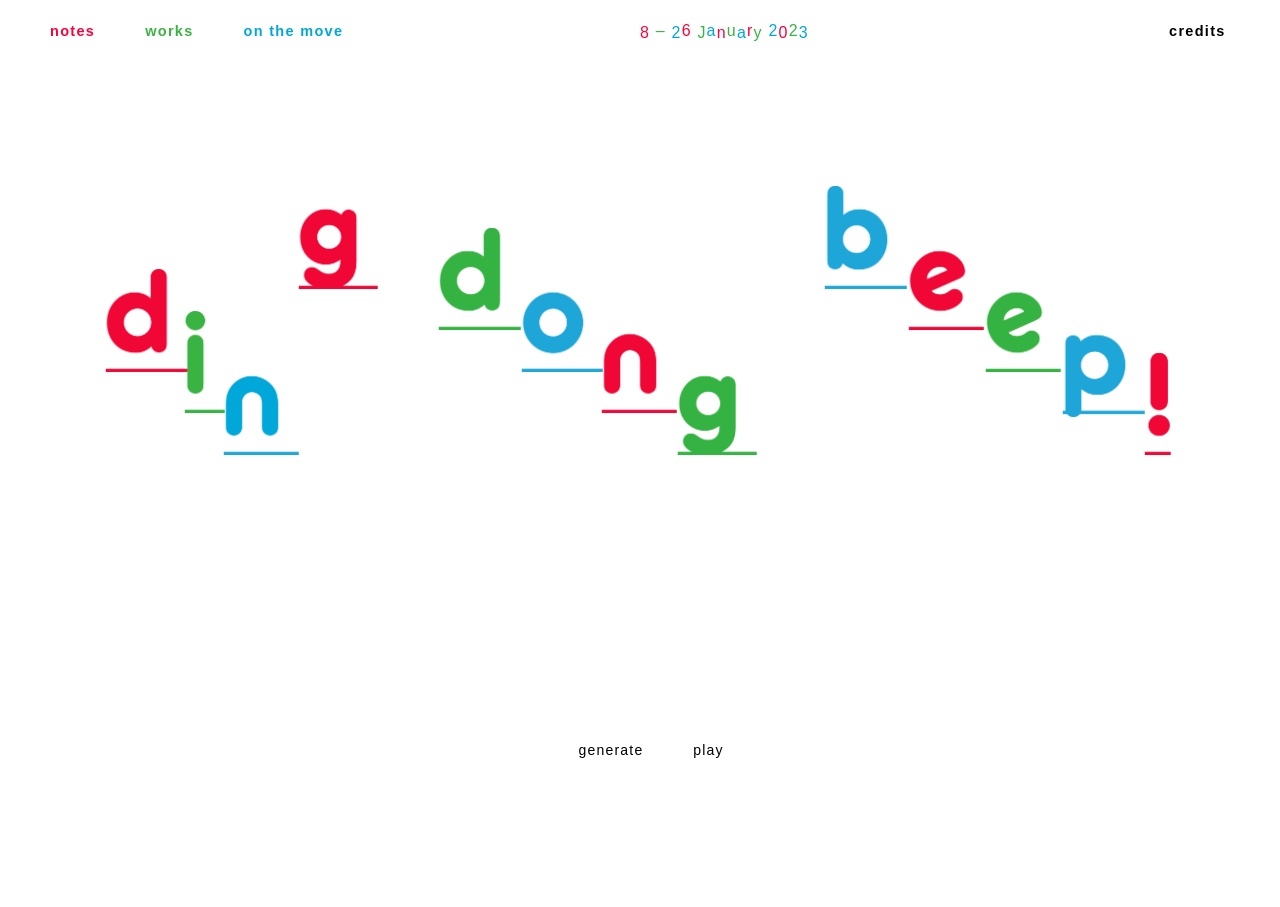
<file: index.html>
<!doctype html>
<html lang="en"><head><meta charset="utf-8"><meta name="viewport" content="width=device-width,initial-scale=1"><title>dingdongbeep!</title><meta name="description" content="dingdongbeep! is a mobile music room with toy instruments and artworks you can look at and play with.">
<link rel="stylesheet" href="assets/style(1).min.css">
<link rel="stylesheet" href="assets/theme.min.css">
<link rel="stylesheet" href="assets/custom-frontend-lite.min.css">
<link rel="stylesheet" href="assets/post-9.css">
<link rel="stylesheet" href="assets/post-180.css">
<link rel="stylesheet" href="assets/restoration.css">
<script defer src="assets/jquery.min.js"></script><script defer src="assets/navigation.js"></script>
<script defer src="assets/p5.js"></script><script defer src="assets/p5.sound.min.js"></script><script defer src="assets/instrument.js"></script>
</head><body class="home page-template page-template-elementor_canvas page page-id-180 elementor-default elementor-template-canvas elementor-kit-9 elementor-page elementor-page-180">
<h1 class="sr-only">dingdongbeep!</h1><p class="sr-only">dingdongbeep! is a mobile music room with toy instruments and artworks you can look at and play with. Adjust the twelve letter sliders to compose a tune. Select play to hear it, or generate for a new tune. Sound begins only after you interact. Navigation opens archived pages in a new tab.</p>
<div data-elementor-type="wp-page" data-elementor-id="180" class="elementor elementor-180">
									<section class="elementor-section elementor-top-section elementor-element elementor-element-d01b438 elementor-section-full_width elementor-section-content-top elementor-section-height-default elementor-section-height-default" data-id="d01b438" data-element_type="section">
						<div class="elementor-container elementor-column-gap-no">
					<div class="elementor-column elementor-col-33 elementor-top-column elementor-element elementor-element-7b1d648" data-id="7b1d648" data-element_type="column">
			<div class="elementor-widget-wrap elementor-element-populated">
								<div class="elementor-element elementor-element-b00e52c elementor-widget__width-auto elementor-widget-mobile__width-initial on-hover1 elementor-widget elementor-widget-text-editor" data-id="b00e52c" data-element_type="widget" data-widget_type="text-editor.default">
				<div class="elementor-widget-container">
			<style>/*! elementor - v3.8.1 - 13-11-2022 */
.elementor-widget-text-editor.elementor-drop-cap-view-stacked .elementor-drop-cap{background-color:#818a91;color:#fff}.elementor-widget-text-editor.elementor-drop-cap-view-framed .elementor-drop-cap{color:#818a91;border:3px solid;background-color:transparent}.elementor-widget-text-editor:not(.elementor-drop-cap-view-default) .elementor-drop-cap{margin-top:8px}.elementor-widget-text-editor:not(.elementor-drop-cap-view-default) .elementor-drop-cap-letter{width:1em;height:1em}.elementor-widget-text-editor .elementor-drop-cap{float:left;text-align:center;line-height:1;font-size:50px}.elementor-widget-text-editor .elementor-drop-cap-letter{display:inline-block}</style>				<a class="on-hover1" href="notes/" rel="noopener noreferrer" title="Open the archived notes page on Wayback Machine"><span class="on-hover1">notes</span></a>						</div>
				</div>
				<div class="elementor-element elementor-element-439c22c elementor-widget__width-auto elementor-widget-mobile__width-initial on-hover2 elementor-widget elementor-widget-text-editor" data-id="439c22c" data-element_type="widget" data-widget_type="text-editor.default">
				<div class="elementor-widget-container">
							<p><a href="works/" rel="noopener noreferrer" title="Open the archived works page on Wayback Machine"><span class="on-hover2">works</span></a></p>						</div>
				</div>
				<div class="elementor-element elementor-element-69d7b67 elementor-widget__width-auto elementor-widget-mobile__width-initial on-hover3 elementor-widget elementor-widget-text-editor" data-id="69d7b67" data-element_type="widget" data-widget_type="text-editor.default">
				<div class="elementor-widget-container">
							<p><a class="on-hover3" href="info/" rel="noopener noreferrer" title="Open the archived on the move page on Wayback Machine"><span class="on-hover3">on the move</span></a></p>						</div>
				</div>
				<div class="elementor-element elementor-element-62cd04f elementor-widget__width-inherit elementor-widget-mobile__width-initial on-hover elementor-hidden-desktop elementor-hidden-tablet elementor-widget elementor-widget-text-editor" data-id="62cd04f" data-element_type="widget" data-widget_type="text-editor.default">
				<div class="elementor-widget-container">
							<a class="on-hover" href="credits/" rel="noopener noreferrer" title="Open the archived credits page on Wayback Machine"><span class="on-hover">credits</span></a>						</div>
				</div>
				<div class="elementor-element elementor-element-5e7caa0 elementor-widget__width-inherit elementor-fixed elementor-hidden-desktop elementor-hidden-tablet elementor-widget elementor-widget-text-editor" data-id="5e7caa0" data-element_type="widget" data-settings="{&quot;_position&quot;:&quot;fixed&quot;}" data-widget_type="text-editor.default">
				<div class="elementor-widget-container">
							<span class="red down">8</span> <span class="green up">–</span> <span class="blue down">2</span><span class="red up">6</span> <span class="green down">J</span><span class="blue up">a</span><span class="red down">n</span><span class="green up">u</span><span class="blue down">a</span><span class="red up">r</span><span class="green down">y</span> <span class="blue up">2</span><span class="red down">0</span><span class="green up">2</span><span class="blue down">3</span>						</div>
				</div>
				<div class="elementor-element elementor-element-9274b9c elementor-widget elementor-widget-html" data-id="9274b9c" data-element_type="widget" data-widget_type="html.default">
				<div class="elementor-widget-container">
					</div>
				</div>
				<div class="elementor-element elementor-element-952b9ef elementor-widget elementor-widget-html" data-id="952b9ef" data-element_type="widget" data-widget_type="html.default">
				<div class="elementor-widget-container">
			


      
    
    


    
		</div>
				</div>
					</div>
		</div>
				<div class="elementor-column elementor-col-33 elementor-top-column elementor-element elementor-element-df9e6b6" data-id="df9e6b6" data-element_type="column">
			<div class="elementor-widget-wrap elementor-element-populated">
								<div class="elementor-element elementor-element-6f2518f elementor-widget__width-inherit elementor-hidden-mobile elementor-widget elementor-widget-text-editor" data-id="6f2518f" data-element_type="widget" data-widget_type="text-editor.default">
				<div class="elementor-widget-container">
							<span class="red down">8</span> <span class="green up">–</span> <span class="blue down">2</span><span class="red up">6</span> <span class="green down">J</span><span class="blue up">a</span><span class="red down">n</span><span class="green up">u</span><span class="blue down">a</span><span class="red up">r</span><span class="green down">y</span> <span class="blue up">2</span><span class="red down">0</span><span class="green up">2</span><span class="blue down">3</span>						</div>
				</div>
					</div>
		</div>
				<div class="elementor-column elementor-col-33 elementor-top-column elementor-element elementor-element-9b4b5b4" data-id="9b4b5b4" data-element_type="column">
			<div class="elementor-widget-wrap elementor-element-populated">
								<div class="elementor-element elementor-element-df4bc82 elementor-widget__width-inherit on-hover elementor-hidden-mobile elementor-widget elementor-widget-text-editor" data-id="df4bc82" data-element_type="widget" data-widget_type="text-editor.default">
				<div class="elementor-widget-container">
							<a class="on-hover" href="credits/" rel="noopener noreferrer" title="Open the archived credits page on Wayback Machine"><span class="on-hover">credits</span></a>						</div>
				</div>
					</div>
		</div>
							</div>
		</section>
							</div>
<p id="audio-status" class="sr-only" role="status" aria-live="polite"></p>
<noscript><p class="no-script">JavaScript is needed to play the instrument. <a href="https://web.archive.org/web/20230629184455/https://dingdongbeep.xyz/" rel="noopener">View the original Wayback capture</a>.</p></noscript>
</body></html>
</file>
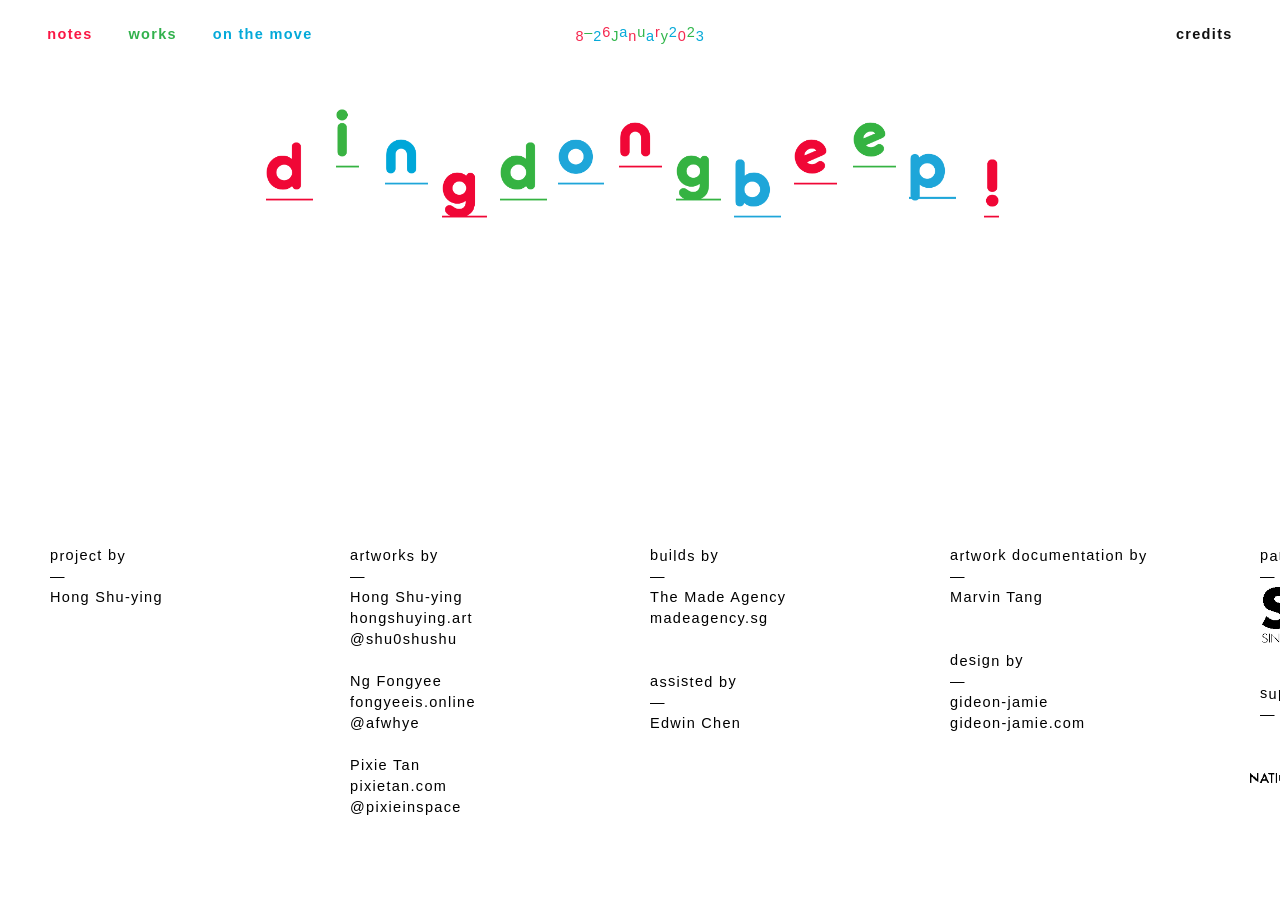
<file: credits/index.html>
<!doctype html><html lang="en"><head><meta charset="utf-8"><meta name="viewport" content="width=device-width, initial-scale=1"><title>Credits — dingdongbeep!</title><link rel="stylesheet" href="../assets/page-css/632fb67a3024.css"><link rel="stylesheet" href="../assets/page-css/2858a75e099b.css"><link rel="stylesheet" href="../assets/page-css/0987f7ec2995.css"><link rel="stylesheet" href="../assets/page-css/322806a25dc9.css"><link rel="stylesheet" href="../assets/page-css/30e40e597a36.css"><link rel="stylesheet" href="../assets/page-css/cb8552a972ff.css"><link rel="stylesheet" href="../assets/page-css/a352107921ca.css"><link rel="stylesheet" href="../assets/page-css/3572af9e037a.css"><link rel="stylesheet" href="../assets/page-css/7e84074f626c.css"><link rel="stylesheet" href="../archive-pages.css"></head><body class="page-template-default page page-id-144 elementor-default elementor-kit-9 elementor-page elementor-page-144 e--ua-blink e--ua-chrome e--ua-mac e--ua-webkit"><header class="ddb-unified-header"><nav class="ddb-unified-nav" aria-label="Site navigation"><div class="ddb-unified-left"><a class="ddb-nav-notes" href="../notes/"><span class="ddb-hover-char">n</span><span class="ddb-hover-char">o</span><span class="ddb-hover-char">t</span><span class="ddb-hover-char">e</span><span class="ddb-hover-char">s</span></a><a class="ddb-nav-works" href="../works/"><span class="ddb-hover-char">w</span><span class="ddb-hover-char">o</span><span class="ddb-hover-char">r</span><span class="ddb-hover-char">k</span><span class="ddb-hover-char">s</span></a><a class="ddb-nav-move" href="../info/"><span class="ddb-hover-char">o</span><span class="ddb-hover-char">n</span> <span class="ddb-hover-char">t</span><span class="ddb-hover-char">h</span><span class="ddb-hover-char">e</span> <span class="ddb-hover-char">m</span><span class="ddb-hover-char">o</span><span class="ddb-hover-char">v</span><span class="ddb-hover-char">e</span></a></div><div class="ddb-unified-date" aria-label="8–26 January 2023"><span class="red down">8</span><span class="green up">–</span><span class="blue down">2</span><span class="red up">6</span><span class="green down">J</span><span class="blue up">a</span><span class="red down">n</span><span class="green up">u</span><span class="blue down">a</span><span class="red up">r</span><span class="green down">y</span><span class="blue up">2</span><span class="red down">0</span><span class="green up">2</span><span class="blue down">3</span></div><a class="ddb-unified-credits" href="../credits/" aria-current="page"><span class="ddb-hover-char">c</span><span class="ddb-hover-char">r</span><span class="ddb-hover-char">e</span><span class="ddb-hover-char">d</span><span class="ddb-hover-char">i</span><span class="ddb-hover-char">t</span><span class="ddb-hover-char">s</span></a></nav></header><div class="ddb-shared-layout"><a class="ddb-banner" href="../index.html" aria-label="dingdongbeep! — return to homepage"><span class="ddb-banner-inner" aria-hidden="true"><span class="ddb-note" style="--step:2"><img src="../assets/images/ddb_d_red1.png" alt="" width="60" height="60"><i></i></span><span class="ddb-note" style="--step:0"><img src="../assets/images/ddb_i_green.png" alt="" width="60" height="60"><i></i></span><span class="ddb-note" style="--step:1"><img src="../assets/images/ddb_n_blue.png" alt="" width="60" height="60"><i></i></span><span class="ddb-note" style="--step:3"><img src="../assets/images/ddb_g_red.png" alt="" width="60" height="60"><i></i></span><span class="ddb-note" style="--step:2"><img src="../assets/images/ddb_d_green.png" alt="" width="60" height="60"><i></i></span><span class="ddb-note" style="--step:1"><img src="../assets/images/ddb_o_blue.png" alt="" width="60" height="60"><i></i></span><span class="ddb-note" style="--step:0"><img src="../assets/images/ddb_n_red.png" alt="" width="60" height="60"><i></i></span><span class="ddb-note" style="--step:2"><img src="../assets/images/ddb_g_green.png" alt="" width="60" height="60"><i></i></span><span class="ddb-note" style="--step:3"><img src="../assets/images/ddb_b_blue.png" alt="" width="60" height="60"><i></i></span><span class="ddb-note" style="--step:1"><img src="../assets/images/ddb_e_red.png" alt="" width="60" height="60"><i></i></span><span class="ddb-note" style="--step:0"><img src="../assets/images/ddb_e_green.png" alt="" width="60" height="60"><i></i></span><span class="ddb-note" style="--step:2"><img src="../assets/images/ddb_p_blue.png" alt="" width="60" height="60"><i></i></span><span class="ddb-note" style="--step:3"><img src="../assets/images/ddb_ex_red.png" alt="" width="60" height="60"><i></i></span></span></a><main id="content" class="ddb-shared-content"><div class="elementor elementor-144" data-elementor-id="144" data-elementor-type="wp-page">
<section class="elementor-section elementor-top-section elementor-element elementor-element-e6b69f6 elementor-section-full_width elementor-section-height-min-height elementor-section-items-top elementor-section-height-default" data-element_type="section" data-id="e6b69f6" id="main">
<div class="elementor-container elementor-column-gap-no">
<div class="elementor-column elementor-col-100 elementor-top-column elementor-element elementor-element-9cfe5ac" data-element_type="column" data-id="9cfe5ac">
<div class="elementor-widget-wrap elementor-element-populated">
<section class="elementor-section elementor-inner-section elementor-element elementor-element-48160dc elementor-section-full_width elementor-section-height-default elementor-section-height-default" data-element_type="section" data-id="48160dc">
<div class="elementor-container elementor-column-gap-no">
<div class="elementor-column elementor-col-20 elementor-inner-column elementor-element elementor-element-722d721" data-element_type="column" data-id="722d721">
<div class="elementor-widget-wrap elementor-element-populated">
<div class="elementor-element elementor-element-46519be elementor-widget__width-initial elementor-widget elementor-widget-text-editor" data-element_type="widget" data-id="46519be" data-widget_type="text-editor.default">
<div class="elementor-widget-container">
<style>/*! elementor - v3.8.1 - 13-11-2022 */
.elementor-widget-text-editor.elementor-drop-cap-view-stacked .elementor-drop-cap{background-color:#818a91;color:#fff}.elementor-widget-text-editor.elementor-drop-cap-view-framed .elementor-drop-cap{color:#818a91;border:3px solid;background-color:transparent}.elementor-widget-text-editor:not(.elementor-drop-cap-view-default) .elementor-drop-cap{margin-top:8px}.elementor-widget-text-editor:not(.elementor-drop-cap-view-default) .elementor-drop-cap-letter{width:1em;height:1em}.elementor-widget-text-editor .elementor-drop-cap{float:left;text-align:center;line-height:1;font-size:50px}.elementor-widget-text-editor .elementor-drop-cap-letter{display:inline-block}</style> <span aria-label="project by" class="in-text"><span aria-hidden="true" class="char1">p</span><span aria-hidden="true" class="char2">r</span><span aria-hidden="true" class="char3">o</span><span aria-hidden="true" class="char4">j</span><span aria-hidden="true" class="char5">e</span><span aria-hidden="true" class="char6">c</span><span aria-hidden="true" class="char7">t</span><span aria-hidden="true" class="char8"> </span><span aria-hidden="true" class="char9">b</span><span aria-hidden="true" class="char10">y</span></span><br/>
<span class="s1">—</span><br/>
Hong Shu-ying						</div>
</div>
<div class="elementor-element elementor-element-d8ec1e3 elementor-widget__width-initial elementor-widget elementor-widget-text-editor" data-element_type="widget" data-id="d8ec1e3" data-widget_type="text-editor.default">
<div class="elementor-widget-container">
<span aria-label="artworks by" class="in-text"><span aria-hidden="true" class="char1">a</span><span aria-hidden="true" class="char2">r</span><span aria-hidden="true" class="char3">t</span><span aria-hidden="true" class="char4">w</span><span aria-hidden="true" class="char5">o</span><span aria-hidden="true" class="char6">r</span><span aria-hidden="true" class="char7">k</span><span aria-hidden="true" class="char8">s</span><span aria-hidden="true" class="char9"> </span><span aria-hidden="true" class="char10">b</span><span aria-hidden="true" class="char11">y</span></span><br/>
<span class="s1">—</span><br/>
Hong Shu-ying<br/>
<a aria-label="hongshuying.art" class="hoverover" href="http://www.hongshuying.art/"><span aria-hidden="true" class="char1">h</span><span aria-hidden="true" class="char2">o</span><span aria-hidden="true" class="char3">n</span><span aria-hidden="true" class="char4">g</span><span aria-hidden="true" class="char5">s</span><span aria-hidden="true" class="char6">h</span><span aria-hidden="true" class="char7">u</span><span aria-hidden="true" class="char8">y</span><span aria-hidden="true" class="char9">i</span><span aria-hidden="true" class="char10">n</span><span aria-hidden="true" class="char11">g</span><span aria-hidden="true" class="char12">.</span><span aria-hidden="true" class="char13">a</span><span aria-hidden="true" class="char14">r</span><span aria-hidden="true" class="char15">t</span></a><br/>
<a aria-label="@shu0shushu" class="hoverover" href="https://www.instagram.com/shu0shushu/"><span aria-hidden="true" class="char1">@</span><span aria-hidden="true" class="char2">s</span><span aria-hidden="true" class="char3">h</span><span aria-hidden="true" class="char4">u</span><span aria-hidden="true" class="char5">0</span><span aria-hidden="true" class="char6">s</span><span aria-hidden="true" class="char7">h</span><span aria-hidden="true" class="char8">u</span><span aria-hidden="true" class="char9">s</span><span aria-hidden="true" class="char10">h</span><span aria-hidden="true" class="char11">u</span></a><br/><br/>

Ng Fongyee<br/>
<a aria-label="fongyeeis.online" class="hoverover" href="http://www.fongyeeis.online/"><span aria-hidden="true" class="char1">f</span><span aria-hidden="true" class="char2">o</span><span aria-hidden="true" class="char3">n</span><span aria-hidden="true" class="char4">g</span><span aria-hidden="true" class="char5">y</span><span aria-hidden="true" class="char6">e</span><span aria-hidden="true" class="char7">e</span><span aria-hidden="true" class="char8">i</span><span aria-hidden="true" class="char9">s</span><span aria-hidden="true" class="char10">.</span><span aria-hidden="true" class="char11">o</span><span aria-hidden="true" class="char12">n</span><span aria-hidden="true" class="char13">l</span><span aria-hidden="true" class="char14">i</span><span aria-hidden="true" class="char15">n</span><span aria-hidden="true" class="char16">e</span></a><br/>
<a aria-label="@afwhye" class="hoverover" href="https://www.instagram.com/afwhye/"><span aria-hidden="true" class="char1">@</span><span aria-hidden="true" class="char2">a</span><span aria-hidden="true" class="char3">f</span><span aria-hidden="true" class="char4">w</span><span aria-hidden="true" class="char5">h</span><span aria-hidden="true" class="char6">y</span><span aria-hidden="true" class="char7">e</span></a><br/><br/>

Pixie Tan<br/>
<a aria-label="pixietan.com" class="hoverover" href="http://www.pixietan.com/"><span aria-hidden="true" class="char1">p</span><span aria-hidden="true" class="char2">i</span><span aria-hidden="true" class="char3">x</span><span aria-hidden="true" class="char4">i</span><span aria-hidden="true" class="char5">e</span><span aria-hidden="true" class="char6">t</span><span aria-hidden="true" class="char7">a</span><span aria-hidden="true" class="char8">n</span><span aria-hidden="true" class="char9">.</span><span aria-hidden="true" class="char10">c</span><span aria-hidden="true" class="char11">o</span><span aria-hidden="true" class="char12">m</span></a><br/>
<a aria-label="@pixieinspace" class="hoverover" href="https://www.instagram.com/pixieinspace/"><span aria-hidden="true" class="char1">@</span><span aria-hidden="true" class="char2">p</span><span aria-hidden="true" class="char3">i</span><span aria-hidden="true" class="char4">x</span><span aria-hidden="true" class="char5">i</span><span aria-hidden="true" class="char6">e</span><span aria-hidden="true" class="char7">i</span><span aria-hidden="true" class="char8">n</span><span aria-hidden="true" class="char9">s</span><span aria-hidden="true" class="char10">p</span><span aria-hidden="true" class="char11">a</span><span aria-hidden="true" class="char12">c</span><span aria-hidden="true" class="char13">e</span></a><br/><br/> </div>
</div>
<div class="elementor-element elementor-element-2b9b58d elementor-widget__width-initial elementor-widget elementor-widget-text-editor" data-element_type="widget" data-id="2b9b58d" data-widget_type="text-editor.default">
<div class="elementor-widget-container">
<span aria-label="builds by" class="in-text"><span aria-hidden="true" class="char1">b</span><span aria-hidden="true" class="char2">u</span><span aria-hidden="true" class="char3">i</span><span aria-hidden="true" class="char4">l</span><span aria-hidden="true" class="char5">d</span><span aria-hidden="true" class="char6">s</span><span aria-hidden="true" class="char7"> </span><span aria-hidden="true" class="char8">b</span><span aria-hidden="true" class="char9">y</span></span><br/>
<span class="s1">—</span><br/>
The Made Agency<br/>
<a aria-label="madeagency.sg" class="hoverover" href="http://www.madeagency.sg/"><span aria-hidden="true" class="char1">m</span><span aria-hidden="true" class="char2">a</span><span aria-hidden="true" class="char3">d</span><span aria-hidden="true" class="char4">e</span><span aria-hidden="true" class="char5">a</span><span aria-hidden="true" class="char6">g</span><span aria-hidden="true" class="char7">e</span><span aria-hidden="true" class="char8">n</span><span aria-hidden="true" class="char9">c</span><span aria-hidden="true" class="char10">y</span><span aria-hidden="true" class="char11">.</span><span aria-hidden="true" class="char12">s</span><span aria-hidden="true" class="char13">g</span></a><br/><br/><br/>
<span aria-label="assisted by" class="in-text"><span aria-hidden="true" class="char1">a</span><span aria-hidden="true" class="char2">s</span><span aria-hidden="true" class="char3">s</span><span aria-hidden="true" class="char4">i</span><span aria-hidden="true" class="char5">s</span><span aria-hidden="true" class="char6">t</span><span aria-hidden="true" class="char7">e</span><span aria-hidden="true" class="char8">d</span><span aria-hidden="true" class="char9"> </span><span aria-hidden="true" class="char10">b</span><span aria-hidden="true" class="char11">y</span></span><br/>
<span class="s1">—</span><br/>
Edwin Chen						</div>
</div>
<div class="elementor-element elementor-element-05802e3 elementor-widget__width-initial elementor-widget elementor-widget-text-editor" data-element_type="widget" data-id="05802e3" data-widget_type="text-editor.default">
<div class="elementor-widget-container">
<span aria-label="artwork documentation by" class="in-text"><span aria-hidden="true" class="char1">a</span><span aria-hidden="true" class="char2">r</span><span aria-hidden="true" class="char3">t</span><span aria-hidden="true" class="char4">w</span><span aria-hidden="true" class="char5">o</span><span aria-hidden="true" class="char6">r</span><span aria-hidden="true" class="char7">k</span><span aria-hidden="true" class="char8"> </span><span aria-hidden="true" class="char9">d</span><span aria-hidden="true" class="char10">o</span><span aria-hidden="true" class="char11">c</span><span aria-hidden="true" class="char12">u</span><span aria-hidden="true" class="char13">m</span><span aria-hidden="true" class="char14">e</span><span aria-hidden="true" class="char15">n</span><span aria-hidden="true" class="char16">t</span><span aria-hidden="true" class="char17">a</span><span aria-hidden="true" class="char18">t</span><span aria-hidden="true" class="char19">i</span><span aria-hidden="true" class="char20">o</span><span aria-hidden="true" class="char21">n</span><span aria-hidden="true" class="char22"> </span><span aria-hidden="true" class="char23">b</span><span aria-hidden="true" class="char24">y</span></span><br/>
<span class="s1">—</span><br/>
Marvin Tang<br/><br/><br/>
<span aria-label="design by" class="in-text"><span aria-hidden="true" class="char1">d</span><span aria-hidden="true" class="char2">e</span><span aria-hidden="true" class="char3">s</span><span aria-hidden="true" class="char4">i</span><span aria-hidden="true" class="char5">g</span><span aria-hidden="true" class="char6">n</span><span aria-hidden="true" class="char7"> </span><span aria-hidden="true" class="char8">b</span><span aria-hidden="true" class="char9">y</span></span><br/>
<span class="s1">—</span><br/>
gideon-jamie<br/>
<a aria-label="gideon-jamie.com" class="hoverover" href="http://www.gideon-jamie.com/"><span aria-hidden="true" class="char1">g</span><span aria-hidden="true" class="char2">i</span><span aria-hidden="true" class="char3">d</span><span aria-hidden="true" class="char4">e</span><span aria-hidden="true" class="char5">o</span><span aria-hidden="true" class="char6">n</span><span aria-hidden="true" class="char7">-</span><span aria-hidden="true" class="char8">j</span><span aria-hidden="true" class="char9">a</span><span aria-hidden="true" class="char10">m</span><span aria-hidden="true" class="char11">i</span><span aria-hidden="true" class="char12">e</span><span aria-hidden="true" class="char13">.</span><span aria-hidden="true" class="char14">c</span><span aria-hidden="true" class="char15">o</span><span aria-hidden="true" class="char16">m</span></a> </div>
</div>
</div>
</div>
<div class="elementor-column elementor-col-20 elementor-inner-column elementor-element elementor-element-d8db06d" data-element_type="column" data-id="d8db06d">
<div class="elementor-widget-wrap elementor-element-populated">
<div class="elementor-element elementor-element-84be336 elementor-widget__width-initial elementor-widget elementor-widget-text-editor" data-element_type="widget" data-id="84be336" data-widget_type="text-editor.default">
<div class="elementor-widget-container">
<span aria-label="part of
" class="in-text"><span aria-hidden="true" class="char1">p</span><span aria-hidden="true" class="char2">a</span><span aria-hidden="true" class="char3">r</span><span aria-hidden="true" class="char4">t</span><span aria-hidden="true" class="char5"> </span><span aria-hidden="true" class="char6">o</span><span aria-hidden="true" class="char7">f</span><span aria-hidden="true" class="char8">
</span></span><br/><span class="s1">—</span> </div>
</div>
<div class="elementor-element elementor-element-406ee3d elementor-widget__width-initial elementor-widget elementor-widget-image" data-element_type="widget" data-id="406ee3d" data-widget_type="image.default">
<div class="elementor-widget-container">
<style>/*! elementor - v3.8.1 - 13-11-2022 */
.elementor-widget-image{text-align:center}.elementor-widget-image a{display:inline-block}.elementor-widget-image a img[src$=".svg"]{width:48px}.elementor-widget-image img{vertical-align:middle;display:inline-block}</style> <img src="../assets/archive-images/SAW_Black.png" alt="Singapore Art Week" class="attachment-full size-full" decoding="async" height="2480" loading="lazy" sizes="(max-width: 3508px) 100vw, 3508px" width="3508"/> </div>
</div>
<div class="elementor-element elementor-element-0a8134d elementor-widget__width-initial elementor-widget elementor-widget-text-editor" data-element_type="widget" data-id="0a8134d" data-widget_type="text-editor.default">
<div class="elementor-widget-container">
<span aria-label="supported by
" class="in-text"><span aria-hidden="true" class="char1">s</span><span aria-hidden="true" class="char2">u</span><span aria-hidden="true" class="char3">p</span><span aria-hidden="true" class="char4">p</span><span aria-hidden="true" class="char5">o</span><span aria-hidden="true" class="char6">r</span><span aria-hidden="true" class="char7">t</span><span aria-hidden="true" class="char8">e</span><span aria-hidden="true" class="char9">d</span><span aria-hidden="true" class="char10"> </span><span aria-hidden="true" class="char11">b</span><span aria-hidden="true" class="char12">y</span><span aria-hidden="true" class="char13">
</span></span><br/><span class="s1">—</span> </div>
</div>
<div class="elementor-element elementor-element-12d424a elementor-widget__width-initial elementor-widget elementor-widget-image" data-element_type="widget" data-id="12d424a" data-widget_type="image.default">
<div class="elementor-widget-container">
<img src="../assets/archive-images/NAC-black-01.png" alt="National Arts Council" class="attachment-full size-full" decoding="async" height="990" loading="lazy" sizes="(max-width: 2041px) 100vw, 2041px" width="2041"/> </div>
</div>
</div>
</div>
<div class="elementor-column elementor-col-20 elementor-inner-column elementor-element elementor-element-9d1e472" data-element_type="column" data-id="9d1e472">
<div class="elementor-widget-wrap elementor-element-populated">
<div class="elementor-element elementor-element-ecfc701 elementor-widget__width-initial elementor-widget elementor-widget-text-editor" data-element_type="widget" data-id="ecfc701" data-widget_type="text-editor.default">
<div class="elementor-widget-container">
<span aria-label="venue partners
" class="in-text"><span aria-hidden="true" class="char1">v</span><span aria-hidden="true" class="char2">e</span><span aria-hidden="true" class="char3">n</span><span aria-hidden="true" class="char4">u</span><span aria-hidden="true" class="char5">e</span><span aria-hidden="true" class="char6"> </span><span aria-hidden="true" class="char7">p</span><span aria-hidden="true" class="char8">a</span><span aria-hidden="true" class="char9">r</span><span aria-hidden="true" class="char10">t</span><span aria-hidden="true" class="char11">n</span><span aria-hidden="true" class="char12">e</span><span aria-hidden="true" class="char13">r</span><span aria-hidden="true" class="char14">s</span><span aria-hidden="true" class="char15">
</span></span><br/>
<span class="s1">—</span> </div>
</div>
<div class="elementor-element elementor-element-cb4509f elementor-widget__width-initial elementor-widget elementor-widget-image" data-element_type="widget" data-id="cb4509f" data-widget_type="image.default">
<div class="elementor-widget-container">
<img src="../assets/archive-images/NParks-logo-black.png" alt="National Parks" class="attachment-full size-full" decoding="async" height="604" loading="lazy" sizes="(max-width: 496px) 100vw, 496px" width="496"/> </div>
</div>
<div class="elementor-element elementor-element-2f412e1 elementor-widget__width-initial elementor-widget elementor-widget-text-editor" data-element_type="widget" data-id="2f412e1" data-widget_type="text-editor.default">
<div class="elementor-widget-container">
<p>42 Waterloo Street<br/>Gillman Barracks</p> </div>
</div>
</div>
</div>
<div class="elementor-column elementor-col-20 elementor-inner-column elementor-element elementor-element-f0e3232" data-element_type="column" data-id="f0e3232">
<div class="elementor-widget-wrap elementor-element-populated">
<div class="elementor-element elementor-element-a9a719d elementor-widget__width-initial elementor-widget elementor-widget-text-editor" data-element_type="widget" data-id="a9a719d" data-widget_type="text-editor.default">
<div class="elementor-widget-container">
<span aria-label="special thanks to" class="in-text"><span aria-hidden="true" class="char1">s</span><span aria-hidden="true" class="char2">p</span><span aria-hidden="true" class="char3">e</span><span aria-hidden="true" class="char4">c</span><span aria-hidden="true" class="char5">i</span><span aria-hidden="true" class="char6">a</span><span aria-hidden="true" class="char7">l</span><span aria-hidden="true" class="char8"> </span><span aria-hidden="true" class="char9">t</span><span aria-hidden="true" class="char10">h</span><span aria-hidden="true" class="char11">a</span><span aria-hidden="true" class="char12">n</span><span aria-hidden="true" class="char13">k</span><span aria-hidden="true" class="char14">s</span><span aria-hidden="true" class="char15"> </span><span aria-hidden="true" class="char16">t</span><span aria-hidden="true" class="char17">o</span></span><br/>
<span class="s1">—
</span><br/>
Alley Teo<br/>
Ang Hwee Qin<br/>
Chew Lixian<br/>
Iman Ismail<br/>
Mark Lim<br/>
Matthew Lim<br/>
Mike Chang<br/>
Rei Lim<br/>
Robert Zhao<br/> </div>
</div>
<div class="elementor-element elementor-element-3e9dc3f elementor-widget__width-initial elementor-widget elementor-widget-text-editor" data-element_type="widget" data-id="3e9dc3f" data-widget_type="text-editor.default">
<div class="elementor-widget-container">
<br/><br/>
Ryan Lim<br/>
Timothy Chng<br/>
The SAW Team<br/> </div>
</div>
</div>
</div>
<div class="elementor-column elementor-col-20 elementor-inner-column elementor-element elementor-element-44d2881" data-element_type="column" data-id="44d2881">
<div class="elementor-widget-wrap elementor-element-populated">
<div class="elementor-element elementor-element-9481b0b elementor-widget elementor-widget-spacer" data-element_type="widget" data-id="9481b0b" data-widget_type="spacer.default">
<div class="elementor-widget-container">
<style>/*! elementor - v3.8.1 - 13-11-2022 */
.elementor-column .elementor-spacer-inner{height:var(--spacer-size)}.e-con{--container-widget-width:100%}.e-con-inner>.elementor-widget-spacer,.e-con>.elementor-widget-spacer{width:var(--container-widget-width,var(--spacer-size));-ms-flex-item-align:stretch;align-self:stretch;-ms-flex-negative:0;flex-shrink:0}.e-con-inner>.elementor-widget-spacer>.elementor-widget-container,.e-con-inner>.elementor-widget-spacer>.elementor-widget-container>.elementor-spacer,.e-con>.elementor-widget-spacer>.elementor-widget-container,.e-con>.elementor-widget-spacer>.elementor-widget-container>.elementor-spacer{height:100%}.e-con-inner>.elementor-widget-spacer>.elementor-widget-container>.elementor-spacer>.elementor-spacer-inner,.e-con>.elementor-widget-spacer>.elementor-widget-container>.elementor-spacer>.elementor-spacer-inner{height:var(--container-widget-height,var(--spacer-size))}</style> <div class="elementor-spacer">
<div class="elementor-spacer-inner"></div>
</div>
</div>
</div>
<div class="elementor-element elementor-element-8ccfbfb elementor-widget elementor-widget-html" data-element_type="widget" data-id="8ccfbfb" data-widget_type="html.default">
<div class="elementor-widget-container">
 </div>
</div>
</div>
</div>
</div>
</section>
<div class="elementor-element elementor-element-e626f68 elementor-widget__width-inherit elementor-widget-mobile__width-inherit elementor-fixed elementor-hidden-desktop elementor-hidden-tablet elementor-widget elementor-widget-global elementor-global-195 elementor-widget-text-editor" data-element_type="widget" data-id="e626f68" data-settings='{"_position":"fixed"}' data-widget_type="text-editor.default">
<div class="elementor-widget-container">
<span class="red down">8</span> <span class="green up">–</span> <span class="blue down">2</span><span class="red up">6</span> <span class="green down">J</span><span class="blue up">a</span><span class="red down">n</span><span class="green up">u</span><span class="blue down">a</span><span class="red up">r</span><span class="green down">y</span> <span class="blue up">2</span><span class="red down">0</span><span class="green up">2</span><span class="blue down">3</span> </div>
</div>
</div>
</div>
</div>
</section>
</div></main></div><script src="../archive-pages.js" defer></script></body></html>
</file>
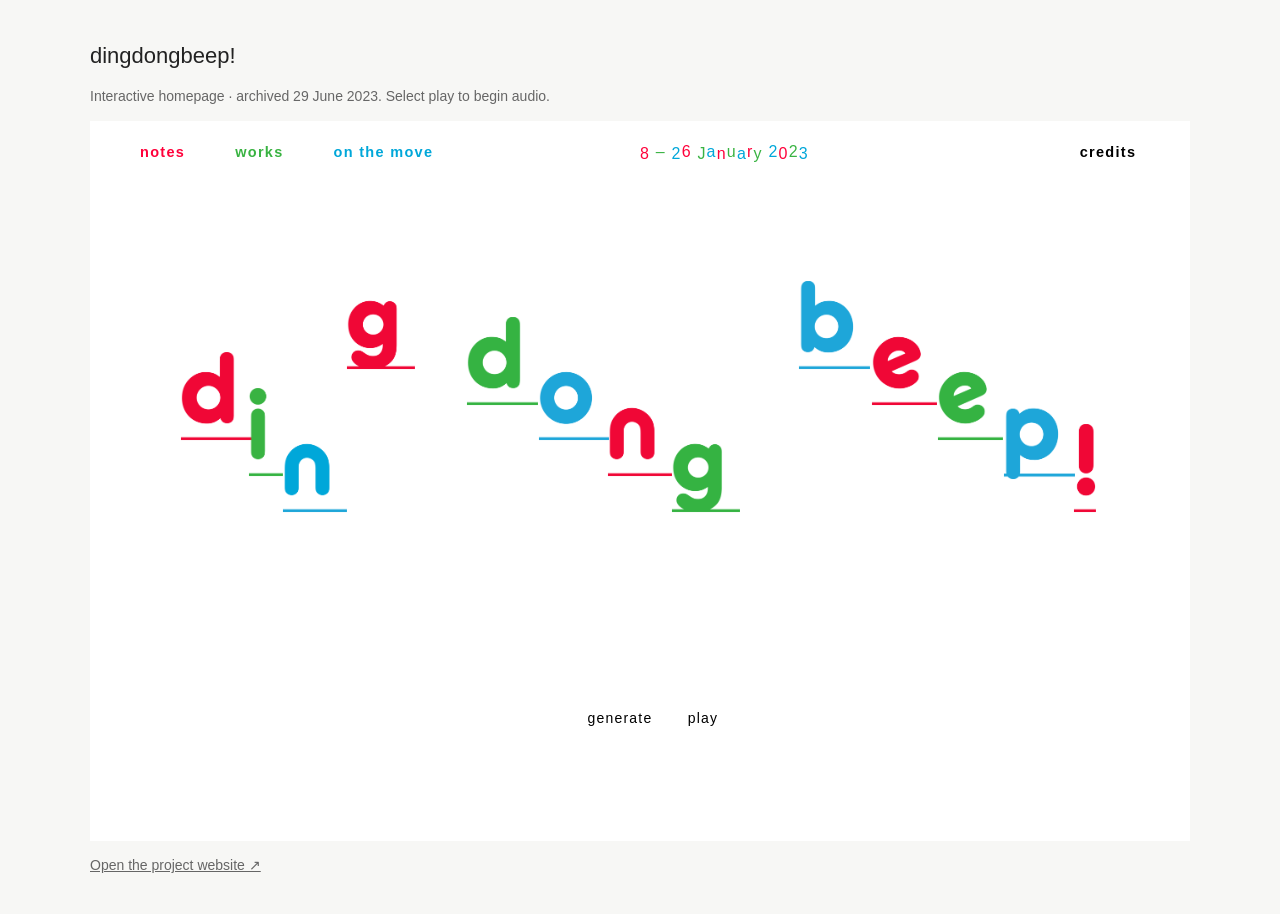
<file: embed-example.html>
<!doctype html>
<html lang="en">
<head>
  <meta charset="utf-8">
  <meta name="viewport" content="width=device-width,initial-scale=1">
  <title>dingdongbeep! — embedding example</title>
  <style>body{font:16px/1.5 Arial,Helvetica,sans-serif;margin:0;padding:24px;background:#f7f7f5;color:#222}main{max-width:1100px;margin:auto}h1{font-size:22px;font-weight:400}p{font-size:14px;color:#666}iframe{display:block;width:100%;height:clamp(440px,80vh,900px);border:0;background:white}a{color:inherit}</style>
</head>
<body>
  <main>
    <h1>dingdongbeep!</h1>
    <p>Interactive homepage · archived 29 June 2023. Select play to begin audio.</p>
    <iframe src="./index.html" title="dingdongbeep! interactive project website" allow="autoplay" loading="lazy"></iframe>
    <p><a href="./index.html" target="_blank" rel="noopener noreferrer">Open the project website ↗</a></p>
  </main>
</body>
</html>
</file>
<file: assets/post-9.css>
.elementor-kit-9{--e-global-color-primary:#000000;--e-global-color-secondary:#FFFFFF;--e-global-color-text:#000000;--e-global-color-accent:#000000;--e-global-color-c0c2bc7:#879487;--e-global-color-bcd782d:#FFFFFF;--e-global-color-004b88f:#E8E2DD;--e-global-color-a9f9c42:#BCC6BC;--e-global-color-c1ec70d:#00000000;--e-global-color-dbf625f:#F6F5F2F2;--e-global-color-33b7354:#F6F5F2;--e-global-typography-primary-font-family:"monotype-grotesque";--e-global-typography-primary-font-size:14.5px;--e-global-typography-primary-font-weight:700;--e-global-typography-primary-text-transform:none;--e-global-typography-primary-font-style:normal;--e-global-typography-primary-text-decoration:none;--e-global-typography-primary-line-height:21px;--e-global-typography-primary-letter-spacing:1.3px;--e-global-typography-secondary-font-family:"monotype-grotesque";--e-global-typography-secondary-font-size:16px;--e-global-typography-secondary-font-weight:400;--e-global-typography-secondary-text-transform:capitalize;--e-global-typography-secondary-font-style:normal;--e-global-typography-secondary-text-decoration:none;--e-global-typography-secondary-line-height:21px;--e-global-typography-secondary-letter-spacing:1.2px;--e-global-typography-text-font-family:"monotype-grotesque";--e-global-typography-text-font-size:14.5px;--e-global-typography-text-font-weight:normal;--e-global-typography-text-text-transform:none;--e-global-typography-text-font-style:normal;--e-global-typography-text-text-decoration:none;--e-global-typography-text-line-height:21px;--e-global-typography-text-letter-spacing:1.3px;--e-global-typography-accent-font-family:"Dosis";--e-global-typography-accent-font-size:14px;--e-global-typography-accent-font-weight:bold;--e-global-typography-accent-text-transform:uppercase;--e-global-typography-accent-font-style:normal;--e-global-typography-accent-text-decoration:underline;--e-global-typography-accent-line-height:1em;--e-global-typography-49cb02c-font-family:"Dosis";--e-global-typography-49cb02c-font-size:5.3vw;--e-global-typography-49cb02c-font-weight:500;--e-global-typography-49cb02c-text-transform:none;--e-global-typography-49cb02c-font-style:normal;--e-global-typography-49cb02c-text-decoration:none;--e-global-typography-49cb02c-line-height:1em;--e-global-typography-49cb02c-letter-spacing:6.5px;--e-global-typography-1871a2c-font-family:"Dosis";--e-global-typography-1871a2c-font-size:14px;--e-global-typography-1871a2c-font-weight:400;--e-global-typography-1871a2c-text-transform:uppercase;--e-global-typography-1871a2c-font-style:normal;--e-global-typography-1871a2c-text-decoration:none;--e-global-typography-1871a2c-line-height:14px;--e-global-typography-1871a2c-letter-spacing:6.5px;--e-global-typography-a67a734-font-family:"Dosis";--e-global-typography-a67a734-font-size:14px;--e-global-typography-a67a734-font-weight:bold;--e-global-typography-a67a734-text-transform:uppercase;--e-global-typography-a67a734-font-style:normal;--e-global-typography-a67a734-text-decoration:none;--e-global-typography-a67a734-line-height:1.4em;--e-global-typography-cd8f3fe-font-family:"Dosis";--e-global-typography-cd8f3fe-font-size:14px;--e-global-typography-cd8f3fe-font-weight:400;--e-global-typography-cd8f3fe-text-transform:uppercase;--e-global-typography-cd8f3fe-font-style:normal;--e-global-typography-cd8f3fe-text-decoration:none;--e-global-typography-cd8f3fe-line-height:1.7em;--e-global-typography-cd8f3fe-letter-spacing:1px;--e-global-typography-4948df5-font-family:"Dosis";--e-global-typography-4948df5-font-size:14px;--e-global-typography-4948df5-font-weight:bold;--e-global-typography-4948df5-text-transform:uppercase;--e-global-typography-4948df5-font-style:normal;--e-global-typography-4948df5-text-decoration:none;--e-global-typography-4948df5-line-height:1em;--e-global-typography-a58c229-font-family:"Dosis";--e-global-typography-a58c229-font-size:10px;--e-global-typography-a58c229-font-weight:400;--e-global-typography-a58c229-text-transform:capitalize;--e-global-typography-a58c229-font-style:normal;--e-global-typography-a58c229-text-decoration:none;--e-global-typography-a58c229-line-height:22px;--e-global-typography-a58c229-letter-spacing:0.71px;--e-global-typography-5fd16fd-font-family:"Dosis";--e-global-typography-5fd16fd-font-size:100px;--e-global-typography-5fd16fd-font-weight:500;--e-global-typography-5fd16fd-text-transform:capitalize;--e-global-typography-5fd16fd-font-style:normal;--e-global-typography-5fd16fd-text-decoration:none;--e-global-typography-5fd16fd-line-height:1.2em;}.elementor-kit-9 a{color:#000000;font-family:var( --e-global-typography-text-font-family ), Sans-serif;font-size:var( --e-global-typography-text-font-size );font-weight:var( --e-global-typography-text-font-weight );text-transform:var( --e-global-typography-text-text-transform );font-style:var( --e-global-typography-text-font-style );text-decoration:var( --e-global-typography-text-text-decoration );line-height:var( --e-global-typography-text-line-height );letter-spacing:var( --e-global-typography-text-letter-spacing );}.elementor-kit-9 a:hover{color:#000000;}.elementor-kit-9 h4{color:var( --e-global-color-primary );font-family:var( --e-global-typography-a67a734-font-family ), Sans-serif;font-size:var( --e-global-typography-a67a734-font-size );font-weight:var( --e-global-typography-a67a734-font-weight );text-transform:var( --e-global-typography-a67a734-text-transform );font-style:var( --e-global-typography-a67a734-font-style );text-decoration:var( --e-global-typography-a67a734-text-decoration );line-height:var( --e-global-typography-a67a734-line-height );letter-spacing:var( --e-global-typography-a67a734-letter-spacing );word-spacing:var( --e-global-typography-a67a734-word-spacing );}.elementor-kit-9 button:hover,.elementor-kit-9 button:focus,.elementor-kit-9 input[type="button"]:hover,.elementor-kit-9 input[type="button"]:focus,.elementor-kit-9 input[type="submit"]:hover,.elementor-kit-9 input[type="submit"]:focus,.elementor-kit-9 .elementor-button:hover,.elementor-kit-9 .elementor-button:focus{color:#000000;background-color:#FFFFFF;}.elementor-section.elementor-section-boxed > .elementor-container{max-width:1470px;}.e-con{--container-max-width:1470px;}.elementor-widget:not(:last-child){margin-bottom:20px;}.elementor-element{--widgets-spacing:20px;}{}h1.entry-title{display:var(--page-title-display);}.elementor-lightbox{background-color:#FFFFFFE3;--lightbox-ui-color:#5D5D5D;--lightbox-header-icons-size:19px;}.elementor-kit-9 e-page-transition{background-color:#FFBC7D;}.site-header{padding-right:0px;padding-left:0px;}@media(min-width:2400px){.elementor-kit-9 a{font-size:var( --e-global-typography-text-font-size );line-height:var( --e-global-typography-text-line-height );letter-spacing:var( --e-global-typography-text-letter-spacing );}.elementor-kit-9 h4{font-size:var( --e-global-typography-a67a734-font-size );line-height:var( --e-global-typography-a67a734-line-height );letter-spacing:var( --e-global-typography-a67a734-letter-spacing );word-spacing:var( --e-global-typography-a67a734-word-spacing );}}@media(max-width:1024px){.elementor-kit-9{--e-global-typography-primary-font-size:15px;--e-global-typography-secondary-font-size:16px;--e-global-typography-49cb02c-font-size:7vw;--e-global-typography-1871a2c-letter-spacing:1.5px;--e-global-typography-5fd16fd-font-size:50px;}.elementor-kit-9 a{font-size:var( --e-global-typography-text-font-size );line-height:var( --e-global-typography-text-line-height );letter-spacing:var( --e-global-typography-text-letter-spacing );}.elementor-kit-9 h4{font-size:var( --e-global-typography-a67a734-font-size );line-height:var( --e-global-typography-a67a734-line-height );letter-spacing:var( --e-global-typography-a67a734-letter-spacing );word-spacing:var( --e-global-typography-a67a734-word-spacing );}.elementor-section.elementor-section-boxed > .elementor-container{max-width:1024px;}.e-con{--container-max-width:1024px;}}@media(max-width:767px){.elementor-kit-9{--e-global-typography-primary-font-size:13px;--e-global-typography-primary-line-height:19px;--e-global-typography-secondary-font-size:14px;--e-global-typography-text-font-size:13px;--e-global-typography-text-line-height:19px;--e-global-typography-accent-font-size:12px;--e-global-typography-49cb02c-font-size:10vw;--e-global-typography-1871a2c-font-size:12px;--e-global-typography-4948df5-font-size:12px;--e-global-typography-5fd16fd-font-size:40px;}.elementor-kit-9 a{font-size:var( --e-global-typography-text-font-size );line-height:var( --e-global-typography-text-line-height );letter-spacing:var( --e-global-typography-text-letter-spacing );}.elementor-kit-9 h4{font-size:var( --e-global-typography-a67a734-font-size );line-height:var( --e-global-typography-a67a734-line-height );letter-spacing:var( --e-global-typography-a67a734-letter-spacing );word-spacing:var( --e-global-typography-a67a734-word-spacing );}.elementor-section.elementor-section-boxed > .elementor-container{max-width:767px;}.e-con{--container-max-width:767px;}}/* Start custom CSS */.in-text span 
{
    position:relative;
    top:0px

}

.in-text span > span
{
    position:relative;
    top:1px;

}


.red {
    color:#ff003a;
}

.green {
    color:#39b342;
}

.blue {
    color:#00a7d9;
}/* End custom CSS */
/*
     FILE ARCHIVED ON 18:44:56 Jun 29, 2023 AND RETRIEVED FROM THE
     INTERNET ARCHIVE ON 15:16:38 Oct 17, 2026.
     JAVASCRIPT APPENDED BY WAYBACK MACHINE, COPYRIGHT INTERNET ARCHIVE.

     ALL OTHER CONTENT MAY ALSO BE PROTECTED BY COPYRIGHT (17 U.S.C.
     SECTION 108(a)(3)).
*/
/*
playback timings (ms):
  capture_cache.get: 0.408
  captures_list: 0.575
  exclusion.robots: 0.084
  exclusion.robots.policy: 0.074
  esindex: 0.01
  cdx.remote: 9.77
  LoadShardBlock: 54.765 (3)
  PetaboxLoader3.datanode: 54.539 (4)
  PetaboxLoader3.resolve: 50.975 (2)
  load_resource: 69.736
*/
</file>
<file: assets/post-180.css>
.elementor-180 .elementor-element.elementor-element-d01b438 > .elementor-container > .elementor-column > .elementor-widget-wrap{align-content:flex-start;align-items:flex-start;}.elementor-180 .elementor-element.elementor-element-d01b438{padding:20px 0px 0px 0px;}.elementor-180 .elementor-element.elementor-element-b00e52c{font-family:var( --e-global-typography-secondary-font-family ), Sans-serif;font-size:var( --e-global-typography-secondary-font-size );font-weight:var( --e-global-typography-secondary-font-weight );text-transform:var( --e-global-typography-secondary-text-transform );font-style:var( --e-global-typography-secondary-font-style );text-decoration:var( --e-global-typography-secondary-text-decoration );line-height:var( --e-global-typography-secondary-line-height );letter-spacing:var( --e-global-typography-secondary-letter-spacing );width:auto;max-width:auto;}.elementor-180 .elementor-element.elementor-element-b00e52c > .elementor-widget-container{padding:0px 0px 0px 50px;}.elementor-180 .elementor-element.elementor-element-439c22c{font-family:var( --e-global-typography-secondary-font-family ), Sans-serif;font-size:var( --e-global-typography-secondary-font-size );font-weight:var( --e-global-typography-secondary-font-weight );text-transform:var( --e-global-typography-secondary-text-transform );font-style:var( --e-global-typography-secondary-font-style );text-decoration:var( --e-global-typography-secondary-text-decoration );line-height:var( --e-global-typography-secondary-line-height );letter-spacing:var( --e-global-typography-secondary-letter-spacing );width:auto;max-width:auto;}.elementor-180 .elementor-element.elementor-element-439c22c > .elementor-widget-container{padding:0px 0px 0px 50px;}.elementor-180 .elementor-element.elementor-element-69d7b67{font-family:var( --e-global-typography-secondary-font-family ), Sans-serif;font-size:var( --e-global-typography-secondary-font-size );font-weight:var( --e-global-typography-secondary-font-weight );text-transform:var( --e-global-typography-secondary-text-transform );font-style:var( --e-global-typography-secondary-font-style );text-decoration:var( --e-global-typography-secondary-text-decoration );line-height:var( --e-global-typography-secondary-line-height );letter-spacing:var( --e-global-typography-secondary-letter-spacing );width:auto;max-width:auto;}.elementor-180 .elementor-element.elementor-element-69d7b67 > .elementor-widget-container{padding:0px 0px 0px 50px;}.elementor-180 .elementor-element.elementor-element-62cd04f{text-align:right;font-family:var( --e-global-typography-secondary-font-family ), Sans-serif;font-size:var( --e-global-typography-secondary-font-size );font-weight:var( --e-global-typography-secondary-font-weight );text-transform:var( --e-global-typography-secondary-text-transform );font-style:var( --e-global-typography-secondary-font-style );text-decoration:var( --e-global-typography-secondary-text-decoration );line-height:var( --e-global-typography-secondary-line-height );letter-spacing:var( --e-global-typography-secondary-letter-spacing );width:100%;max-width:100%;}.elementor-180 .elementor-element.elementor-element-62cd04f > .elementor-widget-container{padding:0px 50px 0px 0px;}.elementor-180 .elementor-element.elementor-element-5e7caa0{text-align:center;font-family:var( --e-global-typography-secondary-font-family ), Sans-serif;font-size:var( --e-global-typography-secondary-font-size );font-weight:var( --e-global-typography-secondary-font-weight );text-transform:var( --e-global-typography-secondary-text-transform );font-style:var( --e-global-typography-secondary-font-style );text-decoration:var( --e-global-typography-secondary-text-decoration );line-height:var( --e-global-typography-secondary-line-height );letter-spacing:var( --e-global-typography-secondary-letter-spacing );width:100%;max-width:100%;top:10vh;}.elementor-180 .elementor-element.elementor-element-5e7caa0 > .elementor-widget-container{padding:0px 0px 0px 0px;}body:not(.rtl) .elementor-180 .elementor-element.elementor-element-5e7caa0{left:0vw;}body.rtl .elementor-180 .elementor-element.elementor-element-5e7caa0{right:0vw;}.elementor-180 .elementor-element.elementor-element-6f2518f{text-align:left;font-family:var( --e-global-typography-secondary-font-family ), Sans-serif;font-size:var( --e-global-typography-secondary-font-size );font-weight:var( --e-global-typography-secondary-font-weight );text-transform:var( --e-global-typography-secondary-text-transform );font-style:var( --e-global-typography-secondary-font-style );text-decoration:var( --e-global-typography-secondary-text-decoration );line-height:var( --e-global-typography-secondary-line-height );letter-spacing:var( --e-global-typography-secondary-letter-spacing );width:100%;max-width:100%;}.elementor-180 .elementor-element.elementor-element-6f2518f > .elementor-widget-container{padding:0px 0px 0px 0px;}.elementor-180 .elementor-element.elementor-element-df4bc82{text-align:right;font-family:var( --e-global-typography-secondary-font-family ), Sans-serif;font-size:var( --e-global-typography-secondary-font-size );font-weight:var( --e-global-typography-secondary-font-weight );text-transform:var( --e-global-typography-secondary-text-transform );font-style:var( --e-global-typography-secondary-font-style );text-decoration:var( --e-global-typography-secondary-text-decoration );line-height:var( --e-global-typography-secondary-line-height );letter-spacing:var( --e-global-typography-secondary-letter-spacing );width:100%;max-width:100%;}.elementor-180 .elementor-element.elementor-element-df4bc82 > .elementor-widget-container{padding:0px 50px 0px 0px;}@media(max-width:1024px){.elementor-180 .elementor-element.elementor-element-b00e52c{font-size:var( --e-global-typography-secondary-font-size );line-height:var( --e-global-typography-secondary-line-height );letter-spacing:var( --e-global-typography-secondary-letter-spacing );}.elementor-180 .elementor-element.elementor-element-439c22c{font-size:var( --e-global-typography-secondary-font-size );line-height:var( --e-global-typography-secondary-line-height );letter-spacing:var( --e-global-typography-secondary-letter-spacing );}.elementor-180 .elementor-element.elementor-element-69d7b67{font-size:var( --e-global-typography-secondary-font-size );line-height:var( --e-global-typography-secondary-line-height );letter-spacing:var( --e-global-typography-secondary-letter-spacing );}.elementor-180 .elementor-element.elementor-element-62cd04f{font-size:var( --e-global-typography-secondary-font-size );line-height:var( --e-global-typography-secondary-line-height );letter-spacing:var( --e-global-typography-secondary-letter-spacing );}.elementor-180 .elementor-element.elementor-element-5e7caa0{font-size:var( --e-global-typography-secondary-font-size );line-height:var( --e-global-typography-secondary-line-height );letter-spacing:var( --e-global-typography-secondary-letter-spacing );}.elementor-180 .elementor-element.elementor-element-6f2518f{font-size:var( --e-global-typography-secondary-font-size );line-height:var( --e-global-typography-secondary-line-height );letter-spacing:var( --e-global-typography-secondary-letter-spacing );}.elementor-180 .elementor-element.elementor-element-df4bc82{font-size:var( --e-global-typography-secondary-font-size );line-height:var( --e-global-typography-secondary-line-height );letter-spacing:var( --e-global-typography-secondary-letter-spacing );}}@media(min-width:768px){.elementor-180 .elementor-element.elementor-element-7b1d648{width:50%;}.elementor-180 .elementor-element.elementor-element-df9e6b6{width:25%;}.elementor-180 .elementor-element.elementor-element-9b4b5b4{width:24.664%;}}@media(min-width:2400px){.elementor-180 .elementor-element.elementor-element-b00e52c{font-size:var( --e-global-typography-secondary-font-size );line-height:var( --e-global-typography-secondary-line-height );letter-spacing:var( --e-global-typography-secondary-letter-spacing );}.elementor-180 .elementor-element.elementor-element-439c22c{font-size:var( --e-global-typography-secondary-font-size );line-height:var( --e-global-typography-secondary-line-height );letter-spacing:var( --e-global-typography-secondary-letter-spacing );}.elementor-180 .elementor-element.elementor-element-69d7b67{font-size:var( --e-global-typography-secondary-font-size );line-height:var( --e-global-typography-secondary-line-height );letter-spacing:var( --e-global-typography-secondary-letter-spacing );}.elementor-180 .elementor-element.elementor-element-62cd04f{font-size:var( --e-global-typography-secondary-font-size );line-height:var( --e-global-typography-secondary-line-height );letter-spacing:var( --e-global-typography-secondary-letter-spacing );}.elementor-180 .elementor-element.elementor-element-5e7caa0{font-size:var( --e-global-typography-secondary-font-size );line-height:var( --e-global-typography-secondary-line-height );letter-spacing:var( --e-global-typography-secondary-letter-spacing );}.elementor-180 .elementor-element.elementor-element-6f2518f{font-size:var( --e-global-typography-secondary-font-size );line-height:var( --e-global-typography-secondary-line-height );letter-spacing:var( --e-global-typography-secondary-letter-spacing );}.elementor-180 .elementor-element.elementor-element-df4bc82{font-size:var( --e-global-typography-secondary-font-size );line-height:var( --e-global-typography-secondary-line-height );letter-spacing:var( --e-global-typography-secondary-letter-spacing );}}@media(max-width:767px){.elementor-180 .elementor-element.elementor-element-d01b438{padding:3% 5% 0% 05%;}.elementor-180 .elementor-element.elementor-element-b00e52c{text-align:left;font-size:var( --e-global-typography-secondary-font-size );line-height:var( --e-global-typography-secondary-line-height );letter-spacing:var( --e-global-typography-secondary-letter-spacing );width:22%;max-width:22%;}.elementor-180 .elementor-element.elementor-element-b00e52c > .elementor-widget-container{padding:0% 0% 0% 0%;}.elementor-180 .elementor-element.elementor-element-439c22c{text-align:center;font-size:var( --e-global-typography-secondary-font-size );line-height:var( --e-global-typography-secondary-line-height );letter-spacing:var( --e-global-typography-secondary-letter-spacing );width:22%;max-width:22%;}.elementor-180 .elementor-element.elementor-element-439c22c > .elementor-widget-container{padding:0% 11% 0% 0%;}.elementor-180 .elementor-element.elementor-element-69d7b67{text-align:center;font-size:var( --e-global-typography-secondary-font-size );line-height:var( --e-global-typography-secondary-line-height );letter-spacing:var( --e-global-typography-secondary-letter-spacing );width:34%;max-width:34%;}.elementor-180 .elementor-element.elementor-element-69d7b67 > .elementor-widget-container{padding:0% 0% 0% 04%;}.elementor-180 .elementor-element.elementor-element-62cd04f{text-align:right;font-size:var( --e-global-typography-secondary-font-size );line-height:var( --e-global-typography-secondary-line-height );letter-spacing:var( --e-global-typography-secondary-letter-spacing );width:22%;max-width:22%;}.elementor-180 .elementor-element.elementor-element-62cd04f > .elementor-widget-container{padding:0px 0px 0px 0px;}.elementor-180 .elementor-element.elementor-element-5e7caa0{font-size:var( --e-global-typography-secondary-font-size );line-height:var( --e-global-typography-secondary-line-height );letter-spacing:var( --e-global-typography-secondary-letter-spacing );top:15vh;}.elementor-180 .elementor-element.elementor-element-6f2518f{font-size:var( --e-global-typography-secondary-font-size );line-height:var( --e-global-typography-secondary-line-height );letter-spacing:var( --e-global-typography-secondary-letter-spacing );}.elementor-180 .elementor-element.elementor-element-df4bc82{font-size:var( --e-global-typography-secondary-font-size );line-height:var( --e-global-typography-secondary-line-height );letter-spacing:var( --e-global-typography-secondary-letter-spacing );}}/* Start custom CSS for text-editor, class: .elementor-element-b00e52c */.elementor-180 .elementor-element.elementor-element-b00e52c a {
    color: #ff003a;
}/* End custom CSS */
/* Start custom CSS for text-editor, class: .elementor-element-439c22c */.elementor-180 .elementor-element.elementor-element-439c22c a {
    color: #39b342;
}/* End custom CSS */
/* Start custom CSS for text-editor, class: .elementor-element-69d7b67 */.elementor-180 .elementor-element.elementor-element-69d7b67 a {
    color: #00a7d9;
}/* End custom CSS */
/* Start custom CSS for text-editor, class: .elementor-element-62cd04f */.elementor-180 .elementor-element.elementor-element-62cd04f a {
    color: black;
}/* End custom CSS */
/* Start custom CSS for html, class: .elementor-element-952b9ef */:disabled {
    opacity:1;
}

:focus:not(:focus-visible) {
  outline: 0;
  box-shadow: none;
}



@media only screen and (max-width: 767px) {


.hoverover {
  position:fixed;
  bottom:13vh;
  left:53vw;
  color:black;
  font-family: monotype-grotesque, sans-serif;
  background-color:white;
  border: 0;
  width:60px;
  height:30px;
  border-radius:0px;
  font-weight:400;
  font-size:13px;
  letter-spacing:1.2px;
    margin:0;
    padding:0;
    -webkit-tap-highlight-color: transparent;
    filter: drop-shadow(0px 0px 0px #000000);
}

.hoverover1 {
  position:fixed;
  bottom:13vh;
  left:34vw;
  color:black;
  font-family: monotype-grotesque, sans-serif;
  background-color:white;
  border: 0;
  width:70px;
  height:30px;
  border-radius:0px;
  font-weight:400;
  font-size:13px;
  letter-spacing:1.2px;
    margin:0;
    padding:0;
    -webkit-tap-highlight-color: transparent;
    filter: drop-shadow(0px 0px 0px #000000);
}

    .mySliders{
        position:absolute;
        float:left;
        top:60vw;
        left: 0vw;
        width:21vw;
        background-color: transparent;
        transform:rotate(270deg);
        -webkit-appearance: none;
        -moz-appearance:none;
    }

    .mySliders:focus {
        outline: none;
    }

    .mySliders::-webkit-slider-runnable-track {
        background: #ffffff;
        height: 0.1vw;
        -webkit-appearance: none;
        cursor: pointer;
    }

    .mySliders::-webkit-slider-thumb {
        width: 8vw;
        height: 8vw;
        background: url('images/ddb_d_red1.png') center center no-repeat;
        background-size: 8vw;
        cursor: pointer;
        -webkit-appearance: none;
        -webkit-box-shadow: none;
        -moz-box-shadow: none;
        box-shadow: none;
        margin-top: -3vw;
    }
.mySliders::-moz-range-thumb {
        width: 8vw;
        height: 8vw;
        background: url('images/ddb_d_red1.png') center center no-repeat;
        background-size: 8vw;
        cursor: pointer;
        -webkit-appearance: none;
        -webkit-box-shadow: none;
        -moz-box-shadow: none;
        box-shadow: none;
        margin-top: -3vw;
    ; border:0; border-radius:0;}

    .mySliders2{
        position:absolute;
        top:60vw;
        left: 5vw;
        width:21vw;
        background-color: transparent;
        transform:rotate(270deg);
        -webkit-appearance: none;
        -moz-appearance:none;
    }

    .mySliders2:focus {
        outline: none;
    }

    .mySliders2::-webkit-slider-runnable-track {
        background: #ffffff;
        height: 0.1vw;
        -webkit-appearance: none;
        cursor: pointer;
    }

    .mySliders2::-webkit-slider-thumb {
        width: 8vw;
        height: 8vw;
        background: url('images/ddb_i_green.png') center center no-repeat;
        background-size: 8vw;
        cursor: pointer;
        -webkit-appearance: none;
        -moz-appearance:none;
        -webkit-box-shadow: none;
        -moz-box-shadow: none;
        box-shadow: none;
        margin-top: -3vw;
        border-radius: 0px;
    }
.mySliders2::-moz-range-thumb {
        width: 8vw;
        height: 8vw;
        background: url('images/ddb_i_green.png') center center no-repeat;
        background-size: 8vw;
        cursor: pointer;
        -webkit-appearance: none;
        -moz-appearance:none;
        -webkit-box-shadow: none;
        -moz-box-shadow: none;
        box-shadow: none;
        margin-top: -3vw;
        border-radius: 0px;
    ; border:0; border-radius:0;}

    .mySliders3{
        position:absolute;
        top:60vw;
        left: 9vw;
        width:21vw;
        background-color: transparent;
        transform:rotate(270deg);
        -webkit-appearance: none;
    }

    .mySliders3:focus {
        outline: none;
    }

    .mySliders3::-webkit-slider-runnable-track {
        background: #ffffff;
        height: 0.1vw;
        -webkit-appearance: none;
        cursor: pointer;
    }

    .mySliders3::-webkit-slider-thumb {
        width: 8vw;
        height: 8vw;
        background: url('images/ddb_n_blue.png') center center no-repeat;
        background-size: 8vw;
        cursor: pointer;
        -webkit-appearance: none;
        -webkit-box-shadow: none;
        -moz-box-shadow: none;
        box-shadow: none;
        margin-top: -3vw;
        border-radius: 0px;
    }
.mySliders3::-moz-range-thumb {
        width: 8vw;
        height: 8vw;
        background: url('images/ddb_n_blue.png') center center no-repeat;
        background-size: 8vw;
        cursor: pointer;
        -webkit-appearance: none;
        -webkit-box-shadow: none;
        -moz-box-shadow: none;
        box-shadow: none;
        margin-top: -3vw;
        border-radius: 0px;
    ; border:0; border-radius:0;}

    .mySliders4{
        position:absolute;
        top:60vw;
        left: 15vw;
        width:21vw;
        background-color: transparent;
        transform:rotate(270deg);
        -webkit-appearance: none;
    }

    .mySliders4:focus {
        outline: none;
    }

    .mySliders4::-webkit-slider-runnable-track {
        background: #ffffff;
        height: 0.1vw;
        -webkit-appearance: none;
        cursor: pointer;
    }

    .mySliders4::-webkit-slider-thumb {
        width: 8vw;
        height: 8vw;
        background: url('images/ddb_g_red.png') center center no-repeat;
        background-size: 8vw;
        cursor: pointer;
        -webkit-appearance: none;
        -webkit-box-shadow: none;
        -moz-box-shadow: none;
        box-shadow: none;
        margin-top: -3vw;
        border-radius: 0px;
    }
.mySliders4::-moz-range-thumb {
        width: 8vw;
        height: 8vw;
        background: url('images/ddb_g_red.png') center center no-repeat;
        background-size: 8vw;
        cursor: pointer;
        -webkit-appearance: none;
        -webkit-box-shadow: none;
        -moz-box-shadow: none;
        box-shadow: none;
        margin-top: -3vw;
        border-radius: 0px;
    ; border:0; border-radius:0;}

    .mySliders5{
        position:absolute;
        top:60vw;
        left: 26vw;
        width:21vw;
        background-color: transparent;
        transform:rotate(270deg);
        -webkit-appearance: none;
    }

    .mySliders5:focus {
        outline: none;
    }

    .mySliders5::-webkit-slider-runnable-track {
        background: #ffffff;
        height: 0.1vw;
        -webkit-appearance: none;
        cursor: pointer;
    }

    .mySliders5::-webkit-slider-thumb {
        width: 8vw;
        height: 8vw;
        background: url('images/ddb_d_green.png') center center no-repeat;
        background-size: 8vw;
        cursor: pointer;
        -webkit-appearance: none;
        -webkit-box-shadow: none;
        -moz-box-shadow: none;
        box-shadow: none;
        margin-top: -3vw;
        border-radius: 0px;
    }
.mySliders5::-moz-range-thumb {
        width: 8vw;
        height: 8vw;
        background: url('images/ddb_d_green.png') center center no-repeat;
        background-size: 8vw;
        cursor: pointer;
        -webkit-appearance: none;
        -webkit-box-shadow: none;
        -moz-box-shadow: none;
        box-shadow: none;
        margin-top: -3vw;
        border-radius: 0px;
    ; border:0; border-radius:0;}

    .mySliders6{
        position:absolute;
        top:60vw;
        left: 32.5vw;
        width:21vw;
        background-color: transparent;
        transform:rotate(270deg);
        -webkit-appearance: none;
    }

    .mySliders6:focus {
        outline: none;
    }

    .mySliders6::-webkit-slider-runnable-track {
        background: #ffffff;
        height: 0.1vw;
        -webkit-appearance: none;
        cursor: pointer;
    }

    .mySliders6::-webkit-slider-thumb {
        width: 8vw;
        height: 8vw;
        background: url('images/ddb_o_blue.png') center center no-repeat;
        background-size: 8vw;
        cursor: pointer;
        -webkit-appearance: none;
        -webkit-box-shadow: none;
        -moz-box-shadow: none;
        box-shadow: none;
        margin-top: -3vw;
        border-radius: 0px;
    }
.mySliders6::-moz-range-thumb {
        width: 8vw;
        height: 8vw;
        background: url('images/ddb_o_blue.png') center center no-repeat;
        background-size: 8vw;
        cursor: pointer;
        -webkit-appearance: none;
        -webkit-box-shadow: none;
        -moz-box-shadow: none;
        box-shadow: none;
        margin-top: -3vw;
        border-radius: 0px;
    ; border:0; border-radius:0;}

    .mySliders7{
        position:absolute;
        top:60vw;
        left: 38.5vw;
        width:21vw;
        background-color: transparent;
        transform:rotate(270deg);
        -webkit-appearance: none;
    }

    .mySliders7:focus {
        outline: none;
    }

    .mySliders7::-webkit-slider-runnable-track {
        background: #ffffff;
        height: 0.1vw;
        -webkit-appearance: none;
        cursor: pointer;
    }

    .mySliders7::-webkit-slider-thumb {
        width: 8vw;
        height: 8vw;
        background: url('images/ddb_n_red.png') center center no-repeat;
        background-size: 8vw;
        cursor: pointer;
        -webkit-appearance: none;
        -webkit-box-shadow: none;
        -moz-box-shadow: none;
        box-shadow: none;
        margin-top: -3vw;
        border-radius: 0px;
    }
.mySliders7::-moz-range-thumb {
        width: 8vw;
        height: 8vw;
        background: url('images/ddb_n_red.png') center center no-repeat;
        background-size: 8vw;
        cursor: pointer;
        -webkit-appearance: none;
        -webkit-box-shadow: none;
        -moz-box-shadow: none;
        box-shadow: none;
        margin-top: -3vw;
        border-radius: 0px;
    ; border:0; border-radius:0;}

    .mySliders8{
        position:absolute;
        top:60vw;
        left: 44.6vw;
        width:21vw;
        background-color: transparent;
        transform:rotate(270deg);
        -webkit-appearance: none;
    }

    .mySliders8:focus {
        outline: none;
    }

    .mySliders8::-webkit-slider-runnable-track {
        background: #ffffff;
        height: 0.1vw;
        -webkit-appearance: none;
        cursor: pointer;
    }

    .mySliders8::-webkit-slider-thumb {
        width: 8vw;
        height: 8vw;
        background: url('images/ddb_g_green.png') center center no-repeat;
        background-size: 8vw;
        cursor: pointer;
        -webkit-appearance: none;
        -webkit-box-shadow: none;
        -moz-box-shadow: none;
        box-shadow: none;
        margin-top: -3vw;
        border-radius: 0px;
    }
.mySliders8::-moz-range-thumb {
        width: 8vw;
        height: 8vw;
        background: url('images/ddb_g_green.png') center center no-repeat;
        background-size: 8vw;
        cursor: pointer;
        -webkit-appearance: none;
        -webkit-box-shadow: none;
        -moz-box-shadow: none;
        box-shadow: none;
        margin-top: -3vw;
        border-radius: 0px;
    ; border:0; border-radius:0;}

    .mySliders9{
        position:absolute;
        top:60vw;
        left: 56.2vw;
        width:21vw;
        background-color: transparent;
        transform:rotate(270deg);
        -webkit-appearance: none;
    }

    .mySliders9:focus {
        outline: none;
    }

    .mySliders9::-webkit-slider-runnable-track {
        background: #ffffff;
        height: 0.1vw;
        -webkit-appearance: none;
        cursor: pointer;
    }

    .mySliders9::-webkit-slider-thumb {
        width: 8vw;
        height: 8vw;
        background: url('images/ddb_b_blue.png') center center no-repeat;
        background-size: 8vw;
        cursor: pointer;
        -webkit-appearance: none;
        -webkit-box-shadow: none;
        -moz-box-shadow: none;
        box-shadow: none;
        margin-top: -3vw;
        border-radius: 0px;
    }
.mySliders9::-moz-range-thumb {
        width: 8vw;
        height: 8vw;
        background: url('images/ddb_b_blue.png') center center no-repeat;
        background-size: 8vw;
        cursor: pointer;
        -webkit-appearance: none;
        -webkit-box-shadow: none;
        -moz-box-shadow: none;
        box-shadow: none;
        margin-top: -3vw;
        border-radius: 0px;
    ; border:0; border-radius:0;}

    .mySliders10{
        position:absolute;
        top:60vw;
        left: 62.5vw;
        width:21vw;
        background-color: transparent;
        transform:rotate(270deg);
        -webkit-appearance: none;
    }

    .mySliders10:focus {
        outline: none;
    }

    .mySliders10::-webkit-slider-runnable-track {
        background: #ffffff;
        height: 0.1vw;
        -webkit-appearance: none;
        cursor: pointer;
    }

    .mySliders10::-webkit-slider-thumb {
        width: 8vw;
        height: 8vw;
        background: url('images/ddb_e_red.png') center center no-repeat;
        background-size: 8vw;
        cursor: pointer;
        -webkit-appearance: none;
        -webkit-box-shadow: none;
        -moz-box-shadow: none;
        box-shadow: none;
        margin-top: -3vw;
        border-radius: 0px;
    }
.mySliders10::-moz-range-thumb {
        width: 8vw;
        height: 8vw;
        background: url('images/ddb_e_red.png') center center no-repeat;
        background-size: 8vw;
        cursor: pointer;
        -webkit-appearance: none;
        -webkit-box-shadow: none;
        -moz-box-shadow: none;
        box-shadow: none;
        margin-top: -3vw;
        border-radius: 0px;
    ; border:0; border-radius:0;}

    .mySliders11{
        position:absolute;
        top:60vw;
        left: 68.5vw;
        width:21vw;
        background-color: transparent;
        transform:rotate(270deg);
        -webkit-appearance: none;
    }

    .mySliders11:focus {
        outline: none;
    }

    .mySliders11::-webkit-slider-runnable-track {
        background: #ffffff;
        height: 0.1vw;
        -webkit-appearance: none;
        cursor: pointer;
    }

    .mySliders11::-webkit-slider-thumb {
        width: 8vw;
        height: 8vw;
        background: url('images/ddb_e_green.png') center center no-repeat;
        background-size: 8vw;
        cursor: pointer;
        -webkit-appearance: none;
        -webkit-box-shadow: none;
        -moz-box-shadow: none;
        box-shadow: none;
        margin-top: -3vw;
        border-radius: 0px;
    }
.mySliders11::-moz-range-thumb {
        width: 8vw;
        height: 8vw;
        background: url('images/ddb_e_green.png') center center no-repeat;
        background-size: 8vw;
        cursor: pointer;
        -webkit-appearance: none;
        -webkit-box-shadow: none;
        -moz-box-shadow: none;
        box-shadow: none;
        margin-top: -3vw;
        border-radius: 0px;
    ; border:0; border-radius:0;}

    .mySliders12{
        position:absolute;
        top:60vw;
        left: 74.8vw;
        width:21vw;
        background-color: transparent;
        transform:rotate(270deg);
        -webkit-appearance: none;
    }

    .mySliders12:focus {
        outline: none;
    }

    .mySliders12::-webkit-slider-runnable-track {
        background: #ffffff;
        height: 0.1vw;
        -webkit-appearance: none;
        cursor: pointer;
    }

    .mySliders12::-webkit-slider-thumb {
         width: 8vw;
        height: 8vw;
        background: url('images/ddb_p_blue.png') center center no-repeat;
        background-size: 8vw;
        cursor: pointer;
        -webkit-appearance: none;
        -webkit-box-shadow: none;
        -moz-box-shadow: none;
        box-shadow: none;
        margin-top: -3vw;
        margin-left:-0.28vw;
        border-radius: 0px;
    }
.mySliders12::-moz-range-thumb {
         width: 8vw;
        height: 8vw;
        background: url('images/ddb_p_blue.png') center center no-repeat;
        background-size: 8vw;
        cursor: pointer;
        -webkit-appearance: none;
        -webkit-box-shadow: none;
        -moz-box-shadow: none;
        box-shadow: none;
        margin-top: -3vw;
        margin-left:-0.28vw;
        border-radius: 0px;
    ; border:0; border-radius:0;}

    .mySliders13{
        position:absolute;
        top:60vw;
        left: 80vw;
        width:21vw;
        background-color: transparent;
        transform:rotate(270deg);
        -webkit-appearance: none;
    }

    .mySliders13:focus {
        outline: none;
    }

    .mySliders13::-webkit-slider-runnable-track {
        background: #ffffff;
        height: 0.1vw;
        -webkit-appearance: none;
        cursor: pointer;
    }

    .mySliders13::-webkit-slider-thumb {
     width: 8vw;
        height: 8vw;
        background: url('images/ddb_ex_red.png') center center no-repeat;
        background-size: 8vw;
        cursor: pointer;
        -webkit-appearance: none;
        -webkit-box-shadow: none;
        -moz-box-shadow: none;
        box-shadow: none;
        margin-top: -4vw;
        border-radius: 0px;
    }
.mySliders13::-moz-range-thumb {
     width: 8vw;
        height: 8vw;
        background: url('images/ddb_ex_red.png') center center no-repeat;
        background-size: 8vw;
        cursor: pointer;
        -webkit-appearance: none;
        -webkit-box-shadow: none;
        -moz-box-shadow: none;
        box-shadow: none;
        margin-top: -4vw;
        border-radius: 0px;
    ; border:0; border-radius:0;}
}







@media only screen and (min-width: 768px) {

.hoverover {
position:fixed;
  bottom:15vh;
  left:53vw;
  color:black;
  font-family: monotype-grotesque, sans-serif;
  background-color:white;
  border: 0;
  width:60px;
height:30px;
  border-radius:0px;
  font-weight:400;
  font-size:14px;
  letter-spacing:1.2px;
    margin:0;
    padding:0;
    
    filter: drop-shadow(0px 0px 0px #000000);
}


.hoverover1 {
  position:fixed;
  bottom:15vh;
  left: 45vw;
  color:black;
  font-family: monotype-grotesque, sans-serif;
  background-color:white;
  border: 0;
  width:70px;
  height:30px;
  border-radius:0px;
  font-weight:400;
  font-size:14px;
  letter-spacing:1.2px;
    margin:0;
    padding:0;
    
    filter: drop-shadow(0px 0px 0px #000000);
}

    .mySliders{
        position:absolute;
        float:left;
        top:25vw;
        left: 0vw;
        width:21vw;
        background-color: transparent;
        transform:rotate(270deg);
        -webkit-appearance: none;
        -moz-appearance:none;
    }

    .mySliders:focus {
        outline: none;
    }

    .mySliders::-webkit-slider-runnable-track {
        background: #ffffff;
        height: 0.1vw;
        -webkit-appearance: none;
        cursor: pointer;
    }

    .mySliders::-webkit-slider-thumb {
        width: 8vw;
        height: 8vw;
        background: url('images/ddb_d_red1.png') center center no-repeat;
        background-size: 8vw;
        cursor: pointer;
        -webkit-appearance: none;
        -webkit-box-shadow: none;
        -moz-box-shadow: none;
        box-shadow: none;
        margin-top: -3vw;
    }
.mySliders::-moz-range-thumb {
        width: 8vw;
        height: 8vw;
        background: url('images/ddb_d_red1.png') center center no-repeat;
        background-size: 8vw;
        cursor: pointer;
        -webkit-appearance: none;
        -webkit-box-shadow: none;
        -moz-box-shadow: none;
        box-shadow: none;
        margin-top: -3vw;
    ; border:0; border-radius:0;}

    .mySliders2{
        position:absolute;
        top:25vw;
        left: 4.5vw;
        width:21vw;
        background-color: transparent;
        transform:rotate(270deg);
        -webkit-appearance: none;
        -moz-appearance:none;
    }

    .mySliders2:focus {
        outline: none;
    }

    .mySliders2::-webkit-slider-runnable-track {
        background: #ffffff;
        height: 0.1vw;
        -webkit-appearance: none;
        cursor: pointer;
    }

    .mySliders2::-webkit-slider-thumb {
        width: 8vw;
        height: 8vw;
        background: url('images/ddb_i_green.png') center center no-repeat;
        background-size: 8vw;
        cursor: pointer;
        -webkit-appearance: none;
        -moz-appearance:none;
        -webkit-box-shadow: none;
        -moz-box-shadow: none;
        box-shadow: none;
        margin-top: -3vw;
        border-radius: 0px;
    }
.mySliders2::-moz-range-thumb {
        width: 8vw;
        height: 8vw;
        background: url('images/ddb_i_green.png') center center no-repeat;
        background-size: 8vw;
        cursor: pointer;
        -webkit-appearance: none;
        -moz-appearance:none;
        -webkit-box-shadow: none;
        -moz-box-shadow: none;
        box-shadow: none;
        margin-top: -3vw;
        border-radius: 0px;
    ; border:0; border-radius:0;}

    .mySliders3{
        position:absolute;
        top:25vw;
        left: 9vw;
        width:21vw;
        background-color: transparent;
        transform:rotate(270deg);
        -webkit-appearance: none;
    }

    .mySliders3:focus {
        outline: none;
    }

    .mySliders3::-webkit-slider-runnable-track {
        background: #ffffff;
        height: 0.1vw;
        -webkit-appearance: none;
        cursor: pointer;
    }

    .mySliders3::-webkit-slider-thumb {
        width: 8vw;
        height: 8vw;
        background: url('images/ddb_n_blue.png') center center no-repeat;
        background-size: 8vw;
        cursor: pointer;
        -webkit-appearance: none;
        -webkit-box-shadow: none;
        -moz-box-shadow: none;
        box-shadow: none;
        margin-top: -3vw;
        border-radius: 0px;
    }
.mySliders3::-moz-range-thumb {
        width: 8vw;
        height: 8vw;
        background: url('images/ddb_n_blue.png') center center no-repeat;
        background-size: 8vw;
        cursor: pointer;
        -webkit-appearance: none;
        -webkit-box-shadow: none;
        -moz-box-shadow: none;
        box-shadow: none;
        margin-top: -3vw;
        border-radius: 0px;
    ; border:0; border-radius:0;}

    .mySliders4{
        position:absolute;
        top:25vw;
        left: 15vw;
        width:21vw;
        background-color: transparent;
        transform:rotate(270deg);
        -webkit-appearance: none;
    }

    .mySliders4:focus {
        outline: none;
    }

    .mySliders4::-webkit-slider-runnable-track {
        background: #ffffff;
        height: 0.1vw;
        -webkit-appearance: none;
        cursor: pointer;
    }

    .mySliders4::-webkit-slider-thumb {
        width: 8vw;
        height: 8vw;
        background: url('images/ddb_g_red.png') center center no-repeat;
        background-size: 8vw;
        cursor: pointer;
        -webkit-appearance: none;
        -webkit-box-shadow: none;
        -moz-box-shadow: none;
        box-shadow: none;
        margin-top: -3vw;
        border-radius: 0px;
    }
.mySliders4::-moz-range-thumb {
        width: 8vw;
        height: 8vw;
        background: url('images/ddb_g_red.png') center center no-repeat;
        background-size: 8vw;
        cursor: pointer;
        -webkit-appearance: none;
        -webkit-box-shadow: none;
        -moz-box-shadow: none;
        box-shadow: none;
        margin-top: -3vw;
        border-radius: 0px;
    ; border:0; border-radius:0;}

    .mySliders5{
        position:absolute;
        top:25vw;
        left: 26vw;
        width:21vw;
        background-color: transparent;
        transform:rotate(270deg);
        -webkit-appearance: none;
    }

    .mySliders5:focus {
        outline: none;
    }

    .mySliders5::-webkit-slider-runnable-track {
        background: #ffffff;
        height: 0.1vw;
        -webkit-appearance: none;
        cursor: pointer;
    }

    .mySliders5::-webkit-slider-thumb {
        width: 8vw;
        height: 8vw;
        background: url('images/ddb_d_green.png') center center no-repeat;
        background-size: 8vw;
        cursor: pointer;
        -webkit-appearance: none;
        -webkit-box-shadow: none;
        -moz-box-shadow: none;
        box-shadow: none;
        margin-top: -3vw;
        border-radius: 0px;
    }
.mySliders5::-moz-range-thumb {
        width: 8vw;
        height: 8vw;
        background: url('images/ddb_d_green.png') center center no-repeat;
        background-size: 8vw;
        cursor: pointer;
        -webkit-appearance: none;
        -webkit-box-shadow: none;
        -moz-box-shadow: none;
        box-shadow: none;
        margin-top: -3vw;
        border-radius: 0px;
    ; border:0; border-radius:0;}

    .mySliders6{
        position:absolute;
        top:25vw;
        left: 32.5vw;
        width:21vw;
        background-color: transparent;
        transform:rotate(270deg);
        -webkit-appearance: none;
    }

    .mySliders6:focus {
        outline: none;
    }

    .mySliders6::-webkit-slider-runnable-track {
        background: #ffffff;
        height: 0.1vw;
        -webkit-appearance: none;
        cursor: pointer;
    }

    .mySliders6::-webkit-slider-thumb {
        width: 8vw;
        height: 8vw;
        background: url('images/ddb_o_blue.png') center center no-repeat;
        background-size: 8vw;
        cursor: pointer;
        -webkit-appearance: none;
        -webkit-box-shadow: none;
        -moz-box-shadow: none;
        box-shadow: none;
        margin-top: -3vw;
        border-radius: 0px;
    }
.mySliders6::-moz-range-thumb {
        width: 8vw;
        height: 8vw;
        background: url('images/ddb_o_blue.png') center center no-repeat;
        background-size: 8vw;
        cursor: pointer;
        -webkit-appearance: none;
        -webkit-box-shadow: none;
        -moz-box-shadow: none;
        box-shadow: none;
        margin-top: -3vw;
        border-radius: 0px;
    ; border:0; border-radius:0;}

    .mySliders7{
        position:absolute;
        top:25vw;
        left: 38.5vw;
        width:21vw;
        background-color: transparent;
        transform:rotate(270deg);
        -webkit-appearance: none;
    }

    .mySliders7:focus {
        outline: none;
    }

    .mySliders7::-webkit-slider-runnable-track {
        background: #ffffff;
        height: 0.1vw;
        -webkit-appearance: none;
        cursor: pointer;
    }

    .mySliders7::-webkit-slider-thumb {
        width: 8vw;
        height: 8vw;
        background: url('images/ddb_n_red.png') center center no-repeat;
        background-size: 8vw;
        cursor: pointer;
        -webkit-appearance: none;
        -webkit-box-shadow: none;
        -moz-box-shadow: none;
        box-shadow: none;
        margin-top: -3vw;
        border-radius: 0px;
    }
.mySliders7::-moz-range-thumb {
        width: 8vw;
        height: 8vw;
        background: url('images/ddb_n_red.png') center center no-repeat;
        background-size: 8vw;
        cursor: pointer;
        -webkit-appearance: none;
        -webkit-box-shadow: none;
        -moz-box-shadow: none;
        box-shadow: none;
        margin-top: -3vw;
        border-radius: 0px;
    ; border:0; border-radius:0;}

    .mySliders8{
        position:absolute;
        top:25vw;
        left: 44.5vw;
        width:21vw;
        background-color: transparent;
        transform:rotate(270deg);
        -webkit-appearance: none;
    }

    .mySliders8:focus {
        outline: none;
    }

    .mySliders8::-webkit-slider-runnable-track {
        background: #ffffff;
        height: 0.1vw;
        -webkit-appearance: none;
        cursor: pointer;
    }

    .mySliders8::-webkit-slider-thumb {
        width: 8vw;
        height: 8vw;
        background: url('images/ddb_g_green.png') center center no-repeat;
        background-size: 8vw;
        cursor: pointer;
        -webkit-appearance: none;
        -webkit-box-shadow: none;
        -moz-box-shadow: none;
        box-shadow: none;
        margin-top: -3vw;
        border-radius: 0px;
    }
.mySliders8::-moz-range-thumb {
        width: 8vw;
        height: 8vw;
        background: url('images/ddb_g_green.png') center center no-repeat;
        background-size: 8vw;
        cursor: pointer;
        -webkit-appearance: none;
        -webkit-box-shadow: none;
        -moz-box-shadow: none;
        box-shadow: none;
        margin-top: -3vw;
        border-radius: 0px;
    ; border:0; border-radius:0;}

    .mySliders9{
        position:absolute;
        top:25vw;
        left: 56.2vw;
        width:21vw;
        background-color: transparent;
        transform:rotate(270deg);
        -webkit-appearance: none;
    }

    .mySliders9:focus {
        outline: none;
    }

    .mySliders9::-webkit-slider-runnable-track {
        background: #ffffff;
        height: 0.1vw;
        -webkit-appearance: none;
        cursor: pointer;
    }

    .mySliders9::-webkit-slider-thumb {
        width: 8vw;
        height: 8vw;
        background: url('images/ddb_b_blue.png') center center no-repeat;
        background-size: 8vw;
        cursor: pointer;
        -webkit-appearance: none;
        -webkit-box-shadow: none;
        -moz-box-shadow: none;
        box-shadow: none;
        margin-top: -3vw;
        border-radius: 0px;
    }
.mySliders9::-moz-range-thumb {
        width: 8vw;
        height: 8vw;
        background: url('images/ddb_b_blue.png') center center no-repeat;
        background-size: 8vw;
        cursor: pointer;
        -webkit-appearance: none;
        -webkit-box-shadow: none;
        -moz-box-shadow: none;
        box-shadow: none;
        margin-top: -3vw;
        border-radius: 0px;
    ; border:0; border-radius:0;}

    .mySliders10{
        position:absolute;
        top:25vw;
        left: 62.5vw;
        width:21vw;
        background-color: transparent;
        transform:rotate(270deg);
        -webkit-appearance: none;
    }

    .mySliders10:focus {
        outline: none;
    }

    .mySliders10::-webkit-slider-runnable-track {
        background: #ffffff;
        height: 0.1vw;
        -webkit-appearance: none;
        cursor: pointer;
    }

    .mySliders10::-webkit-slider-thumb {
        width: 8vw;
        height: 8vw;
        background: url('images/ddb_e_red.png') center center no-repeat;
        background-size: 8vw;
        cursor: pointer;
        -webkit-appearance: none;
        -webkit-box-shadow: none;
        -moz-box-shadow: none;
        box-shadow: none;
        margin-top: -3vw;
        border-radius: 0px;
    }
.mySliders10::-moz-range-thumb {
        width: 8vw;
        height: 8vw;
        background: url('images/ddb_e_red.png') center center no-repeat;
        background-size: 8vw;
        cursor: pointer;
        -webkit-appearance: none;
        -webkit-box-shadow: none;
        -moz-box-shadow: none;
        box-shadow: none;
        margin-top: -3vw;
        border-radius: 0px;
    ; border:0; border-radius:0;}

    .mySliders11{
        position:absolute;
        top:25vw;
        left: 68.5vw;
        width:21vw;
        background-color: transparent;
        transform:rotate(270deg);
        -webkit-appearance: none;
    }

    .mySliders11:focus {
        outline: none;
    }

    .mySliders11::-webkit-slider-runnable-track {
        background: #ffffff;
        height: 0.1vw;
        -webkit-appearance: none;
        cursor: pointer;
    }

    .mySliders11::-webkit-slider-thumb {
        width: 8vw;
        height: 8vw;
        background: url('images/ddb_e_green.png') center center no-repeat;
        background-size: 8vw;
        cursor: pointer;
        -webkit-appearance: none;
        -webkit-box-shadow: none;
        -moz-box-shadow: none;
        box-shadow: none;
        margin-top: -3vw;
        border-radius: 0px;
    }
.mySliders11::-moz-range-thumb {
        width: 8vw;
        height: 8vw;
        background: url('images/ddb_e_green.png') center center no-repeat;
        background-size: 8vw;
        cursor: pointer;
        -webkit-appearance: none;
        -webkit-box-shadow: none;
        -moz-box-shadow: none;
        box-shadow: none;
        margin-top: -3vw;
        border-radius: 0px;
    ; border:0; border-radius:0;}

    .mySliders12{
        position:absolute;
        top:25vw;
        left: 74.8vw;
        width:21vw;
        background-color: transparent;
        transform:rotate(270deg);
        -webkit-appearance: none;
    }

    .mySliders12:focus {
        outline: none;
    }

    .mySliders12::-webkit-slider-runnable-track {
        background: #ffffff;
        height: 0.1vw;
        -webkit-appearance: none;
        cursor: pointer;
    }

    .mySliders12::-webkit-slider-thumb {
         width: 8vw;
        height: 8vw;
        background: url('images/ddb_p_blue.png') center center no-repeat;
        background-size: 8vw;
        cursor: pointer;
        -webkit-appearance: none;
        -webkit-box-shadow: none;
        -moz-box-shadow: none;
        box-shadow: none;
        margin-top: -3vw;
        margin-left:-0.28vw;
        border-radius: 0px;
    }
.mySliders12::-moz-range-thumb {
         width: 8vw;
        height: 8vw;
        background: url('images/ddb_p_blue.png') center center no-repeat;
        background-size: 8vw;
        cursor: pointer;
        -webkit-appearance: none;
        -webkit-box-shadow: none;
        -moz-box-shadow: none;
        box-shadow: none;
        margin-top: -3vw;
        margin-left:-0.28vw;
        border-radius: 0px;
    ; border:0; border-radius:0;}

    .mySliders13{
        position:absolute;
        top:25vw;
        left: 80vw;
        width:21vw;
        background-color: transparent;
        transform:rotate(270deg);
        -webkit-appearance: none;
    }

    .mySliders13:focus {
        outline: none;
    }

    .mySliders13::-webkit-slider-runnable-track {
        background: #ffffff;
        height: 0.1vw;
        -webkit-appearance: none;
        cursor: pointer;
    }

    .mySliders13::-webkit-slider-thumb {
     width: 8vw;
        height: 8vw;
        background: url('images/ddb_ex_red.png') center center no-repeat;
        background-size: 8vw;
        cursor: pointer;
        -webkit-appearance: none;
        -webkit-box-shadow: none;
        -moz-box-shadow: none;
        box-shadow: none;
        margin-top: -4vw;
        border-radius: 0px;
    }
.mySliders13::-moz-range-thumb {
     width: 8vw;
        height: 8vw;
        background: url('images/ddb_ex_red.png') center center no-repeat;
        background-size: 8vw;
        cursor: pointer;
        -webkit-appearance: none;
        -webkit-box-shadow: none;
        -moz-box-shadow: none;
        box-shadow: none;
        margin-top: -4vw;
        border-radius: 0px;
    ; border:0; border-radius:0;}

}/* End custom CSS */
/* Start custom CSS for text-editor, class: .elementor-element-df4bc82 */.elementor-180 .elementor-element.elementor-element-df4bc82 a {
    color: black;
}/* End custom CSS */
/* Start custom CSS for section, class: .elementor-element-d01b438 */.elementor-180 .elementor-element.elementor-element-d01b438 {
    position:fixed;
    width:100vw;
}

.on-hover span 
{
    position:relative;
    top:0px
}

.on-hover span > span
{
    position:relative;
    top:2px;
}

.on-hover1 span 
{
    position:relative;
    top:0px
}

.on-hover1 span > span
{
    position:relative;
    top:2px;
}

.on-hover2 span 
{
    position:relative;
    top:0px
}

.on-hover2 span > span
{
    position:relative;
    top:2px;
}

.on-hover3 span 
{
    position:relative;
    top:0px
}

.on-hover3 span > span
{
    position:relative;
    top:2px;
}


.up  
{
    position:relative;
    top:0px

}

.down 
{
    position:relative;
    top:2px;

}

a {
    -webkit-tap-highlight-color: transparent;
}
html, body {
overflow: hidden;

}/* End custom CSS */
/*
     FILE ARCHIVED ON 18:44:56 Jun 29, 2023 AND RETRIEVED FROM THE
     INTERNET ARCHIVE ON 15:16:44 Oct 17, 2026.
     JAVASCRIPT APPENDED BY WAYBACK MACHINE, COPYRIGHT INTERNET ARCHIVE.

     ALL OTHER CONTENT MAY ALSO BE PROTECTED BY COPYRIGHT (17 U.S.C.
     SECTION 108(a)(3)).
*/
/*
playback timings (ms):
  capture_cache.get: 1.111
  captures_list: 0.693
  exclusion.robots: 0.08
  exclusion.robots.policy: 0.068
  esindex: 0.009
  cdx.remote: 46.002
  LoadShardBlock: 393.869 (3)
  PetaboxLoader3.resolve: 574.113 (3)
  PetaboxLoader3.datanode: 195.085 (4)
  load_resource: 470.222
*/
</file>
<file: assets/restoration.css>
/* Local portability and accessibility additions; original layout in post-180.css. */
html, body { margin: 0; min-height: 100%; background: #fff; }
body { font-family: Arial, Helvetica, sans-serif; }
.sr-only { position: absolute; width: 1px; height: 1px; padding: 0; margin: -1px; overflow: hidden; clip: rect(0,0,0,0); white-space: nowrap; border: 0; }
.no-script { position: fixed; top: 30%; left: 10%; right: 10%; text-align: center; }
button:focus-visible, a:focus-visible, input[type="range"]:focus-visible { outline: 2px solid #00a7d9 !important; outline-offset: 4px; }
input[type="range"] { touch-action: none; }
input[type="range"]::-moz-range-track { height: 1px; background: #fff; border: 0; }
@media (prefers-reduced-motion: reduce) { *, *::before, *::after { scroll-behavior: auto !important; } }

/* Bold homepage nav labels without changing their original colors or layout. */
.elementor-180 .elementor-element-d01b438 a{font-weight:700!important}
</file>
<file: assets/page-css/632fb67a3024.css>
@charset "UTF-8";.wp-block-archives{box-sizing:border-box}.wp-block-archives-dropdown label{display:block}.wp-block-avatar{box-sizing:border-box}.wp-block-avatar.aligncenter{text-align:center}.wp-block-audio{box-sizing:border-box}.wp-block-audio figcaption{margin-bottom:1em;margin-top:.5em}.wp-block-audio audio{min-width:300px;width:100%}.wp-block-button__link{box-sizing:border-box;cursor:pointer;display:inline-block;text-align:center;word-break:break-word}.wp-block-button__link.aligncenter{text-align:center}.wp-block-button__link.alignright{text-align:right}:where(.wp-block-button__link){border-radius:9999px;box-shadow:none;padding:calc(.667em + 2px) calc(1.333em + 2px);text-decoration:none}.wp-block-button[style*=text-decoration] .wp-block-button__link{text-decoration:inherit}.wp-block-buttons>.wp-block-button.has-custom-width{max-width:none}.wp-block-buttons>.wp-block-button.has-custom-width .wp-block-button__link{width:100%}.wp-block-buttons>.wp-block-button.has-custom-font-size .wp-block-button__link{font-size:inherit}.wp-block-buttons>.wp-block-button.wp-block-button__width-25{width:calc(25% - var(--wp--style--block-gap, .5em)*.75)}.wp-block-buttons>.wp-block-button.wp-block-button__width-50{width:calc(50% - var(--wp--style--block-gap, .5em)*.5)}.wp-block-buttons>.wp-block-button.wp-block-button__width-75{width:calc(75% - var(--wp--style--block-gap, .5em)*.25)}.wp-block-buttons>.wp-block-button.wp-block-button__width-100{flex-basis:100%;width:100%}.wp-block-buttons.is-vertical>.wp-block-button.wp-block-button__width-25{width:25%}.wp-block-buttons.is-vertical>.wp-block-button.wp-block-button__width-50{width:50%}.wp-block-buttons.is-vertical>.wp-block-button.wp-block-button__width-75{width:75%}.wp-block-button.is-style-squared,.wp-block-button__link.wp-block-button.is-style-squared{border-radius:0}.wp-block-button.no-border-radius,.wp-block-button__link.no-border-radius{border-radius:0!important}.wp-block-button .wp-block-button__link.is-style-outline,.wp-block-button.is-style-outline>.wp-block-button__link{border:2px solid;padding:.667em 1.333em}.wp-block-button .wp-block-button__link.is-style-outline:not(.has-text-color),.wp-block-button.is-style-outline>.wp-block-button__link:not(.has-text-color){color:currentColor}.wp-block-button .wp-block-button__link.is-style-outline:not(.has-background),.wp-block-button.is-style-outline>.wp-block-button__link:not(.has-background){background-color:transparent;background-image:none}.wp-block-buttons.is-vertical{flex-direction:column}.wp-block-buttons.is-vertical>.wp-block-button:last-child{margin-bottom:0}.wp-block-buttons>.wp-block-button{display:inline-block;margin:0}.wp-block-buttons.is-content-justification-left{justify-content:flex-start}.wp-block-buttons.is-content-justification-left.is-vertical{align-items:flex-start}.wp-block-buttons.is-content-justification-center{justify-content:center}.wp-block-buttons.is-content-justification-center.is-vertical{align-items:center}.wp-block-buttons.is-content-justification-right{justify-content:flex-end}.wp-block-buttons.is-content-justification-right.is-vertical{align-items:flex-end}.wp-block-buttons.is-content-justification-space-between{justify-content:space-between}.wp-block-buttons.aligncenter{text-align:center}.wp-block-buttons:not(.is-content-justification-space-between,.is-content-justification-right,.is-content-justification-left,.is-content-justification-center) .wp-block-button.aligncenter{margin-left:auto;margin-right:auto;width:100%}.wp-block-buttons[style*=text-decoration] .wp-block-button,.wp-block-buttons[style*=text-decoration] .wp-block-button__link{text-decoration:inherit}.wp-block-buttons.has-custom-font-size .wp-block-button__link{font-size:inherit}.wp-block-button.aligncenter,.wp-block-calendar{text-align:center}.wp-block-calendar td,.wp-block-calendar th{border:1px solid;padding:.25em}.wp-block-calendar th{font-weight:400}.wp-block-calendar caption{background-color:inherit}.wp-block-calendar table{border-collapse:collapse;width:100%}.wp-block-calendar table:where(:not(.has-text-color)){color:#40464d}.wp-block-calendar table:where(:not(.has-text-color)) td,.wp-block-calendar table:where(:not(.has-text-color)) th{border-color:#ddd}.wp-block-calendar table.has-background th{background-color:inherit}.wp-block-calendar table.has-text-color th{color:inherit}:where(.wp-block-calendar table:not(.has-background) th){background:#ddd}.wp-block-categories{box-sizing:border-box}.wp-block-categories.alignleft{margin-right:2em}.wp-block-categories.alignright{margin-left:2em}.wp-block-code{box-sizing:border-box}.wp-block-code code{display:block;font-family:inherit;overflow-wrap:break-word;white-space:pre-wrap}.wp-block-columns{align-items:normal!important;box-sizing:border-box;display:flex;flex-wrap:wrap!important;margin-bottom:1.75em}@media (min-width:782px){.wp-block-columns{flex-wrap:nowrap!important}}.wp-block-columns.are-vertically-aligned-top{align-items:flex-start}.wp-block-columns.are-vertically-aligned-center{align-items:center}.wp-block-columns.are-vertically-aligned-bottom{align-items:flex-end}@media (max-width:781px){.wp-block-columns:not(.is-not-stacked-on-mobile)>.wp-block-column{flex-basis:100%!important}}@media (min-width:782px){.wp-block-columns:not(.is-not-stacked-on-mobile)>.wp-block-column{flex-basis:0;flex-grow:1}.wp-block-columns:not(.is-not-stacked-on-mobile)>.wp-block-column[style*=flex-basis]{flex-grow:0}}.wp-block-columns.is-not-stacked-on-mobile{flex-wrap:nowrap!important}.wp-block-columns.is-not-stacked-on-mobile>.wp-block-column{flex-basis:0;flex-grow:1}.wp-block-columns.is-not-stacked-on-mobile>.wp-block-column[style*=flex-basis]{flex-grow:0}:where(.wp-block-columns.has-background){padding:1.25em 2.375em}.wp-block-column{flex-grow:1;min-width:0;overflow-wrap:break-word;word-break:break-word}.wp-block-column.is-vertically-aligned-top{align-self:flex-start}.wp-block-column.is-vertically-aligned-center{align-self:center}.wp-block-column.is-vertically-aligned-bottom{align-self:flex-end}.wp-block-column.is-vertically-aligned-bottom,.wp-block-column.is-vertically-aligned-center,.wp-block-column.is-vertically-aligned-top{width:100%}.wp-block-post-comments{box-sizing:border-box}.wp-block-post-comments .alignleft{float:left}.wp-block-post-comments .alignright{float:right}.wp-block-post-comments .navigation:after{clear:both;content:"";display:table}.wp-block-post-comments .commentlist{clear:both;list-style:none;margin:0;padding:0}.wp-block-post-comments .commentlist .comment{min-height:2.25em;padding-left:3.25em}.wp-block-post-comments .commentlist .comment p{font-size:1em;line-height:1.8;margin:1em 0}.wp-block-post-comments .commentlist .children{list-style:none;margin:0;padding:0}.wp-block-post-comments .comment-author{line-height:1.5}.wp-block-post-comments .comment-author .avatar{border-radius:1.5em;display:block;float:left;height:2.5em;margin-right:.75em;margin-top:.5em;width:2.5em}.wp-block-post-comments .comment-author cite{font-style:normal}.wp-block-post-comments .comment-meta{font-size:.875em;line-height:1.5}.wp-block-post-comments .comment-meta b{font-weight:400}.wp-block-post-comments .comment-meta .comment-awaiting-moderation{display:block;margin-bottom:1em;margin-top:1em}.wp-block-post-comments .comment-body .commentmetadata{font-size:.875em}.wp-block-post-comments .comment-form-author label,.wp-block-post-comments .comment-form-comment label,.wp-block-post-comments .comment-form-email label,.wp-block-post-comments .comment-form-url label{display:block;margin-bottom:.25em}.wp-block-post-comments .comment-form input:not([type=submit]):not([type=checkbox]),.wp-block-post-comments .comment-form textarea{box-sizing:border-box;display:block;width:100%}.wp-block-post-comments .comment-form-cookies-consent{display:flex;gap:.25em}.wp-block-post-comments .comment-form-cookies-consent #wp-comment-cookies-consent{margin-top:.35em}.wp-block-post-comments .comment-reply-title{margin-bottom:0}.wp-block-post-comments .comment-reply-title :where(small){font-size:var(--wp--preset--font-size--medium,smaller);margin-left:.5em}.wp-block-post-comments .reply{font-size:.875em;margin-bottom:1.4em}.wp-block-post-comments input:not([type=submit]),.wp-block-post-comments textarea{border:1px solid #949494;font-family:inherit;font-size:1em}.wp-block-post-comments input:not([type=submit]):not([type=checkbox]),.wp-block-post-comments textarea{padding:calc(.667em + 2px)}:where(.wp-block-post-comments input[type=submit]){border:none}.wp-block-comments-pagination>.wp-block-comments-pagination-next,.wp-block-comments-pagination>.wp-block-comments-pagination-numbers,.wp-block-comments-pagination>.wp-block-comments-pagination-previous{margin-bottom:.5em;margin-right:.5em}.wp-block-comments-pagination>.wp-block-comments-pagination-next:last-child,.wp-block-comments-pagination>.wp-block-comments-pagination-numbers:last-child,.wp-block-comments-pagination>.wp-block-comments-pagination-previous:last-child{margin-right:0}.wp-block-comments-pagination .wp-block-comments-pagination-previous-arrow{display:inline-block;margin-right:1ch}.wp-block-comments-pagination .wp-block-comments-pagination-previous-arrow:not(.is-arrow-chevron){transform:scaleX(1)}.wp-block-comments-pagination .wp-block-comments-pagination-next-arrow{display:inline-block;margin-left:1ch}.wp-block-comments-pagination .wp-block-comments-pagination-next-arrow:not(.is-arrow-chevron){transform:scaleX(1)}.wp-block-comments-pagination.aligncenter{justify-content:center}.wp-block-comment-template{box-sizing:border-box;list-style:none;margin-bottom:0;max-width:100%;padding:0}.wp-block-comment-template li{clear:both}.wp-block-comment-template ol{list-style:none;margin-bottom:0;max-width:100%;padding-left:2rem}.wp-block-comment-template.alignleft{float:left}.wp-block-comment-template.aligncenter{margin-left:auto;margin-right:auto;width:-moz-fit-content;width:fit-content}.wp-block-comment-template.alignright{float:right}.wp-block-cover,.wp-block-cover-image{align-items:center;background-position:50%;box-sizing:border-box;display:flex;justify-content:center;min-height:430px;padding:1em;position:relative}.wp-block-cover .has-background-dim:not([class*=-background-color]),.wp-block-cover-image .has-background-dim:not([class*=-background-color]),.wp-block-cover-image.has-background-dim:not([class*=-background-color]),.wp-block-cover.has-background-dim:not([class*=-background-color]){background-color:#000}.wp-block-cover .has-background-dim.has-background-gradient,.wp-block-cover-image .has-background-dim.has-background-gradient{background-color:transparent}.wp-block-cover-image.has-background-dim:before,.wp-block-cover.has-background-dim:before{background-color:inherit;content:""}.wp-block-cover .wp-block-cover__background,.wp-block-cover .wp-block-cover__gradient-background,.wp-block-cover-image .wp-block-cover__background,.wp-block-cover-image .wp-block-cover__gradient-background,.wp-block-cover-image.has-background-dim:not(.has-background-gradient):before,.wp-block-cover.has-background-dim:not(.has-background-gradient):before{bottom:0;left:0;opacity:.5;position:absolute;right:0;top:0;z-index:1}.wp-block-cover-image.has-background-dim.has-background-dim-10 .wp-block-cover__background,.wp-block-cover-image.has-background-dim.has-background-dim-10 .wp-block-cover__gradient-background,.wp-block-cover-image.has-background-dim.has-background-dim-10:not(.has-background-gradient):before,.wp-block-cover.has-background-dim.has-background-dim-10 .wp-block-cover__background,.wp-block-cover.has-background-dim.has-background-dim-10 .wp-block-cover__gradient-background,.wp-block-cover.has-background-dim.has-background-dim-10:not(.has-background-gradient):before{opacity:.1}.wp-block-cover-image.has-background-dim.has-background-dim-20 .wp-block-cover__background,.wp-block-cover-image.has-background-dim.has-background-dim-20 .wp-block-cover__gradient-background,.wp-block-cover-image.has-background-dim.has-background-dim-20:not(.has-background-gradient):before,.wp-block-cover.has-background-dim.has-background-dim-20 .wp-block-cover__background,.wp-block-cover.has-background-dim.has-background-dim-20 .wp-block-cover__gradient-background,.wp-block-cover.has-background-dim.has-background-dim-20:not(.has-background-gradient):before{opacity:.2}.wp-block-cover-image.has-background-dim.has-background-dim-30 .wp-block-cover__background,.wp-block-cover-image.has-background-dim.has-background-dim-30 .wp-block-cover__gradient-background,.wp-block-cover-image.has-background-dim.has-background-dim-30:not(.has-background-gradient):before,.wp-block-cover.has-background-dim.has-background-dim-30 .wp-block-cover__background,.wp-block-cover.has-background-dim.has-background-dim-30 .wp-block-cover__gradient-background,.wp-block-cover.has-background-dim.has-background-dim-30:not(.has-background-gradient):before{opacity:.3}.wp-block-cover-image.has-background-dim.has-background-dim-40 .wp-block-cover__background,.wp-block-cover-image.has-background-dim.has-background-dim-40 .wp-block-cover__gradient-background,.wp-block-cover-image.has-background-dim.has-background-dim-40:not(.has-background-gradient):before,.wp-block-cover.has-background-dim.has-background-dim-40 .wp-block-cover__background,.wp-block-cover.has-background-dim.has-background-dim-40 .wp-block-cover__gradient-background,.wp-block-cover.has-background-dim.has-background-dim-40:not(.has-background-gradient):before{opacity:.4}.wp-block-cover-image.has-background-dim.has-background-dim-50 .wp-block-cover__background,.wp-block-cover-image.has-background-dim.has-background-dim-50 .wp-block-cover__gradient-background,.wp-block-cover-image.has-background-dim.has-background-dim-50:not(.has-background-gradient):before,.wp-block-cover.has-background-dim.has-background-dim-50 .wp-block-cover__background,.wp-block-cover.has-background-dim.has-background-dim-50 .wp-block-cover__gradient-background,.wp-block-cover.has-background-dim.has-background-dim-50:not(.has-background-gradient):before{opacity:.5}.wp-block-cover-image.has-background-dim.has-background-dim-60 .wp-block-cover__background,.wp-block-cover-image.has-background-dim.has-background-dim-60 .wp-block-cover__gradient-background,.wp-block-cover-image.has-background-dim.has-background-dim-60:not(.has-background-gradient):before,.wp-block-cover.has-background-dim.has-background-dim-60 .wp-block-cover__background,.wp-block-cover.has-background-dim.has-background-dim-60 .wp-block-cover__gradient-background,.wp-block-cover.has-background-dim.has-background-dim-60:not(.has-background-gradient):before{opacity:.6}.wp-block-cover-image.has-background-dim.has-background-dim-70 .wp-block-cover__background,.wp-block-cover-image.has-background-dim.has-background-dim-70 .wp-block-cover__gradient-background,.wp-block-cover-image.has-background-dim.has-background-dim-70:not(.has-background-gradient):before,.wp-block-cover.has-background-dim.has-background-dim-70 .wp-block-cover__background,.wp-block-cover.has-background-dim.has-background-dim-70 .wp-block-cover__gradient-background,.wp-block-cover.has-background-dim.has-background-dim-70:not(.has-background-gradient):before{opacity:.7}.wp-block-cover-image.has-background-dim.has-background-dim-80 .wp-block-cover__background,.wp-block-cover-image.has-background-dim.has-background-dim-80 .wp-block-cover__gradient-background,.wp-block-cover-image.has-background-dim.has-background-dim-80:not(.has-background-gradient):before,.wp-block-cover.has-background-dim.has-background-dim-80 .wp-block-cover__background,.wp-block-cover.has-background-dim.has-background-dim-80 .wp-block-cover__gradient-background,.wp-block-cover.has-background-dim.has-background-dim-80:not(.has-background-gradient):before{opacity:.8}.wp-block-cover-image.has-background-dim.has-background-dim-90 .wp-block-cover__background,.wp-block-cover-image.has-background-dim.has-background-dim-90 .wp-block-cover__gradient-background,.wp-block-cover-image.has-background-dim.has-background-dim-90:not(.has-background-gradient):before,.wp-block-cover.has-background-dim.has-background-dim-90 .wp-block-cover__background,.wp-block-cover.has-background-dim.has-background-dim-90 .wp-block-cover__gradient-background,.wp-block-cover.has-background-dim.has-background-dim-90:not(.has-background-gradient):before{opacity:.9}.wp-block-cover-image.has-background-dim.has-background-dim-100 .wp-block-cover__background,.wp-block-cover-image.has-background-dim.has-background-dim-100 .wp-block-cover__gradient-background,.wp-block-cover-image.has-background-dim.has-background-dim-100:not(.has-background-gradient):before,.wp-block-cover.has-background-dim.has-background-dim-100 .wp-block-cover__background,.wp-block-cover.has-background-dim.has-background-dim-100 .wp-block-cover__gradient-background,.wp-block-cover.has-background-dim.has-background-dim-100:not(.has-background-gradient):before{opacity:1}.wp-block-cover .wp-block-cover__background.has-background-dim.has-background-dim-0,.wp-block-cover .wp-block-cover__gradient-background.has-background-dim.has-background-dim-0,.wp-block-cover-image .wp-block-cover__background.has-background-dim.has-background-dim-0,.wp-block-cover-image .wp-block-cover__gradient-background.has-background-dim.has-background-dim-0{opacity:0}.wp-block-cover .wp-block-cover__background.has-background-dim.has-background-dim-10,.wp-block-cover .wp-block-cover__gradient-background.has-background-dim.has-background-dim-10,.wp-block-cover-image .wp-block-cover__background.has-background-dim.has-background-dim-10,.wp-block-cover-image .wp-block-cover__gradient-background.has-background-dim.has-background-dim-10{opacity:.1}.wp-block-cover .wp-block-cover__background.has-background-dim.has-background-dim-20,.wp-block-cover .wp-block-cover__gradient-background.has-background-dim.has-background-dim-20,.wp-block-cover-image .wp-block-cover__background.has-background-dim.has-background-dim-20,.wp-block-cover-image .wp-block-cover__gradient-background.has-background-dim.has-background-dim-20{opacity:.2}.wp-block-cover .wp-block-cover__background.has-background-dim.has-background-dim-30,.wp-block-cover .wp-block-cover__gradient-background.has-background-dim.has-background-dim-30,.wp-block-cover-image .wp-block-cover__background.has-background-dim.has-background-dim-30,.wp-block-cover-image .wp-block-cover__gradient-background.has-background-dim.has-background-dim-30{opacity:.3}.wp-block-cover .wp-block-cover__background.has-background-dim.has-background-dim-40,.wp-block-cover .wp-block-cover__gradient-background.has-background-dim.has-background-dim-40,.wp-block-cover-image .wp-block-cover__background.has-background-dim.has-background-dim-40,.wp-block-cover-image .wp-block-cover__gradient-background.has-background-dim.has-background-dim-40{opacity:.4}.wp-block-cover .wp-block-cover__background.has-background-dim.has-background-dim-50,.wp-block-cover .wp-block-cover__gradient-background.has-background-dim.has-background-dim-50,.wp-block-cover-image .wp-block-cover__background.has-background-dim.has-background-dim-50,.wp-block-cover-image .wp-block-cover__gradient-background.has-background-dim.has-background-dim-50{opacity:.5}.wp-block-cover .wp-block-cover__background.has-background-dim.has-background-dim-60,.wp-block-cover .wp-block-cover__gradient-background.has-background-dim.has-background-dim-60,.wp-block-cover-image .wp-block-cover__background.has-background-dim.has-background-dim-60,.wp-block-cover-image .wp-block-cover__gradient-background.has-background-dim.has-background-dim-60{opacity:.6}.wp-block-cover .wp-block-cover__background.has-background-dim.has-background-dim-70,.wp-block-cover .wp-block-cover__gradient-background.has-background-dim.has-background-dim-70,.wp-block-cover-image .wp-block-cover__background.has-background-dim.has-background-dim-70,.wp-block-cover-image .wp-block-cover__gradient-background.has-background-dim.has-background-dim-70{opacity:.7}.wp-block-cover .wp-block-cover__background.has-background-dim.has-background-dim-80,.wp-block-cover .wp-block-cover__gradient-background.has-background-dim.has-background-dim-80,.wp-block-cover-image .wp-block-cover__background.has-background-dim.has-background-dim-80,.wp-block-cover-image .wp-block-cover__gradient-background.has-background-dim.has-background-dim-80{opacity:.8}.wp-block-cover .wp-block-cover__background.has-background-dim.has-background-dim-90,.wp-block-cover .wp-block-cover__gradient-background.has-background-dim.has-background-dim-90,.wp-block-cover-image .wp-block-cover__background.has-background-dim.has-background-dim-90,.wp-block-cover-image .wp-block-cover__gradient-background.has-background-dim.has-background-dim-90{opacity:.9}.wp-block-cover .wp-block-cover__background.has-background-dim.has-background-dim-100,.wp-block-cover .wp-block-cover__gradient-background.has-background-dim.has-background-dim-100,.wp-block-cover-image .wp-block-cover__background.has-background-dim.has-background-dim-100,.wp-block-cover-image .wp-block-cover__gradient-background.has-background-dim.has-background-dim-100{opacity:1}.wp-block-cover-image.alignleft,.wp-block-cover-image.alignright,.wp-block-cover.alignleft,.wp-block-cover.alignright{max-width:420px;width:100%}.wp-block-cover-image:after,.wp-block-cover:after{content:"";display:block;font-size:0;min-height:inherit}@supports (position:sticky){.wp-block-cover-image:after,.wp-block-cover:after{content:none}}.wp-block-cover-image.aligncenter,.wp-block-cover-image.alignleft,.wp-block-cover-image.alignright,.wp-block-cover.aligncenter,.wp-block-cover.alignleft,.wp-block-cover.alignright{display:flex}.wp-block-cover .wp-block-cover__inner-container,.wp-block-cover-image .wp-block-cover__inner-container{color:#fff;width:100%;z-index:1}.wp-block-cover-image.is-light .wp-block-cover__inner-container,.wp-block-cover.is-light .wp-block-cover__inner-container{color:#000}.wp-block-cover h1:not(.has-text-color),.wp-block-cover h2:not(.has-text-color),.wp-block-cover h3:not(.has-text-color),.wp-block-cover h4:not(.has-text-color),.wp-block-cover h5:not(.has-text-color),.wp-block-cover h6:not(.has-text-color),.wp-block-cover p:not(.has-text-color),.wp-block-cover-image h1:not(.has-text-color),.wp-block-cover-image h2:not(.has-text-color),.wp-block-cover-image h3:not(.has-text-color),.wp-block-cover-image h4:not(.has-text-color),.wp-block-cover-image h5:not(.has-text-color),.wp-block-cover-image h6:not(.has-text-color),.wp-block-cover-image p:not(.has-text-color){color:inherit}.wp-block-cover-image.is-position-top-left,.wp-block-cover.is-position-top-left{align-items:flex-start;justify-content:flex-start}.wp-block-cover-image.is-position-top-center,.wp-block-cover.is-position-top-center{align-items:flex-start;justify-content:center}.wp-block-cover-image.is-position-top-right,.wp-block-cover.is-position-top-right{align-items:flex-start;justify-content:flex-end}.wp-block-cover-image.is-position-center-left,.wp-block-cover.is-position-center-left{align-items:center;justify-content:flex-start}.wp-block-cover-image.is-position-center-center,.wp-block-cover.is-position-center-center{align-items:center;justify-content:center}.wp-block-cover-image.is-position-center-right,.wp-block-cover.is-position-center-right{align-items:center;justify-content:flex-end}.wp-block-cover-image.is-position-bottom-left,.wp-block-cover.is-position-bottom-left{align-items:flex-end;justify-content:flex-start}.wp-block-cover-image.is-position-bottom-center,.wp-block-cover.is-position-bottom-center{align-items:flex-end;justify-content:center}.wp-block-cover-image.is-position-bottom-right,.wp-block-cover.is-position-bottom-right{align-items:flex-end;justify-content:flex-end}.wp-block-cover-image.has-custom-content-position.has-custom-content-position .wp-block-cover__inner-container,.wp-block-cover.has-custom-content-position.has-custom-content-position .wp-block-cover__inner-container{margin:0;width:auto}.wp-block-cover .wp-block-cover__image-background,.wp-block-cover video.wp-block-cover__video-background,.wp-block-cover-image .wp-block-cover__image-background,.wp-block-cover-image video.wp-block-cover__video-background{border:none;bottom:0;box-shadow:none;height:100%;left:0;margin:0;max-height:none;max-width:none;-o-object-fit:cover;object-fit:cover;outline:none;padding:0;position:absolute;right:0;top:0;width:100%}.wp-block-cover-image.has-parallax,.wp-block-cover.has-parallax,.wp-block-cover__image-background.has-parallax,video.wp-block-cover__video-background.has-parallax{background-attachment:fixed;background-repeat:no-repeat;background-size:cover}@supports (-webkit-overflow-scrolling:touch){.wp-block-cover-image.has-parallax,.wp-block-cover.has-parallax,.wp-block-cover__image-background.has-parallax,video.wp-block-cover__video-background.has-parallax{background-attachment:scroll}}@media (prefers-reduced-motion:reduce){.wp-block-cover-image.has-parallax,.wp-block-cover.has-parallax,.wp-block-cover__image-background.has-parallax,video.wp-block-cover__video-background.has-parallax{background-attachment:scroll}}.wp-block-cover-image.is-repeated,.wp-block-cover.is-repeated,.wp-block-cover__image-background.is-repeated,video.wp-block-cover__video-background.is-repeated{background-repeat:repeat;background-size:auto}.wp-block-cover__image-background,.wp-block-cover__video-background{z-index:0}.wp-block-cover-image-text,.wp-block-cover-image-text a,.wp-block-cover-image-text a:active,.wp-block-cover-image-text a:focus,.wp-block-cover-image-text a:hover,.wp-block-cover-text,.wp-block-cover-text a,.wp-block-cover-text a:active,.wp-block-cover-text a:focus,.wp-block-cover-text a:hover,section.wp-block-cover-image h2,section.wp-block-cover-image h2 a,section.wp-block-cover-image h2 a:active,section.wp-block-cover-image h2 a:focus,section.wp-block-cover-image h2 a:hover{color:#fff}.wp-block-cover-image .wp-block-cover.has-left-content{justify-content:flex-start}.wp-block-cover-image .wp-block-cover.has-right-content{justify-content:flex-end}.wp-block-cover-image.has-left-content .wp-block-cover-image-text,.wp-block-cover.has-left-content .wp-block-cover-text,section.wp-block-cover-image.has-left-content>h2{margin-left:0;text-align:left}.wp-block-cover-image.has-right-content .wp-block-cover-image-text,.wp-block-cover.has-right-content .wp-block-cover-text,section.wp-block-cover-image.has-right-content>h2{margin-right:0;text-align:right}.wp-block-cover .wp-block-cover-text,.wp-block-cover-image .wp-block-cover-image-text,section.wp-block-cover-image>h2{font-size:2em;line-height:1.25;margin-bottom:0;max-width:840px;padding:.44em;text-align:center;z-index:1}.wp-block-embed.alignleft,.wp-block-embed.alignright,.wp-block[data-align=left]>[data-type="core/embed"],.wp-block[data-align=right]>[data-type="core/embed"]{max-width:360px;width:100%}.wp-block-embed.alignleft .wp-block-embed__wrapper,.wp-block-embed.alignright .wp-block-embed__wrapper,.wp-block[data-align=left]>[data-type="core/embed"] .wp-block-embed__wrapper,.wp-block[data-align=right]>[data-type="core/embed"] .wp-block-embed__wrapper{min-width:280px}.wp-block-cover .wp-block-embed{min-height:240px;min-width:320px}.wp-block-embed{overflow-wrap:break-word}.wp-block-embed figcaption{margin-bottom:1em;margin-top:.5em}.wp-block-embed iframe{max-width:100%}.wp-block-embed__wrapper{position:relative}.wp-embed-responsive .wp-has-aspect-ratio .wp-block-embed__wrapper:before{content:"";display:block;padding-top:50%}.wp-embed-responsive .wp-has-aspect-ratio iframe{bottom:0;height:100%;left:0;position:absolute;right:0;top:0;width:100%}.wp-embed-responsive .wp-embed-aspect-21-9 .wp-block-embed__wrapper:before{padding-top:42.85%}.wp-embed-responsive .wp-embed-aspect-18-9 .wp-block-embed__wrapper:before{padding-top:50%}.wp-embed-responsive .wp-embed-aspect-16-9 .wp-block-embed__wrapper:before{padding-top:56.25%}.wp-embed-responsive .wp-embed-aspect-4-3 .wp-block-embed__wrapper:before{padding-top:75%}.wp-embed-responsive .wp-embed-aspect-1-1 .wp-block-embed__wrapper:before{padding-top:100%}.wp-embed-responsive .wp-embed-aspect-9-16 .wp-block-embed__wrapper:before{padding-top:177.77%}.wp-embed-responsive .wp-embed-aspect-1-2 .wp-block-embed__wrapper:before{padding-top:200%}.wp-block-file{margin-bottom:1.5em}.wp-block-file:not(.wp-element-button){font-size:.8em}.wp-block-file.aligncenter{text-align:center}.wp-block-file.alignright{text-align:right}.wp-block-file *+.wp-block-file__button{margin-left:.75em}.wp-block-file__embed{margin-bottom:1em}:where(.wp-block-file__button){border-radius:2em;padding:.5em 1em}:where(.wp-block-file__button):is(a):active,:where(.wp-block-file__button):is(a):focus,:where(.wp-block-file__button):is(a):hover,:where(.wp-block-file__button):is(a):visited{box-shadow:none;color:#fff;opacity:.85;text-decoration:none}.blocks-gallery-grid:not(.has-nested-images),.wp-block-gallery:not(.has-nested-images){display:flex;flex-wrap:wrap;list-style-type:none;margin:0;padding:0}.blocks-gallery-grid:not(.has-nested-images) .blocks-gallery-image,.blocks-gallery-grid:not(.has-nested-images) .blocks-gallery-item,.wp-block-gallery:not(.has-nested-images) .blocks-gallery-image,.wp-block-gallery:not(.has-nested-images) .blocks-gallery-item{display:flex;flex-direction:column;flex-grow:1;justify-content:center;margin:0 1em 1em 0;position:relative;width:calc(50% - 1em)}.blocks-gallery-grid:not(.has-nested-images) .blocks-gallery-image:nth-of-type(2n),.blocks-gallery-grid:not(.has-nested-images) .blocks-gallery-item:nth-of-type(2n),.wp-block-gallery:not(.has-nested-images) .blocks-gallery-image:nth-of-type(2n),.wp-block-gallery:not(.has-nested-images) .blocks-gallery-item:nth-of-type(2n){margin-right:0}.blocks-gallery-grid:not(.has-nested-images) .blocks-gallery-image figure,.blocks-gallery-grid:not(.has-nested-images) .blocks-gallery-item figure,.wp-block-gallery:not(.has-nested-images) .blocks-gallery-image figure,.wp-block-gallery:not(.has-nested-images) .blocks-gallery-item figure{align-items:flex-end;display:flex;height:100%;justify-content:flex-start;margin:0}.blocks-gallery-grid:not(.has-nested-images) .blocks-gallery-image img,.blocks-gallery-grid:not(.has-nested-images) .blocks-gallery-item img,.wp-block-gallery:not(.has-nested-images) .blocks-gallery-image img,.wp-block-gallery:not(.has-nested-images) .blocks-gallery-item img{display:block;height:auto;max-width:100%;width:auto}.blocks-gallery-grid:not(.has-nested-images) .blocks-gallery-image figcaption,.blocks-gallery-grid:not(.has-nested-images) .blocks-gallery-item figcaption,.wp-block-gallery:not(.has-nested-images) .blocks-gallery-image figcaption,.wp-block-gallery:not(.has-nested-images) .blocks-gallery-item figcaption{background:linear-gradient(0deg,rgba(0,0,0,.7),rgba(0,0,0,.3) 70%,transparent);bottom:0;box-sizing:border-box;color:#fff;font-size:.8em;margin:0;max-height:100%;overflow:auto;padding:3em .77em .7em;position:absolute;text-align:center;width:100%;z-index:2}.blocks-gallery-grid:not(.has-nested-images) .blocks-gallery-image figcaption img,.blocks-gallery-grid:not(.has-nested-images) .blocks-gallery-item figcaption img,.wp-block-gallery:not(.has-nested-images) .blocks-gallery-image figcaption img,.wp-block-gallery:not(.has-nested-images) .blocks-gallery-item figcaption img{display:inline}.blocks-gallery-grid:not(.has-nested-images) figcaption,.wp-block-gallery:not(.has-nested-images) figcaption{flex-grow:1}.blocks-gallery-grid:not(.has-nested-images).is-cropped .blocks-gallery-image a,.blocks-gallery-grid:not(.has-nested-images).is-cropped .blocks-gallery-image img,.blocks-gallery-grid:not(.has-nested-images).is-cropped .blocks-gallery-item a,.blocks-gallery-grid:not(.has-nested-images).is-cropped .blocks-gallery-item img,.wp-block-gallery:not(.has-nested-images).is-cropped .blocks-gallery-image a,.wp-block-gallery:not(.has-nested-images).is-cropped .blocks-gallery-image img,.wp-block-gallery:not(.has-nested-images).is-cropped .blocks-gallery-item a,.wp-block-gallery:not(.has-nested-images).is-cropped .blocks-gallery-item img{flex:1;height:100%;-o-object-fit:cover;object-fit:cover;width:100%}.blocks-gallery-grid:not(.has-nested-images).columns-1 .blocks-gallery-image,.blocks-gallery-grid:not(.has-nested-images).columns-1 .blocks-gallery-item,.wp-block-gallery:not(.has-nested-images).columns-1 .blocks-gallery-image,.wp-block-gallery:not(.has-nested-images).columns-1 .blocks-gallery-item{margin-right:0;width:100%}@media (min-width:600px){.blocks-gallery-grid:not(.has-nested-images).columns-3 .blocks-gallery-image,.blocks-gallery-grid:not(.has-nested-images).columns-3 .blocks-gallery-item,.wp-block-gallery:not(.has-nested-images).columns-3 .blocks-gallery-image,.wp-block-gallery:not(.has-nested-images).columns-3 .blocks-gallery-item{margin-right:1em;width:calc(33.33333% - .66667em)}.blocks-gallery-grid:not(.has-nested-images).columns-4 .blocks-gallery-image,.blocks-gallery-grid:not(.has-nested-images).columns-4 .blocks-gallery-item,.wp-block-gallery:not(.has-nested-images).columns-4 .blocks-gallery-image,.wp-block-gallery:not(.has-nested-images).columns-4 .blocks-gallery-item{margin-right:1em;width:calc(25% - .75em)}.blocks-gallery-grid:not(.has-nested-images).columns-5 .blocks-gallery-image,.blocks-gallery-grid:not(.has-nested-images).columns-5 .blocks-gallery-item,.wp-block-gallery:not(.has-nested-images).columns-5 .blocks-gallery-image,.wp-block-gallery:not(.has-nested-images).columns-5 .blocks-gallery-item{margin-right:1em;width:calc(20% - .8em)}.blocks-gallery-grid:not(.has-nested-images).columns-6 .blocks-gallery-image,.blocks-gallery-grid:not(.has-nested-images).columns-6 .blocks-gallery-item,.wp-block-gallery:not(.has-nested-images).columns-6 .blocks-gallery-image,.wp-block-gallery:not(.has-nested-images).columns-6 .blocks-gallery-item{margin-right:1em;width:calc(16.66667% - .83333em)}.blocks-gallery-grid:not(.has-nested-images).columns-7 .blocks-gallery-image,.blocks-gallery-grid:not(.has-nested-images).columns-7 .blocks-gallery-item,.wp-block-gallery:not(.has-nested-images).columns-7 .blocks-gallery-image,.wp-block-gallery:not(.has-nested-images).columns-7 .blocks-gallery-item{margin-right:1em;width:calc(14.28571% - .85714em)}.blocks-gallery-grid:not(.has-nested-images).columns-8 .blocks-gallery-image,.blocks-gallery-grid:not(.has-nested-images).columns-8 .blocks-gallery-item,.wp-block-gallery:not(.has-nested-images).columns-8 .blocks-gallery-image,.wp-block-gallery:not(.has-nested-images).columns-8 .blocks-gallery-item{margin-right:1em;width:calc(12.5% - .875em)}.blocks-gallery-grid:not(.has-nested-images).columns-1 .blocks-gallery-image:nth-of-type(1n),.blocks-gallery-grid:not(.has-nested-images).columns-1 .blocks-gallery-item:nth-of-type(1n),.blocks-gallery-grid:not(.has-nested-images).columns-2 .blocks-gallery-image:nth-of-type(2n),.blocks-gallery-grid:not(.has-nested-images).columns-2 .blocks-gallery-item:nth-of-type(2n),.blocks-gallery-grid:not(.has-nested-images).columns-3 .blocks-gallery-image:nth-of-type(3n),.blocks-gallery-grid:not(.has-nested-images).columns-3 .blocks-gallery-item:nth-of-type(3n),.blocks-gallery-grid:not(.has-nested-images).columns-4 .blocks-gallery-image:nth-of-type(4n),.blocks-gallery-grid:not(.has-nested-images).columns-4 .blocks-gallery-item:nth-of-type(4n),.blocks-gallery-grid:not(.has-nested-images).columns-5 .blocks-gallery-image:nth-of-type(5n),.blocks-gallery-grid:not(.has-nested-images).columns-5 .blocks-gallery-item:nth-of-type(5n),.blocks-gallery-grid:not(.has-nested-images).columns-6 .blocks-gallery-image:nth-of-type(6n),.blocks-gallery-grid:not(.has-nested-images).columns-6 .blocks-gallery-item:nth-of-type(6n),.blocks-gallery-grid:not(.has-nested-images).columns-7 .blocks-gallery-image:nth-of-type(7n),.blocks-gallery-grid:not(.has-nested-images).columns-7 .blocks-gallery-item:nth-of-type(7n),.blocks-gallery-grid:not(.has-nested-images).columns-8 .blocks-gallery-image:nth-of-type(8n),.blocks-gallery-grid:not(.has-nested-images).columns-8 .blocks-gallery-item:nth-of-type(8n),.wp-block-gallery:not(.has-nested-images).columns-1 .blocks-gallery-image:nth-of-type(1n),.wp-block-gallery:not(.has-nested-images).columns-1 .blocks-gallery-item:nth-of-type(1n),.wp-block-gallery:not(.has-nested-images).columns-2 .blocks-gallery-image:nth-of-type(2n),.wp-block-gallery:not(.has-nested-images).columns-2 .blocks-gallery-item:nth-of-type(2n),.wp-block-gallery:not(.has-nested-images).columns-3 .blocks-gallery-image:nth-of-type(3n),.wp-block-gallery:not(.has-nested-images).columns-3 .blocks-gallery-item:nth-of-type(3n),.wp-block-gallery:not(.has-nested-images).columns-4 .blocks-gallery-image:nth-of-type(4n),.wp-block-gallery:not(.has-nested-images).columns-4 .blocks-gallery-item:nth-of-type(4n),.wp-block-gallery:not(.has-nested-images).columns-5 .blocks-gallery-image:nth-of-type(5n),.wp-block-gallery:not(.has-nested-images).columns-5 .blocks-gallery-item:nth-of-type(5n),.wp-block-gallery:not(.has-nested-images).columns-6 .blocks-gallery-image:nth-of-type(6n),.wp-block-gallery:not(.has-nested-images).columns-6 .blocks-gallery-item:nth-of-type(6n),.wp-block-gallery:not(.has-nested-images).columns-7 .blocks-gallery-image:nth-of-type(7n),.wp-block-gallery:not(.has-nested-images).columns-7 .blocks-gallery-item:nth-of-type(7n),.wp-block-gallery:not(.has-nested-images).columns-8 .blocks-gallery-image:nth-of-type(8n),.wp-block-gallery:not(.has-nested-images).columns-8 .blocks-gallery-item:nth-of-type(8n){margin-right:0}}.blocks-gallery-grid:not(.has-nested-images) .blocks-gallery-image:last-child,.blocks-gallery-grid:not(.has-nested-images) .blocks-gallery-item:last-child,.wp-block-gallery:not(.has-nested-images) .blocks-gallery-image:last-child,.wp-block-gallery:not(.has-nested-images) .blocks-gallery-item:last-child{margin-right:0}.blocks-gallery-grid:not(.has-nested-images).alignleft,.blocks-gallery-grid:not(.has-nested-images).alignright,.wp-block-gallery:not(.has-nested-images).alignleft,.wp-block-gallery:not(.has-nested-images).alignright{max-width:420px;width:100%}.blocks-gallery-grid:not(.has-nested-images).aligncenter .blocks-gallery-item figure,.wp-block-gallery:not(.has-nested-images).aligncenter .blocks-gallery-item figure{justify-content:center}.wp-block-gallery:not(.is-cropped) .blocks-gallery-item{align-self:flex-start}figure.wp-block-gallery.has-nested-images{align-items:normal}.wp-block-gallery.has-nested-images figure.wp-block-image:not(#individual-image){margin:0;width:calc(50% - var(--wp--style--unstable-gallery-gap, 16px)/2)}.wp-block-gallery.has-nested-images figure.wp-block-image{box-sizing:border-box;display:flex;flex-direction:column;flex-grow:1;justify-content:center;max-width:100%;position:relative}.wp-block-gallery.has-nested-images figure.wp-block-image>a,.wp-block-gallery.has-nested-images figure.wp-block-image>div{flex-direction:column;flex-grow:1;margin:0}.wp-block-gallery.has-nested-images figure.wp-block-image img{display:block;height:auto;max-width:100%!important;width:auto}.wp-block-gallery.has-nested-images figure.wp-block-image figcaption{background:linear-gradient(0deg,rgba(0,0,0,.7),rgba(0,0,0,.3) 70%,transparent);bottom:0;box-sizing:border-box;color:#fff;font-size:13px;left:0;margin-bottom:0;max-height:60%;overflow:auto;padding:0 8px 8px;position:absolute;text-align:center;width:100%}.wp-block-gallery.has-nested-images figure.wp-block-image figcaption img{display:inline}.wp-block-gallery.has-nested-images figure.wp-block-image figcaption a{color:inherit}.wp-block-gallery.has-nested-images figure.wp-block-image.has-custom-border img{box-sizing:border-box}.wp-block-gallery.has-nested-images figure.wp-block-image.has-custom-border>a,.wp-block-gallery.has-nested-images figure.wp-block-image.has-custom-border>div,.wp-block-gallery.has-nested-images figure.wp-block-image.is-style-rounded>a,.wp-block-gallery.has-nested-images figure.wp-block-image.is-style-rounded>div{flex:1 1 auto}.wp-block-gallery.has-nested-images figure.wp-block-image.has-custom-border figcaption,.wp-block-gallery.has-nested-images figure.wp-block-image.is-style-rounded figcaption{background:none;color:inherit;flex:initial;margin:0;padding:10px 10px 9px;position:relative}.wp-block-gallery.has-nested-images figcaption{flex-basis:100%;flex-grow:1;text-align:center}.wp-block-gallery.has-nested-images:not(.is-cropped) figure.wp-block-image:not(#individual-image){margin-bottom:auto;margin-top:0}.wp-block-gallery.has-nested-images.is-cropped figure.wp-block-image:not(#individual-image){align-self:inherit}.wp-block-gallery.has-nested-images.is-cropped figure.wp-block-image:not(#individual-image)>a,.wp-block-gallery.has-nested-images.is-cropped figure.wp-block-image:not(#individual-image)>div:not(.components-drop-zone){display:flex}.wp-block-gallery.has-nested-images.is-cropped figure.wp-block-image:not(#individual-image) a,.wp-block-gallery.has-nested-images.is-cropped figure.wp-block-image:not(#individual-image) img{flex:1 0 0%;height:100%;-o-object-fit:cover;object-fit:cover;width:100%}.wp-block-gallery.has-nested-images.columns-1 figure.wp-block-image:not(#individual-image){width:100%}@media (min-width:600px){.wp-block-gallery.has-nested-images.columns-3 figure.wp-block-image:not(#individual-image){width:calc(33.33333% - var(--wp--style--unstable-gallery-gap, 16px)*.66667)}.wp-block-gallery.has-nested-images.columns-4 figure.wp-block-image:not(#individual-image){width:calc(25% - var(--wp--style--unstable-gallery-gap, 16px)*.75)}.wp-block-gallery.has-nested-images.columns-5 figure.wp-block-image:not(#individual-image){width:calc(20% - var(--wp--style--unstable-gallery-gap, 16px)*.8)}.wp-block-gallery.has-nested-images.columns-6 figure.wp-block-image:not(#individual-image){width:calc(16.66667% - var(--wp--style--unstable-gallery-gap, 16px)*.83333)}.wp-block-gallery.has-nested-images.columns-7 figure.wp-block-image:not(#individual-image){width:calc(14.28571% - var(--wp--style--unstable-gallery-gap, 16px)*.85714)}.wp-block-gallery.has-nested-images.columns-8 figure.wp-block-image:not(#individual-image){width:calc(12.5% - var(--wp--style--unstable-gallery-gap, 16px)*.875)}.wp-block-gallery.has-nested-images.columns-default figure.wp-block-image:not(#individual-image){width:calc(33.33% - var(--wp--style--unstable-gallery-gap, 16px)*.66667)}.wp-block-gallery.has-nested-images.columns-default figure.wp-block-image:not(#individual-image):first-child:nth-last-child(2),.wp-block-gallery.has-nested-images.columns-default figure.wp-block-image:not(#individual-image):first-child:nth-last-child(2)~figure.wp-block-image:not(#individual-image){width:calc(50% - var(--wp--style--unstable-gallery-gap, 16px)*.5)}.wp-block-gallery.has-nested-images.columns-default figure.wp-block-image:not(#individual-image):first-child:last-child{width:100%}}.wp-block-gallery.has-nested-images.alignleft,.wp-block-gallery.has-nested-images.alignright{max-width:420px;width:100%}.wp-block-gallery.has-nested-images.aligncenter{justify-content:center}.wp-block-group{box-sizing:border-box}h1.has-background,h2.has-background,h3.has-background,h4.has-background,h5.has-background,h6.has-background{padding:1.25em 2.375em}.wp-block-image img{height:auto;max-width:100%;vertical-align:bottom}.wp-block-image img,.wp-block-image.has-custom-border img{box-sizing:border-box}.wp-block-image.aligncenter{text-align:center}.wp-block-image.alignfull img,.wp-block-image.alignwide img{height:auto;width:100%}.wp-block-image .aligncenter,.wp-block-image .alignleft,.wp-block-image .alignright,.wp-block-image.aligncenter,.wp-block-image.alignleft,.wp-block-image.alignright{display:table}.wp-block-image .aligncenter>figcaption,.wp-block-image .alignleft>figcaption,.wp-block-image .alignright>figcaption,.wp-block-image.aligncenter>figcaption,.wp-block-image.alignleft>figcaption,.wp-block-image.alignright>figcaption{caption-side:bottom;display:table-caption}.wp-block-image .alignleft{float:left;margin:.5em 1em .5em 0}.wp-block-image .alignright{float:right;margin:.5em 0 .5em 1em}.wp-block-image .aligncenter{margin-left:auto;margin-right:auto}.wp-block-image figcaption{margin-bottom:1em;margin-top:.5em}.wp-block-image .is-style-rounded img,.wp-block-image.is-style-circle-mask img,.wp-block-image.is-style-rounded img{border-radius:9999px}@supports ((-webkit-mask-image:none) or (mask-image:none)) or (-webkit-mask-image:none){.wp-block-image.is-style-circle-mask img{border-radius:0;-webkit-mask-image:url('data:image/svg+xml;utf8,<svg viewBox="0 0 100 100" xmlns="http://www.w3.org/2000/svg"><circle cx="50" cy="50" r="50"/></svg>');mask-image:url('data:image/svg+xml;utf8,<svg viewBox="0 0 100 100" xmlns="http://www.w3.org/2000/svg"><circle cx="50" cy="50" r="50"/></svg>');mask-mode:alpha;-webkit-mask-position:center;mask-position:center;-webkit-mask-repeat:no-repeat;mask-repeat:no-repeat;-webkit-mask-size:contain;mask-size:contain}}.wp-block-image :where(.has-border-color){border-style:solid}.wp-block-image :where([style*=border-top-color]){border-top-style:solid}.wp-block-image :where([style*=border-right-color]){border-right-style:solid}.wp-block-image :where([style*=border-bottom-color]){border-bottom-style:solid}.wp-block-image :where([style*=border-left-color]){border-left-style:solid}.wp-block-image :where([style*=border-width]){border-style:solid}.wp-block-image :where([style*=border-top-width]){border-top-style:solid}.wp-block-image :where([style*=border-right-width]){border-right-style:solid}.wp-block-image :where([style*=border-bottom-width]){border-bottom-style:solid}.wp-block-image :where([style*=border-left-width]){border-left-style:solid}.wp-block-image figure{margin:0}ol.wp-block-latest-comments{box-sizing:border-box;margin-left:0}.wp-block-latest-comments .wp-block-latest-comments{padding-left:0}.wp-block-latest-comments__comment{line-height:1.1;list-style:none;margin-bottom:1em}.has-avatars .wp-block-latest-comments__comment{list-style:none;min-height:2.25em}.has-avatars .wp-block-latest-comments__comment .wp-block-latest-comments__comment-excerpt,.has-avatars .wp-block-latest-comments__comment .wp-block-latest-comments__comment-meta{margin-left:3.25em}.has-dates .wp-block-latest-comments__comment,.has-excerpts .wp-block-latest-comments__comment{line-height:1.5}.wp-block-latest-comments__comment-excerpt p{font-size:.875em;line-height:1.8;margin:.36em 0 1.4em}.wp-block-latest-comments__comment-date{display:block;font-size:.75em}.wp-block-latest-comments .avatar,.wp-block-latest-comments__comment-avatar{border-radius:1.5em;display:block;float:left;height:2.5em;margin-right:.75em;width:2.5em}.wp-block-latest-posts{box-sizing:border-box}.wp-block-latest-posts.alignleft{margin-right:2em}.wp-block-latest-posts.alignright{margin-left:2em}.wp-block-latest-posts.wp-block-latest-posts__list{list-style:none;padding-left:0}.wp-block-latest-posts.wp-block-latest-posts__list li{clear:both}.wp-block-latest-posts.is-grid{display:flex;flex-wrap:wrap;padding:0}.wp-block-latest-posts.is-grid li{margin:0 1.25em 1.25em 0;width:100%}@media (min-width:600px){.wp-block-latest-posts.columns-2 li{width:calc(50% - .625em)}.wp-block-latest-posts.columns-2 li:nth-child(2n){margin-right:0}.wp-block-latest-posts.columns-3 li{width:calc(33.33333% - .83333em)}.wp-block-latest-posts.columns-3 li:nth-child(3n){margin-right:0}.wp-block-latest-posts.columns-4 li{width:calc(25% - .9375em)}.wp-block-latest-posts.columns-4 li:nth-child(4n){margin-right:0}.wp-block-latest-posts.columns-5 li{width:calc(20% - 1em)}.wp-block-latest-posts.columns-5 li:nth-child(5n){margin-right:0}.wp-block-latest-posts.columns-6 li{width:calc(16.66667% - 1.04167em)}.wp-block-latest-posts.columns-6 li:nth-child(6n){margin-right:0}}.wp-block-latest-posts__post-author,.wp-block-latest-posts__post-date{display:block;font-size:.8125em}.wp-block-latest-posts__post-excerpt{margin-bottom:1em;margin-top:.5em}.wp-block-latest-posts__featured-image a{display:inline-block}.wp-block-latest-posts__featured-image img{height:auto;max-width:100%;width:auto}.wp-block-latest-posts__featured-image.alignleft{float:left;margin-right:1em}.wp-block-latest-posts__featured-image.alignright{float:right;margin-left:1em}.wp-block-latest-posts__featured-image.aligncenter{margin-bottom:1em;text-align:center}ol,ul{box-sizing:border-box}ol.has-background,ul.has-background{padding:1.25em 2.375em}.wp-block-media-text{box-sizing:border-box;
  /*!rtl:begin:ignore*/direction:ltr;
  /*!rtl:end:ignore*/display:grid;grid-template-columns:50% 1fr;grid-template-rows:auto}.wp-block-media-text.has-media-on-the-right{grid-template-columns:1fr 50%}.wp-block-media-text.is-vertically-aligned-top .wp-block-media-text__content,.wp-block-media-text.is-vertically-aligned-top .wp-block-media-text__media{align-self:start}.wp-block-media-text .wp-block-media-text__content,.wp-block-media-text .wp-block-media-text__media,.wp-block-media-text.is-vertically-aligned-center .wp-block-media-text__content,.wp-block-media-text.is-vertically-aligned-center .wp-block-media-text__media{align-self:center}.wp-block-media-text.is-vertically-aligned-bottom .wp-block-media-text__content,.wp-block-media-text.is-vertically-aligned-bottom .wp-block-media-text__media{align-self:end}.wp-block-media-text .wp-block-media-text__media{
  /*!rtl:begin:ignore*/grid-column:1;grid-row:1;
  /*!rtl:end:ignore*/margin:0}.wp-block-media-text .wp-block-media-text__content{direction:ltr;
  /*!rtl:begin:ignore*/grid-column:2;grid-row:1;
  /*!rtl:end:ignore*/padding:0 8%;word-break:break-word}.wp-block-media-text.has-media-on-the-right .wp-block-media-text__media{
  /*!rtl:begin:ignore*/grid-column:2;grid-row:1
  /*!rtl:end:ignore*/}.wp-block-media-text.has-media-on-the-right .wp-block-media-text__content{
  /*!rtl:begin:ignore*/grid-column:1;grid-row:1
  /*!rtl:end:ignore*/}.wp-block-media-text__media img,.wp-block-media-text__media video{height:auto;max-width:unset;vertical-align:middle;width:100%}.wp-block-media-text.is-image-fill .wp-block-media-text__media{background-size:cover;height:100%;min-height:250px}.wp-block-media-text.is-image-fill .wp-block-media-text__media>a{display:block;height:100%}.wp-block-media-text.is-image-fill .wp-block-media-text__media img{clip:rect(0,0,0,0);border:0;height:1px;margin:-1px;overflow:hidden;padding:0;position:absolute;width:1px}@media (max-width:600px){.wp-block-media-text.is-stacked-on-mobile{grid-template-columns:100%!important}.wp-block-media-text.is-stacked-on-mobile .wp-block-media-text__media{grid-column:1;grid-row:1}.wp-block-media-text.is-stacked-on-mobile .wp-block-media-text__content{grid-column:1;grid-row:2}}.wp-block-navigation{--navigation-layout-justification-setting:flex-start;--navigation-layout-direction:row;--navigation-layout-wrap:wrap;--navigation-layout-justify:flex-start;--navigation-layout-align:center;position:relative}.wp-block-navigation ul{margin-bottom:0;margin-left:0;margin-top:0;padding-left:0}.wp-block-navigation ul,.wp-block-navigation ul li{list-style:none;padding:0}.wp-block-navigation .wp-block-navigation-item{align-items:center;display:flex;position:relative}.wp-block-navigation .wp-block-navigation-item .wp-block-navigation__submenu-container:empty{display:none}.wp-block-navigation .wp-block-navigation-item__content{display:block}.wp-block-navigation .wp-block-navigation-item__content.wp-block-navigation-item__content{color:inherit}.wp-block-navigation.has-text-decoration-underline .wp-block-navigation-item__content,.wp-block-navigation.has-text-decoration-underline .wp-block-navigation-item__content:active,.wp-block-navigation.has-text-decoration-underline .wp-block-navigation-item__content:focus{text-decoration:underline}.wp-block-navigation.has-text-decoration-line-through .wp-block-navigation-item__content,.wp-block-navigation.has-text-decoration-line-through .wp-block-navigation-item__content:active,.wp-block-navigation.has-text-decoration-line-through .wp-block-navigation-item__content:focus{text-decoration:line-through}.wp-block-navigation:where(:not([class*=has-text-decoration])) a{text-decoration:none}.wp-block-navigation:where(:not([class*=has-text-decoration])) a:active,.wp-block-navigation:where(:not([class*=has-text-decoration])) a:focus{text-decoration:none}.wp-block-navigation .wp-block-navigation__submenu-icon{align-self:center;background-color:inherit;border:none;color:currentColor;display:inline-block;font-size:inherit;height:.6em;line-height:0;margin-left:.25em;padding:0;width:.6em}.wp-block-navigation .wp-block-navigation__submenu-icon svg{stroke:currentColor;display:inline-block;height:inherit;margin-top:.075em;width:inherit}.wp-block-navigation.is-vertical{--navigation-layout-direction:column;--navigation-layout-justify:initial;--navigation-layout-align:flex-start}.wp-block-navigation.no-wrap{--navigation-layout-wrap:nowrap}.wp-block-navigation.items-justified-center{--navigation-layout-justification-setting:center;--navigation-layout-justify:center}.wp-block-navigation.items-justified-center.is-vertical{--navigation-layout-align:center}.wp-block-navigation.items-justified-right{--navigation-layout-justification-setting:flex-end;--navigation-layout-justify:flex-end}.wp-block-navigation.items-justified-right.is-vertical{--navigation-layout-align:flex-end}.wp-block-navigation.items-justified-space-between{--navigation-layout-justification-setting:space-between;--navigation-layout-justify:space-between}.wp-block-navigation .has-child .wp-block-navigation__submenu-container{align-items:normal;background-color:inherit;color:inherit;display:flex;flex-direction:column;height:0;left:-1px;opacity:0;overflow:hidden;position:absolute;top:100%;transition:opacity .1s linear;visibility:hidden;width:0;z-index:2}.wp-block-navigation .has-child .wp-block-navigation__submenu-container>.wp-block-navigation-item>.wp-block-navigation-item__content{display:flex;flex-grow:1}.wp-block-navigation .has-child .wp-block-navigation__submenu-container>.wp-block-navigation-item>.wp-block-navigation-item__content .wp-block-navigation__submenu-icon{margin-left:auto;margin-right:0}.wp-block-navigation .has-child .wp-block-navigation__submenu-container .wp-block-navigation-item__content{margin:0}@media (min-width:782px){.wp-block-navigation .has-child .wp-block-navigation__submenu-container .wp-block-navigation__submenu-container{left:100%;top:-1px}.wp-block-navigation .has-child .wp-block-navigation__submenu-container .wp-block-navigation__submenu-container:before{background:transparent;content:"";display:block;height:100%;position:absolute;right:100%;width:.5em}.wp-block-navigation .has-child .wp-block-navigation__submenu-container .wp-block-navigation__submenu-icon{margin-right:.25em}.wp-block-navigation .has-child .wp-block-navigation__submenu-container .wp-block-navigation__submenu-icon svg{transform:rotate(-90deg)}}.wp-block-navigation .has-child:not(.open-on-click):hover>.wp-block-navigation__submenu-container{height:auto;min-width:200px;opacity:1;overflow:visible;visibility:visible;width:auto}.wp-block-navigation .has-child:not(.open-on-click):not(.open-on-hover-click):focus-within>.wp-block-navigation__submenu-container{height:auto;min-width:200px;opacity:1;overflow:visible;visibility:visible;width:auto}.wp-block-navigation .has-child .wp-block-navigation-submenu__toggle[aria-expanded=true]~.wp-block-navigation__submenu-container{height:auto;min-width:200px;opacity:1;overflow:visible;visibility:visible;width:auto}.wp-block-navigation.has-background .has-child .wp-block-navigation__submenu-container{left:0;top:100%}@media (min-width:782px){.wp-block-navigation.has-background .has-child .wp-block-navigation__submenu-container .wp-block-navigation__submenu-container{left:100%;top:0}}.wp-block-navigation-submenu{display:flex;position:relative}.wp-block-navigation-submenu .wp-block-navigation__submenu-icon svg{stroke:currentColor}button.wp-block-navigation-item__content{background-color:transparent;border:none;color:currentColor;font-family:inherit;font-size:inherit;font-style:inherit;font-weight:inherit;line-height:inherit;text-align:left;text-transform:inherit}.wp-block-navigation-submenu__toggle{cursor:pointer}.wp-block-navigation-item.open-on-click .wp-block-navigation-submenu__toggle{padding-right:.85em}.wp-block-navigation-item.open-on-click .wp-block-navigation-submenu__toggle+.wp-block-navigation__submenu-icon{margin-left:-.6em;pointer-events:none}.wp-block-navigation .wp-block-page-list,.wp-block-navigation__container,.wp-block-navigation__responsive-close,.wp-block-navigation__responsive-container,.wp-block-navigation__responsive-container-content,.wp-block-navigation__responsive-dialog{gap:inherit}:where(.wp-block-navigation.has-background .wp-block-navigation-item a:not(.wp-element-button)),:where(.wp-block-navigation.has-background .wp-block-navigation-submenu a:not(.wp-element-button)){padding:.5em 1em}:where(.wp-block-navigation .wp-block-navigation__submenu-container .wp-block-navigation-item a:not(.wp-element-button)),:where(.wp-block-navigation .wp-block-navigation__submenu-container .wp-block-navigation-submenu a:not(.wp-element-button)),:where(.wp-block-navigation .wp-block-navigation__submenu-container .wp-block-navigation-submenu button.wp-block-navigation-item__content),:where(.wp-block-navigation .wp-block-navigation__submenu-container .wp-block-pages-list__item button.wp-block-navigation-item__content){padding:.5em 1em}.wp-block-navigation.items-justified-right .wp-block-navigation__container .has-child .wp-block-navigation__submenu-container,.wp-block-navigation.items-justified-right .wp-block-page-list>.has-child .wp-block-navigation__submenu-container,.wp-block-navigation.items-justified-space-between .wp-block-page-list>.has-child:last-child .wp-block-navigation__submenu-container,.wp-block-navigation.items-justified-space-between>.wp-block-navigation__container>.has-child:last-child .wp-block-navigation__submenu-container{left:auto;right:0}.wp-block-navigation.items-justified-right .wp-block-navigation__container .has-child .wp-block-navigation__submenu-container .wp-block-navigation__submenu-container,.wp-block-navigation.items-justified-right .wp-block-page-list>.has-child .wp-block-navigation__submenu-container .wp-block-navigation__submenu-container,.wp-block-navigation.items-justified-space-between .wp-block-page-list>.has-child:last-child .wp-block-navigation__submenu-container .wp-block-navigation__submenu-container,.wp-block-navigation.items-justified-space-between>.wp-block-navigation__container>.has-child:last-child .wp-block-navigation__submenu-container .wp-block-navigation__submenu-container{left:-1px;right:-1px}@media (min-width:782px){.wp-block-navigation.items-justified-right .wp-block-navigation__container .has-child .wp-block-navigation__submenu-container .wp-block-navigation__submenu-container,.wp-block-navigation.items-justified-right .wp-block-page-list>.has-child .wp-block-navigation__submenu-container .wp-block-navigation__submenu-container,.wp-block-navigation.items-justified-space-between .wp-block-page-list>.has-child:last-child .wp-block-navigation__submenu-container .wp-block-navigation__submenu-container,.wp-block-navigation.items-justified-space-between>.wp-block-navigation__container>.has-child:last-child .wp-block-navigation__submenu-container .wp-block-navigation__submenu-container{left:auto;right:100%}}.wp-block-navigation:not(.has-background) .wp-block-navigation__submenu-container{background-color:#fff;border:1px solid rgba(0,0,0,.15);color:#000}.wp-block-navigation__container{align-items:var(--navigation-layout-align,initial);display:flex;flex-direction:var(--navigation-layout-direction,initial);flex-wrap:var(--navigation-layout-wrap,wrap);justify-content:var(--navigation-layout-justify,initial);list-style:none;margin:0;padding-left:0}.wp-block-navigation__container .is-responsive{display:none}.wp-block-navigation__container:only-child,.wp-block-page-list:only-child{flex-grow:1}@keyframes overlay-menu__fade-in-animation{0%{opacity:0;transform:translateY(.5em)}to{opacity:1;transform:translateY(0)}}.wp-block-navigation__responsive-container{bottom:0;display:none;left:0;position:fixed;right:0;top:0}.wp-block-navigation__responsive-container .wp-block-navigation-link a{color:inherit}.wp-block-navigation__responsive-container .wp-block-navigation__responsive-container-content{align-items:var(--navigation-layout-align,initial);display:flex;flex-direction:var(--navigation-layout-direction,initial);flex-wrap:var(--navigation-layout-wrap,wrap);justify-content:var(--navigation-layout-justify,initial)}.wp-block-navigation__responsive-container:not(.is-menu-open.is-menu-open){background-color:inherit!important;color:inherit!important}.wp-block-navigation__responsive-container.is-menu-open{animation:overlay-menu__fade-in-animation .1s ease-out;animation-fill-mode:forwards;background-color:inherit;display:flex;flex-direction:column;overflow:auto;padding:var(--wp--style--root--padding-top,2rem) var(--wp--style--root--padding-right,2rem) var(--wp--style--root--padding-bottom,2rem) var(--wp--style--root--padding-left,2rem);z-index:100000}@media (prefers-reduced-motion:reduce){.wp-block-navigation__responsive-container.is-menu-open{animation-delay:0s;animation-duration:1ms}}.wp-block-navigation__responsive-container.is-menu-open .wp-block-navigation__responsive-container-content{align-items:var(--navigation-layout-justification-setting,inherit);display:flex;flex-direction:column;flex-wrap:nowrap;overflow:visible;padding-top:calc(2rem + 24px)}.wp-block-navigation__responsive-container.is-menu-open .wp-block-navigation__responsive-container-content,.wp-block-navigation__responsive-container.is-menu-open .wp-block-navigation__responsive-container-content .wp-block-navigation__container,.wp-block-navigation__responsive-container.is-menu-open .wp-block-navigation__responsive-container-content .wp-block-page-list{justify-content:flex-start}.wp-block-navigation__responsive-container.is-menu-open .wp-block-navigation__responsive-container-content .wp-block-navigation__submenu-icon{display:none}.wp-block-navigation__responsive-container.is-menu-open .wp-block-navigation__responsive-container-content .has-child .wp-block-navigation__submenu-container{border:none;height:auto;min-width:200px;opacity:1;overflow:initial;padding-left:2rem;padding-right:2rem;position:static;visibility:visible;width:auto}.wp-block-navigation__responsive-container.is-menu-open .wp-block-navigation__responsive-container-content .wp-block-navigation__container,.wp-block-navigation__responsive-container.is-menu-open .wp-block-navigation__responsive-container-content .wp-block-navigation__submenu-container{gap:inherit}.wp-block-navigation__responsive-container.is-menu-open .wp-block-navigation__responsive-container-content .wp-block-navigation__submenu-container{padding-top:var(--wp--style--block-gap,2em)}.wp-block-navigation__responsive-container.is-menu-open .wp-block-navigation__responsive-container-content .wp-block-navigation-item__content{padding:0}.wp-block-navigation__responsive-container.is-menu-open .wp-block-navigation__responsive-container-content .wp-block-navigation-item,.wp-block-navigation__responsive-container.is-menu-open .wp-block-navigation__responsive-container-content .wp-block-navigation__container,.wp-block-navigation__responsive-container.is-menu-open .wp-block-navigation__responsive-container-content .wp-block-page-list{align-items:var(--navigation-layout-justification-setting,initial);display:flex;flex-direction:column}.wp-block-navigation__responsive-container.is-menu-open .wp-block-navigation-item,.wp-block-navigation__responsive-container.is-menu-open .wp-block-navigation-item .wp-block-navigation__submenu-container,.wp-block-navigation__responsive-container.is-menu-open .wp-block-page-list{background:transparent!important;color:inherit!important}.wp-block-navigation__responsive-container.is-menu-open .wp-block-navigation__submenu-container.wp-block-navigation__submenu-container.wp-block-navigation__submenu-container.wp-block-navigation__submenu-container{left:auto;right:auto}@media (min-width:600px){.wp-block-navigation__responsive-container:not(.hidden-by-default):not(.is-menu-open){background-color:inherit;display:block;position:relative;width:100%;z-index:auto}.wp-block-navigation__responsive-container:not(.hidden-by-default):not(.is-menu-open) .wp-block-navigation__responsive-container-close{display:none}.wp-block-navigation__responsive-container.is-menu-open .wp-block-navigation__submenu-container.wp-block-navigation__submenu-container.wp-block-navigation__submenu-container.wp-block-navigation__submenu-container{left:0}}.wp-block-navigation:not(.has-background) .wp-block-navigation__responsive-container.is-menu-open{background-color:#fff;color:#000}.wp-block-navigation__toggle_button_label{font-size:1rem;font-weight:700}.wp-block-navigation__responsive-container-close,.wp-block-navigation__responsive-container-open{background:transparent;border:none;color:currentColor;cursor:pointer;margin:0;padding:0;text-transform:inherit;vertical-align:middle}.wp-block-navigation__responsive-container-close svg,.wp-block-navigation__responsive-container-open svg{fill:currentColor;display:block;height:24px;pointer-events:none;width:24px}.wp-block-navigation__responsive-container-open{display:flex}.wp-block-navigation__responsive-container-open.wp-block-navigation__responsive-container-open.wp-block-navigation__responsive-container-open{font-family:inherit;font-size:inherit;font-weight:inherit}@media (min-width:600px){.wp-block-navigation__responsive-container-open:not(.always-shown){display:none}}.wp-block-navigation__responsive-container-close{position:absolute;right:0;top:0;z-index:2}.wp-block-navigation__responsive-container-close.wp-block-navigation__responsive-container-close.wp-block-navigation__responsive-container-close{font-family:inherit;font-size:inherit;font-weight:inherit}.wp-block-navigation__responsive-close{margin-left:auto;margin-right:auto;max-width:var(--wp--style--global--wide-size,100%);width:100%}.wp-block-navigation__responsive-close:focus{outline:none}.is-menu-open .wp-block-navigation__responsive-close,.is-menu-open .wp-block-navigation__responsive-container-content,.is-menu-open .wp-block-navigation__responsive-dialog{box-sizing:border-box}.wp-block-navigation__responsive-dialog{position:relative}.has-modal-open .admin-bar .is-menu-open .wp-block-navigation__responsive-dialog{margin-top:46px}@media (min-width:782px){.has-modal-open .admin-bar .is-menu-open .wp-block-navigation__responsive-dialog{margin-top:32px}}html.has-modal-open{overflow:hidden}.wp-block-navigation .wp-block-navigation-item__label{overflow-wrap:break-word;word-break:normal}.wp-block-navigation .wp-block-navigation-item__description{display:none}.wp-block-navigation .wp-block-page-list{align-items:var(--navigation-layout-align,initial);background-color:inherit;display:flex;flex-direction:var(--navigation-layout-direction,initial);flex-wrap:var(--navigation-layout-wrap,wrap);justify-content:var(--navigation-layout-justify,initial)}.wp-block-navigation .wp-block-navigation-item{background-color:inherit}.is-small-text{font-size:.875em}.is-regular-text{font-size:1em}.is-large-text{font-size:2.25em}.is-larger-text{font-size:3em}.has-drop-cap:not(:focus):first-letter{float:left;font-size:8.4em;font-style:normal;font-weight:100;line-height:.68;margin:.05em .1em 0 0;text-transform:uppercase}body.rtl .has-drop-cap:not(:focus):first-letter{float:none;margin-left:.1em}p.has-drop-cap.has-background{overflow:hidden}p.has-background{padding:1.25em 2.375em}:where(p.has-text-color:not(.has-link-color)) a{color:inherit}.wp-block-post-author{display:flex;flex-wrap:wrap}.wp-block-post-author__byline{font-size:.5em;margin-bottom:0;margin-top:0;width:100%}.wp-block-post-author__avatar{margin-right:1em}.wp-block-post-author__bio{font-size:.7em;margin-bottom:.7em}.wp-block-post-author__content{flex-basis:0;flex-grow:1}.wp-block-post-author__name{margin:0}.wp-block-post-comments-form{box-sizing:border-box}.wp-block-post-comments-form[style*=font-weight] :where(.comment-reply-title){font-weight:inherit}.wp-block-post-comments-form[style*=font-family] :where(.comment-reply-title){font-family:inherit}.wp-block-post-comments-form[class*=-font-size] :where(.comment-reply-title),.wp-block-post-comments-form[style*=font-size] :where(.comment-reply-title){font-size:inherit}.wp-block-post-comments-form[style*=line-height] :where(.comment-reply-title){line-height:inherit}.wp-block-post-comments-form[style*=font-style] :where(.comment-reply-title){font-style:inherit}.wp-block-post-comments-form[style*=letter-spacing] :where(.comment-reply-title){letter-spacing:inherit}.wp-block-post-comments-form input[type=submit]{box-shadow:none;cursor:pointer;display:inline-block;overflow-wrap:break-word;text-align:center}.wp-block-post-comments-form input:not([type=submit]),.wp-block-post-comments-form textarea{border:1px solid #949494;font-family:inherit;font-size:1em}.wp-block-post-comments-form input:not([type=submit]):not([type=checkbox]),.wp-block-post-comments-form textarea{padding:calc(.667em + 2px)}.wp-block-post-comments-form .comment-form input:not([type=submit]):not([type=checkbox]),.wp-block-post-comments-form .comment-form textarea{box-sizing:border-box;display:block;width:100%}.wp-block-post-comments-form .comment-form-author label,.wp-block-post-comments-form .comment-form-email label,.wp-block-post-comments-form .comment-form-url label{display:block;margin-bottom:.25em}.wp-block-post-comments-form .comment-form-cookies-consent{display:flex;gap:.25em}.wp-block-post-comments-form .comment-form-cookies-consent #wp-comment-cookies-consent{margin-top:.35em}.wp-block-post-comments-form .comment-reply-title{margin-bottom:0}.wp-block-post-comments-form .comment-reply-title :where(small){font-size:var(--wp--preset--font-size--medium,smaller);margin-left:.5em}.wp-block-post-date{box-sizing:border-box}.wp-block-post-excerpt{margin-bottom:var(--wp--style--block-gap);margin-top:var(--wp--style--block-gap)}.wp-block-post-excerpt__excerpt{margin-bottom:0;margin-top:0}.wp-block-post-excerpt__more-text{margin-bottom:0;margin-top:var(--wp--style--block-gap)}.wp-block-post-excerpt__more-link{display:inline-block}.wp-block-post-featured-image{margin-left:0;margin-right:0}.wp-block-post-featured-image a{display:block}.wp-block-post-featured-image img{box-sizing:border-box;height:auto;max-width:100%;vertical-align:bottom;width:100%}.wp-block-post-featured-image.alignfull img,.wp-block-post-featured-image.alignwide img{width:100%}.wp-block-post-featured-image .wp-block-post-featured-image__overlay.has-background-dim{background-color:#000;inset:0;position:absolute}.wp-block-post-featured-image{position:relative}.wp-block-post-featured-image .wp-block-post-featured-image__overlay.has-background-gradient{background-color:transparent}.wp-block-post-featured-image .wp-block-post-featured-image__overlay.has-background-dim-0{opacity:0}.wp-block-post-featured-image .wp-block-post-featured-image__overlay.has-background-dim-10{opacity:.1}.wp-block-post-featured-image .wp-block-post-featured-image__overlay.has-background-dim-20{opacity:.2}.wp-block-post-featured-image .wp-block-post-featured-image__overlay.has-background-dim-30{opacity:.3}.wp-block-post-featured-image .wp-block-post-featured-image__overlay.has-background-dim-40{opacity:.4}.wp-block-post-featured-image .wp-block-post-featured-image__overlay.has-background-dim-50{opacity:.5}.wp-block-post-featured-image .wp-block-post-featured-image__overlay.has-background-dim-60{opacity:.6}.wp-block-post-featured-image .wp-block-post-featured-image__overlay.has-background-dim-70{opacity:.7}.wp-block-post-featured-image .wp-block-post-featured-image__overlay.has-background-dim-80{opacity:.8}.wp-block-post-featured-image .wp-block-post-featured-image__overlay.has-background-dim-90{opacity:.9}.wp-block-post-featured-image .wp-block-post-featured-image__overlay.has-background-dim-100{opacity:1}.wp-block-post-navigation-link .wp-block-post-navigation-link__arrow-previous{display:inline-block;margin-right:1ch}.wp-block-post-navigation-link .wp-block-post-navigation-link__arrow-previous:not(.is-arrow-chevron){transform:scaleX(1)}.wp-block-post-navigation-link .wp-block-post-navigation-link__arrow-next{display:inline-block;margin-left:1ch}.wp-block-post-navigation-link .wp-block-post-navigation-link__arrow-next:not(.is-arrow-chevron){transform:scaleX(1)}.wp-block-post-terms{box-sizing:border-box}.wp-block-post-terms .wp-block-post-terms__separator{white-space:pre-wrap}.wp-block-post-title{box-sizing:border-box;word-break:break-word}.wp-block-post-title a{display:inline-block}.wp-block-preformatted{white-space:pre-wrap}.wp-block-preformatted.has-background{padding:1.25em 2.375em}.wp-block-pullquote{box-sizing:border-box;margin:0 0 1em;overflow-wrap:break-word;padding:3em 0;text-align:center}.wp-block-pullquote blockquote,.wp-block-pullquote cite,.wp-block-pullquote p{color:inherit}.wp-block-pullquote.alignleft,.wp-block-pullquote.alignright{max-width:420px}.wp-block-pullquote cite,.wp-block-pullquote footer{position:relative}.wp-block-pullquote .has-text-color a{color:inherit}.wp-block-pullquote.has-text-align-left blockquote{text-align:left}.wp-block-pullquote.has-text-align-right blockquote{text-align:right}.wp-block-pullquote.is-style-solid-color{border:none}.wp-block-pullquote.is-style-solid-color blockquote{margin-left:auto;margin-right:auto;max-width:60%}.wp-block-pullquote.is-style-solid-color blockquote p{font-size:2em;margin-bottom:0;margin-top:0}.wp-block-pullquote.is-style-solid-color blockquote cite{font-style:normal;text-transform:none}.wp-block-pullquote cite{color:inherit}.wp-block-post-template{list-style:none;margin-bottom:0;margin-top:0;max-width:100%;padding:0}.wp-block-post-template.wp-block-post-template{background:none}.wp-block-post-template.is-flex-container{display:flex;flex-direction:row;flex-wrap:wrap;gap:1.25em}.wp-block-post-template.is-flex-container li{margin:0;width:100%}@media (min-width:600px){.wp-block-post-template.is-flex-container.is-flex-container.columns-2>li{width:calc(50% - .625em)}.wp-block-post-template.is-flex-container.is-flex-container.columns-3>li{width:calc(33.33333% - .83333em)}.wp-block-post-template.is-flex-container.is-flex-container.columns-4>li{width:calc(25% - .9375em)}.wp-block-post-template.is-flex-container.is-flex-container.columns-5>li{width:calc(20% - 1em)}.wp-block-post-template.is-flex-container.is-flex-container.columns-6>li{width:calc(16.66667% - 1.04167em)}}.wp-block-query-pagination>.wp-block-query-pagination-next,.wp-block-query-pagination>.wp-block-query-pagination-numbers,.wp-block-query-pagination>.wp-block-query-pagination-previous{margin-bottom:.5em;margin-right:.5em}.wp-block-query-pagination>.wp-block-query-pagination-next:last-child,.wp-block-query-pagination>.wp-block-query-pagination-numbers:last-child,.wp-block-query-pagination>.wp-block-query-pagination-previous:last-child{margin-right:0}.wp-block-query-pagination.is-content-justification-space-between>.wp-block-query-pagination-next:last-of-type{margin-inline-start:auto}.wp-block-query-pagination.is-content-justification-space-between>.wp-block-query-pagination-previous:first-child{margin-inline-end:auto}.wp-block-query-pagination .wp-block-query-pagination-previous-arrow{display:inline-block;margin-right:1ch}.wp-block-query-pagination .wp-block-query-pagination-previous-arrow:not(.is-arrow-chevron){transform:scaleX(1)}.wp-block-query-pagination .wp-block-query-pagination-next-arrow{display:inline-block;margin-left:1ch}.wp-block-query-pagination .wp-block-query-pagination-next-arrow:not(.is-arrow-chevron){transform:scaleX(1)}.wp-block-query-pagination.aligncenter{justify-content:center}.wp-block-query-title,.wp-block-quote{box-sizing:border-box}.wp-block-quote{overflow-wrap:break-word}.wp-block-quote.is-large:where(:not(.is-style-plain)),.wp-block-quote.is-style-large:where(:not(.is-style-plain)){margin-bottom:1em;padding:0 1em}.wp-block-quote.is-large:where(:not(.is-style-plain)) p,.wp-block-quote.is-style-large:where(:not(.is-style-plain)) p{font-size:1.5em;font-style:italic;line-height:1.6}.wp-block-quote.is-large:where(:not(.is-style-plain)) cite,.wp-block-quote.is-large:where(:not(.is-style-plain)) footer,.wp-block-quote.is-style-large:where(:not(.is-style-plain)) cite,.wp-block-quote.is-style-large:where(:not(.is-style-plain)) footer{font-size:1.125em;text-align:right}.wp-block-read-more{display:block;width:-moz-fit-content;width:fit-content}.wp-block-read-more:not([style*=text-decoration]),.wp-block-read-more:not([style*=text-decoration]):active,.wp-block-read-more:not([style*=text-decoration]):focus{text-decoration:none}ul.wp-block-rss{list-style:none;padding:0}ul.wp-block-rss.wp-block-rss{box-sizing:border-box}ul.wp-block-rss.alignleft{margin-right:2em}ul.wp-block-rss.alignright{margin-left:2em}ul.wp-block-rss.is-grid{display:flex;flex-wrap:wrap;list-style:none;padding:0}ul.wp-block-rss.is-grid li{margin:0 1em 1em 0;width:100%}@media (min-width:600px){ul.wp-block-rss.columns-2 li{width:calc(50% - 1em)}ul.wp-block-rss.columns-3 li{width:calc(33.33333% - 1em)}ul.wp-block-rss.columns-4 li{width:calc(25% - 1em)}ul.wp-block-rss.columns-5 li{width:calc(20% - 1em)}ul.wp-block-rss.columns-6 li{width:calc(16.66667% - 1em)}}.wp-block-rss__item-author,.wp-block-rss__item-publish-date{display:block;font-size:.8125em}.wp-block-search__button{margin-left:.625em;word-break:normal}.wp-block-search__button.has-icon{line-height:0}.wp-block-search__button svg{fill:currentColor;min-height:1.5em;min-width:1.5em;vertical-align:text-bottom}:where(.wp-block-search__button){border:1px solid #ccc;padding:.375em .625em}.wp-block-search__inside-wrapper{display:flex;flex:auto;flex-wrap:nowrap;max-width:100%}.wp-block-search__label{width:100%}.wp-block-search__input{border:1px solid #949494;flex-grow:1;margin-left:0;margin-right:0;min-width:3em;padding:8px;text-decoration:unset!important}.wp-block-search.wp-block-search__button-only .wp-block-search__button{margin-left:0}:where(.wp-block-search__button-inside .wp-block-search__inside-wrapper){border:1px solid #949494;padding:4px}:where(.wp-block-search__button-inside .wp-block-search__inside-wrapper) .wp-block-search__input{border:none;border-radius:0;padding:0 0 0 .25em}:where(.wp-block-search__button-inside .wp-block-search__inside-wrapper) .wp-block-search__input:focus{outline:none}:where(.wp-block-search__button-inside .wp-block-search__inside-wrapper) :where(.wp-block-search__button){padding:.125em .5em}.wp-block-search.aligncenter .wp-block-search__inside-wrapper{margin:auto}.wp-block-separator{border:1px solid;border-left:none;border-right:none}.wp-block-separator.is-style-dots{background:none!important;border:none;height:auto;line-height:1;text-align:center}.wp-block-separator.is-style-dots:before{color:currentColor;content:"···";font-family:serif;font-size:1.5em;letter-spacing:2em;padding-left:2em}.wp-block-site-logo{box-sizing:border-box;line-height:0}.wp-block-site-logo a{display:inline-block}.wp-block-site-logo.is-default-size img{height:auto;width:120px}.wp-block-site-logo img{height:auto;max-width:100%}.wp-block-site-logo a,.wp-block-site-logo img{border-radius:inherit}.wp-block-site-logo.aligncenter{margin-left:auto;margin-right:auto;text-align:center}.wp-block-site-logo.is-style-rounded{border-radius:9999px}.wp-block-site-title a{color:inherit}.wp-block-social-links{background:none;box-sizing:border-box;margin-left:0;padding-left:0;padding-right:0;text-indent:0}.wp-block-social-links .wp-social-link a,.wp-block-social-links .wp-social-link a:hover{border-bottom:0;box-shadow:none;text-decoration:none}.wp-block-social-links .wp-social-link a{padding:.25em}.wp-block-social-links .wp-social-link svg{height:1em;width:1em}.wp-block-social-links .wp-social-link span:not(.screen-reader-text){font-size:.65em;margin-left:.5em;margin-right:.5em}.wp-block-social-links.has-small-icon-size{font-size:16px}.wp-block-social-links,.wp-block-social-links.has-normal-icon-size{font-size:24px}.wp-block-social-links.has-large-icon-size{font-size:36px}.wp-block-social-links.has-huge-icon-size{font-size:48px}.wp-block-social-links.aligncenter{display:flex;justify-content:center}.wp-block-social-links.alignright{justify-content:flex-end}.wp-block-social-link{border-radius:9999px;display:block;height:auto;transition:transform .1s ease}@media (prefers-reduced-motion:reduce){.wp-block-social-link{transition-delay:0s;transition-duration:0s}}.wp-block-social-link a{align-items:center;display:flex;line-height:0;transition:transform .1s ease}.wp-block-social-link:hover{transform:scale(1.1)}.wp-block-social-links .wp-block-social-link .wp-block-social-link-anchor,.wp-block-social-links .wp-block-social-link .wp-block-social-link-anchor svg,.wp-block-social-links .wp-block-social-link .wp-block-social-link-anchor:active,.wp-block-social-links .wp-block-social-link .wp-block-social-link-anchor:hover,.wp-block-social-links .wp-block-social-link .wp-block-social-link-anchor:visited{fill:currentColor;color:currentColor}.wp-block-social-links:not(.is-style-logos-only) .wp-social-link{background-color:#f0f0f0;color:#444}.wp-block-social-links:not(.is-style-logos-only) .wp-social-link-amazon{background-color:#f90;color:#fff}.wp-block-social-links:not(.is-style-logos-only) .wp-social-link-bandcamp{background-color:#1ea0c3;color:#fff}.wp-block-social-links:not(.is-style-logos-only) .wp-social-link-behance{background-color:#0757fe;color:#fff}.wp-block-social-links:not(.is-style-logos-only) .wp-social-link-codepen{background-color:#1e1f26;color:#fff}.wp-block-social-links:not(.is-style-logos-only) .wp-social-link-deviantart{background-color:#02e49b;color:#fff}.wp-block-social-links:not(.is-style-logos-only) .wp-social-link-dribbble{background-color:#e94c89;color:#fff}.wp-block-social-links:not(.is-style-logos-only) .wp-social-link-dropbox{background-color:#4280ff;color:#fff}.wp-block-social-links:not(.is-style-logos-only) .wp-social-link-etsy{background-color:#f45800;color:#fff}.wp-block-social-links:not(.is-style-logos-only) .wp-social-link-facebook{background-color:#1778f2;color:#fff}.wp-block-social-links:not(.is-style-logos-only) .wp-social-link-fivehundredpx{background-color:#000;color:#fff}.wp-block-social-links:not(.is-style-logos-only) .wp-social-link-flickr{background-color:#0461dd;color:#fff}.wp-block-social-links:not(.is-style-logos-only) .wp-social-link-foursquare{background-color:#e65678;color:#fff}.wp-block-social-links:not(.is-style-logos-only) .wp-social-link-github{background-color:#24292d;color:#fff}.wp-block-social-links:not(.is-style-logos-only) .wp-social-link-goodreads{background-color:#eceadd;color:#382110}.wp-block-social-links:not(.is-style-logos-only) .wp-social-link-google{background-color:#ea4434;color:#fff}.wp-block-social-links:not(.is-style-logos-only) .wp-social-link-instagram{background-color:#f00075;color:#fff}.wp-block-social-links:not(.is-style-logos-only) .wp-social-link-lastfm{background-color:#e21b24;color:#fff}.wp-block-social-links:not(.is-style-logos-only) .wp-social-link-linkedin{background-color:#0d66c2;color:#fff}.wp-block-social-links:not(.is-style-logos-only) .wp-social-link-mastodon{background-color:#3288d4;color:#fff}.wp-block-social-links:not(.is-style-logos-only) .wp-social-link-medium{background-color:#02ab6c;color:#fff}.wp-block-social-links:not(.is-style-logos-only) .wp-social-link-meetup{background-color:#f6405f;color:#fff}.wp-block-social-links:not(.is-style-logos-only) .wp-social-link-patreon{background-color:#ff424d;color:#fff}.wp-block-social-links:not(.is-style-logos-only) .wp-social-link-pinterest{background-color:#e60122;color:#fff}.wp-block-social-links:not(.is-style-logos-only) .wp-social-link-pocket{background-color:#ef4155;color:#fff}.wp-block-social-links:not(.is-style-logos-only) .wp-social-link-reddit{background-color:#ff4500;color:#fff}.wp-block-social-links:not(.is-style-logos-only) .wp-social-link-skype{background-color:#0478d7;color:#fff}.wp-block-social-links:not(.is-style-logos-only) .wp-social-link-snapchat{stroke:#000;background-color:#fefc00;color:#fff}.wp-block-social-links:not(.is-style-logos-only) .wp-social-link-soundcloud{background-color:#ff5600;color:#fff}.wp-block-social-links:not(.is-style-logos-only) .wp-social-link-spotify{background-color:#1bd760;color:#fff}.wp-block-social-links:not(.is-style-logos-only) .wp-social-link-telegram{background-color:#2aabee;color:#fff}.wp-block-social-links:not(.is-style-logos-only) .wp-social-link-tiktok{background-color:#000;color:#fff}.wp-block-social-links:not(.is-style-logos-only) .wp-social-link-tumblr{background-color:#011835;color:#fff}.wp-block-social-links:not(.is-style-logos-only) .wp-social-link-twitch{background-color:#6440a4;color:#fff}.wp-block-social-links:not(.is-style-logos-only) .wp-social-link-twitter{background-color:#1da1f2;color:#fff}.wp-block-social-links:not(.is-style-logos-only) .wp-social-link-vimeo{background-color:#1eb7ea;color:#fff}.wp-block-social-links:not(.is-style-logos-only) .wp-social-link-vk{background-color:#4680c2;color:#fff}.wp-block-social-links:not(.is-style-logos-only) .wp-social-link-wordpress{background-color:#3499cd;color:#fff}.wp-block-social-links:not(.is-style-logos-only) .wp-social-link-whatsapp{background-color:#25d366;color:#fff}.wp-block-social-links:not(.is-style-logos-only) .wp-social-link-yelp{background-color:#d32422;color:#fff}.wp-block-social-links:not(.is-style-logos-only) .wp-social-link-youtube{background-color:red;color:#fff}.wp-block-social-links.is-style-logos-only .wp-social-link{background:none}.wp-block-social-links.is-style-logos-only .wp-social-link a{padding:0}.wp-block-social-links.is-style-logos-only .wp-social-link svg{height:1.25em;width:1.25em}.wp-block-social-links.is-style-logos-only .wp-social-link-amazon{color:#f90}.wp-block-social-links.is-style-logos-only .wp-social-link-bandcamp{color:#1ea0c3}.wp-block-social-links.is-style-logos-only .wp-social-link-behance{color:#0757fe}.wp-block-social-links.is-style-logos-only .wp-social-link-codepen{color:#1e1f26}.wp-block-social-links.is-style-logos-only .wp-social-link-deviantart{color:#02e49b}.wp-block-social-links.is-style-logos-only .wp-social-link-dribbble{color:#e94c89}.wp-block-social-links.is-style-logos-only .wp-social-link-dropbox{color:#4280ff}.wp-block-social-links.is-style-logos-only .wp-social-link-etsy{color:#f45800}.wp-block-social-links.is-style-logos-only .wp-social-link-facebook{color:#1778f2}.wp-block-social-links.is-style-logos-only .wp-social-link-fivehundredpx{color:#000}.wp-block-social-links.is-style-logos-only .wp-social-link-flickr{color:#0461dd}.wp-block-social-links.is-style-logos-only .wp-social-link-foursquare{color:#e65678}.wp-block-social-links.is-style-logos-only .wp-social-link-github{color:#24292d}.wp-block-social-links.is-style-logos-only .wp-social-link-goodreads{color:#382110}.wp-block-social-links.is-style-logos-only .wp-social-link-google{color:#ea4434}.wp-block-social-links.is-style-logos-only .wp-social-link-instagram{color:#f00075}.wp-block-social-links.is-style-logos-only .wp-social-link-lastfm{color:#e21b24}.wp-block-social-links.is-style-logos-only .wp-social-link-linkedin{color:#0d66c2}.wp-block-social-links.is-style-logos-only .wp-social-link-mastodon{color:#3288d4}.wp-block-social-links.is-style-logos-only .wp-social-link-medium{color:#02ab6c}.wp-block-social-links.is-style-logos-only .wp-social-link-meetup{color:#f6405f}.wp-block-social-links.is-style-logos-only .wp-social-link-patreon{color:#ff424d}.wp-block-social-links.is-style-logos-only .wp-social-link-pinterest{color:#e60122}.wp-block-social-links.is-style-logos-only .wp-social-link-pocket{color:#ef4155}.wp-block-social-links.is-style-logos-only .wp-social-link-reddit{color:#ff4500}.wp-block-social-links.is-style-logos-only .wp-social-link-skype{color:#0478d7}.wp-block-social-links.is-style-logos-only .wp-social-link-snapchat{stroke:#000;color:#fff}.wp-block-social-links.is-style-logos-only .wp-social-link-soundcloud{color:#ff5600}.wp-block-social-links.is-style-logos-only .wp-social-link-spotify{color:#1bd760}.wp-block-social-links.is-style-logos-only .wp-social-link-telegram{color:#2aabee}.wp-block-social-links.is-style-logos-only .wp-social-link-tiktok{color:#000}.wp-block-social-links.is-style-logos-only .wp-social-link-tumblr{color:#011835}.wp-block-social-links.is-style-logos-only .wp-social-link-twitch{color:#6440a4}.wp-block-social-links.is-style-logos-only .wp-social-link-twitter{color:#1da1f2}.wp-block-social-links.is-style-logos-only .wp-social-link-vimeo{color:#1eb7ea}.wp-block-social-links.is-style-logos-only .wp-social-link-vk{color:#4680c2}.wp-block-social-links.is-style-logos-only .wp-social-link-whatsapp{color:#25d366}.wp-block-social-links.is-style-logos-only .wp-social-link-wordpress{color:#3499cd}.wp-block-social-links.is-style-logos-only .wp-social-link-yelp{color:#d32422}.wp-block-social-links.is-style-logos-only .wp-social-link-youtube{color:red}.wp-block-social-links.is-style-pill-shape .wp-social-link{width:auto}.wp-block-social-links.is-style-pill-shape .wp-social-link a{padding-left:.66667em;padding-right:.66667em}.wp-block-spacer{clear:both}.wp-block-tag-cloud{box-sizing:border-box}.wp-block-tag-cloud.aligncenter{justify-content:center;text-align:center}.wp-block-tag-cloud.alignfull{padding-left:1em;padding-right:1em}.wp-block-tag-cloud a{display:inline-block;margin-right:5px}.wp-block-tag-cloud span{display:inline-block;margin-left:5px;text-decoration:none}.wp-block-tag-cloud.is-style-outline{display:flex;flex-wrap:wrap;gap:1ch}.wp-block-tag-cloud.is-style-outline a{border:1px solid;font-size:unset!important;margin-right:0;padding:1ch 2ch;text-decoration:none!important}.wp-block-table{overflow-x:auto}.wp-block-table table{border-collapse:collapse;width:100%}.wp-block-table thead{border-bottom:3px solid}.wp-block-table tfoot{border-top:3px solid}.wp-block-table td,.wp-block-table th{border:1px solid;padding:.5em}.wp-block-table .has-fixed-layout{table-layout:fixed;width:100%}.wp-block-table .has-fixed-layout td,.wp-block-table .has-fixed-layout th{word-break:break-word}.wp-block-table.aligncenter,.wp-block-table.alignleft,.wp-block-table.alignright{display:table;width:auto}.wp-block-table.aligncenter td,.wp-block-table.aligncenter th,.wp-block-table.alignleft td,.wp-block-table.alignleft th,.wp-block-table.alignright td,.wp-block-table.alignright th{word-break:break-word}.wp-block-table .has-subtle-light-gray-background-color{background-color:#f3f4f5}.wp-block-table .has-subtle-pale-green-background-color{background-color:#e9fbe5}.wp-block-table .has-subtle-pale-blue-background-color{background-color:#e7f5fe}.wp-block-table .has-subtle-pale-pink-background-color{background-color:#fcf0ef}.wp-block-table.is-style-stripes{background-color:transparent;border-bottom:1px solid #f0f0f0;border-collapse:inherit;border-spacing:0}.wp-block-table.is-style-stripes tbody tr:nth-child(odd){background-color:#f0f0f0}.wp-block-table.is-style-stripes.has-subtle-light-gray-background-color tbody tr:nth-child(odd){background-color:#f3f4f5}.wp-block-table.is-style-stripes.has-subtle-pale-green-background-color tbody tr:nth-child(odd){background-color:#e9fbe5}.wp-block-table.is-style-stripes.has-subtle-pale-blue-background-color tbody tr:nth-child(odd){background-color:#e7f5fe}.wp-block-table.is-style-stripes.has-subtle-pale-pink-background-color tbody tr:nth-child(odd){background-color:#fcf0ef}.wp-block-table.is-style-stripes td,.wp-block-table.is-style-stripes th{border-color:transparent}.wp-block-table .has-border-color td,.wp-block-table .has-border-color th,.wp-block-table .has-border-color tr,.wp-block-table .has-border-color>*{border-color:inherit}.wp-block-table table[style*=border-top-color] tr:first-child,.wp-block-table table[style*=border-top-color] tr:first-child td,.wp-block-table table[style*=border-top-color] tr:first-child th,.wp-block-table table[style*=border-top-color]>*,.wp-block-table table[style*=border-top-color]>* td,.wp-block-table table[style*=border-top-color]>* th{border-top-color:inherit}.wp-block-table table[style*=border-top-color] tr:not(:first-child){border-top-color:currentColor}.wp-block-table table[style*=border-right-color] td:last-child,.wp-block-table table[style*=border-right-color] th,.wp-block-table table[style*=border-right-color] tr,.wp-block-table table[style*=border-right-color]>*{border-right-color:inherit}.wp-block-table table[style*=border-bottom-color] tr:last-child,.wp-block-table table[style*=border-bottom-color] tr:last-child td,.wp-block-table table[style*=border-bottom-color] tr:last-child th,.wp-block-table table[style*=border-bottom-color]>*,.wp-block-table table[style*=border-bottom-color]>* td,.wp-block-table table[style*=border-bottom-color]>* th{border-bottom-color:inherit}.wp-block-table table[style*=border-bottom-color] tr:not(:last-child){border-bottom-color:currentColor}.wp-block-table table[style*=border-left-color] td:first-child,.wp-block-table table[style*=border-left-color] th,.wp-block-table table[style*=border-left-color] tr,.wp-block-table table[style*=border-left-color]>*{border-left-color:inherit}.wp-block-table table[style*=border-style] td,.wp-block-table table[style*=border-style] th,.wp-block-table table[style*=border-style] tr,.wp-block-table table[style*=border-style]>*{border-style:inherit}.wp-block-table table[style*=border-width] td,.wp-block-table table[style*=border-width] th,.wp-block-table table[style*=border-width] tr,.wp-block-table table[style*=border-width]>*{border-style:inherit;border-width:inherit}.wp-block-text-columns,.wp-block-text-columns.aligncenter{display:flex}.wp-block-text-columns .wp-block-column{margin:0 1em;padding:0}.wp-block-text-columns .wp-block-column:first-child{margin-left:0}.wp-block-text-columns .wp-block-column:last-child{margin-right:0}.wp-block-text-columns.columns-2 .wp-block-column{width:50%}.wp-block-text-columns.columns-3 .wp-block-column{width:33.33333%}.wp-block-text-columns.columns-4 .wp-block-column{width:25%}pre.wp-block-verse{overflow:auto;white-space:pre-wrap}:where(pre.wp-block-verse){font-family:inherit}.wp-block-video{box-sizing:border-box}.wp-block-video video{width:100%}@supports (position:sticky){.wp-block-video [poster]{-o-object-fit:cover;object-fit:cover}}.wp-block-video.aligncenter{text-align:center}.wp-block-video figcaption{margin-bottom:1em;margin-top:.5em}.wp-element-button{cursor:pointer}:root{--wp--preset--font-size--normal:16px;--wp--preset--font-size--huge:42px}:root .has-very-light-gray-background-color{background-color:#eee}:root .has-very-dark-gray-background-color{background-color:#313131}:root .has-very-light-gray-color{color:#eee}:root .has-very-dark-gray-color{color:#313131}:root .has-vivid-green-cyan-to-vivid-cyan-blue-gradient-background{background:linear-gradient(135deg,#00d084,#0693e3)}:root .has-purple-crush-gradient-background{background:linear-gradient(135deg,#34e2e4,#4721fb 50%,#ab1dfe)}:root .has-hazy-dawn-gradient-background{background:linear-gradient(135deg,#faaca8,#dad0ec)}:root .has-subdued-olive-gradient-background{background:linear-gradient(135deg,#fafae1,#67a671)}:root .has-atomic-cream-gradient-background{background:linear-gradient(135deg,#fdd79a,#004a59)}:root .has-nightshade-gradient-background{background:linear-gradient(135deg,#330968,#31cdcf)}:root .has-midnight-gradient-background{background:linear-gradient(135deg,#020381,#2874fc)}.has-regular-font-size{font-size:1em}.has-larger-font-size{font-size:2.625em}.has-normal-font-size{font-size:var(--wp--preset--font-size--normal)}.has-huge-font-size{font-size:var(--wp--preset--font-size--huge)}.has-text-align-center{text-align:center}.has-text-align-left{text-align:left}.has-text-align-right{text-align:right}#end-resizable-editor-section{display:none}.aligncenter{clear:both}.items-justified-left{justify-content:flex-start}.items-justified-center{justify-content:center}.items-justified-right{justify-content:flex-end}.items-justified-space-between{justify-content:space-between}.screen-reader-text{clip:rect(1px,1px,1px,1px);word-wrap:normal!important;border:0;-webkit-clip-path:inset(50%);clip-path:inset(50%);height:1px;margin:-1px;overflow:hidden;padding:0;position:absolute;width:1px}.screen-reader-text:focus{clip:auto!important;background-color:#ddd;-webkit-clip-path:none;clip-path:none;color:#444;display:block;font-size:1em;height:auto;left:5px;line-height:normal;padding:15px 23px 14px;text-decoration:none;top:5px;width:auto;z-index:100000}html :where(.has-border-color){border-style:solid}html :where([style*=border-top-color]){border-top-style:solid}html :where([style*=border-right-color]){border-right-style:solid}html :where([style*=border-bottom-color]){border-bottom-style:solid}html :where([style*=border-left-color]){border-left-style:solid}html :where([style*=border-width]){border-style:solid}html :where([style*=border-top-width]){border-top-style:solid}html :where([style*=border-right-width]){border-right-style:solid}html :where([style*=border-bottom-width]){border-bottom-style:solid}html :where([style*=border-left-width]){border-left-style:solid}html :where(img[class*=wp-image-]){height:auto;max-width:100%}figure{margin:0 0 1em}html :where(.is-position-sticky){--wp-admin--admin-bar--position-offset:var(--wp-admin--admin-bar--height,0px)}@media screen and (max-width:600px){html :where(.is-position-sticky){--wp-admin--admin-bar--position-offset:0px}}
/*
     FILE ARCHIVED ON 18:45:06 Jun 29, 2023 AND RETRIEVED FROM THE
     INTERNET ARCHIVE ON 15:32:44 Oct 17, 2026.
     JAVASCRIPT APPENDED BY WAYBACK MACHINE, COPYRIGHT INTERNET ARCHIVE.

     ALL OTHER CONTENT MAY ALSO BE PROTECTED BY COPYRIGHT (17 U.S.C.
     SECTION 108(a)(3)).
*/
/*
playback timings (ms):
  capture_cache.get: 1.168
  load_resource: 1411.579
  PetaboxLoader3.resolve: 1350.265
  PetaboxLoader3.datanode: 17.181
*/
</file>
<file: assets/page-css/2858a75e099b.css>
/*! This file is auto-generated */
.wp-block-button__link{color:#fff;background-color:#32373c;border-radius:9999px;box-shadow:none;text-decoration:none;padding:calc(.667em + 2px) calc(1.333em + 2px);font-size:1.125em}.wp-block-file__button{background:#32373c;color:#fff;text-decoration:none}
/*
     FILE ARCHIVED ON 18:45:06 Jun 29, 2023 AND RETRIEVED FROM THE
     INTERNET ARCHIVE ON 15:32:43 Oct 17, 2026.
     JAVASCRIPT APPENDED BY WAYBACK MACHINE, COPYRIGHT INTERNET ARCHIVE.

     ALL OTHER CONTENT MAY ALSO BE PROTECTED BY COPYRIGHT (17 U.S.C.
     SECTION 108(a)(3)).
*/
/*
playback timings (ms):
  capture_cache.get: 7.632
  load_resource: 116.069
  PetaboxLoader3.resolve: 31.199
  PetaboxLoader3.datanode: 43.126
*/
</file>
<file: assets/page-css/0987f7ec2995.css>
html{line-height:1.15;-webkit-text-size-adjust:100%}*,:after,:before{box-sizing:border-box}body{margin:0;font-family:-apple-system,BlinkMacSystemFont,Segoe UI,Roboto,Helvetica Neue,Arial,Noto Sans,sans-serif,Apple Color Emoji,Segoe UI Emoji,Segoe UI Symbol,Noto Color Emoji;font-size:1rem;font-weight:400;line-height:1.5;color:#333;background-color:#fff;-webkit-font-smoothing:antialiased;-moz-osx-font-smoothing:grayscale}h1,h2,h3,h4,h5,h6{margin-top:.5rem;margin-bottom:1rem;font-family:inherit;font-weight:500;line-height:1.2;color:inherit}h1{font-size:2.5rem}h2{font-size:2rem}h3{font-size:1.75rem}h4{font-size:1.5rem}h5{font-size:1.25rem}h6{font-size:1rem}p{margin-top:0;margin-bottom:.9rem}hr{box-sizing:content-box;height:0;overflow:visible}pre{font-family:monospace,monospace;font-size:1em;white-space:pre-wrap}a{background-color:transparent;text-decoration:none;color:#c36}a:active,a:hover{color:#336}a:not([href]):not([tabindex]),a:not([href]):not([tabindex]):focus,a:not([href]):not([tabindex]):hover{color:inherit;text-decoration:none}a:not([href]):not([tabindex]):focus{outline:0}abbr[title]{border-bottom:none;-webkit-text-decoration:underline dotted;text-decoration:underline dotted}b,strong{font-weight:bolder}code,kbd,samp{font-family:monospace,monospace;font-size:1em}small{font-size:80%}sub,sup{font-size:75%;line-height:0;position:relative;vertical-align:baseline}sub{bottom:-.25em}sup{top:-.5em}img{border-style:none;height:auto;max-width:100%}details{display:block}summary{display:list-item}figcaption{font-size:16px;color:#333;line-height:1.4;font-style:italic;font-weight:400}[hidden],template{display:none}.sr-only{position:absolute;width:1px;height:1px;padding:0;overflow:hidden;clip:rect(0,0,0,0);white-space:nowrap;border:0}@media print{*,:after,:before{background:transparent!important;color:#000!important;box-shadow:none!important;text-shadow:none!important}a,a:visited{text-decoration:underline}a[href]:after{content:" (" attr(href) ")"}abbr[title]:after{content:" (" attr(title) ")"}a[href^="#"]:after,a[href^="javascript:"]:after{content:""}pre{white-space:pre-wrap!important}blockquote,pre{page-break-inside:avoid;border:1px solid #ccc}thead{display:table-header-group}img,tr{page-break-inside:avoid}h2,h3,p{orphans:3;widows:3}h2,h3{page-break-after:avoid}}label{display:inline-block;line-height:1;vertical-align:middle}button,input,optgroup,select,textarea{font-family:inherit;font-size:1rem;line-height:1.5;margin:0}input[type=date],input[type=email],input[type=number],input[type=password],input[type=search],input[type=tel],input[type=text],input[type=url],select,textarea{width:100%;border:1px solid #666;border-radius:3px;padding:.5rem 1rem;transition:all .3s}input[type=date]:focus,input[type=email]:focus,input[type=number]:focus,input[type=password]:focus,input[type=search]:focus,input[type=tel]:focus,input[type=text]:focus,input[type=url]:focus,select:focus,textarea:focus{border-color:#333}button,input{overflow:visible}button,select{text-transform:none}[type=button],[type=reset],[type=submit],button{width:auto;-webkit-appearance:button}[type=button]::-moz-focus-inner,[type=reset]::-moz-focus-inner,[type=submit]::-moz-focus-inner,button::-moz-focus-inner{border-style:none;padding:0}[type=button]:-moz-focusring,[type=reset]:-moz-focusring,[type=submit]:-moz-focusring,button:-moz-focusring{outline:1px dotted ButtonText}[type=button],[type=submit],button{display:inline-block;font-weight:400;color:#c36;text-align:center;white-space:nowrap;-webkit-user-select:none;-moz-user-select:none;user-select:none;background-color:transparent;border:1px solid #c36;padding:.5rem 1rem;font-size:1rem;border-radius:3px;transition:all .3s}[type=button]:focus,[type=submit]:focus,button:focus{outline:5px auto -webkit-focus-ring-color}[type=button]:focus,[type=button]:hover,[type=submit]:focus,[type=submit]:hover,button:focus,button:hover{color:#fff;background-color:#c36;text-decoration:none}[type=button]:not(:disabled),[type=submit]:not(:disabled),button:not(:disabled){cursor:pointer}fieldset{padding:.35em .75em .625em}legend{box-sizing:border-box;color:inherit;display:table;max-width:100%;padding:0;white-space:normal}progress{vertical-align:baseline}textarea{overflow:auto;resize:vertical}[type=checkbox],[type=radio]{box-sizing:border-box;padding:0}[type=number]::-webkit-inner-spin-button,[type=number]::-webkit-outer-spin-button{height:auto}[type=search]{-webkit-appearance:textfield;outline-offset:-2px}[type=search]::-webkit-search-decoration{-webkit-appearance:none}::-webkit-file-upload-button{-webkit-appearance:button;font:inherit}select{display:block}table{background-color:transparent;width:100%;margin-bottom:15px;font-size:.9em;border-spacing:0;border-collapse:collapse}table td,table th{padding:15px;line-height:1.5;vertical-align:top;border:1px solid hsla(0,0%,50.2%,.5019607843)}table th{font-weight:700}table tfoot th,table thead th{font-size:1em}table caption+thead tr:first-child td,table caption+thead tr:first-child th,table colgroup+thead tr:first-child td,table colgroup+thead tr:first-child th,table thead:first-child tr:first-child td,table thead:first-child tr:first-child th{border-top:1px solid hsla(0,0%,50.2%,.5019607843)}table tbody>tr:nth-child(odd)>td,table tbody>tr:nth-child(odd)>th{background-color:hsla(0,0%,50.2%,.0705882353)}table tbody tr:hover>td,table tbody tr:hover>th{background-color:hsla(0,0%,50.2%,.1019607843)}table tbody+tbody{border-top:2px solid hsla(0,0%,50.2%,.5019607843)}@media (max-width:767px){table table{font-size:.8em}table table td,table table th{padding:7px;line-height:1.3}table table th{font-weight:400}}dd,dl,dt,li,ol,ul{margin-top:0;margin-bottom:0;border:0;outline:0;font-size:100%;vertical-align:baseline;background:transparent}
/*
     FILE ARCHIVED ON 18:45:06 Jun 29, 2023 AND RETRIEVED FROM THE
     INTERNET ARCHIVE ON 15:32:42 Oct 17, 2026.
     JAVASCRIPT APPENDED BY WAYBACK MACHINE, COPYRIGHT INTERNET ARCHIVE.

     ALL OTHER CONTENT MAY ALSO BE PROTECTED BY COPYRIGHT (17 U.S.C.
     SECTION 108(a)(3)).
*/
/*
playback timings (ms):
  capture_cache.get: 0.514
  load_resource: 214.013
  PetaboxLoader3.resolve: 157.153
  PetaboxLoader3.datanode: 55.963
*/
</file>
<file: assets/page-css/322806a25dc9.css>
@charset "UTF-8";.comments-area a,.page-content a{text-decoration:underline}.alignright{float:right;margin-left:1rem}.alignleft{float:left;margin-right:1rem}.aligncenter{clear:both;display:block;margin-left:auto;margin-right:auto}.alignwide{margin-left:-80px;margin-right:-80px}.alignfull{margin-left:calc(50% - 50vw);margin-right:calc(50% - 50vw);max-width:100vw}.alignfull,.alignfull img{width:100vw}.wp-caption{margin-bottom:1.25rem;max-width:100%}.wp-caption.alignleft{margin:5px 20px 20px 0}.wp-caption.alignright{margin:5px 0 20px 20px}.wp-caption img{display:block;margin-left:auto;margin-right:auto}.wp-caption-text{margin:0}.gallery-caption{display:block;font-size:.8125rem;line-height:1.5;margin:0;padding:.75rem}.pagination{margin:20px auto}.sticky{position:relative;display:block}.bypostauthor{font-size:inherit}.hide{display:none!important}.post-password-form p{width:100%;display:flex;align-items:flex-end}.post-password-form [type=submit]{margin-left:3px}.screen-reader-text{clip:rect(1px,1px,1px,1px);height:1px;overflow:hidden;position:absolute!important;width:1px;word-wrap:normal!important}.screen-reader-text:focus{background-color:#eee;clip:auto!important;-webkit-clip-path:none;clip-path:none;color:#333;display:block;font-size:1rem;height:auto;left:5px;line-height:normal;padding:15px 23px 14px;text-decoration:none;top:5px;width:auto;z-index:100000}.site-header{display:flex;flex-wrap:wrap;justify-content:space-between;padding-top:1rem;padding-bottom:1rem;position:relative}.site-header .site-navigation{justify-content:flex-end}.site-header .site-branding{display:flex;flex-direction:column;justify-content:center}.site-header .header-inner{display:flex;flex-wrap:wrap;justify-content:space-between}.site-header .header-inner .custom-logo-link{display:block}.site-header .header-inner .site-branding .site-description,.site-header .header-inner .site-branding .site-title{margin:0}.site-header .header-inner .site-branding.show-logo .site-title,.site-header .header-inner .site-branding.show-title .site-logo{display:none!important}.site-header:not(.header-stacked) .header-inner .site-branding{max-width:30%}.site-header:not(.header-stacked) .header-inner .site-navigation{max-width:70%}.site-header.header-inverted .header-inner{flex-direction:row-reverse}.site-header.header-inverted .header-inner .site-branding{text-align:right}.site-header.header-inverted .header-inner .site-navigation{justify-content:start}.site-header.header-stacked .header-inner{align-items:center;flex-direction:column;text-align:center}@media (max-width:576px){.site-header .header-inner:not(.header-stacked) .site-branding{max-width:80%}}.site-footer{padding-top:1rem;padding-bottom:1rem;position:relative}.site-footer .footer-inner{display:flex;flex-wrap:wrap;justify-content:space-between}.site-footer .footer-inner .custom-logo-link{display:block}.site-footer .footer-inner .site-navigation{justify-content:flex-end}.site-footer .footer-inner .site-branding{display:flex;flex-direction:column;justify-content:center}.site-footer .footer-inner .site-branding .site-description,.site-footer .footer-inner .site-branding .site-title{margin:0}.site-footer .footer-inner .site-branding.show-logo .site-title,.site-footer .footer-inner .site-branding.show-title .site-logo{display:none!important}.site-footer .footer-inner .copyright{align-items:center;display:flex;justify-content:flex-end}.site-footer .footer-inner .copyright p{margin:0}.site-footer.footer-inverted .footer-inner{flex-direction:row-reverse}.site-footer.footer-inverted .footer-inner .site-branding{text-align:right}.site-footer.footer-inverted .footer-inner .site-navigation{justify-content:flex-start}.site-footer.footer-has-copyright .footer-inner .site-navigation{justify-content:center}.site-footer.footer-stacked .footer-inner{align-items:center;flex-direction:column;text-align:center}.site-footer.footer-stacked .footer-inner .site-branding h4.site-title{text-align:center}.site-footer.footer-stacked .footer-inner .site-navigation .menu{padding:0}.site-footer:not(.footer-stacked) .footer-inner .site-branding{max-width:20%}.site-footer:not(.footer-stacked) .footer-inner .site-navigation{max-width:60%}.site-footer:not(.footer-stacked) .footer-inner .copyright{max-width:20%}@media (max-width:576px){.site-footer:not(.footer-stacked) .footer-inner .copyright,.site-footer:not(.footer-stacked) .footer-inner .site-branding,.site-footer:not(.footer-stacked) .footer-inner .site-navigation{display:block;text-align:center;width:100%;max-width:none}.site-footer .footer-inner .site-navigation ul.menu{justify-content:center}.site-footer .footer-inner .site-navigation ul.menu li{display:inline-block}}.post .entry-title a{text-decoration:none}.post .wp-post-image{width:100%;max-height:500px;-o-object-fit:cover;object-fit:cover}@media (max-width:991px){.post .wp-post-image{max-height:400px}}@media (max-width:575px){.post .wp-post-image{max-height:300px}}#comments .comment-list{margin:0;padding:0;list-style:none;font-size:.9em}#comments .comment,#comments .pingback{position:relative}#comments .comment .comment-body,#comments .pingback .comment-body{display:flex;flex-direction:column;padding:30px 0 30px 60px;border-bottom:1px solid #ccc}body.rtl #comments .comment .comment-body,body.rtl #comments .pingback .comment-body{padding:30px 60px 30px 0}#comments .comment .avatar,#comments .pingback .avatar{position:absolute;left:0;border-radius:50%;margin-right:10px}body.rtl #comments .comment .avatar,body.rtl #comments .pingback .avatar{left:auto;right:0;margin-right:0;margin-left:10px}#comments .comment-meta{display:flex;justify-content:space-between;margin-bottom:.9rem}#comments .comment-metadata,#comments .reply{font-size:11px;line-height:1}#comments .children{position:relative;list-style:none;margin:0;padding-left:30px}body.rtl #comments .children{padding-left:0;padding-right:30px}#comments .children li:last-child{padding-bottom:0}#comments ol.comment-list .children:before{display:inline-block;font-size:1em;font-weight:400;line-height:100%;content:"↪";position:absolute;top:45px;left:0;width:auto}body.rtl #comments ol.comment-list .children:before{content:"↩";left:auto;right:0}@media (min-width:768px){#comments .comment-author,#comments .comment-metadata{line-height:1}}@media (max-width:767px){#comments .comment .comment-body{padding:30px 0}#comments .children{padding-left:20px}#comments .comment .avatar{position:inherit;float:left}body.rtl #comments .comment .avatar{float:right}}.site-header.header-inverted .site-navigation-toggle-holder{justify-content:flex-start}.site-header.header-stacked .site-navigation-toggle-holder{justify-content:center;max-width:100%}.site-header.menu-layout-dropdown .site-navigation{display:none}.site-navigation-toggle-holder{display:flex;align-items:center;justify-content:flex-end;flex-grow:1;max-width:20%;padding:8px 15px}.site-navigation-toggle-holder .site-navigation-toggle{display:flex;align-items:center;justify-content:center;font-size:22px;padding:.25em;cursor:pointer;border:0 solid;border-radius:3px;background-color:rgba(0,0,0,.05);color:#494c4f}.site-navigation-toggle-holder.elementor-active .site-navigation-toggle i:before{content:"\e87f"}.site-navigation{grid-area:nav-menu;display:flex;align-items:center;flex-grow:1}.site-navigation ul.menu,.site-navigation ul.menu ul{list-style-type:none;padding:0}.site-navigation ul.menu{display:flex;flex-wrap:wrap}.site-navigation ul.menu li{position:relative;display:flex}.site-navigation ul.menu li a{display:block;padding:8px 15px}.site-navigation ul.menu li.menu-item-has-children{padding-right:15px}.site-navigation ul.menu li.menu-item-has-children:after{display:block;content:"▾";font-size:1.5em;align-items:center;color:#666;position:absolute;right:0;top:50%;transform:translateY(-50%);text-decoration:none}.site-navigation ul.menu li.menu-item-has-children:focus-within>ul{display:block}.site-navigation ul.menu li ul{background:#fff;display:none;min-width:150px;position:absolute;z-index:2;left:0;top:100%}.site-navigation ul.menu li ul li{border-bottom:1px solid #eee}.site-navigation ul.menu li ul li:last-child{border-bottom:none}.site-navigation ul.menu li ul li.menu-item-has-children a{flex-grow:1}.site-navigation ul.menu li ul li.menu-item-has-children:after{transform:translateY(-50%) rotate(-90deg)}.site-navigation ul.menu li ul ul{left:100%;top:0}.site-navigation ul.menu li:hover>ul{display:block}footer .site-navigation ul.menu li ul{top:auto;bottom:100%}footer .site-navigation ul.menu li ul ul{bottom:0}footer .site-navigation ul.menu a{padding:5px 15px}.site-navigation-dropdown{margin-top:10px;transition:max-height .3s,transform .3s;transform-origin:top;position:absolute;bottom:0;left:0;z-index:10000;width:100%}.site-navigation-toggle-holder:not(.elementor-active)+.site-navigation-dropdown{transform:scaleY(0);max-height:0}.site-navigation-toggle-holder.elementor-active+.site-navigation-dropdown{transform:scaleY(1);max-height:100vh}.site-navigation-dropdown ul{padding:0}.site-navigation-dropdown ul.menu{position:absolute;width:100%;padding:0;margin:0;background:#fff}.site-navigation-dropdown ul.menu li{display:block;width:100%;position:relative}.site-navigation-dropdown ul.menu li a{display:block;padding:20px;background:#fff;color:#55595c;box-shadow:inset 0 -1px 0 rgba(0,0,0,.1019607843)}.site-navigation-dropdown ul.menu li.current-menu-item a{color:#fff;background:#55595c}.site-navigation-dropdown ul.menu>li li{transition:max-height .3s,transform .3s;transform-origin:top;transform:scaleY(0);max-height:0}.site-navigation-dropdown ul.menu li.elementor-active>ul>li{transform:scaleY(1);max-height:100vh}@media (max-width:576px){.site-header.menu-dropdown-mobile:not(.menu-layout-dropdown) .site-navigation{display:none!important}}@media (min-width:768px){.site-header.menu-dropdown-mobile:not(.menu-layout-dropdown) .site-navigation-toggle-holder{display:none!important}}@media (min-width:576px) and (max-width:767px){.site-header.menu-dropdown-mobile:not(.menu-layout-dropdown) .site-navigation{display:none!important}}@media (min-width:992px){.site-header.menu-dropdown-tablet:not(.menu-layout-dropdown) .site-navigation-toggle-holder{display:none!important}}@media (max-width:992px){.site-header.menu-dropdown-tablet:not(.menu-layout-dropdown) .site-navigation{display:none!important}}.site-header.menu-dropdown-none:not(.menu-layout-dropdown) .site-navigation-toggle-holder{display:none!important}.page-header .entry-title,.site-footer .footer-inner,.site-footer:not(.dynamic-footer),.site-header .header-inner,.site-header:not(.dynamic-header),body:not([class*=elementor-page-]) .site-main{margin-right:auto;margin-left:auto;width:100%}@media (max-width:575px){.page-header .entry-title,.site-footer .footer-inner,.site-footer:not(.dynamic-footer),.site-header .header-inner,.site-header:not(.dynamic-header),body:not([class*=elementor-page-]) .site-main{padding-right:10px;padding-left:10px}}@media (min-width:576px){.page-header .entry-title,.site-footer .footer-inner,.site-footer:not(.dynamic-footer),.site-header .header-inner,.site-header:not(.dynamic-header),body:not([class*=elementor-page-]) .site-main{max-width:500px}.site-footer.footer-full-width .footer-inner,.site-header.header-full-width .header-inner{max-width:100%}}@media (min-width:768px){.page-header .entry-title,.site-footer .footer-inner,.site-footer:not(.dynamic-footer),.site-header .header-inner,.site-header:not(.dynamic-header),body:not([class*=elementor-page-]) .site-main{max-width:600px}.site-footer.footer-full-width,.site-header.header-full-width{max-width:100%}}@media (min-width:992px){.page-header .entry-title,.site-footer .footer-inner,.site-footer:not(.dynamic-footer),.site-header .header-inner,.site-header:not(.dynamic-header),body:not([class*=elementor-page-]) .site-main{max-width:800px}.site-footer.footer-full-width,.site-header.header-full-width{max-width:100%}}@media (min-width:1200px){.page-header .entry-title,.site-footer .footer-inner,.site-footer:not(.dynamic-footer),.site-header .header-inner,.site-header:not(.dynamic-header),body:not([class*=elementor-page-]) .site-main{max-width:1140px}.site-footer.footer-full-width,.site-header.header-full-width{max-width:100%}}.site-header+.elementor{min-height:calc(100vh - 320px)}
/*
     FILE ARCHIVED ON 18:45:06 Jun 29, 2023 AND RETRIEVED FROM THE
     INTERNET ARCHIVE ON 15:32:42 Oct 17, 2026.
     JAVASCRIPT APPENDED BY WAYBACK MACHINE, COPYRIGHT INTERNET ARCHIVE.

     ALL OTHER CONTENT MAY ALSO BE PROTECTED BY COPYRIGHT (17 U.S.C.
     SECTION 108(a)(3)).
*/
/*
playback timings (ms):
  capture_cache.get: 0.377
  load_resource: 231.187
  PetaboxLoader3.resolve: 32.687
  PetaboxLoader3.datanode: 21.206
*/
</file>
<file: assets/page-css/30e40e597a36.css>
.dialog-widget-content{background-color:#fff;position:absolute;border-radius:3px;-webkit-box-shadow:2px 8px 23px 3px rgba(0,0,0,.2);box-shadow:2px 8px 23px 3px rgba(0,0,0,.2);overflow:hidden}.dialog-message{font-size:12px;line-height:1.5;-webkit-box-sizing:border-box;box-sizing:border-box}.dialog-type-lightbox{position:fixed;height:100%;width:100%;bottom:0;left:0;background-color:rgba(0,0,0,.8);z-index:9999;-webkit-user-select:none;-moz-user-select:none;-ms-user-select:none;user-select:none}.dialog-type-lightbox .dialog-widget-content{margin:auto;width:375px}.dialog-type-lightbox .dialog-header{font-size:15px;color:#495157;padding:30px 0 10px;font-weight:500}.dialog-type-lightbox .dialog-message{padding:0 30px 30px;min-height:50px}.dialog-type-lightbox:not(.elementor-popup-modal) .dialog-header,.dialog-type-lightbox:not(.elementor-popup-modal) .dialog-message{text-align:center}.dialog-type-lightbox .dialog-buttons-wrapper{border-top:1px solid #e6e9ec;text-align:center}.dialog-type-lightbox .dialog-buttons-wrapper>.dialog-button{font-family:Roboto,Arial,Helvetica,Verdana,sans-serif;width:50%;border:none;background:none;color:#6d7882;font-size:15px;cursor:pointer;padding:13px 0;outline:0}.dialog-type-lightbox .dialog-buttons-wrapper>.dialog-button:hover{background-color:#f4f6f7}.dialog-type-lightbox .dialog-buttons-wrapper>.dialog-button.dialog-ok{color:#b01b1b}.dialog-type-lightbox .dialog-buttons-wrapper>.dialog-button.dialog-take_over{color:#39b54a}.dialog-type-lightbox .dialog-buttons-wrapper>.dialog-button:active{background-color:rgba(230,233,236,.5)}.dialog-type-lightbox .dialog-buttons-wrapper>.dialog-button::-moz-focus-inner{border:0}.dialog-close-button{cursor:pointer;position:absolute;margin-top:15px;right:15px;font-size:15px;line-height:1}.dialog-close-button:not(:hover){opacity:.4}.dialog-alert-widget .dialog-buttons-wrapper>button{width:100%}.dialog-confirm-widget .dialog-button:first-child{border-right:1px solid #e6e9ec}#elementor-change-exit-preference-dialog .dialog-message a{cursor:pointer}#elementor-change-exit-preference-dialog .dialog-message>div{margin-bottom:10px}#elementor-change-exit-preference-dialog .dialog-ok{color:#39b54a}#e-experiments-dependency-dialog .dialog-confirm-header{font-weight:600}#e-experiments-dependency-dialog .dialog-ok{color:#39b54a}.dialog-prevent-scroll{overflow:hidden;max-height:100vh}@media (min-width:1024px){body.admin-bar .dialog-lightbox-widget{height:calc(100vh - 32px)}}@media (max-width:1024px){body.admin-bar .dialog-type-lightbox{position:sticky;height:100vh}}.elementor-aspect-ratio-219 .elementor-fit-aspect-ratio{padding-bottom:42.8571%}.elementor-aspect-ratio-169 .elementor-fit-aspect-ratio{padding-bottom:56.25%}.elementor-aspect-ratio-43 .elementor-fit-aspect-ratio{padding-bottom:75%}.elementor-aspect-ratio-32 .elementor-fit-aspect-ratio{padding-bottom:66.6666%}.elementor-aspect-ratio-11 .elementor-fit-aspect-ratio{padding-bottom:100%}.elementor-aspect-ratio-916 .elementor-fit-aspect-ratio{padding-bottom:177.8%}.elementor-fit-aspect-ratio{position:relative;height:0}.elementor-fit-aspect-ratio iframe{position:absolute;top:0;left:0;height:100%;width:100%;border:0;background-color:#000}.elementor-fit-aspect-ratio video{width:100%}.flatpickr-calendar{width:280px}.flatpickr-calendar .flatpickr-current-month span.cur-month{font-weight:300}.flatpickr-calendar .dayContainer{width:280px;min-width:280px;max-width:280px}.flatpickr-calendar .flatpickr-days{width:280px}.flatpickr-calendar .flatpickr-day{max-width:37px;height:37px;line-height:37px}.elementor-templates-modal .dialog-widget-content{font-family:Roboto,Arial,Helvetica,Verdana,sans-serif;background-color:#f1f3f5;width:100%}@media (max-width:1439px){.elementor-templates-modal .dialog-widget-content{max-width:990px}}@media (min-width:1440px){.elementor-templates-modal .dialog-widget-content{max-width:1200px}}.elementor-templates-modal .dialog-header{padding:0;z-index:1}.elementor-templates-modal .dialog-buttons-wrapper,.elementor-templates-modal .dialog-header{background-color:#fff;-webkit-box-shadow:0 0 8px rgba(0,0,0,.1);box-shadow:0 0 8px rgba(0,0,0,.1);position:relative}.elementor-templates-modal .dialog-buttons-wrapper{border:none;display:none;-webkit-box-pack:end;-ms-flex-pack:end;justify-content:flex-end;padding:5px}.elementor-templates-modal .dialog-buttons-wrapper .elementor-button{height:40px;margin-left:5px}.elementor-templates-modal .dialog-buttons-wrapper .elementor-button-success{padding:12px 36px;color:#fff;width:auto;font-size:15px}.elementor-templates-modal .dialog-buttons-wrapper .elementor-button-success:hover{background-color:#39b54a}.elementor-templates-modal .dialog-message{height:750px;max-height:85vh;overflow-y:scroll;padding-top:25px}.elementor-templates-modal .dialog-content{height:100%}.elementor-templates-modal .dialog-loading{display:none}.elementor-templates-modal__header{display:-webkit-box;display:-ms-flexbox;display:flex;-webkit-box-align:center;-ms-flex-align:center;align-items:center;-webkit-box-pack:justify;-ms-flex-pack:justify;justify-content:space-between;height:50px}.elementor-templates-modal__header__logo{line-height:1;text-transform:uppercase;font-weight:700;cursor:pointer}.elementor-templates-modal__header__logo-area{text-align:left;padding-left:15px}.elementor-templates-modal__header__logo-area>*{display:-webkit-box;display:-ms-flexbox;display:flex;-webkit-box-align:center;-ms-flex-align:center;align-items:center}.elementor-templates-modal__header__logo__icon-wrapper{margin-right:10px;font-size:12px}.elementor-templates-modal__header__logo__title{padding-top:2px}.elementor-templates-modal__header__items-area{display:-webkit-box;display:-ms-flexbox;display:flex;-webkit-box-orient:horizontal;-webkit-box-direction:reverse;-ms-flex-direction:row-reverse;flex-direction:row-reverse}.elementor-templates-modal__header__item{position:relative;display:-webkit-box;display:-ms-flexbox;display:flex;-webkit-box-align:center;-ms-flex-align:center;align-items:center;-webkit-box-pack:center;-ms-flex-pack:center;justify-content:center;-webkit-box-sizing:content-box;box-sizing:content-box}.elementor-templates-modal__header__item>i{font-size:20px;-webkit-transition:all .3s;-o-transition:all .3s;transition:all .3s;cursor:pointer}.elementor-templates-modal__header__item>i:not(:hover){color:#a4afb7}.elementor-templates-modal__header__close--normal{width:47px;border-left:1px solid #e6e9ec}.elementor-templates-modal__header__close--normal i{font-size:18px}.elementor-templates-modal__header__close--skip{padding:10px 10px 10px 20px;margin-right:10px;color:#fff;background-color:#a4afb7;font-size:11px;font-weight:400;line-height:1;text-transform:uppercase;border-radius:2px;cursor:pointer}.elementor-templates-modal__header__close--skip>i{font-size:inherit;padding-left:10px;margin-left:15px;border-left:1px solid}.elementor-templates-modal__header__close--skip>i:not(:hover){color:#fff}.elementor-templates-modal__sidebar{-ms-flex-negative:0;flex-shrink:0;width:25%;background-color:hsla(0,0%,100%,.3)}.elementor-templates-modal__content{-webkit-box-flex:1;-ms-flex-positive:1;flex-grow:1;-webkit-box-shadow:0 0 13px inset rgba(0,0,0,.05);box-shadow:inset 0 0 13px rgba(0,0,0,.05)}#wpadminbar #wp-admin-bar-elementor_edit_page .elementor-general-section+.elementor-second-section{border-top:1px solid #464b50;margin-top:6px}.elementor-hidden{display:none}.elementor-screen-only,.screen-reader-text,.screen-reader-text span,.ui-helper-hidden-accessible{position:absolute;top:-10000em;width:1px;height:1px;margin:-1px;padding:0;overflow:hidden;clip:rect(0,0,0,0);border:0}.elementor-clearfix:after{content:"";display:block;clear:both;width:0;height:0}.e-logo-wrapper{background:#93003c;display:inline-block;padding:.75em;border-radius:50%;line-height:1}.e-logo-wrapper i{color:#fff;font-size:1em}#e-enable-unfiltered-files-dialog-import-template .dialog-confirm-ok{color:#39b54a}#e-enable-unfiltered-files-dialog-import-template .dialog-confirm-cancel{color:#b01b1b}.elementor{-webkit-hyphens:manual;-ms-hyphens:manual;hyphens:manual}.elementor *,.elementor :after,.elementor :before{-webkit-box-sizing:border-box;box-sizing:border-box}.elementor a{-webkit-box-shadow:none;box-shadow:none;text-decoration:none}.elementor hr{margin:0;background-color:transparent}.elementor img{height:auto;max-width:100%;border:none;border-radius:0;-webkit-box-shadow:none;box-shadow:none}.elementor .elementor-widget:not(.elementor-widget-text-editor):not(.elementor-widget-theme-post-content) figure{margin:0}.elementor embed,.elementor iframe,.elementor object,.elementor video{max-width:100%;width:100%;margin:0;line-height:1;border:none}.elementor .elementor-custom-embed{line-height:0}.elementor .elementor-background,.elementor .elementor-background-holder,.elementor .elementor-background-video-container{height:100%;width:100%;top:0;left:0;position:absolute;overflow:hidden;z-index:0;direction:ltr}.elementor .elementor-background-video-container{-webkit-transition:opacity 1s;-o-transition:opacity 1s;transition:opacity 1s;pointer-events:none}.elementor .elementor-background-video-container.elementor-loading{opacity:0}.elementor .elementor-background-video-embed{max-width:none}.elementor .elementor-background-video,.elementor .elementor-background-video-embed,.elementor .elementor-background-video-hosted{position:absolute;top:50%;left:50%;-webkit-transform:translate(-50%,-50%);-ms-transform:translate(-50%,-50%);transform:translate(-50%,-50%)}.elementor .elementor-background-video{max-width:none}.elementor .elementor-html5-video{-o-object-fit:cover;object-fit:cover}.elementor .elementor-background-overlay,.elementor .elementor-background-slideshow{height:100%;width:100%;top:0;left:0;position:absolute}.elementor .elementor-background-slideshow{z-index:0}.elementor .elementor-background-slideshow__slide__image{width:100%;height:100%;background-position:50%;background-size:cover}.e-con-inner>.elementor-element.elementor-absolute,.e-con>.elementor-element.elementor-absolute,.elementor-widget-wrap>.elementor-element.elementor-absolute{position:absolute}.e-con-inner>.elementor-element.elementor-fixed,.e-con>.elementor-element.elementor-fixed,.elementor-widget-wrap>.elementor-element.elementor-fixed{position:fixed}.elementor-widget-wrap .elementor-element.elementor-widget__width-auto,.elementor-widget-wrap .elementor-element.elementor-widget__width-initial{max-width:100%}@media (max-width:1024px){.elementor-widget-wrap .elementor-element.elementor-widget-tablet__width-auto,.elementor-widget-wrap .elementor-element.elementor-widget-tablet__width-initial{max-width:100%}}@media (max-width:767px){.elementor-widget-wrap .elementor-element.elementor-widget-mobile__width-auto,.elementor-widget-wrap .elementor-element.elementor-widget-mobile__width-initial{max-width:100%}}.elementor-element{--flex-direction:initial;--flex-wrap:initial;--justify-content:initial;--align-items:initial;--align-content:initial;--gap:initial;--flex-basis:initial;--flex-grow:initial;--flex-shrink:initial;--order:initial;--align-self:initial;-ms-flex-preferred-size:var(--flex-basis);flex-basis:var(--flex-basis);-webkit-box-flex:var(--flex-grow);-ms-flex-positive:var(--flex-grow);flex-grow:var(--flex-grow);-ms-flex-negative:var(--flex-shrink);flex-shrink:var(--flex-shrink);-webkit-box-ordinal-group:var(--order);-ms-flex-order:var(--order);order:var(--order);-ms-flex-item-align:var(--align-self);align-self:var(--align-self)}.elementor-element.elementor-absolute,.elementor-element.elementor-fixed{z-index:1}.elementor-element:where(.e-con-full,.elementor-widget){-webkit-box-orient:vertical;-webkit-box-direction:normal;-ms-flex-direction:var(--flex-direction);flex-direction:var(--flex-direction);-ms-flex-wrap:var(--flex-wrap);flex-wrap:var(--flex-wrap);-webkit-box-pack:var(--justify-content);-ms-flex-pack:var(--justify-content);justify-content:var(--justify-content);-webkit-box-align:var(--align-items);-ms-flex-align:var(--align-items);align-items:var(--align-items);-ms-flex-line-pack:var(--align-content);align-content:var(--align-content);gap:var(--gap)}.elementor-invisible{visibility:hidden}.elementor-align-center{text-align:center}.elementor-align-center .elementor-button{width:auto}.elementor-align-right{text-align:right}.elementor-align-right .elementor-button{width:auto}.elementor-align-left{text-align:left}.elementor-align-left .elementor-button{width:auto}.elementor-align-justify .elementor-button{width:100%}.elementor-custom-embed-play{position:absolute;top:50%;left:50%;-webkit-transform:translate(-50%,-50%);-ms-transform:translate(-50%,-50%);transform:translate(-50%,-50%)}.elementor-custom-embed-play i{font-size:100px;color:#fff;text-shadow:1px 0 6px rgba(0,0,0,.3)}.elementor-custom-embed-play svg{height:100px;width:100px;fill:#fff;-webkit-filter:drop-shadow(1px 0 6px rgba(0,0,0,.3));filter:drop-shadow(1px 0 6px rgba(0,0,0,.3))}.elementor-custom-embed-play i,.elementor-custom-embed-play svg{opacity:.8;-webkit-transition:all .5s;-o-transition:all .5s;transition:all .5s}.elementor-custom-embed-play.elementor-playing i{font-family:eicons}.elementor-custom-embed-play.elementor-playing i:before{content:"\e8fb"}.elementor-custom-embed-play.elementor-playing i,.elementor-custom-embed-play.elementor-playing svg{-webkit-animation:eicon-spin 2s linear infinite;animation:eicon-spin 2s linear infinite}.elementor-tag{display:-webkit-inline-box;display:-ms-inline-flexbox;display:inline-flex}.elementor-ken-burns{-webkit-transition-property:-webkit-transform;transition-property:-webkit-transform;-o-transition-property:transform;transition-property:transform;transition-property:transform,-webkit-transform;-webkit-transition-duration:10s;-o-transition-duration:10s;transition-duration:10s;-webkit-transition-timing-function:linear;-o-transition-timing-function:linear;transition-timing-function:linear}.elementor-ken-burns--out{-webkit-transform:scale(1.3);-ms-transform:scale(1.3);transform:scale(1.3)}.elementor-ken-burns--active{-webkit-transition-duration:20s;-o-transition-duration:20s;transition-duration:20s}.elementor-ken-burns--active.elementor-ken-burns--out{-webkit-transform:scale(1);-ms-transform:scale(1);transform:scale(1)}.elementor-ken-burns--active.elementor-ken-burns--in{-webkit-transform:scale(1.3);-ms-transform:scale(1.3);transform:scale(1.3)}@media (min-width:2400px){.elementor-widescreen-align-center{text-align:center}.elementor-widescreen-align-center .elementor-button{width:auto}.elementor-widescreen-align-right{text-align:right}.elementor-widescreen-align-right .elementor-button{width:auto}.elementor-widescreen-align-left{text-align:left}.elementor-widescreen-align-left .elementor-button{width:auto}.elementor-widescreen-align-justify .elementor-button{width:100%}}@media (max-width:-1px){.elementor-laptop-align-center{text-align:center}.elementor-laptop-align-center .elementor-button{width:auto}.elementor-laptop-align-right{text-align:right}.elementor-laptop-align-right .elementor-button{width:auto}.elementor-laptop-align-left{text-align:left}.elementor-laptop-align-left .elementor-button{width:auto}.elementor-laptop-align-justify .elementor-button{width:100%}}@media (max-width:-1px){.elementor-tablet_extra-align-center{text-align:center}.elementor-tablet_extra-align-center .elementor-button{width:auto}.elementor-tablet_extra-align-right{text-align:right}.elementor-tablet_extra-align-right .elementor-button{width:auto}.elementor-tablet_extra-align-left{text-align:left}.elementor-tablet_extra-align-left .elementor-button{width:auto}.elementor-tablet_extra-align-justify .elementor-button{width:100%}}@media (max-width:1024px){.elementor-tablet-align-center{text-align:center}.elementor-tablet-align-center .elementor-button{width:auto}.elementor-tablet-align-right{text-align:right}.elementor-tablet-align-right .elementor-button{width:auto}.elementor-tablet-align-left{text-align:left}.elementor-tablet-align-left .elementor-button{width:auto}.elementor-tablet-align-justify .elementor-button{width:100%}}@media (max-width:-1px){.elementor-mobile_extra-align-center{text-align:center}.elementor-mobile_extra-align-center .elementor-button{width:auto}.elementor-mobile_extra-align-right{text-align:right}.elementor-mobile_extra-align-right .elementor-button{width:auto}.elementor-mobile_extra-align-left{text-align:left}.elementor-mobile_extra-align-left .elementor-button{width:auto}.elementor-mobile_extra-align-justify .elementor-button{width:100%}}@media (max-width:767px){.elementor-mobile-align-center{text-align:center}.elementor-mobile-align-center .elementor-button{width:auto}.elementor-mobile-align-right{text-align:right}.elementor-mobile-align-right .elementor-button{width:auto}.elementor-mobile-align-left{text-align:left}.elementor-mobile-align-left .elementor-button{width:auto}.elementor-mobile-align-justify .elementor-button{width:100%}}:root{--page-title-display:block}.elementor-page-title,h1.entry-title{display:var(--page-title-display)}@-webkit-keyframes eicon-spin{0%{-webkit-transform:rotate(0deg);transform:rotate(0deg)}to{-webkit-transform:rotate(359deg);transform:rotate(359deg)}}@keyframes eicon-spin{0%{-webkit-transform:rotate(0deg);transform:rotate(0deg)}to{-webkit-transform:rotate(359deg);transform:rotate(359deg)}}.eicon-animation-spin{-webkit-animation:eicon-spin 2s linear infinite;animation:eicon-spin 2s linear infinite}.elementor-section{position:relative}.elementor-section .elementor-container{display:-webkit-box;display:-ms-flexbox;display:flex;margin-right:auto;margin-left:auto;position:relative}@media (max-width:1024px){.elementor-section .elementor-container{-ms-flex-wrap:wrap;flex-wrap:wrap}}.elementor-section.elementor-section-boxed>.elementor-container{max-width:1140px}.elementor-section.elementor-section-stretched{position:relative;width:100%}.elementor-section.elementor-section-items-top>.elementor-container{-webkit-box-align:start;-ms-flex-align:start;align-items:flex-start}.elementor-section.elementor-section-items-middle>.elementor-container{-webkit-box-align:center;-ms-flex-align:center;align-items:center}.elementor-section.elementor-section-items-bottom>.elementor-container{-webkit-box-align:end;-ms-flex-align:end;align-items:flex-end}@media (min-width:768px){.elementor-section.elementor-section-height-full{height:100vh}.elementor-section.elementor-section-height-full>.elementor-container{height:100%}}.elementor-bc-flex-widget .elementor-section-content-top>.elementor-container>.elementor-column>.elementor-widget-wrap{-webkit-box-align:start;-ms-flex-align:start;align-items:flex-start}.elementor-bc-flex-widget .elementor-section-content-middle>.elementor-container>.elementor-column>.elementor-widget-wrap{-webkit-box-align:center;-ms-flex-align:center;align-items:center}.elementor-bc-flex-widget .elementor-section-content-bottom>.elementor-container>.elementor-column>.elementor-widget-wrap{-webkit-box-align:end;-ms-flex-align:end;align-items:flex-end}.elementor-row{width:100%;display:-webkit-box;display:-ms-flexbox;display:flex}@media (max-width:1024px){.elementor-row{-ms-flex-wrap:wrap;flex-wrap:wrap}}.elementor-widget-wrap{position:relative;width:100%;-ms-flex-wrap:wrap;flex-wrap:wrap;-ms-flex-line-pack:start;align-content:flex-start}.elementor:not(.elementor-bc-flex-widget) .elementor-widget-wrap{display:-webkit-box;display:-ms-flexbox;display:flex}.elementor-widget-wrap>.elementor-element{width:100%}.elementor-widget-wrap.e-swiper-container{width:calc(100% - (var(--e-column-margin-left, 0px) + var(--e-column-margin-right, 0px)))}.elementor-widget{position:relative}.elementor-widget:not(:last-child){margin-bottom:20px}.elementor-widget:not(:last-child).elementor-absolute,.elementor-widget:not(:last-child).elementor-widget__width-auto,.elementor-widget:not(:last-child).elementor-widget__width-initial{margin-bottom:0}.elementor-column{min-height:1px}.elementor-column,.elementor-column-wrap{position:relative;display:-webkit-box;display:-ms-flexbox;display:flex}.elementor-column-wrap{width:100%}.elementor-column-gap-narrow>.elementor-column>.elementor-element-populated{padding:5px}.elementor-column-gap-default>.elementor-column>.elementor-element-populated{padding:10px}.elementor-column-gap-extended>.elementor-column>.elementor-element-populated{padding:15px}.elementor-column-gap-wide>.elementor-column>.elementor-element-populated{padding:20px}.elementor-column-gap-wider>.elementor-column>.elementor-element-populated{padding:30px}.elementor-inner-section .elementor-column-gap-no .elementor-element-populated{padding:0}@media (min-width:768px){.elementor-column.elementor-col-10,.elementor-column[data-col="10"]{width:10%}.elementor-column.elementor-col-11,.elementor-column[data-col="11"]{width:11.111%}.elementor-column.elementor-col-12,.elementor-column[data-col="12"]{width:12.5%}.elementor-column.elementor-col-14,.elementor-column[data-col="14"]{width:14.285%}.elementor-column.elementor-col-16,.elementor-column[data-col="16"]{width:16.666%}.elementor-column.elementor-col-20,.elementor-column[data-col="20"]{width:20%}.elementor-column.elementor-col-25,.elementor-column[data-col="25"]{width:25%}.elementor-column.elementor-col-30,.elementor-column[data-col="30"]{width:30%}.elementor-column.elementor-col-33,.elementor-column[data-col="33"]{width:33.333%}.elementor-column.elementor-col-40,.elementor-column[data-col="40"]{width:40%}.elementor-column.elementor-col-50,.elementor-column[data-col="50"]{width:50%}.elementor-column.elementor-col-60,.elementor-column[data-col="60"]{width:60%}.elementor-column.elementor-col-66,.elementor-column[data-col="66"]{width:66.666%}.elementor-column.elementor-col-70,.elementor-column[data-col="70"]{width:70%}.elementor-column.elementor-col-75,.elementor-column[data-col="75"]{width:75%}.elementor-column.elementor-col-80,.elementor-column[data-col="80"]{width:80%}.elementor-column.elementor-col-83,.elementor-column[data-col="83"]{width:83.333%}.elementor-column.elementor-col-90,.elementor-column[data-col="90"]{width:90%}.elementor-column.elementor-col-100,.elementor-column[data-col="100"]{width:100%}}@media (max-width:479px){.elementor-column.elementor-xs-10{width:10%}.elementor-column.elementor-xs-11{width:11.111%}.elementor-column.elementor-xs-12{width:12.5%}.elementor-column.elementor-xs-14{width:14.285%}.elementor-column.elementor-xs-16{width:16.666%}.elementor-column.elementor-xs-20{width:20%}.elementor-column.elementor-xs-25{width:25%}.elementor-column.elementor-xs-30{width:30%}.elementor-column.elementor-xs-33{width:33.333%}.elementor-column.elementor-xs-40{width:40%}.elementor-column.elementor-xs-50{width:50%}.elementor-column.elementor-xs-60{width:60%}.elementor-column.elementor-xs-66{width:66.666%}.elementor-column.elementor-xs-70{width:70%}.elementor-column.elementor-xs-75{width:75%}.elementor-column.elementor-xs-80{width:80%}.elementor-column.elementor-xs-83{width:83.333%}.elementor-column.elementor-xs-90{width:90%}.elementor-column.elementor-xs-100{width:100%}}@media (max-width:767px){.elementor-column.elementor-sm-10{width:10%}.elementor-column.elementor-sm-11{width:11.111%}.elementor-column.elementor-sm-12{width:12.5%}.elementor-column.elementor-sm-14{width:14.285%}.elementor-column.elementor-sm-16{width:16.666%}.elementor-column.elementor-sm-20{width:20%}.elementor-column.elementor-sm-25{width:25%}.elementor-column.elementor-sm-30{width:30%}.elementor-column.elementor-sm-33{width:33.333%}.elementor-column.elementor-sm-40{width:40%}.elementor-column.elementor-sm-50{width:50%}.elementor-column.elementor-sm-60{width:60%}.elementor-column.elementor-sm-66{width:66.666%}.elementor-column.elementor-sm-70{width:70%}.elementor-column.elementor-sm-75{width:75%}.elementor-column.elementor-sm-80{width:80%}.elementor-column.elementor-sm-83{width:83.333%}.elementor-column.elementor-sm-90{width:90%}.elementor-column.elementor-sm-100{width:100%}}@media (min-width:768px) and (max-width:1024px){.elementor-column.elementor-md-10{width:10%}.elementor-column.elementor-md-11{width:11.111%}.elementor-column.elementor-md-12{width:12.5%}.elementor-column.elementor-md-14{width:14.285%}.elementor-column.elementor-md-16{width:16.666%}.elementor-column.elementor-md-20{width:20%}.elementor-column.elementor-md-25{width:25%}.elementor-column.elementor-md-30{width:30%}.elementor-column.elementor-md-33{width:33.333%}.elementor-column.elementor-md-40{width:40%}.elementor-column.elementor-md-50{width:50%}.elementor-column.elementor-md-60{width:60%}.elementor-column.elementor-md-66{width:66.666%}.elementor-column.elementor-md-70{width:70%}.elementor-column.elementor-md-75{width:75%}.elementor-column.elementor-md-80{width:80%}.elementor-column.elementor-md-83{width:83.333%}.elementor-column.elementor-md-90{width:90%}.elementor-column.elementor-md-100{width:100%}}@media (min-width:2400px){.elementor-reverse-widescreen>.elementor-container>:first-child{-webkit-box-ordinal-group:11;-ms-flex-order:10;order:10}.elementor-reverse-widescreen>.elementor-container>:nth-child(2){-webkit-box-ordinal-group:10;-ms-flex-order:9;order:9}.elementor-reverse-widescreen>.elementor-container>:nth-child(3){-webkit-box-ordinal-group:9;-ms-flex-order:8;order:8}.elementor-reverse-widescreen>.elementor-container>:nth-child(4){-webkit-box-ordinal-group:8;-ms-flex-order:7;order:7}.elementor-reverse-widescreen>.elementor-container>:nth-child(5){-webkit-box-ordinal-group:7;-ms-flex-order:6;order:6}.elementor-reverse-widescreen>.elementor-container>:nth-child(6){-webkit-box-ordinal-group:6;-ms-flex-order:5;order:5}.elementor-reverse-widescreen>.elementor-container>:nth-child(7){-webkit-box-ordinal-group:5;-ms-flex-order:4;order:4}.elementor-reverse-widescreen>.elementor-container>:nth-child(8){-webkit-box-ordinal-group:4;-ms-flex-order:3;order:3}.elementor-reverse-widescreen>.elementor-container>:nth-child(9){-webkit-box-ordinal-group:3;-ms-flex-order:2;order:2}.elementor-reverse-widescreen>.elementor-container>:nth-child(10){-webkit-box-ordinal-group:2;-ms-flex-order:1;order:1}}@media (min-width:1025px) and (max-width:-1px){.elementor-reverse-laptop>.elementor-container>:first-child{-webkit-box-ordinal-group:11;-ms-flex-order:10;order:10}.elementor-reverse-laptop>.elementor-container>:nth-child(2){-webkit-box-ordinal-group:10;-ms-flex-order:9;order:9}.elementor-reverse-laptop>.elementor-container>:nth-child(3){-webkit-box-ordinal-group:9;-ms-flex-order:8;order:8}.elementor-reverse-laptop>.elementor-container>:nth-child(4){-webkit-box-ordinal-group:8;-ms-flex-order:7;order:7}.elementor-reverse-laptop>.elementor-container>:nth-child(5){-webkit-box-ordinal-group:7;-ms-flex-order:6;order:6}.elementor-reverse-laptop>.elementor-container>:nth-child(6){-webkit-box-ordinal-group:6;-ms-flex-order:5;order:5}.elementor-reverse-laptop>.elementor-container>:nth-child(7){-webkit-box-ordinal-group:5;-ms-flex-order:4;order:4}.elementor-reverse-laptop>.elementor-container>:nth-child(8){-webkit-box-ordinal-group:4;-ms-flex-order:3;order:3}.elementor-reverse-laptop>.elementor-container>:nth-child(9){-webkit-box-ordinal-group:3;-ms-flex-order:2;order:2}.elementor-reverse-laptop>.elementor-container>:nth-child(10){-webkit-box-ordinal-group:2;-ms-flex-order:1;order:1}}@media (min-width:-1px) and (max-width:-1px){.elementor-reverse-laptop>.elementor-container>:first-child{-webkit-box-ordinal-group:11;-ms-flex-order:10;order:10}.elementor-reverse-laptop>.elementor-container>:nth-child(2){-webkit-box-ordinal-group:10;-ms-flex-order:9;order:9}.elementor-reverse-laptop>.elementor-container>:nth-child(3){-webkit-box-ordinal-group:9;-ms-flex-order:8;order:8}.elementor-reverse-laptop>.elementor-container>:nth-child(4){-webkit-box-ordinal-group:8;-ms-flex-order:7;order:7}.elementor-reverse-laptop>.elementor-container>:nth-child(5){-webkit-box-ordinal-group:7;-ms-flex-order:6;order:6}.elementor-reverse-laptop>.elementor-container>:nth-child(6){-webkit-box-ordinal-group:6;-ms-flex-order:5;order:5}.elementor-reverse-laptop>.elementor-container>:nth-child(7){-webkit-box-ordinal-group:5;-ms-flex-order:4;order:4}.elementor-reverse-laptop>.elementor-container>:nth-child(8){-webkit-box-ordinal-group:4;-ms-flex-order:3;order:3}.elementor-reverse-laptop>.elementor-container>:nth-child(9){-webkit-box-ordinal-group:3;-ms-flex-order:2;order:2}.elementor-reverse-laptop>.elementor-container>:nth-child(10){-webkit-box-ordinal-group:2;-ms-flex-order:1;order:1}}@media (min-width:1025px) and (max-width:-1px){.elementor-reverse-laptop>.elementor-container>:first-child,.elementor-reverse-laptop>.elementor-container>:nth-child(2),.elementor-reverse-laptop>.elementor-container>:nth-child(3),.elementor-reverse-laptop>.elementor-container>:nth-child(4),.elementor-reverse-laptop>.elementor-container>:nth-child(5),.elementor-reverse-laptop>.elementor-container>:nth-child(6),.elementor-reverse-laptop>.elementor-container>:nth-child(7),.elementor-reverse-laptop>.elementor-container>:nth-child(8),.elementor-reverse-laptop>.elementor-container>:nth-child(9),.elementor-reverse-laptop>.elementor-container>:nth-child(10){-webkit-box-ordinal-group:initial;-ms-flex-order:initial;order:0}.elementor-reverse-tablet_extra>.elementor-container>:first-child{-webkit-box-ordinal-group:11;-ms-flex-order:10;order:10}.elementor-reverse-tablet_extra>.elementor-container>:nth-child(2){-webkit-box-ordinal-group:10;-ms-flex-order:9;order:9}.elementor-reverse-tablet_extra>.elementor-container>:nth-child(3){-webkit-box-ordinal-group:9;-ms-flex-order:8;order:8}.elementor-reverse-tablet_extra>.elementor-container>:nth-child(4){-webkit-box-ordinal-group:8;-ms-flex-order:7;order:7}.elementor-reverse-tablet_extra>.elementor-container>:nth-child(5){-webkit-box-ordinal-group:7;-ms-flex-order:6;order:6}.elementor-reverse-tablet_extra>.elementor-container>:nth-child(6){-webkit-box-ordinal-group:6;-ms-flex-order:5;order:5}.elementor-reverse-tablet_extra>.elementor-container>:nth-child(7){-webkit-box-ordinal-group:5;-ms-flex-order:4;order:4}.elementor-reverse-tablet_extra>.elementor-container>:nth-child(8){-webkit-box-ordinal-group:4;-ms-flex-order:3;order:3}.elementor-reverse-tablet_extra>.elementor-container>:nth-child(9){-webkit-box-ordinal-group:3;-ms-flex-order:2;order:2}.elementor-reverse-tablet_extra>.elementor-container>:nth-child(10){-webkit-box-ordinal-group:2;-ms-flex-order:1;order:1}}@media (min-width:768px) and (max-width:1024px){.elementor-reverse-tablet>.elementor-container>:first-child{-webkit-box-ordinal-group:11;-ms-flex-order:10;order:10}.elementor-reverse-tablet>.elementor-container>:nth-child(2){-webkit-box-ordinal-group:10;-ms-flex-order:9;order:9}.elementor-reverse-tablet>.elementor-container>:nth-child(3){-webkit-box-ordinal-group:9;-ms-flex-order:8;order:8}.elementor-reverse-tablet>.elementor-container>:nth-child(4){-webkit-box-ordinal-group:8;-ms-flex-order:7;order:7}.elementor-reverse-tablet>.elementor-container>:nth-child(5){-webkit-box-ordinal-group:7;-ms-flex-order:6;order:6}.elementor-reverse-tablet>.elementor-container>:nth-child(6){-webkit-box-ordinal-group:6;-ms-flex-order:5;order:5}.elementor-reverse-tablet>.elementor-container>:nth-child(7){-webkit-box-ordinal-group:5;-ms-flex-order:4;order:4}.elementor-reverse-tablet>.elementor-container>:nth-child(8){-webkit-box-ordinal-group:4;-ms-flex-order:3;order:3}.elementor-reverse-tablet>.elementor-container>:nth-child(9){-webkit-box-ordinal-group:3;-ms-flex-order:2;order:2}.elementor-reverse-tablet>.elementor-container>:nth-child(10){-webkit-box-ordinal-group:2;-ms-flex-order:1;order:1}}@media (min-width:-1px) and (max-width:1024px){.elementor-reverse-tablet>.elementor-container>:first-child{-webkit-box-ordinal-group:11;-ms-flex-order:10;order:10}.elementor-reverse-tablet>.elementor-container>:nth-child(2){-webkit-box-ordinal-group:10;-ms-flex-order:9;order:9}.elementor-reverse-tablet>.elementor-container>:nth-child(3){-webkit-box-ordinal-group:9;-ms-flex-order:8;order:8}.elementor-reverse-tablet>.elementor-container>:nth-child(4){-webkit-box-ordinal-group:8;-ms-flex-order:7;order:7}.elementor-reverse-tablet>.elementor-container>:nth-child(5){-webkit-box-ordinal-group:7;-ms-flex-order:6;order:6}.elementor-reverse-tablet>.elementor-container>:nth-child(6){-webkit-box-ordinal-group:6;-ms-flex-order:5;order:5}.elementor-reverse-tablet>.elementor-container>:nth-child(7){-webkit-box-ordinal-group:5;-ms-flex-order:4;order:4}.elementor-reverse-tablet>.elementor-container>:nth-child(8){-webkit-box-ordinal-group:4;-ms-flex-order:3;order:3}.elementor-reverse-tablet>.elementor-container>:nth-child(9){-webkit-box-ordinal-group:3;-ms-flex-order:2;order:2}.elementor-reverse-tablet>.elementor-container>:nth-child(10){-webkit-box-ordinal-group:2;-ms-flex-order:1;order:1}}@media (min-width:768px) and (max-width:-1px){.elementor-reverse-tablet>.elementor-container>:first-child,.elementor-reverse-tablet>.elementor-container>:nth-child(2),.elementor-reverse-tablet>.elementor-container>:nth-child(3),.elementor-reverse-tablet>.elementor-container>:nth-child(4),.elementor-reverse-tablet>.elementor-container>:nth-child(5),.elementor-reverse-tablet>.elementor-container>:nth-child(6),.elementor-reverse-tablet>.elementor-container>:nth-child(7),.elementor-reverse-tablet>.elementor-container>:nth-child(8),.elementor-reverse-tablet>.elementor-container>:nth-child(9),.elementor-reverse-tablet>.elementor-container>:nth-child(10){-webkit-box-ordinal-group:initial;-ms-flex-order:initial;order:0}.elementor-reverse-mobile_extra>.elementor-container>:first-child{-webkit-box-ordinal-group:11;-ms-flex-order:10;order:10}.elementor-reverse-mobile_extra>.elementor-container>:nth-child(2){-webkit-box-ordinal-group:10;-ms-flex-order:9;order:9}.elementor-reverse-mobile_extra>.elementor-container>:nth-child(3){-webkit-box-ordinal-group:9;-ms-flex-order:8;order:8}.elementor-reverse-mobile_extra>.elementor-container>:nth-child(4){-webkit-box-ordinal-group:8;-ms-flex-order:7;order:7}.elementor-reverse-mobile_extra>.elementor-container>:nth-child(5){-webkit-box-ordinal-group:7;-ms-flex-order:6;order:6}.elementor-reverse-mobile_extra>.elementor-container>:nth-child(6){-webkit-box-ordinal-group:6;-ms-flex-order:5;order:5}.elementor-reverse-mobile_extra>.elementor-container>:nth-child(7){-webkit-box-ordinal-group:5;-ms-flex-order:4;order:4}.elementor-reverse-mobile_extra>.elementor-container>:nth-child(8){-webkit-box-ordinal-group:4;-ms-flex-order:3;order:3}.elementor-reverse-mobile_extra>.elementor-container>:nth-child(9){-webkit-box-ordinal-group:3;-ms-flex-order:2;order:2}.elementor-reverse-mobile_extra>.elementor-container>:nth-child(10){-webkit-box-ordinal-group:2;-ms-flex-order:1;order:1}}@media (max-width:767px){.elementor-reverse-mobile>.elementor-container>:first-child{-webkit-box-ordinal-group:11;-ms-flex-order:10;order:10}.elementor-reverse-mobile>.elementor-container>:nth-child(2){-webkit-box-ordinal-group:10;-ms-flex-order:9;order:9}.elementor-reverse-mobile>.elementor-container>:nth-child(3){-webkit-box-ordinal-group:9;-ms-flex-order:8;order:8}.elementor-reverse-mobile>.elementor-container>:nth-child(4){-webkit-box-ordinal-group:8;-ms-flex-order:7;order:7}.elementor-reverse-mobile>.elementor-container>:nth-child(5){-webkit-box-ordinal-group:7;-ms-flex-order:6;order:6}.elementor-reverse-mobile>.elementor-container>:nth-child(6){-webkit-box-ordinal-group:6;-ms-flex-order:5;order:5}.elementor-reverse-mobile>.elementor-container>:nth-child(7){-webkit-box-ordinal-group:5;-ms-flex-order:4;order:4}.elementor-reverse-mobile>.elementor-container>:nth-child(8){-webkit-box-ordinal-group:4;-ms-flex-order:3;order:3}.elementor-reverse-mobile>.elementor-container>:nth-child(9){-webkit-box-ordinal-group:3;-ms-flex-order:2;order:2}.elementor-reverse-mobile>.elementor-container>:nth-child(10){-webkit-box-ordinal-group:2;-ms-flex-order:1;order:1}.elementor-column{width:100%}}ul.elementor-icon-list-items.elementor-inline-items{display:-webkit-box;display:-ms-flexbox;display:flex;-ms-flex-wrap:wrap;flex-wrap:wrap}ul.elementor-icon-list-items.elementor-inline-items .elementor-inline-item{word-break:break-word}.elementor-grid{display:grid;grid-column-gap:var(--grid-column-gap);grid-row-gap:var(--grid-row-gap)}.elementor-grid .elementor-grid-item{min-width:0}.elementor-grid-0 .elementor-grid{display:inline-block;width:100%;word-spacing:var(--grid-column-gap);margin-bottom:calc(-1 * var(--grid-row-gap))}.elementor-grid-0 .elementor-grid .elementor-grid-item{display:inline-block;margin-bottom:var(--grid-row-gap);word-break:break-word}.elementor-grid-1 .elementor-grid{grid-template-columns:repeat(1,1fr)}.elementor-grid-2 .elementor-grid{grid-template-columns:repeat(2,1fr)}.elementor-grid-3 .elementor-grid{grid-template-columns:repeat(3,1fr)}.elementor-grid-4 .elementor-grid{grid-template-columns:repeat(4,1fr)}.elementor-grid-5 .elementor-grid{grid-template-columns:repeat(5,1fr)}.elementor-grid-6 .elementor-grid{grid-template-columns:repeat(6,1fr)}.elementor-grid-7 .elementor-grid{grid-template-columns:repeat(7,1fr)}.elementor-grid-8 .elementor-grid{grid-template-columns:repeat(8,1fr)}.elementor-grid-9 .elementor-grid{grid-template-columns:repeat(9,1fr)}.elementor-grid-10 .elementor-grid{grid-template-columns:repeat(10,1fr)}.elementor-grid-11 .elementor-grid{grid-template-columns:repeat(11,1fr)}.elementor-grid-12 .elementor-grid{grid-template-columns:repeat(12,1fr)}@media (min-width:2400px){.elementor-grid-widescreen-0 .elementor-grid{display:inline-block;width:100%;word-spacing:var(--grid-column-gap);margin-bottom:calc(-1 * var(--grid-row-gap))}.elementor-grid-widescreen-0 .elementor-grid .elementor-grid-item{display:inline-block;margin-bottom:var(--grid-row-gap);word-break:break-word}.elementor-grid-widescreen-1 .elementor-grid{grid-template-columns:repeat(1,1fr)}.elementor-grid-widescreen-2 .elementor-grid{grid-template-columns:repeat(2,1fr)}.elementor-grid-widescreen-3 .elementor-grid{grid-template-columns:repeat(3,1fr)}.elementor-grid-widescreen-4 .elementor-grid{grid-template-columns:repeat(4,1fr)}.elementor-grid-widescreen-5 .elementor-grid{grid-template-columns:repeat(5,1fr)}.elementor-grid-widescreen-6 .elementor-grid{grid-template-columns:repeat(6,1fr)}.elementor-grid-widescreen-7 .elementor-grid{grid-template-columns:repeat(7,1fr)}.elementor-grid-widescreen-8 .elementor-grid{grid-template-columns:repeat(8,1fr)}.elementor-grid-widescreen-9 .elementor-grid{grid-template-columns:repeat(9,1fr)}.elementor-grid-widescreen-10 .elementor-grid{grid-template-columns:repeat(10,1fr)}.elementor-grid-widescreen-11 .elementor-grid{grid-template-columns:repeat(11,1fr)}.elementor-grid-widescreen-12 .elementor-grid{grid-template-columns:repeat(12,1fr)}}@media (max-width:-1px){.elementor-grid-laptop-0 .elementor-grid{display:inline-block;width:100%;word-spacing:var(--grid-column-gap);margin-bottom:calc(-1 * var(--grid-row-gap))}.elementor-grid-laptop-0 .elementor-grid .elementor-grid-item{display:inline-block;margin-bottom:var(--grid-row-gap);word-break:break-word}.elementor-grid-laptop-1 .elementor-grid{grid-template-columns:repeat(1,1fr)}.elementor-grid-laptop-2 .elementor-grid{grid-template-columns:repeat(2,1fr)}.elementor-grid-laptop-3 .elementor-grid{grid-template-columns:repeat(3,1fr)}.elementor-grid-laptop-4 .elementor-grid{grid-template-columns:repeat(4,1fr)}.elementor-grid-laptop-5 .elementor-grid{grid-template-columns:repeat(5,1fr)}.elementor-grid-laptop-6 .elementor-grid{grid-template-columns:repeat(6,1fr)}.elementor-grid-laptop-7 .elementor-grid{grid-template-columns:repeat(7,1fr)}.elementor-grid-laptop-8 .elementor-grid{grid-template-columns:repeat(8,1fr)}.elementor-grid-laptop-9 .elementor-grid{grid-template-columns:repeat(9,1fr)}.elementor-grid-laptop-10 .elementor-grid{grid-template-columns:repeat(10,1fr)}.elementor-grid-laptop-11 .elementor-grid{grid-template-columns:repeat(11,1fr)}.elementor-grid-laptop-12 .elementor-grid{grid-template-columns:repeat(12,1fr)}}@media (max-width:-1px){.elementor-grid-tablet_extra-0 .elementor-grid{display:inline-block;width:100%;word-spacing:var(--grid-column-gap);margin-bottom:calc(-1 * var(--grid-row-gap))}.elementor-grid-tablet_extra-0 .elementor-grid .elementor-grid-item{display:inline-block;margin-bottom:var(--grid-row-gap);word-break:break-word}.elementor-grid-tablet_extra-1 .elementor-grid{grid-template-columns:repeat(1,1fr)}.elementor-grid-tablet_extra-2 .elementor-grid{grid-template-columns:repeat(2,1fr)}.elementor-grid-tablet_extra-3 .elementor-grid{grid-template-columns:repeat(3,1fr)}.elementor-grid-tablet_extra-4 .elementor-grid{grid-template-columns:repeat(4,1fr)}.elementor-grid-tablet_extra-5 .elementor-grid{grid-template-columns:repeat(5,1fr)}.elementor-grid-tablet_extra-6 .elementor-grid{grid-template-columns:repeat(6,1fr)}.elementor-grid-tablet_extra-7 .elementor-grid{grid-template-columns:repeat(7,1fr)}.elementor-grid-tablet_extra-8 .elementor-grid{grid-template-columns:repeat(8,1fr)}.elementor-grid-tablet_extra-9 .elementor-grid{grid-template-columns:repeat(9,1fr)}.elementor-grid-tablet_extra-10 .elementor-grid{grid-template-columns:repeat(10,1fr)}.elementor-grid-tablet_extra-11 .elementor-grid{grid-template-columns:repeat(11,1fr)}.elementor-grid-tablet_extra-12 .elementor-grid{grid-template-columns:repeat(12,1fr)}}@media (max-width:1024px){.elementor-grid-tablet-0 .elementor-grid{display:inline-block;width:100%;word-spacing:var(--grid-column-gap);margin-bottom:calc(-1 * var(--grid-row-gap))}.elementor-grid-tablet-0 .elementor-grid .elementor-grid-item{display:inline-block;margin-bottom:var(--grid-row-gap);word-break:break-word}.elementor-grid-tablet-1 .elementor-grid{grid-template-columns:repeat(1,1fr)}.elementor-grid-tablet-2 .elementor-grid{grid-template-columns:repeat(2,1fr)}.elementor-grid-tablet-3 .elementor-grid{grid-template-columns:repeat(3,1fr)}.elementor-grid-tablet-4 .elementor-grid{grid-template-columns:repeat(4,1fr)}.elementor-grid-tablet-5 .elementor-grid{grid-template-columns:repeat(5,1fr)}.elementor-grid-tablet-6 .elementor-grid{grid-template-columns:repeat(6,1fr)}.elementor-grid-tablet-7 .elementor-grid{grid-template-columns:repeat(7,1fr)}.elementor-grid-tablet-8 .elementor-grid{grid-template-columns:repeat(8,1fr)}.elementor-grid-tablet-9 .elementor-grid{grid-template-columns:repeat(9,1fr)}.elementor-grid-tablet-10 .elementor-grid{grid-template-columns:repeat(10,1fr)}.elementor-grid-tablet-11 .elementor-grid{grid-template-columns:repeat(11,1fr)}.elementor-grid-tablet-12 .elementor-grid{grid-template-columns:repeat(12,1fr)}}@media (max-width:-1px){.elementor-grid-mobile_extra-0 .elementor-grid{display:inline-block;width:100%;word-spacing:var(--grid-column-gap);margin-bottom:calc(-1 * var(--grid-row-gap))}.elementor-grid-mobile_extra-0 .elementor-grid .elementor-grid-item{display:inline-block;margin-bottom:var(--grid-row-gap);word-break:break-word}.elementor-grid-mobile_extra-1 .elementor-grid{grid-template-columns:repeat(1,1fr)}.elementor-grid-mobile_extra-2 .elementor-grid{grid-template-columns:repeat(2,1fr)}.elementor-grid-mobile_extra-3 .elementor-grid{grid-template-columns:repeat(3,1fr)}.elementor-grid-mobile_extra-4 .elementor-grid{grid-template-columns:repeat(4,1fr)}.elementor-grid-mobile_extra-5 .elementor-grid{grid-template-columns:repeat(5,1fr)}.elementor-grid-mobile_extra-6 .elementor-grid{grid-template-columns:repeat(6,1fr)}.elementor-grid-mobile_extra-7 .elementor-grid{grid-template-columns:repeat(7,1fr)}.elementor-grid-mobile_extra-8 .elementor-grid{grid-template-columns:repeat(8,1fr)}.elementor-grid-mobile_extra-9 .elementor-grid{grid-template-columns:repeat(9,1fr)}.elementor-grid-mobile_extra-10 .elementor-grid{grid-template-columns:repeat(10,1fr)}.elementor-grid-mobile_extra-11 .elementor-grid{grid-template-columns:repeat(11,1fr)}.elementor-grid-mobile_extra-12 .elementor-grid{grid-template-columns:repeat(12,1fr)}}@media (max-width:767px){.elementor-grid-mobile-0 .elementor-grid{display:inline-block;width:100%;word-spacing:var(--grid-column-gap);margin-bottom:calc(-1 * var(--grid-row-gap))}.elementor-grid-mobile-0 .elementor-grid .elementor-grid-item{display:inline-block;margin-bottom:var(--grid-row-gap);word-break:break-word}.elementor-grid-mobile-1 .elementor-grid{grid-template-columns:repeat(1,1fr)}.elementor-grid-mobile-2 .elementor-grid{grid-template-columns:repeat(2,1fr)}.elementor-grid-mobile-3 .elementor-grid{grid-template-columns:repeat(3,1fr)}.elementor-grid-mobile-4 .elementor-grid{grid-template-columns:repeat(4,1fr)}.elementor-grid-mobile-5 .elementor-grid{grid-template-columns:repeat(5,1fr)}.elementor-grid-mobile-6 .elementor-grid{grid-template-columns:repeat(6,1fr)}.elementor-grid-mobile-7 .elementor-grid{grid-template-columns:repeat(7,1fr)}.elementor-grid-mobile-8 .elementor-grid{grid-template-columns:repeat(8,1fr)}.elementor-grid-mobile-9 .elementor-grid{grid-template-columns:repeat(9,1fr)}.elementor-grid-mobile-10 .elementor-grid{grid-template-columns:repeat(10,1fr)}.elementor-grid-mobile-11 .elementor-grid{grid-template-columns:repeat(11,1fr)}.elementor-grid-mobile-12 .elementor-grid{grid-template-columns:repeat(12,1fr)}}@media (min-width:1025px){#elementor-device-mode:after{content:"desktop"}}@media (min-width:2400px){#elementor-device-mode:after{content:"widescreen"}}@media (max-width:-1px){#elementor-device-mode:after{content:"laptop"}}@media (max-width:-1px){#elementor-device-mode:after{content:"tablet_extra"}}@media (max-width:1024px){#elementor-device-mode:after{content:"tablet"}}@media (max-width:-1px){#elementor-device-mode:after{content:"mobile_extra"}}@media (max-width:767px){#elementor-device-mode:after{content:"mobile"}}.e-con{--border-radius:0;--display:flex;--flex-direction:column;--flex-basis:auto;--flex-grow:0;--flex-shrink:1;--content-width:Min(100%,var(--container-max-width,1140px));--width:100%;--min-height:initial;--height:auto;--text-align:initial;--margin-top:0;--margin-right:0;--margin-bottom:0;--margin-left:0;--padding-top:var(--container-default-padding-top,10px);--padding-right:var(--container-default-padding-right,10px);--padding-bottom:var(--container-default-padding-bottom,10px);--padding-left:var(--container-default-padding-left,10px);--position:relative;--z-index:revert;--overflow:visible;--transition:0;--gap:var(--widgets-spacing,20px);--overlay-mix-blend-mode:initial;--overlay-opacity:1;--overlay-transition:0.3s;position:var(--position);-webkit-box-flex:var(--flex-grow);-ms-flex:var(--flex-grow) var(--flex-shrink) var(--flex-basis);flex:var(--flex-grow) var(--flex-shrink) var(--flex-basis);width:var(--width);min-width:0;min-height:var(--min-height);height:var(--height);border-radius:var(--border-radius);margin:var(--margin-top) var(--margin-right) var(--margin-bottom) var(--margin-left);padding-left:var(--padding-left);padding-right:var(--padding-right);z-index:var(--z-index);overflow:var(--overflow);-webkit-transition:var(--transition);-o-transition:var(--transition);transition:var(--transition)}.e-con-full,.e-con>.e-con-inner{-webkit-box-orient:vertical;-webkit-box-direction:normal;-ms-flex-direction:var(--flex-direction);flex-direction:var(--flex-direction);text-align:var(--text-align);padding-top:var(--padding-top);padding-bottom:var(--padding-bottom)}.e-con,.e-con>.e-con-inner{display:var(--display)}.e-con-boxed{-webkit-box-orient:vertical;-webkit-box-direction:normal;-ms-flex-direction:column;flex-direction:column;text-align:initial;-ms-flex-wrap:initial;flex-wrap:nowrap;-webkit-box-pack:initial;-ms-flex-pack:initial;justify-content:normal;-webkit-box-align:initial;-ms-flex-align:initial;align-items:normal;-ms-flex-line-pack:initial;align-content:normal;gap:initial}.e-con>.e-con-inner{-ms-flex-wrap:var(--flex-wrap);flex-wrap:var(--flex-wrap);-webkit-box-pack:var(--justify-content);-ms-flex-pack:var(--justify-content);justify-content:var(--justify-content);-webkit-box-align:var(--align-items);-ms-flex-align:var(--align-items);align-items:var(--align-items);-ms-flex-line-pack:var(--align-content);align-content:var(--align-content);gap:var(--gap);width:100%;max-width:var(--content-width);margin:0 auto;padding-inline:0;height:100%;-ms-flex-preferred-size:initial;flex-basis:auto;-webkit-box-flex:1;-ms-flex-positive:1;flex-grow:1;-ms-flex-negative:initial;flex-shrink:1;-ms-flex-item-align:initial;align-self:auto}:is(.elementor-section-wrap,[data-elementor-id])>.e-con{--margin-right:auto;--margin-left:auto;max-width:min(100%,var(--width))}.e-con .elementor-widget.elementor-widget{margin-bottom:0}.e-con:before,.e-con>.e-con-inner>.elementor-background-slideshow:before,.e-con>.e-con-inner>.elementor-background-video-container:before,.e-con>.elementor-background-slideshow:before,.e-con>.elementor-background-video-container:before{content:var(--background-overlay);display:block;position:absolute;width:100%;height:100%;left:0;top:0;mix-blend-mode:var(--overlay-mix-blend-mode);opacity:var(--overlay-opacity);-webkit-transition:var(--overlay-transition);-o-transition:var(--overlay-transition);transition:var(--overlay-transition);border-radius:var(--border-radius)}.e-con>.e-con-inner>.elementor-background-video-container:before,.e-con>.elementor-background-video-container:before{z-index:1}.e-con>.e-con-inner>.elementor-background-slideshow:before,.e-con>.elementor-background-slideshow:before{z-index:2}.e-con .elementor-widget{min-width:0}.e-con .elementor-widget-empty,.e-con .elementor-widget-google_maps,.e-con .elementor-widget-video,.e-con .elementor-widget.e-widget-swiper{width:100%}.e-con>.e-con-inner>.elementor-widget>.elementor-widget-container,.e-con>.elementor-widget>.elementor-widget-container{height:100%}.e-con.e-con>.e-con-inner>.elementor-widget,.elementor.elementor .e-con>.elementor-widget{max-width:100%}@media (max-width:767px){.e-con{--width:100%;--flex-wrap:wrap}}.elementor-form-fields-wrapper{display:-webkit-box;display:-ms-flexbox;display:flex;-ms-flex-wrap:wrap;flex-wrap:wrap}.elementor-form-fields-wrapper.elementor-labels-above .elementor-field-group .elementor-field-subgroup,.elementor-form-fields-wrapper.elementor-labels-above .elementor-field-group>.elementor-select-wrapper,.elementor-form-fields-wrapper.elementor-labels-above .elementor-field-group>input,.elementor-form-fields-wrapper.elementor-labels-above .elementor-field-group>textarea{-ms-flex-preferred-size:100%;flex-basis:100%;max-width:100%}.elementor-form-fields-wrapper.elementor-labels-inline>.elementor-field-group .elementor-select-wrapper,.elementor-form-fields-wrapper.elementor-labels-inline>.elementor-field-group>input{-webkit-box-flex:1;-ms-flex-positive:1;flex-grow:1}.elementor-field-group{-ms-flex-wrap:wrap;flex-wrap:wrap;-webkit-box-align:center;-ms-flex-align:center;align-items:center}.elementor-field-group.elementor-field-type-submit{-webkit-box-align:end;-ms-flex-align:end;align-items:flex-end}.elementor-field-group .elementor-field-textual{width:100%;max-width:100%;border:1px solid #818a91;background-color:transparent;color:#373a3c;vertical-align:middle;-webkit-box-flex:1;-ms-flex-positive:1;flex-grow:1}.elementor-field-group .elementor-field-textual:focus{-webkit-box-shadow:0 0 0 1px rgba(0,0,0,.1) inset;box-shadow:inset 0 0 0 1px rgba(0,0,0,.1);outline:0}.elementor-field-group .elementor-field-textual::-webkit-input-placeholder{color:inherit;font-family:inherit;opacity:.6}.elementor-field-group .elementor-field-textual:-ms-input-placeholder{color:inherit;font-family:inherit;opacity:.6}.elementor-field-group .elementor-field-textual:-moz-placeholder,.elementor-field-group .elementor-field-textual::-moz-placeholder{color:inherit;font-family:inherit;opacity:.6}.elementor-field-group .elementor-field-textual::-ms-input-placeholder{color:inherit;font-family:inherit;opacity:.6}.elementor-field-group .elementor-field-textual::placeholder{color:inherit;font-family:inherit;opacity:.6}.elementor-field-group .elementor-select-wrapper{display:-webkit-box;display:-ms-flexbox;display:flex;position:relative;width:100%}.elementor-field-group .elementor-select-wrapper select{appearance:none;-webkit-appearance:none;-moz-appearance:none;color:inherit;font-size:inherit;font-family:inherit;font-weight:inherit;font-style:inherit;text-transform:inherit;letter-spacing:inherit;line-height:inherit;-ms-flex-preferred-size:100%;flex-basis:100%;padding-right:20px}.elementor-field-group .elementor-select-wrapper:before{content:"\e92a";font-family:eicons;font-size:15px;position:absolute;top:50%;-webkit-transform:translateY(-50%);-ms-transform:translateY(-50%);transform:translateY(-50%);right:10px;pointer-events:none;text-shadow:0 0 3px rgba(0,0,0,.3)}.elementor-field-group.elementor-field-type-select-multiple .elementor-select-wrapper:before{content:""}.elementor-field-subgroup{display:-webkit-box;display:-ms-flexbox;display:flex;-ms-flex-wrap:wrap;flex-wrap:wrap}.elementor-field-subgroup .elementor-field-option label{display:inline-block}.elementor-field-subgroup.elementor-subgroup-inline .elementor-field-option{padding-right:10px}.elementor-field-subgroup:not(.elementor-subgroup-inline) .elementor-field-option{-ms-flex-preferred-size:100%;flex-basis:100%}.elementor-field-type-acceptance .elementor-field-subgroup .elementor-field-option input,.elementor-field-type-acceptance .elementor-field-subgroup .elementor-field-option label,.elementor-field-type-checkbox .elementor-field-subgroup .elementor-field-option input,.elementor-field-type-checkbox .elementor-field-subgroup .elementor-field-option label,.elementor-field-type-radio .elementor-field-subgroup .elementor-field-option input,.elementor-field-type-radio .elementor-field-subgroup .elementor-field-option label{display:inline}.elementor-field-label{cursor:pointer}.elementor-mark-required .elementor-field-label:after{content:"*";color:red;padding-left:.2em}.elementor-field-textual{line-height:1.4;font-size:15px;min-height:40px;padding:5px 14px;border-radius:3px}.elementor-field-textual.elementor-size-xs{font-size:13px;min-height:33px;padding:4px 12px;border-radius:2px}.elementor-field-textual.elementor-size-md{font-size:16px;min-height:47px;padding:6px 16px;border-radius:4px}.elementor-field-textual.elementor-size-lg{font-size:18px;min-height:59px;padding:7px 20px;border-radius:5px}.elementor-field-textual.elementor-size-xl{font-size:20px;min-height:72px;padding:8px 24px;border-radius:6px}.elementor-button-align-stretch .elementor-field-type-submit:not(.e-form__buttons__wrapper) .elementor-button{-ms-flex-preferred-size:100%;flex-basis:100%}.elementor-button-align-stretch .e-form__buttons__wrapper{-ms-flex-preferred-size:50%;flex-basis:50%;-webkit-box-flex:1;-ms-flex-positive:1;flex-grow:1}.elementor-button-align-stretch .e-form__buttons__wrapper__button{-ms-flex-preferred-size:100%;flex-basis:100%}.elementor-button-align-center .e-form__buttons,.elementor-button-align-center .elementor-field-type-submit{-webkit-box-pack:center;-ms-flex-pack:center;justify-content:center}.elementor-button-align-start .e-form__buttons,.elementor-button-align-start .elementor-field-type-submit{-webkit-box-pack:start;-ms-flex-pack:start;justify-content:flex-start}.elementor-button-align-end .e-form__buttons,.elementor-button-align-end .elementor-field-type-submit{-webkit-box-pack:end;-ms-flex-pack:end;justify-content:flex-end}.elementor-button-align-center .elementor-field-type-submit:not(.e-form__buttons__wrapper) .elementor-button,.elementor-button-align-end .elementor-field-type-submit:not(.e-form__buttons__wrapper) .elementor-button,.elementor-button-align-start .elementor-field-type-submit:not(.e-form__buttons__wrapper) .elementor-button{-ms-flex-preferred-size:initial;flex-basis:auto}.elementor-button-align-center .e-form__buttons__wrapper,.elementor-button-align-end .e-form__buttons__wrapper,.elementor-button-align-start .e-form__buttons__wrapper{-webkit-box-flex:initial;-ms-flex-positive:initial;flex-grow:0}.elementor-button-align-center .e-form__buttons__wrapper,.elementor-button-align-center .e-form__buttons__wrapper__button,.elementor-button-align-end .e-form__buttons__wrapper,.elementor-button-align-end .e-form__buttons__wrapper__button,.elementor-button-align-start .e-form__buttons__wrapper,.elementor-button-align-start .e-form__buttons__wrapper__button{-ms-flex-preferred-size:initial;flex-basis:auto}@media screen and (max-width:1024px){.elementor-tablet-button-align-stretch .elementor-field-type-submit:not(.e-form__buttons__wrapper) .elementor-button{-ms-flex-preferred-size:100%;flex-basis:100%}.elementor-tablet-button-align-stretch .e-form__buttons__wrapper{-ms-flex-preferred-size:50%;flex-basis:50%;-webkit-box-flex:1;-ms-flex-positive:1;flex-grow:1}.elementor-tablet-button-align-stretch .e-form__buttons__wrapper__button{-ms-flex-preferred-size:100%;flex-basis:100%}.elementor-tablet-button-align-center .e-form__buttons,.elementor-tablet-button-align-center .elementor-field-type-submit{-webkit-box-pack:center;-ms-flex-pack:center;justify-content:center}.elementor-tablet-button-align-start .e-form__buttons,.elementor-tablet-button-align-start .elementor-field-type-submit{-webkit-box-pack:start;-ms-flex-pack:start;justify-content:flex-start}.elementor-tablet-button-align-end .e-form__buttons,.elementor-tablet-button-align-end .elementor-field-type-submit{-webkit-box-pack:end;-ms-flex-pack:end;justify-content:flex-end}.elementor-tablet-button-align-center .elementor-field-type-submit:not(.e-form__buttons__wrapper) .elementor-button,.elementor-tablet-button-align-end .elementor-field-type-submit:not(.e-form__buttons__wrapper) .elementor-button,.elementor-tablet-button-align-start .elementor-field-type-submit:not(.e-form__buttons__wrapper) .elementor-button{-ms-flex-preferred-size:initial;flex-basis:auto}.elementor-tablet-button-align-center .e-form__buttons__wrapper,.elementor-tablet-button-align-end .e-form__buttons__wrapper,.elementor-tablet-button-align-start .e-form__buttons__wrapper{-webkit-box-flex:initial;-ms-flex-positive:initial;flex-grow:0}.elementor-tablet-button-align-center .e-form__buttons__wrapper,.elementor-tablet-button-align-center .e-form__buttons__wrapper__button,.elementor-tablet-button-align-end .e-form__buttons__wrapper,.elementor-tablet-button-align-end .e-form__buttons__wrapper__button,.elementor-tablet-button-align-start .e-form__buttons__wrapper,.elementor-tablet-button-align-start .e-form__buttons__wrapper__button{-ms-flex-preferred-size:initial;flex-basis:auto}}@media screen and (max-width:767px){.elementor-mobile-button-align-stretch .elementor-field-type-submit:not(.e-form__buttons__wrapper) .elementor-button{-ms-flex-preferred-size:100%;flex-basis:100%}.elementor-mobile-button-align-stretch .e-form__buttons__wrapper{-ms-flex-preferred-size:50%;flex-basis:50%;-webkit-box-flex:1;-ms-flex-positive:1;flex-grow:1}.elementor-mobile-button-align-stretch .e-form__buttons__wrapper__button{-ms-flex-preferred-size:100%;flex-basis:100%}.elementor-mobile-button-align-center .e-form__buttons,.elementor-mobile-button-align-center .elementor-field-type-submit{-webkit-box-pack:center;-ms-flex-pack:center;justify-content:center}.elementor-mobile-button-align-start .e-form__buttons,.elementor-mobile-button-align-start .elementor-field-type-submit{-webkit-box-pack:start;-ms-flex-pack:start;justify-content:flex-start}.elementor-mobile-button-align-end .e-form__buttons,.elementor-mobile-button-align-end .elementor-field-type-submit{-webkit-box-pack:end;-ms-flex-pack:end;justify-content:flex-end}.elementor-mobile-button-align-center .elementor-field-type-submit:not(.e-form__buttons__wrapper) .elementor-button,.elementor-mobile-button-align-end .elementor-field-type-submit:not(.e-form__buttons__wrapper) .elementor-button,.elementor-mobile-button-align-start .elementor-field-type-submit:not(.e-form__buttons__wrapper) .elementor-button{-ms-flex-preferred-size:initial;flex-basis:auto}.elementor-mobile-button-align-center .e-form__buttons__wrapper,.elementor-mobile-button-align-end .e-form__buttons__wrapper,.elementor-mobile-button-align-start .e-form__buttons__wrapper{-webkit-box-flex:initial;-ms-flex-positive:initial;flex-grow:0}.elementor-mobile-button-align-center .e-form__buttons__wrapper,.elementor-mobile-button-align-center .e-form__buttons__wrapper__button,.elementor-mobile-button-align-end .e-form__buttons__wrapper,.elementor-mobile-button-align-end .e-form__buttons__wrapper__button,.elementor-mobile-button-align-start .e-form__buttons__wrapper,.elementor-mobile-button-align-start .e-form__buttons__wrapper__button{-ms-flex-preferred-size:initial;flex-basis:auto}}.elementor-error .elementor-field{border-color:#d9534f}.elementor-error .help-inline{color:#d9534f;font-size:.9em}.elementor-message{margin:10px 0;font-size:1em;line-height:1}.elementor-message:before{content:"\e90e";display:inline-block;font-family:eicons;font-weight:400;font-style:normal;vertical-align:middle;margin-right:5px}.elementor-message.elementor-message-danger{color:#d9534f}.elementor-message.elementor-message-danger:before{content:"\e87f"}.elementor-message.form-message-success{color:#5cb85c}.elementor-form .elementor-button{padding-top:0;padding-bottom:0;border:none}.elementor-form .elementor-button>span{display:-webkit-box;display:-ms-flexbox;display:flex;-webkit-box-pack:center;-ms-flex-pack:center;justify-content:center}.elementor-form .elementor-button.elementor-size-xs{min-height:33px}.elementor-form .elementor-button.elementor-size-sm{min-height:40px}.elementor-form .elementor-button.elementor-size-md{min-height:47px}.elementor-form .elementor-button.elementor-size-lg{min-height:59px}.elementor-form .elementor-button.elementor-size-xl{min-height:72px}.elementor-element .elementor-widget-container{-webkit-transition:background .3s,border .3s,border-radius .3s,-webkit-box-shadow .3s;transition:background .3s,border .3s,border-radius .3s,-webkit-box-shadow .3s;-o-transition:background .3s,border .3s,border-radius .3s,box-shadow .3s;transition:background .3s,border .3s,border-radius .3s,box-shadow .3s;transition:background .3s,border .3s,border-radius .3s,box-shadow .3s,-webkit-box-shadow .3s}.elementor-button{display:inline-block;line-height:1;background-color:#818a91;font-size:15px;padding:12px 24px;border-radius:3px;color:#fff;fill:#fff;text-align:center;-webkit-transition:all .3s;-o-transition:all .3s;transition:all .3s}.elementor-button:focus,.elementor-button:hover,.elementor-button:visited{color:#fff}.elementor-button-content-wrapper{display:-webkit-box;display:-ms-flexbox;display:flex;-webkit-box-pack:center;-ms-flex-pack:center;justify-content:center}.elementor-button-icon{-webkit-box-flex:0;-ms-flex-positive:0;flex-grow:0;-webkit-box-ordinal-group:6;-ms-flex-order:5;order:5}.elementor-button-icon svg{width:1em;height:auto}.elementor-button-icon .e-font-icon-svg{height:1em}.elementor-button-text{-webkit-box-flex:1;-ms-flex-positive:1;flex-grow:1;-webkit-box-ordinal-group:11;-ms-flex-order:10;order:10;display:inline-block}.elementor-button.elementor-size-xs{font-size:13px;padding:10px 20px;border-radius:2px}.elementor-button.elementor-size-md{font-size:16px;padding:15px 30px;border-radius:4px}.elementor-button.elementor-size-lg{font-size:18px;padding:20px 40px;border-radius:5px}.elementor-button.elementor-size-xl{font-size:20px;padding:25px 50px;border-radius:6px}.elementor-button .elementor-align-icon-right{margin-left:5px;-webkit-box-ordinal-group:16;-ms-flex-order:15;order:15}.elementor-button .elementor-align-icon-left{margin-right:5px;-webkit-box-ordinal-group:6;-ms-flex-order:5;order:5}.elementor-button span{text-decoration:inherit}.elementor-element.elementor-button-info .elementor-button{background-color:#5bc0de}.elementor-element.elementor-button-success .elementor-button{background-color:#5cb85c}.elementor-element.elementor-button-warning .elementor-button{background-color:#f0ad4e}.elementor-element.elementor-button-danger .elementor-button{background-color:#d9534f}.elementor-widget-button .elementor-button .elementor-button-info{background-color:#5bc0de}.elementor-widget-button .elementor-button .elementor-button-success{background-color:#5cb85c}.elementor-widget-button .elementor-button .elementor-button-warning{background-color:#f0ad4e}.elementor-widget-button .elementor-button .elementor-button-danger{background-color:#d9534f}.elementor-tab-title a{color:inherit}.elementor-view-stacked .elementor-icon{padding:.5em;background-color:#818a91;color:#fff;fill:#fff}.elementor-view-framed .elementor-icon{padding:.5em;color:#818a91;border:3px solid #818a91;background-color:transparent}.elementor-icon{display:inline-block;line-height:1;-webkit-transition:all .3s;-o-transition:all .3s;transition:all .3s;color:#818a91;font-size:50px;text-align:center}.elementor-icon:hover{color:#818a91}.elementor-icon i,.elementor-icon svg{width:1em;height:1em;position:relative;display:block}.elementor-icon i:before,.elementor-icon svg:before{position:absolute;left:50%;-webkit-transform:translateX(-50%);-ms-transform:translateX(-50%);transform:translateX(-50%)}.elementor-icon i.fad{width:auto}.elementor-shape-circle .elementor-icon{border-radius:50%}.e-transform .elementor-widget-container{-webkit-transform:perspective(var(--e-transform-perspective,0)) rotate(var(--e-transform-rotateZ,0)) rotateX(var(--e-transform-rotateX,0)) rotateY(var(--e-transform-rotateY,0)) translate(var(--e-transform-translate,0)) translateX(var(--e-transform-translateX,0)) translateY(var(--e-transform-translateY,0)) scaleX(calc(var(--e-transform-flipX, 1) * var(--e-transform-scaleX, var(--e-transform-scale, 1)))) scaleY(calc(var(--e-transform-flipY, 1) * var(--e-transform-scaleY, var(--e-transform-scale, 1)))) skewX(var(--e-transform-skewX,0)) skewY(var(--e-transform-skewY,0));transform:perspective(var(--e-transform-perspective,0)) rotate(var(--e-transform-rotateZ,0)) rotateX(var(--e-transform-rotateX,0)) rotateY(var(--e-transform-rotateY,0)) translate(var(--e-transform-translate,0)) translateX(var(--e-transform-translateX,0)) translateY(var(--e-transform-translateY,0)) scaleX(calc(var(--e-transform-flipX, 1) * var(--e-transform-scaleX, var(--e-transform-scale, 1)))) scaleY(calc(var(--e-transform-flipY, 1) * var(--e-transform-scaleY, var(--e-transform-scale, 1)))) skewX(var(--e-transform-skewX,0)) skewY(var(--e-transform-skewY,0));-webkit-transform-origin:var(--e-transform-origin-y) var(--e-transform-origin-x);-ms-transform-origin:var(--e-transform-origin-y) var(--e-transform-origin-x);transform-origin:var(--e-transform-origin-y) var(--e-transform-origin-x);-webkit-transition:-webkit-transform var(--e-transform-transition-duration,.4s);transition:-webkit-transform var(--e-transform-transition-duration,.4s);-o-transition:transform var(--e-transform-transition-duration,.4s);transition:transform var(--e-transform-transition-duration,.4s);transition:transform var(--e-transform-transition-duration,.4s),-webkit-transform var(--e-transform-transition-duration,.4s)}.swiper-container{margin-left:auto;margin-right:auto;position:relative;overflow:hidden;z-index:1}.swiper-container .swiper-slide figure{line-height:0}.swiper-container .elementor-lightbox-content-source{display:none}.swiper-container-no-flexbox .swiper-slide{float:left}.swiper-container-vertical>.swiper-wrapper{-webkit-box-orient:vertical;-webkit-box-direction:normal;-ms-flex-direction:column;flex-direction:column}.swiper-wrapper{position:relative;width:100%;height:100%;z-index:1;display:-webkit-box;display:-ms-flexbox;display:flex;-webkit-transition-property:-webkit-transform;transition-property:-webkit-transform;-o-transition-property:transform;transition-property:transform;transition-property:transform,-webkit-transform;-webkit-box-sizing:content-box;box-sizing:content-box}.swiper-container-android .swiper-slide,.swiper-wrapper{-webkit-transform:translateZ(0);transform:translateZ(0)}.swiper-container-multirow>.swiper-wrapper{-ms-flex-wrap:wrap;flex-wrap:wrap}.swiper-container-free-mode>.swiper-wrapper{-webkit-transition-timing-function:ease-out;-o-transition-timing-function:ease-out;transition-timing-function:ease-out;margin:0 auto}.swiper-slide{-ms-flex-negative:0;flex-shrink:0;width:100%;height:100%;position:relative}.swiper-container-autoheight,.swiper-container-autoheight .swiper-slide{height:auto}.swiper-container-autoheight .swiper-wrapper{-webkit-box-align:start;-ms-flex-align:start;align-items:flex-start;-webkit-transition-property:height,-webkit-transform;transition-property:height,-webkit-transform;-o-transition-property:transform,height;transition-property:transform,height;transition-property:transform,height,-webkit-transform}.swiper-container .swiper-notification{position:absolute;left:0;top:0;pointer-events:none;opacity:0;z-index:-1000}.swiper-wp8-horizontal{-ms-touch-action:pan-y;touch-action:pan-y}.swiper-wp8-vertical{-ms-touch-action:pan-x;touch-action:pan-x}.swiper-button-next,.swiper-button-prev{position:absolute;top:50%;width:27px;height:44px;margin-top:-22px;z-index:10;cursor:pointer;background-size:27px 44px;background:no-repeat 50%}.swiper-button-next.swiper-button-disabled,.swiper-button-prev.swiper-button-disabled{opacity:.35;cursor:auto;pointer-events:none}.swiper-button-prev,.swiper-container-rtl .swiper-button-next{background-image:url("data:image/svg+xml;charset=utf-8,%3Csvg xmlns='http://www.w3.org/2000/svg' viewBox='0 0 27 44'%3E%3Cpath d='M0 22L22 0l2.1 2.1L4.2 22l19.9 19.9L22 44 0 22z' fill='%23007aff'/%3E%3C/svg%3E");left:10px;right:auto}.swiper-button-prev.swiper-button-black,.swiper-container-rtl .swiper-button-next.swiper-button-black{background-image:url("data:image/svg+xml;charset=utf-8,%3Csvg xmlns='http://www.w3.org/2000/svg' viewBox='0 0 27 44'%3E%3Cpath d='M0 22L22 0l2.1 2.1L4.2 22l19.9 19.9L22 44 0 22z'/%3E%3C/svg%3E")}.swiper-button-prev.swiper-button-white,.swiper-container-rtl .swiper-button-next.swiper-button-white{background-image:url("data:image/svg+xml;charset=utf-8,%3Csvg xmlns='http://www.w3.org/2000/svg' viewBox='0 0 27 44'%3E%3Cpath d='M0 22L22 0l2.1 2.1L4.2 22l19.9 19.9L22 44 0 22z' fill='%23fff'/%3E%3C/svg%3E")}.swiper-button-next,.swiper-container-rtl .swiper-button-prev{background-image:url("data:image/svg+xml;charset=utf-8,%3Csvg xmlns='http://www.w3.org/2000/svg' viewBox='0 0 27 44'%3E%3Cpath d='M27 22L5 44l-2.1-2.1L22.8 22 2.9 2.1 5 0l22 22z' fill='%23007aff'/%3E%3C/svg%3E");right:10px;left:auto}.swiper-button-next.swiper-button-black,.swiper-container-rtl .swiper-button-prev.swiper-button-black{background-image:url("data:image/svg+xml;charset=utf-8,%3Csvg xmlns='http://www.w3.org/2000/svg' viewBox='0 0 27 44'%3E%3Cpath d='M27 22L5 44l-2.1-2.1L22.8 22 2.9 2.1 5 0l22 22z'/%3E%3C/svg%3E")}.swiper-button-next.swiper-button-white,.swiper-container-rtl .swiper-button-prev.swiper-button-white{background-image:url("data:image/svg+xml;charset=utf-8,%3Csvg xmlns='http://www.w3.org/2000/svg' viewBox='0 0 27 44'%3E%3Cpath d='M27 22L5 44l-2.1-2.1L22.8 22 2.9 2.1 5 0l22 22z' fill='%23fff'/%3E%3C/svg%3E")}.swiper-pagination{position:absolute;text-align:center;-webkit-transition:.3s;-o-transition:.3s;transition:.3s;-webkit-transform:translateZ(0);transform:translateZ(0);z-index:10}.swiper-pagination.swiper-pagination-hidden{opacity:0}.swiper-container-horizontal>.swiper-pagination-bullets,.swiper-pagination-custom,.swiper-pagination-fraction{bottom:5px;left:0;width:100%}.swiper-pagination-bullet{width:6px;height:6px;display:inline-block;border-radius:50%;background:#000;opacity:.2}.swiper-pagination-fraction{color:#000}button.swiper-pagination-bullet{border:none;margin:0;padding:0;-webkit-box-shadow:none;box-shadow:none;appearance:none;-webkit-appearance:none;-moz-appearance:none}.swiper-pagination-clickable .swiper-pagination-bullet{cursor:pointer}.swiper-pagination-white .swiper-pagination-bullet{background:#fff}.swiper-pagination-bullet-active{opacity:1}.swiper-pagination-white .swiper-pagination-bullet-active{background:#fff}.swiper-pagination-black .swiper-pagination-bullet-active{background:#000}.swiper-container-vertical>.swiper-pagination-bullets{right:10px;top:50%;-webkit-transform:translate3d(0,-50%,0);transform:translate3d(0,-50%,0)}.swiper-container-vertical>.swiper-pagination-bullets .swiper-pagination-bullet{margin:5px 0;display:block}.swiper-container-horizontal>.swiper-pagination-bullets .swiper-pagination-bullet{margin:0 6px}.swiper-pagination-progressbar{background:rgba(0,0,0,.25);position:absolute}.swiper-pagination-progressbar .swiper-pagination-progressbar-fill{background:#000;position:absolute;left:0;top:0;width:100%;height:100%;-webkit-transform:scale(0);-ms-transform:scale(0);transform:scale(0);-webkit-transform-origin:left top;-ms-transform-origin:left top;transform-origin:left top}.swiper-container-rtl .swiper-pagination-progressbar .swiper-pagination-progressbar-fill{-webkit-transform-origin:right top;-ms-transform-origin:right top;transform-origin:right top}.swiper-container-horizontal>.swiper-pagination-progressbar{width:100%;height:4px;left:0;top:0}.swiper-container-vertical>.swiper-pagination-progressbar{width:4px;height:100%;left:0;top:0}.swiper-pagination-progressbar.swiper-pagination-white{background:hsla(0,0%,100%,.5)}.swiper-pagination-progressbar.swiper-pagination-white .swiper-pagination-progressbar-fill{background:#fff}.swiper-pagination-progressbar.swiper-pagination-black .swiper-pagination-progressbar-fill{background:#000}.swiper-container-3d{-webkit-perspective:1200px;perspective:1200px}.swiper-container-3d .swiper-cube-shadow,.swiper-container-3d .swiper-slide,.swiper-container-3d .swiper-slide-shadow-bottom,.swiper-container-3d .swiper-slide-shadow-left,.swiper-container-3d .swiper-slide-shadow-right,.swiper-container-3d .swiper-slide-shadow-top,.swiper-container-3d .swiper-wrapper{-webkit-transform-style:preserve-3d;transform-style:preserve-3d}.swiper-container-3d .swiper-slide-shadow-bottom,.swiper-container-3d .swiper-slide-shadow-left,.swiper-container-3d .swiper-slide-shadow-right,.swiper-container-3d .swiper-slide-shadow-top{position:absolute;left:0;top:0;width:100%;height:100%;pointer-events:none;z-index:10}.swiper-container-3d .swiper-slide-shadow-left{background-image:-webkit-gradient(linear,right top,left top,from(rgba(0,0,0,.5)),to(transparent));background-image:-o-linear-gradient(right,rgba(0,0,0,.5),transparent);background-image:linear-gradient(270deg,rgba(0,0,0,.5),transparent)}.swiper-container-3d .swiper-slide-shadow-right{background-image:-webkit-gradient(linear,left top,right top,from(rgba(0,0,0,.5)),to(transparent));background-image:-o-linear-gradient(left,rgba(0,0,0,.5),transparent);background-image:linear-gradient(90deg,rgba(0,0,0,.5),transparent)}.swiper-container-3d .swiper-slide-shadow-top{background-image:-webkit-gradient(linear,left bottom,left top,from(rgba(0,0,0,.5)),to(transparent));background-image:-o-linear-gradient(bottom,rgba(0,0,0,.5),transparent);background-image:linear-gradient(0deg,rgba(0,0,0,.5),transparent)}.swiper-container-3d .swiper-slide-shadow-bottom{background-image:-webkit-gradient(linear,left top,left bottom,from(rgba(0,0,0,.5)),to(transparent));background-image:-o-linear-gradient(top,rgba(0,0,0,.5),transparent);background-image:linear-gradient(180deg,rgba(0,0,0,.5),transparent)}.swiper-container-coverflow .swiper-wrapper,.swiper-container-flip .swiper-wrapper{-ms-perspective:1200px}.swiper-container-cube,.swiper-container-flip{overflow:visible}.swiper-container-cube .swiper-slide,.swiper-container-flip .swiper-slide{pointer-events:none;z-index:1}.swiper-container-cube .swiper-slide .swiper-slide,.swiper-container-flip .swiper-slide .swiper-slide{pointer-events:none}.swiper-container-cube .swiper-slide-active,.swiper-container-cube .swiper-slide-active .swiper-slide-active,.swiper-container-flip .swiper-slide-active,.swiper-container-flip .swiper-slide-active .swiper-slide-active{pointer-events:auto}.swiper-container-cube .swiper-slide-shadow-bottom,.swiper-container-cube .swiper-slide-shadow-left,.swiper-container-cube .swiper-slide-shadow-right,.swiper-container-cube .swiper-slide-shadow-top,.swiper-container-flip .swiper-slide-shadow-bottom,.swiper-container-flip .swiper-slide-shadow-left,.swiper-container-flip .swiper-slide-shadow-right,.swiper-container-flip .swiper-slide-shadow-top{z-index:0;-webkit-backface-visibility:hidden;backface-visibility:hidden}.swiper-container-cube .swiper-slide{visibility:hidden;-webkit-transform-origin:0 0;-ms-transform-origin:0 0;transform-origin:0 0;width:100%;height:100%}.swiper-container-cube.swiper-container-rtl .swiper-slide{-webkit-transform-origin:100% 0;-ms-transform-origin:100% 0;transform-origin:100% 0}.swiper-container-cube .swiper-slide-active,.swiper-container-cube .swiper-slide-next,.swiper-container-cube .swiper-slide-next+.swiper-slide,.swiper-container-cube .swiper-slide-prev{pointer-events:auto;visibility:visible}.swiper-container-cube .swiper-cube-shadow{position:absolute;left:0;bottom:0;width:100%;height:100%;background:#000;opacity:.6;-webkit-filter:blur(50px);filter:blur(50px);z-index:0}.swiper-container-fade.swiper-container-free-mode .swiper-slide{-webkit-transition-timing-function:ease-out;-o-transition-timing-function:ease-out;transition-timing-function:ease-out}.swiper-container-fade .swiper-slide{pointer-events:none;-webkit-transition-property:opacity;-o-transition-property:opacity;transition-property:opacity}.swiper-container-fade .swiper-slide .swiper-slide{pointer-events:none}.swiper-container-fade .swiper-slide-active,.swiper-container-fade .swiper-slide-active .swiper-slide-active{pointer-events:auto}.swiper-zoom-container{width:100%;height:100%;display:-webkit-box;display:-ms-flexbox;display:flex;-webkit-box-pack:center;-ms-flex-pack:center;justify-content:center;-webkit-box-align:center;-ms-flex-align:center;align-items:center;text-align:center}.swiper-zoom-container>canvas,.swiper-zoom-container>img,.swiper-zoom-container>svg{max-width:100%;max-height:100%;-o-object-fit:contain;object-fit:contain}.swiper-scrollbar{border-radius:10px;position:relative;-ms-touch-action:none;background:rgba(0,0,0,.1)}.swiper-container-horizontal>.swiper-scrollbar{position:absolute;left:1%;bottom:3px;z-index:50;height:5px;width:98%}.swiper-container-vertical>.swiper-scrollbar{position:absolute;right:3px;top:1%;z-index:50;width:5px;height:98%}.swiper-scrollbar-drag{height:100%;width:100%;position:relative;background:rgba(0,0,0,.5);border-radius:10px;left:0;top:0}.swiper-scrollbar-cursor-drag{cursor:move}.elementor-pagination-position-outside .swiper-container{padding-bottom:30px}.elementor-pagination-position-outside .elementor-swiper-button{top:calc(50% - 30px / 2)}.elementor-swiper{position:relative}.elementor-main-swiper{position:static}.elementor-arrows-position-outside .swiper-container{width:calc(100% - 60px)}.elementor-arrows-position-outside .elementor-swiper-button-prev{left:0}.elementor-arrows-position-outside .elementor-swiper-button-next{right:0}.swiper-image-stretch .swiper-slide .swiper-slide-image{width:100%}.elementor-swiper-button{position:absolute;display:-webkit-inline-box;display:-ms-inline-flexbox;display:inline-flex;z-index:1;cursor:pointer;font-size:25px;color:hsla(0,0%,93.3%,.9);top:50%;-webkit-transform:translateY(-50%);-ms-transform:translateY(-50%);transform:translateY(-50%)}.elementor-swiper-button svg{fill:hsla(0,0%,93.3%,.9);height:1em;width:1em}.elementor-swiper-button-prev{left:10px}.elementor-swiper-button-next{right:10px}.elementor-swiper-button.swiper-button-disabled{opacity:.3}.swiper-container-cube .elementor-swiper-button{-webkit-transform:translate3d(0,-50%,1px);transform:translate3d(0,-50%,1px)}.swiper-lazy-preloader{width:42px;height:42px;position:absolute;left:50%;top:50%;margin-left:-21px;margin-top:-21px;z-index:10;-webkit-transform-origin:50%;-ms-transform-origin:50%;transform-origin:50%;-webkit-animation:swiper-preloader-spin 1s steps(12) infinite;animation:swiper-preloader-spin 1s steps(12) infinite}.swiper-lazy-preloader:after{display:block;content:"";width:100%;height:100%;background-size:100%;background:url("data:image/svg+xml;charset=utf-8,%3Csvg viewBox='0 0 120 120' xmlns='http://www.w3.org/2000/svg' xmlns:xlink='http://www.w3.org/1999/xlink'%3E%3Cdefs%3E%3Cpath id='a' stroke='%236c6c6c' stroke-width='11' stroke-linecap='round' d='M60 7v20'/%3E%3C/defs%3E%3Cuse xlink:href='%23a' opacity='.27'/%3E%3Cuse xlink:href='%23a' opacity='.27' transform='rotate(30 60 60)'/%3E%3Cuse xlink:href='%23a' opacity='.27' transform='rotate(60 60 60)'/%3E%3Cuse xlink:href='%23a' opacity='.27' transform='rotate(90 60 60)'/%3E%3Cuse xlink:href='%23a' opacity='.27' transform='rotate(120 60 60)'/%3E%3Cuse xlink:href='%23a' opacity='.27' transform='rotate(150 60 60)'/%3E%3Cuse xlink:href='%23a' opacity='.37' transform='rotate(180 60 60)'/%3E%3Cuse xlink:href='%23a' opacity='.46' transform='rotate(210 60 60)'/%3E%3Cuse xlink:href='%23a' opacity='.56' transform='rotate(240 60 60)'/%3E%3Cuse xlink:href='%23a' opacity='.66' transform='rotate(270 60 60)'/%3E%3Cuse xlink:href='%23a' opacity='.75' transform='rotate(300 60 60)'/%3E%3Cuse xlink:href='%23a' opacity='.85' transform='rotate(330 60 60)'/%3E%3C/svg%3E") no-repeat 50%}.swiper-lazy-preloader-white:after{background-image:url("data:image/svg+xml;charset=utf-8,%3Csvg viewBox='0 0 120 120' xmlns='http://www.w3.org/2000/svg' xmlns:xlink='http://www.w3.org/1999/xlink'%3E%3Cdefs%3E%3Cpath id='a' stroke='%23fff' stroke-width='11' stroke-linecap='round' d='M60 7v20'/%3E%3C/defs%3E%3Cuse xlink:href='%23a' opacity='.27'/%3E%3Cuse xlink:href='%23a' opacity='.27' transform='rotate(30 60 60)'/%3E%3Cuse xlink:href='%23a' opacity='.27' transform='rotate(60 60 60)'/%3E%3Cuse xlink:href='%23a' opacity='.27' transform='rotate(90 60 60)'/%3E%3Cuse xlink:href='%23a' opacity='.27' transform='rotate(120 60 60)'/%3E%3Cuse xlink:href='%23a' opacity='.27' transform='rotate(150 60 60)'/%3E%3Cuse xlink:href='%23a' opacity='.37' transform='rotate(180 60 60)'/%3E%3Cuse xlink:href='%23a' opacity='.46' transform='rotate(210 60 60)'/%3E%3Cuse xlink:href='%23a' opacity='.56' transform='rotate(240 60 60)'/%3E%3Cuse xlink:href='%23a' opacity='.66' transform='rotate(270 60 60)'/%3E%3Cuse xlink:href='%23a' opacity='.75' transform='rotate(300 60 60)'/%3E%3Cuse xlink:href='%23a' opacity='.85' transform='rotate(330 60 60)'/%3E%3C/svg%3E")}@-webkit-keyframes swiper-preloader-spin{to{-webkit-transform:rotate(1turn);transform:rotate(1turn)}}@keyframes swiper-preloader-spin{to{-webkit-transform:rotate(1turn);transform:rotate(1turn)}}.elementor-lightbox{--lightbox-ui-color:hsla(0,0%,93.3%,0.9);--lightbox-ui-color-hover:#fff;--lightbox-text-color:var(--lightbox-ui-color);--lightbox-header-icons-size:20px;--lightbox-navigation-icons-size:25px}.elementor-lightbox .dialog-header{display:none}.elementor-lightbox .dialog-widget-content{background:none;-webkit-box-shadow:none;box-shadow:none;width:100%;height:100%}.elementor-lightbox .dialog-message{-webkit-animation-duration:.3s;animation-duration:.3s}.elementor-lightbox .dialog-message:not(.elementor-fit-aspect-ratio){height:100%}.elementor-lightbox .dialog-message.dialog-lightbox-message{padding:0}.elementor-lightbox .dialog-lightbox-close-button{cursor:pointer;position:absolute;font-size:var(--lightbox-header-icons-size);right:.75em;margin-top:13px;padding:.25em;z-index:2;line-height:1;display:-webkit-box;display:-ms-flexbox;display:flex}.elementor-lightbox .dialog-lightbox-close-button svg{height:1em;width:1em}.elementor-lightbox .dialog-lightbox-close-button,.elementor-lightbox .elementor-swiper-button{color:var(--lightbox-ui-color);-webkit-transition:all .3s;-o-transition:all .3s;transition:all .3s;opacity:1}.elementor-lightbox .dialog-lightbox-close-button svg,.elementor-lightbox .elementor-swiper-button svg{fill:var(--lightbox-ui-color)}.elementor-lightbox .dialog-lightbox-close-button:hover,.elementor-lightbox .elementor-swiper-button:hover{color:var(--lightbox-ui-color-hover)}.elementor-lightbox .dialog-lightbox-close-button:hover svg,.elementor-lightbox .elementor-swiper-button:hover svg{fill:var(--lightbox-ui-color-hover)}.elementor-lightbox .swiper-container{height:100%}.elementor-lightbox .elementor-lightbox-item{display:-webkit-box;display:-ms-flexbox;display:flex;-webkit-box-align:center;-ms-flex-align:center;align-items:center;-webkit-box-pack:center;-ms-flex-pack:center;justify-content:center;position:relative;padding:70px;-webkit-box-sizing:border-box;box-sizing:border-box;height:100%;margin:auto}@media (max-width:767px){.elementor-lightbox .elementor-lightbox-item{padding:70px 0}}.elementor-lightbox .elementor-lightbox-image{max-height:100%;-webkit-user-select:none;-moz-user-select:none;-ms-user-select:none;user-select:none}.elementor-lightbox .elementor-lightbox-image,.elementor-lightbox .elementor-lightbox-image:hover{opacity:1;-webkit-filter:none;filter:none;border:none}.elementor-lightbox .elementor-lightbox-image,.elementor-lightbox .elementor-video-container{-webkit-box-shadow:0 0 30px rgba(0,0,0,.3),0 0 8px -5px rgba(0,0,0,.3);box-shadow:0 0 30px rgba(0,0,0,.3),0 0 8px -5px rgba(0,0,0,.3);border-radius:2px}.elementor-lightbox .elementor-video-container{position:absolute;top:50%;left:50%;-webkit-transform:translate(-50%,-50%);-ms-transform:translate(-50%,-50%);transform:translate(-50%,-50%)}@media (min-width:1025px){.elementor-lightbox .elementor-video-container{width:75%}}@media (max-width:1024px){.elementor-lightbox .elementor-video-container{width:100%}}@media (min-width:768px) and (max-width:1024px){.elementor-lightbox .elementor-aspect-ratio-916 .elementor-video-container{width:70%}}.elementor-lightbox .elementor-swiper-button:focus{outline-width:1px}.elementor-lightbox .elementor-swiper-button-next,.elementor-lightbox .elementor-swiper-button-prev{height:100%;display:-webkit-box;display:-ms-flexbox;display:flex;-webkit-box-align:center;-ms-flex-align:center;align-items:center;width:15%;-webkit-box-pack:center;-ms-flex-pack:center;justify-content:center;font-size:var(--lightbox-navigation-icons-size)}.elementor-lightbox .elementor-swiper-button-prev{left:0}.elementor-lightbox .elementor-swiper-button-next{right:0}@media (max-width:767px){.elementor-lightbox .elementor-swiper-button:focus{outline:none}.elementor-lightbox .elementor-swiper-button-next,.elementor-lightbox .elementor-swiper-button-prev{width:20%}.elementor-lightbox .elementor-swiper-button-next i,.elementor-lightbox .elementor-swiper-button-prev i{padding:10px;background-color:rgba(0,0,0,.5)}.elementor-lightbox .elementor-swiper-button-prev{left:0;-webkit-box-pack:start;-ms-flex-pack:start;justify-content:flex-start}.elementor-lightbox .elementor-swiper-button-next{right:0;-webkit-box-pack:end;-ms-flex-pack:end;justify-content:flex-end}}.elementor-slideshow__counter{color:currentColor;font-size:.75em;width:-webkit-max-content;width:-moz-max-content;width:max-content}.elementor-slideshow__footer,.elementor-slideshow__header{position:absolute;left:0;width:100%;padding:15px 20px;-webkit-transition:.3s;-o-transition:.3s;transition:.3s}.elementor-slideshow__footer{color:var(--lightbox-text-color)}.elementor-slideshow__header{color:var(--lightbox-ui-color);display:-webkit-box;display:-ms-flexbox;display:flex;-webkit-box-orient:horizontal;-webkit-box-direction:reverse;-ms-flex-direction:row-reverse;flex-direction:row-reverse;font-size:var(--lightbox-header-icons-size);padding-left:1em;padding-right:2.6em;top:0;-webkit-box-align:center;-ms-flex-align:center;align-items:center;z-index:10}.elementor-slideshow__header>i,.elementor-slideshow__header>svg{cursor:pointer;padding:.25em;margin:0 .35em}.elementor-slideshow__header>i{font-size:inherit}.elementor-slideshow__header>i:hover{color:var(--lightbox-ui-color-hover)}.elementor-slideshow__header>svg{-webkit-box-sizing:content-box;box-sizing:content-box;fill:var(--lightbox-ui-color);height:1em;width:1em}.elementor-slideshow__header>svg:hover{fill:var(--lightbox-ui-color-hover)}.elementor-slideshow__header .elementor-slideshow__counter{margin-right:auto}.elementor-slideshow__header .elementor-icon-share{z-index:5}.elementor-slideshow__share-menu{background-color:transparent;width:0;height:0;position:absolute;overflow:hidden;-webkit-transition:background-color .4s;-o-transition:background-color .4s;transition:background-color .4s}.elementor-slideshow__share-menu .elementor-slideshow__share-links a{color:#2c2c2c}.elementor-slideshow__share-links{display:block;position:absolute;min-width:200px;right:2.8em;top:3em;background-color:#fff;border-radius:3px;padding:14px 20px;-webkit-transform:scale(0);-ms-transform:scale(0);transform:scale(0);opacity:0;-webkit-transform-origin:90% 10%;-ms-transform-origin:90% 10%;transform-origin:90% 10%;-webkit-transition:all .25s .1s;-o-transition:all .25s .1s;transition:all .25s .1s;-webkit-box-shadow:0 4px 15px rgba(0,0,0,.3);box-shadow:0 4px 15px rgba(0,0,0,.3)}.elementor-slideshow__share-links a{text-align:left;color:#55595c;font-size:12px;line-height:2.5;display:block;opacity:0;-webkit-transition:opacity .5s .1s;-o-transition:opacity .5s .1s;transition:opacity .5s .1s}.elementor-slideshow__share-links a:hover{color:#000}.elementor-slideshow__share-links a i,.elementor-slideshow__share-links a svg{margin-right:.75em}.elementor-slideshow__share-links a i{font-size:1.25em}.elementor-slideshow__share-links a svg{height:1.25em;width:1.25em}.elementor-slideshow__share-links:before{content:"";display:block;position:absolute;top:1px;right:.5em;border:.45em solid transparent;border-bottom-color:#fff;-webkit-transform:translateY(-100%) scaleX(.7);-ms-transform:translateY(-100%) scaleX(.7);transform:translateY(-100%) scaleX(.7)}.elementor-slideshow__footer{bottom:0;z-index:5;position:fixed}.elementor-slideshow__description,.elementor-slideshow__title{margin:0}.elementor-slideshow__title{font-size:16px;font-weight:700}.elementor-slideshow__description{font-size:14px}.elementor-slideshow--ui-hidden .elementor-slideshow__footer,.elementor-slideshow--ui-hidden .elementor-slideshow__header{opacity:0;pointer-events:none}.elementor-slideshow--ui-hidden .elementor-swiper-button-next,.elementor-slideshow--ui-hidden .elementor-swiper-button-prev{opacity:0}.elementor-slideshow--fullscreen-mode .elementor-video-container{width:100%}.elementor-slideshow--zoom-mode .elementor-slideshow__footer,.elementor-slideshow--zoom-mode .elementor-slideshow__header{background-color:rgba(0,0,0,.5)}.elementor-slideshow--zoom-mode .elementor-swiper-button-next,.elementor-slideshow--zoom-mode .elementor-swiper-button-prev{opacity:0;pointer-events:none}.elementor-slideshow--share-mode .elementor-slideshow__share-menu{top:0;left:0;width:100vw;height:100vh;opacity:1;cursor:default;background-color:rgba(0,0,0,.5)}.elementor-slideshow--share-mode .elementor-slideshow__share-links{-webkit-transform:scale(1);-ms-transform:scale(1);transform:scale(1)}.elementor-slideshow--share-mode .elementor-slideshow__share-links,.elementor-slideshow--share-mode .elementor-slideshow__share-links a{opacity:1}.elementor-slideshow--share-mode .elementor-slideshow__share-links .eicon-twitter{color:#1da1f2}.elementor-slideshow--share-mode .elementor-slideshow__share-links .eicon-facebook{color:#3b5998}.elementor-slideshow--share-mode .elementor-slideshow__share-links .eicon-pinterest{color:#bd081c}.elementor-slideshow--share-mode .elementor-slideshow__share-links .eicon-download-bold{color:#a4afb7}.elementor-slideshow--share-mode .elementor-slideshow__share-links .e-eicon-twitter{fill:#1da1f2}.elementor-slideshow--share-mode .elementor-slideshow__share-links .e-eicon-facebook{fill:#3b5998}.elementor-slideshow--share-mode .elementor-slideshow__share-links .e-eicon-pinterest{fill:#bd081c}.elementor-slideshow--share-mode .elementor-slideshow__share-links .e-eicon-download-bold{fill:#a4afb7}.elementor-slideshow--share-mode .eicon-share-arrow{z-index:2}.animated{-webkit-animation-duration:1.25s;animation-duration:1.25s}.animated.animated-slow{-webkit-animation-duration:2s;animation-duration:2s}.animated.animated-fast{-webkit-animation-duration:.75s;animation-duration:.75s}.animated.infinite{-webkit-animation-iteration-count:infinite;animation-iteration-count:infinite}.animated.reverse{animation-direction:reverse;-webkit-animation-fill-mode:forwards;animation-fill-mode:forwards}@media (prefers-reduced-motion:reduce){.animated{-webkit-animation:none;animation:none}}.elementor-shape{overflow:hidden;position:absolute;left:0;width:100%;line-height:0;direction:ltr}.elementor-shape-top{top:-1px}.elementor-shape-top:not([data-negative=false]) svg{z-index:-1}.elementor-shape-bottom{bottom:-1px}.elementor-shape-bottom:not([data-negative=true]) svg{z-index:-1}.elementor-shape[data-negative=false].elementor-shape-bottom,.elementor-shape[data-negative=true].elementor-shape-top{-webkit-transform:rotate(180deg);-ms-transform:rotate(180deg);transform:rotate(180deg)}.elementor-shape svg{display:block;width:calc(100% + 1.3px);position:relative;left:50%;-webkit-transform:translateX(-50%);-ms-transform:translateX(-50%);transform:translateX(-50%)}.elementor-shape .elementor-shape-fill{fill:#fff;-webkit-transform-origin:center;-ms-transform-origin:center;transform-origin:center;-webkit-transform:rotateY(0deg);transform:rotateY(0deg)}#wp-admin-bar-elementor_edit_page>.ab-item:before{content:"\e813";font-family:eicons;top:3px;font-size:18px}#wp-admin-bar-elementor_edit_page .ab-submenu .ab-item{display:-webkit-box;display:-ms-flexbox;display:flex;width:200px}#wp-admin-bar-elementor_edit_page .elementor-edit-link-title{white-space:nowrap;-o-text-overflow:ellipsis;text-overflow:ellipsis;overflow:hidden;width:100%}#wp-admin-bar-elementor_edit_page .elementor-edit-link-type{background:#55595c;font-size:11px;line-height:9px;margin-top:6px;padding:4px 8px;border-radius:3px}#wp-admin-bar-elementor_inspector>.ab-item:before{content:"\f348";top:2px}#wpadminbar *{font-style:normal}.page-template-elementor_canvas.elementor-page:before{display:none}.elementor-post__thumbnail__link{-webkit-transition:none;-o-transition:none;transition:none}#left-area ul.elementor-icon-list-items,.elementor-edit-area .elementor-element ul.elementor-icon-list-items,.elementor .elementor-element ul.elementor-icon-list-items{padding:0}.e--ua-appleWebkit.rtl{--flex-right:flex-start}.e--ua-appleWebkit .elementor-share-buttons--align-right,.e--ua-appleWebkit .elementor-widget-social-icons.e-grid-align-right{--justify-content:var(--flex-right,flex-end)}.e--ua-appleWebkit .elementor-share-buttons--align-center,.e--ua-appleWebkit .elementor-widget-social-icons.e-grid-align-center{--justify-content:center}.e--ua-appleWebkit .elementor-grid-0.elementor-share-buttons--align-center .elementor-grid,.e--ua-appleWebkit .elementor-grid-0.elementor-share-buttons--align-justify .elementor-grid,.e--ua-appleWebkit .elementor-grid-0.elementor-share-buttons--align-right .elementor-grid,.e--ua-appleWebkit .elementor-grid-0.elementor-widget-social-icons.e-grid-align-center .elementor-grid,.e--ua-appleWebkit .elementor-grid-0.elementor-widget-social-icons.e-grid-align-right .elementor-grid{width:auto;display:-webkit-box;display:-ms-flexbox;display:flex;-ms-flex-wrap:wrap;flex-wrap:wrap;-webkit-box-pack:var(--justify-content,space-between);-ms-flex-pack:var(--justify-content,space-between);justify-content:var(--justify-content,space-between);margin-left:calc(-.5 * var(--grid-column-gap));margin-right:calc(-.5 * var(--grid-column-gap))}.e--ua-appleWebkit .elementor-grid-0.elementor-share-buttons--align-center .elementor-grid-item,.e--ua-appleWebkit .elementor-grid-0.elementor-share-buttons--align-justify .elementor-grid-item,.e--ua-appleWebkit .elementor-grid-0.elementor-share-buttons--align-right .elementor-grid-item,.e--ua-appleWebkit .elementor-grid-0.elementor-widget-social-icons.e-grid-align-center .elementor-grid-item,.e--ua-appleWebkit .elementor-grid-0.elementor-widget-social-icons.e-grid-align-right .elementor-grid-item{margin-left:calc(.5 * var(--grid-column-gap));margin-right:calc(.5 * var(--grid-column-gap))}.e--ua-appleWebkit .elementor-grid-0.elementor-share-buttons--align-left .elementor-grid,.e--ua-appleWebkit .elementor-grid-0.elementor-widget-social-icons.e-grid-align-left .elementor-grid{display:inline-block}.e--ua-appleWebkit .elementor-grid-0.elementor-share-buttons--align-left .elementor-grid,.e--ua-appleWebkit .elementor-grid-0.elementor-share-buttons--align-left .elementor-grid-item,.e--ua-appleWebkit .elementor-grid-0.elementor-widget-social-icons.e-grid-align-left .elementor-grid,.e--ua-appleWebkit .elementor-grid-0.elementor-widget-social-icons.e-grid-align-left .elementor-grid-item{margin-left:0;margin-right:0}@media (max-width:1024px){.e--ua-appleWebkit .elementor-share-buttons-tablet--align-right,.e--ua-appleWebkit .elementor-widget-social-icons.e-grid-align-tablet-right{--justify-content:var(--flex-right,flex-end)}.e--ua-appleWebkit .elementor-share-buttons-tablet--align-center,.e--ua-appleWebkit .elementor-widget-social-icons.e-grid-align-tablet-center{--justify-content:center}.e--ua-appleWebkit .elementor-grid-0.elementor-share-buttons--align-tablet-center .elementor-grid,.e--ua-appleWebkit .elementor-grid-0.elementor-share-buttons--align-tablet-justify .elementor-grid,.e--ua-appleWebkit .elementor-grid-0.elementor-share-buttons--align-tablet-right .elementor-grid,.e--ua-appleWebkit .elementor-grid-0.elementor-widget-social-icons.e-grid-align-tablet-center .elementor-grid,.e--ua-appleWebkit .elementor-grid-0.elementor-widget-social-icons.e-grid-align-tablet-right .elementor-grid{width:auto;display:-webkit-box;display:-ms-flexbox;display:flex;-ms-flex-wrap:wrap;flex-wrap:wrap;-webkit-box-pack:var(--justify-content,space-between);-ms-flex-pack:var(--justify-content,space-between);justify-content:var(--justify-content,space-between);margin-left:calc(-.5 * var(--grid-column-gap));margin-right:calc(-.5 * var(--grid-column-gap))}.e--ua-appleWebkit .elementor-grid-0.elementor-share-buttons--align-tablet-center .elementor-grid-item,.e--ua-appleWebkit .elementor-grid-0.elementor-share-buttons--align-tablet-justify .elementor-grid-item,.e--ua-appleWebkit .elementor-grid-0.elementor-share-buttons--align-tablet-right .elementor-grid-item,.e--ua-appleWebkit .elementor-grid-0.elementor-widget-social-icons.e-grid-align-tablet-center .elementor-grid-item,.e--ua-appleWebkit .elementor-grid-0.elementor-widget-social-icons.e-grid-align-tablet-right .elementor-grid-item{margin-left:calc(.5 * var(--grid-column-gap));margin-right:calc(.5 * var(--grid-column-gap))}.e--ua-appleWebkit .elementor-grid-0.elementor-share-buttons-tablet--align-left .elementor-grid,.e--ua-appleWebkit .elementor-grid-0.elementor-widget-social-icons.e-grid-align-tablet-left .elementor-grid{display:inline-block}.e--ua-appleWebkit .elementor-grid-0.elementor-share-buttons-tablet--align-left .elementor-grid,.e--ua-appleWebkit .elementor-grid-0.elementor-share-buttons-tablet--align-left .elementor-grid-item,.e--ua-appleWebkit .elementor-grid-0.elementor-widget-social-icons.e-grid-align-tablet-left .elementor-grid,.e--ua-appleWebkit .elementor-grid-0.elementor-widget-social-icons.e-grid-align-tablet-left .elementor-grid-item{margin-left:0;margin-right:0}}@media (max-width:767px){.e--ua-appleWebkit .elementor-share-buttons-mobile--align-right,.e--ua-appleWebkit .elementor-widget-social-icons.e-grid-align-mobile-right{--justify-content:var(--flex-right,flex-end)}.e--ua-appleWebkit .elementor-share-buttons-mobile--align-center,.e--ua-appleWebkit .elementor-widget-social-icons.e-grid-align-mobile-center{--justify-content:center}.e--ua-appleWebkit .elementor-grid-0.elementor-share-buttons--align-mobile-center .elementor-grid,.e--ua-appleWebkit .elementor-grid-0.elementor-share-buttons--align-mobile-justify .elementor-grid,.e--ua-appleWebkit .elementor-grid-0.elementor-share-buttons--align-mobile-right .elementor-grid,.e--ua-appleWebkit .elementor-grid-0.elementor-widget-social-icons.e-grid-align-mobile-center .elementor-grid,.e--ua-appleWebkit .elementor-grid-0.elementor-widget-social-icons.e-grid-align-mobile-right .elementor-grid{width:auto;display:-webkit-box;display:-ms-flexbox;display:flex;-ms-flex-wrap:wrap;flex-wrap:wrap;-webkit-box-pack:var(--justify-content,space-between);-ms-flex-pack:var(--justify-content,space-between);justify-content:var(--justify-content,space-between);margin-left:calc(-.5 * var(--grid-column-gap));margin-right:calc(-.5 * var(--grid-column-gap))}.e--ua-appleWebkit .elementor-grid-0.elementor-share-buttons--align-mobile-center .elementor-grid-item,.e--ua-appleWebkit .elementor-grid-0.elementor-share-buttons--align-mobile-justify .elementor-grid-item,.e--ua-appleWebkit .elementor-grid-0.elementor-share-buttons--align-mobile-right .elementor-grid-item,.e--ua-appleWebkit .elementor-grid-0.elementor-widget-social-icons.e-grid-align-mobile-center .elementor-grid-item,.e--ua-appleWebkit .elementor-grid-0.elementor-widget-social-icons.e-grid-align-mobile-right .elementor-grid-item{margin-left:calc(.5 * var(--grid-column-gap));margin-right:calc(.5 * var(--grid-column-gap))}.e--ua-appleWebkit .elementor-grid-0.elementor-share-buttons-mobile--align-left .elementor-grid,.e--ua-appleWebkit .elementor-grid-0.elementor-widget-social-icons.e-grid-align-mobile-left .elementor-grid{display:inline-block}.e--ua-appleWebkit .elementor-grid-0.elementor-share-buttons-mobile--align-left .elementor-grid,.e--ua-appleWebkit .elementor-grid-0.elementor-share-buttons-mobile--align-left .elementor-grid-item,.e--ua-appleWebkit .elementor-grid-0.elementor-widget-social-icons.e-grid-align-mobile-left .elementor-grid,.e--ua-appleWebkit .elementor-grid-0.elementor-widget-social-icons.e-grid-align-mobile-left .elementor-grid-item{margin-left:0;margin-right:0}}@media (max-width:767px){.elementor .elementor-hidden-mobile,.elementor .elementor-hidden-phone{display:none}}@media (min-width:-1px) and (max-width:-1px){.elementor .elementor-hidden-mobile_extra{display:none}}@media (min-width:768px) and (max-width:1024px){.elementor .elementor-hidden-tablet{display:none}}@media (min-width:-1px) and (max-width:-1px){.elementor .elementor-hidden-tablet_extra{display:none}}@media (min-width:-1px) and (max-width:-1px){.elementor .elementor-hidden-laptop{display:none}}@media (min-width:1025px) and (max-width:2399px){.elementor .elementor-hidden-desktop{display:none}}@media (min-width:2400px){.elementor .elementor-hidden-widescreen{display:none}}.elementor-widget-text-path{font-size:20px;text-align:var(--alignment,left)}.elementor-widget-text-path svg{width:var(--width);max-width:100%;height:auto;overflow:visible;word-spacing:var(--word-spacing);-webkit-transform:rotate(var(--rotate,0)) scaleX(var(--scale-x,1)) scaleY(var(--scale-y,1));-ms-transform:rotate(var(--rotate,0)) scaleX(var(--scale-x,1)) scaleY(var(--scale-y,1));transform:rotate(var(--rotate,0)) scaleX(var(--scale-x,1)) scaleY(var(--scale-y,1))}.elementor-widget-text-path svg path{vector-effect:non-scaling-stroke;fill:var(--path-fill,transparent);stroke:var(--stroke-color,transparent);stroke-width:var(--stroke-width,1px);-webkit-transition:var(--stroke-transition) stroke,var(--stroke-transition) fill;-o-transition:var(--stroke-transition) stroke,var(--stroke-transition) fill;transition:var(--stroke-transition) stroke,var(--stroke-transition) fill}.elementor-widget-text-path svg:hover path{--path-fill:var(--path-fill-hover);--stroke-color:var(--stroke-color-hover);--stroke-width:var(--stroke-width-hover)}.elementor-widget-text-path svg text{--fill:var(--text-color);fill:var(--fill);direction:var(--direction,ltr);-webkit-transition:var(--transition) stroke,var(--transition) stroke-width,var(--transition) fill;-o-transition:var(--transition) stroke,var(--transition) stroke-width,var(--transition) fill;transition:var(--transition) stroke,var(--transition) stroke-width,var(--transition) fill}.elementor-widget-text-path svg text:hover{--color:var(--text-color-hover,var(--text-color));--fill:var(--color);color:var(--color)}
/*
     FILE ARCHIVED ON 18:45:06 Jun 29, 2023 AND RETRIEVED FROM THE
     INTERNET ARCHIVE ON 15:32:43 Oct 17, 2026.
     JAVASCRIPT APPENDED BY WAYBACK MACHINE, COPYRIGHT INTERNET ARCHIVE.

     ALL OTHER CONTENT MAY ALSO BE PROTECTED BY COPYRIGHT (17 U.S.C.
     SECTION 108(a)(3)).
*/
/*
playback timings (ms):
  capture_cache.get: 0.324
  load_resource: 198.901
  PetaboxLoader3.resolve: 92.658
  PetaboxLoader3.datanode: 56.159
*/
</file>
<file: assets/page-css/cb8552a972ff.css>
.elementor-kit-9{--e-global-color-primary:#000000;--e-global-color-secondary:#FFFFFF;--e-global-color-text:#000000;--e-global-color-accent:#000000;--e-global-color-c0c2bc7:#879487;--e-global-color-bcd782d:#FFFFFF;--e-global-color-004b88f:#E8E2DD;--e-global-color-a9f9c42:#BCC6BC;--e-global-color-c1ec70d:#00000000;--e-global-color-dbf625f:#F6F5F2F2;--e-global-color-33b7354:#F6F5F2;--e-global-typography-primary-font-family:"monotype-grotesque";--e-global-typography-primary-font-size:14.5px;--e-global-typography-primary-font-weight:700;--e-global-typography-primary-text-transform:none;--e-global-typography-primary-font-style:normal;--e-global-typography-primary-text-decoration:none;--e-global-typography-primary-line-height:21px;--e-global-typography-primary-letter-spacing:1.3px;--e-global-typography-secondary-font-family:"monotype-grotesque";--e-global-typography-secondary-font-size:16px;--e-global-typography-secondary-font-weight:400;--e-global-typography-secondary-text-transform:capitalize;--e-global-typography-secondary-font-style:normal;--e-global-typography-secondary-text-decoration:none;--e-global-typography-secondary-line-height:21px;--e-global-typography-secondary-letter-spacing:1.2px;--e-global-typography-text-font-family:"monotype-grotesque";--e-global-typography-text-font-size:14.5px;--e-global-typography-text-font-weight:normal;--e-global-typography-text-text-transform:none;--e-global-typography-text-font-style:normal;--e-global-typography-text-text-decoration:none;--e-global-typography-text-line-height:21px;--e-global-typography-text-letter-spacing:1.3px;--e-global-typography-accent-font-family:"Dosis";--e-global-typography-accent-font-size:14px;--e-global-typography-accent-font-weight:bold;--e-global-typography-accent-text-transform:uppercase;--e-global-typography-accent-font-style:normal;--e-global-typography-accent-text-decoration:underline;--e-global-typography-accent-line-height:1em;--e-global-typography-49cb02c-font-family:"Dosis";--e-global-typography-49cb02c-font-size:5.3vw;--e-global-typography-49cb02c-font-weight:500;--e-global-typography-49cb02c-text-transform:none;--e-global-typography-49cb02c-font-style:normal;--e-global-typography-49cb02c-text-decoration:none;--e-global-typography-49cb02c-line-height:1em;--e-global-typography-49cb02c-letter-spacing:6.5px;--e-global-typography-1871a2c-font-family:"Dosis";--e-global-typography-1871a2c-font-size:14px;--e-global-typography-1871a2c-font-weight:400;--e-global-typography-1871a2c-text-transform:uppercase;--e-global-typography-1871a2c-font-style:normal;--e-global-typography-1871a2c-text-decoration:none;--e-global-typography-1871a2c-line-height:14px;--e-global-typography-1871a2c-letter-spacing:6.5px;--e-global-typography-a67a734-font-family:"Dosis";--e-global-typography-a67a734-font-size:14px;--e-global-typography-a67a734-font-weight:bold;--e-global-typography-a67a734-text-transform:uppercase;--e-global-typography-a67a734-font-style:normal;--e-global-typography-a67a734-text-decoration:none;--e-global-typography-a67a734-line-height:1.4em;--e-global-typography-cd8f3fe-font-family:"Dosis";--e-global-typography-cd8f3fe-font-size:14px;--e-global-typography-cd8f3fe-font-weight:400;--e-global-typography-cd8f3fe-text-transform:uppercase;--e-global-typography-cd8f3fe-font-style:normal;--e-global-typography-cd8f3fe-text-decoration:none;--e-global-typography-cd8f3fe-line-height:1.7em;--e-global-typography-cd8f3fe-letter-spacing:1px;--e-global-typography-4948df5-font-family:"Dosis";--e-global-typography-4948df5-font-size:14px;--e-global-typography-4948df5-font-weight:bold;--e-global-typography-4948df5-text-transform:uppercase;--e-global-typography-4948df5-font-style:normal;--e-global-typography-4948df5-text-decoration:none;--e-global-typography-4948df5-line-height:1em;--e-global-typography-a58c229-font-family:"Dosis";--e-global-typography-a58c229-font-size:10px;--e-global-typography-a58c229-font-weight:400;--e-global-typography-a58c229-text-transform:capitalize;--e-global-typography-a58c229-font-style:normal;--e-global-typography-a58c229-text-decoration:none;--e-global-typography-a58c229-line-height:22px;--e-global-typography-a58c229-letter-spacing:0.71px;--e-global-typography-5fd16fd-font-family:"Dosis";--e-global-typography-5fd16fd-font-size:100px;--e-global-typography-5fd16fd-font-weight:500;--e-global-typography-5fd16fd-text-transform:capitalize;--e-global-typography-5fd16fd-font-style:normal;--e-global-typography-5fd16fd-text-decoration:none;--e-global-typography-5fd16fd-line-height:1.2em;}.elementor-kit-9 a{color:#000000;font-family:var( --e-global-typography-text-font-family ), Sans-serif;font-size:var( --e-global-typography-text-font-size );font-weight:var( --e-global-typography-text-font-weight );text-transform:var( --e-global-typography-text-text-transform );font-style:var( --e-global-typography-text-font-style );text-decoration:var( --e-global-typography-text-text-decoration );line-height:var( --e-global-typography-text-line-height );letter-spacing:var( --e-global-typography-text-letter-spacing );}.elementor-kit-9 a:hover{color:#000000;}.elementor-kit-9 h4{color:var( --e-global-color-primary );font-family:var( --e-global-typography-a67a734-font-family ), Sans-serif;font-size:var( --e-global-typography-a67a734-font-size );font-weight:var( --e-global-typography-a67a734-font-weight );text-transform:var( --e-global-typography-a67a734-text-transform );font-style:var( --e-global-typography-a67a734-font-style );text-decoration:var( --e-global-typography-a67a734-text-decoration );line-height:var( --e-global-typography-a67a734-line-height );letter-spacing:var( --e-global-typography-a67a734-letter-spacing );word-spacing:var( --e-global-typography-a67a734-word-spacing );}.elementor-kit-9 button:hover,.elementor-kit-9 button:focus,.elementor-kit-9 input[type="button"]:hover,.elementor-kit-9 input[type="button"]:focus,.elementor-kit-9 input[type="submit"]:hover,.elementor-kit-9 input[type="submit"]:focus,.elementor-kit-9 .elementor-button:hover,.elementor-kit-9 .elementor-button:focus{color:#000000;background-color:#FFFFFF;}.elementor-section.elementor-section-boxed > .elementor-container{max-width:1470px;}.e-con{--container-max-width:1470px;}.elementor-widget:not(:last-child){margin-bottom:20px;}.elementor-element{--widgets-spacing:20px;}{}h1.entry-title{display:var(--page-title-display);}.elementor-lightbox{background-color:#FFFFFFE3;--lightbox-ui-color:#5D5D5D;--lightbox-header-icons-size:19px;}.elementor-kit-9 e-page-transition{background-color:#FFBC7D;}.site-header{padding-right:0px;padding-left:0px;}@media(min-width:2400px){.elementor-kit-9 a{font-size:var( --e-global-typography-text-font-size );line-height:var( --e-global-typography-text-line-height );letter-spacing:var( --e-global-typography-text-letter-spacing );}.elementor-kit-9 h4{font-size:var( --e-global-typography-a67a734-font-size );line-height:var( --e-global-typography-a67a734-line-height );letter-spacing:var( --e-global-typography-a67a734-letter-spacing );word-spacing:var( --e-global-typography-a67a734-word-spacing );}}@media(max-width:1024px){.elementor-kit-9{--e-global-typography-primary-font-size:15px;--e-global-typography-secondary-font-size:16px;--e-global-typography-49cb02c-font-size:7vw;--e-global-typography-1871a2c-letter-spacing:1.5px;--e-global-typography-5fd16fd-font-size:50px;}.elementor-kit-9 a{font-size:var( --e-global-typography-text-font-size );line-height:var( --e-global-typography-text-line-height );letter-spacing:var( --e-global-typography-text-letter-spacing );}.elementor-kit-9 h4{font-size:var( --e-global-typography-a67a734-font-size );line-height:var( --e-global-typography-a67a734-line-height );letter-spacing:var( --e-global-typography-a67a734-letter-spacing );word-spacing:var( --e-global-typography-a67a734-word-spacing );}.elementor-section.elementor-section-boxed > .elementor-container{max-width:1024px;}.e-con{--container-max-width:1024px;}}@media(max-width:767px){.elementor-kit-9{--e-global-typography-primary-font-size:13px;--e-global-typography-primary-line-height:19px;--e-global-typography-secondary-font-size:14px;--e-global-typography-text-font-size:13px;--e-global-typography-text-line-height:19px;--e-global-typography-accent-font-size:12px;--e-global-typography-49cb02c-font-size:10vw;--e-global-typography-1871a2c-font-size:12px;--e-global-typography-4948df5-font-size:12px;--e-global-typography-5fd16fd-font-size:40px;}.elementor-kit-9 a{font-size:var( --e-global-typography-text-font-size );line-height:var( --e-global-typography-text-line-height );letter-spacing:var( --e-global-typography-text-letter-spacing );}.elementor-kit-9 h4{font-size:var( --e-global-typography-a67a734-font-size );line-height:var( --e-global-typography-a67a734-line-height );letter-spacing:var( --e-global-typography-a67a734-letter-spacing );word-spacing:var( --e-global-typography-a67a734-word-spacing );}.elementor-section.elementor-section-boxed > .elementor-container{max-width:767px;}.e-con{--container-max-width:767px;}}/* Start custom CSS */.in-text span 
{
    position:relative;
    top:0px

}

.in-text span > span
{
    position:relative;
    top:1px;

}


.red {
    color:#ff003a;
}

.green {
    color:#39b342;
}

.blue {
    color:#00a7d9;
}/* End custom CSS */
/*
     FILE ARCHIVED ON 18:45:06 Jun 29, 2023 AND RETRIEVED FROM THE
     INTERNET ARCHIVE ON 15:32:42 Oct 17, 2026.
     JAVASCRIPT APPENDED BY WAYBACK MACHINE, COPYRIGHT INTERNET ARCHIVE.

     ALL OTHER CONTENT MAY ALSO BE PROTECTED BY COPYRIGHT (17 U.S.C.
     SECTION 108(a)(3)).
*/
/*
playback timings (ms):
  capture_cache.get: 0.405
  load_resource: 45.995
  PetaboxLoader3.datanode: 14.181
*/
</file>
<file: assets/page-css/a352107921ca.css>
/*! elementor-icons - v5.16.0 - 12-07-2022 */
@font-face{font-family:eicons;src:url(/web/20230629184506im_/https://dingdongbeep.xyz/wp-content/plugins/elementor/assets/lib/eicons/fonts/eicons.eot?5.16.0);src:url(/web/20230629184506im_/https://dingdongbeep.xyz/wp-content/plugins/elementor/assets/lib/eicons/fonts/eicons.eot?5.16.0#iefix) format("embedded-opentype"),url(/web/20230629184506im_/https://dingdongbeep.xyz/wp-content/plugins/elementor/assets/lib/eicons/fonts/eicons.woff2?5.16.0) format("woff2"),url(/web/20230629184506im_/https://dingdongbeep.xyz/wp-content/plugins/elementor/assets/lib/eicons/fonts/eicons.woff?5.16.0) format("woff"),url(/web/20230629184506im_/https://dingdongbeep.xyz/wp-content/plugins/elementor/assets/lib/eicons/fonts/eicons.ttf?5.16.0) format("truetype"),url(/web/20230629184506im_/https://dingdongbeep.xyz/wp-content/plugins/elementor/assets/lib/eicons/fonts/eicons.svg?5.16.0#eicon) format("svg");font-weight:400;font-style:normal}[class*=" eicon-"],[class^=eicon]{display:inline-block;font-family:eicons;font-size:inherit;font-weight:400;font-style:normal;font-variant:normal;line-height:1;text-rendering:auto;-webkit-font-smoothing:antialiased;-moz-osx-font-smoothing:grayscale}@keyframes a{0%{transform:rotate(0deg)}to{transform:rotate(359deg)}}.eicon-animation-spin{animation:a 2s infinite linear}.eicon-editor-link:before{content:'\e800'}.eicon-editor-unlink:before{content:'\e801'}.eicon-editor-external-link:before{content:'\e802'}.eicon-editor-close:before{content:'\e803'}.eicon-editor-list-ol:before{content:'\e804'}.eicon-editor-list-ul:before{content:'\e805'}.eicon-editor-bold:before{content:'\e806'}.eicon-editor-italic:before{content:'\e807'}.eicon-editor-underline:before{content:'\e808'}.eicon-editor-paragraph:before{content:'\e809'}.eicon-editor-h1:before{content:'\e80a'}.eicon-editor-h2:before{content:'\e80b'}.eicon-editor-h3:before{content:'\e80c'}.eicon-editor-h4:before{content:'\e80d'}.eicon-editor-h5:before{content:'\e80e'}.eicon-editor-h6:before{content:'\e80f'}.eicon-editor-quote:before{content:'\e810'}.eicon-editor-code:before{content:'\e811'}.eicon-elementor:before{content:'\e812'}.eicon-elementor-circle:before{content:'\e813'}.eicon-pojome:before{content:'\e814'}.eicon-plus:before{content:'\e815'}.eicon-menu-bar:before{content:'\e816'}.eicon-apps:before{content:'\e817'}.eicon-accordion:before{content:'\e818'}.eicon-alert:before{content:'\e819'}.eicon-animation-text:before{content:'\e81a'}.eicon-animation:before{content:'\e81b'}.eicon-banner:before{content:'\e81c'}.eicon-blockquote:before{content:'\e81d'}.eicon-button:before{content:'\e81e'}.eicon-call-to-action:before{content:'\e81f'}.eicon-captcha:before{content:'\e820'}.eicon-carousel:before{content:'\e821'}.eicon-checkbox:before{content:'\e822'}.eicon-columns:before{content:'\e823'}.eicon-countdown:before{content:'\e824'}.eicon-counter:before{content:'\e825'}.eicon-date:before{content:'\e826'}.eicon-divider-shape:before{content:'\e827'}.eicon-divider:before{content:'\e828'}.eicon-download-button:before{content:'\e829'}.eicon-dual-button:before{content:'\e82a'}.eicon-email-field:before{content:'\e82b'}.eicon-facebook-comments:before{content:'\e82c'}.eicon-facebook-like-box:before{content:'\e82d'}.eicon-form-horizontal:before{content:'\e82e'}.eicon-form-vertical:before{content:'\e82f'}.eicon-gallery-grid:before{content:'\e830'}.eicon-gallery-group:before{content:'\e831'}.eicon-gallery-justified:before{content:'\e832'}.eicon-gallery-masonry:before{content:'\e833'}.eicon-icon-box:before{content:'\e834'}.eicon-image-before-after:before{content:'\e835'}.eicon-image-box:before{content:'\e836'}.eicon-image-hotspot:before{content:'\e837'}.eicon-image-rollover:before{content:'\e838'}.eicon-info-box:before{content:'\e839'}.eicon-inner-section:before{content:'\e83a'}.eicon-mailchimp:before{content:'\e83b'}.eicon-menu-card:before{content:'\e83c'}.eicon-navigation-horizontal:before{content:'\e83d'}.eicon-nav-menu:before{content:'\e83e'}.eicon-navigation-vertical:before{content:'\e83f'}.eicon-number-field:before{content:'\e840'}.eicon-parallax:before{content:'\e841'}.eicon-php7:before{content:'\e842'}.eicon-post-list:before{content:'\e843'}.eicon-post-slider:before{content:'\e844'}.eicon-post:before{content:'\e845'}.eicon-posts-carousel:before{content:'\e846'}.eicon-posts-grid:before{content:'\e847'}.eicon-posts-group:before{content:'\e848'}.eicon-posts-justified:before{content:'\e849'}.eicon-posts-masonry:before{content:'\e84a'}.eicon-posts-ticker:before{content:'\e84b'}.eicon-price-list:before{content:'\e84c'}.eicon-price-table:before{content:'\e84d'}.eicon-radio:before{content:'\e84e'}.eicon-rtl:before{content:'\e84f'}.eicon-scroll:before{content:'\e850'}.eicon-search:before{content:'\e851'}.eicon-select:before{content:'\e852'}.eicon-share:before{content:'\e853'}.eicon-sidebar:before{content:'\e854'}.eicon-skill-bar:before{content:'\e855'}.eicon-slider-3d:before{content:'\e856'}.eicon-slider-album:before{content:'\e857'}.eicon-slider-device:before{content:'\e858'}.eicon-slider-full-screen:before{content:'\e859'}.eicon-slider-push:before{content:'\e85a'}.eicon-slider-vertical:before{content:'\e85b'}.eicon-slider-video:before{content:'\e85c'}.eicon-slides:before{content:'\e85d'}.eicon-social-icons:before{content:'\e85e'}.eicon-spacer:before{content:'\e85f'}.eicon-table:before{content:'\e860'}.eicon-tabs:before{content:'\e861'}.eicon-tel-field:before{content:'\e862'}.eicon-text-area:before{content:'\e863'}.eicon-text-field:before{content:'\e864'}.eicon-thumbnails-down:before{content:'\e865'}.eicon-thumbnails-half:before{content:'\e866'}.eicon-thumbnails-right:before{content:'\e867'}.eicon-time-line:before{content:'\e868'}.eicon-toggle:before{content:'\e869'}.eicon-url:before{content:'\e86a'}.eicon-t-letter:before{content:'\e86b'}.eicon-wordpress:before{content:'\e86c'}.eicon-text:before{content:'\e86d'}.eicon-anchor:before{content:'\e86e'}.eicon-bullet-list:before{content:'\e86f'}.eicon-code:before{content:'\e870'}.eicon-favorite:before{content:'\e871'}.eicon-google-maps:before{content:'\e872'}.eicon-image:before{content:'\e873'}.eicon-photo-library:before{content:'\e874'}.eicon-woocommerce:before{content:'\e875'}.eicon-youtube:before{content:'\e876'}.eicon-flip-box:before{content:'\e877'}.eicon-settings:before{content:'\e878'}.eicon-headphones:before{content:'\e879'}.eicon-testimonial:before{content:'\e87a'}.eicon-counter-circle:before{content:'\e87b'}.eicon-person:before{content:'\e87c'}.eicon-chevron-right:before{content:'\e87d'}.eicon-chevron-left:before{content:'\e87e'}.eicon-close:before{content:'\e87f'}.eicon-file-download:before{content:'\e880'}.eicon-save:before{content:'\e881'}.eicon-zoom-in:before{content:'\e882'}.eicon-shortcode:before{content:'\e883'}.eicon-nerd:before{content:'\e884'}.eicon-device-desktop:before{content:'\e885'}.eicon-device-tablet:before{content:'\e886'}.eicon-device-mobile:before{content:'\e887'}.eicon-document-file:before{content:'\e888'}.eicon-folder-o:before{content:'\e889'}.eicon-hypster:before{content:'\e88a'}.eicon-h-align-left:before{content:'\e88b'}.eicon-h-align-right:before{content:'\e88c'}.eicon-h-align-center:before{content:'\e88d'}.eicon-h-align-stretch:before{content:'\e88e'}.eicon-v-align-top:before{content:'\e88f'}.eicon-v-align-bottom:before{content:'\e890'}.eicon-v-align-middle:before{content:'\e891'}.eicon-v-align-stretch:before{content:'\e892'}.eicon-pro-icon:before{content:'\e893'}.eicon-mail:before{content:'\e894'}.eicon-lock-user:before{content:'\e895'}.eicon-testimonial-carousel:before{content:'\e896'}.eicon-media-carousel:before{content:'\e897'}.eicon-section:before{content:'\e898'}.eicon-column:before{content:'\e899'}.eicon-edit:before{content:'\e89a'}.eicon-clone:before{content:'\e89b'}.eicon-trash:before{content:'\e89c'}.eicon-play:before{content:'\e89d'}.eicon-angle-right:before{content:'\e89e'}.eicon-angle-left:before{content:'\e89f'}.eicon-animated-headline:before{content:'\e8a0'}.eicon-menu-toggle:before{content:'\e8a1'}.eicon-fb-embed:before{content:'\e8a2'}.eicon-fb-feed:before{content:'\e8a3'}.eicon-twitter-embed:before{content:'\e8a4'}.eicon-twitter-feed:before{content:'\e8a5'}.eicon-sync:before{content:'\e8a6'}.eicon-import-export:before{content:'\e8a7'}.eicon-check-circle:before{content:'\e8a8'}.eicon-library-save:before{content:'\e8a9'}.eicon-library-download:before{content:'\e8aa'}.eicon-insert:before{content:'\e8ab'}.eicon-preview-medium:before{content:'\e8ac'}.eicon-sort-down:before{content:'\e8ad'}.eicon-sort-up:before{content:'\e8ae'}.eicon-heading:before{content:'\e8af'}.eicon-logo:before{content:'\e8b0'}.eicon-meta-data:before{content:'\e8b1'}.eicon-post-content:before{content:'\e8b2'}.eicon-post-excerpt:before{content:'\e8b3'}.eicon-post-navigation:before{content:'\e8b4'}.eicon-yoast:before{content:'\e8b5'}.eicon-nerd-chuckle:before{content:'\e8b6'}.eicon-nerd-wink:before{content:'\e8b7'}.eicon-comments:before{content:'\e8b8'}.eicon-download-circle-o:before{content:'\e8b9'}.eicon-library-upload:before{content:'\e8ba'}.eicon-save-o:before{content:'\e8bb'}.eicon-upload-circle-o:before{content:'\e8bc'}.eicon-ellipsis-h:before{content:'\e8bd'}.eicon-ellipsis-v:before{content:'\e8be'}.eicon-arrow-left:before{content:'\e8bf'}.eicon-arrow-right:before{content:'\e8c0'}.eicon-arrow-up:before{content:'\e8c1'}.eicon-arrow-down:before{content:'\e8c2'}.eicon-play-o:before{content:'\e8c3'}.eicon-archive-posts:before{content:'\e8c4'}.eicon-archive-title:before{content:'\e8c5'}.eicon-featured-image:before{content:'\e8c6'}.eicon-post-info:before{content:'\e8c7'}.eicon-post-title:before{content:'\e8c8'}.eicon-site-logo:before{content:'\e8c9'}.eicon-site-search:before{content:'\e8ca'}.eicon-site-title:before{content:'\e8cb'}.eicon-plus-square:before{content:'\e8cc'}.eicon-minus-square:before{content:'\e8cd'}.eicon-cloud-check:before{content:'\e8ce'}.eicon-drag-n-drop:before{content:'\e8cf'}.eicon-welcome:before{content:'\e8d0'}.eicon-handle:before{content:'\e8d1'}.eicon-cart:before{content:'\e8d2'}.eicon-product-add-to-cart:before{content:'\e8d3'}.eicon-product-breadcrumbs:before{content:'\e8d4'}.eicon-product-categories:before{content:'\e8d5'}.eicon-product-description:before{content:'\e8d6'}.eicon-product-images:before{content:'\e8d7'}.eicon-product-info:before{content:'\e8d8'}.eicon-product-meta:before{content:'\e8d9'}.eicon-product-pages:before{content:'\e8da'}.eicon-product-price:before{content:'\e8db'}.eicon-product-rating:before{content:'\e8dc'}.eicon-product-related:before{content:'\e8dd'}.eicon-product-stock:before{content:'\e8de'}.eicon-product-tabs:before{content:'\e8df'}.eicon-product-title:before{content:'\e8e0'}.eicon-product-upsell:before{content:'\e8e1'}.eicon-products:before{content:'\e8e2'}.eicon-bag-light:before{content:'\e8e3'}.eicon-bag-medium:before{content:'\e8e4'}.eicon-bag-solid:before{content:'\e8e5'}.eicon-basket-light:before{content:'\e8e6'}.eicon-basket-medium:before{content:'\e8e7'}.eicon-basket-solid:before{content:'\e8e8'}.eicon-cart-light:before{content:'\e8e9'}.eicon-cart-medium:before{content:'\e8ea'}.eicon-cart-solid:before{content:'\e8eb'}.eicon-exchange:before{content:'\e8ec'}.eicon-preview-thin:before{content:'\e8ed'}.eicon-device-laptop:before{content:'\e8ee'}.eicon-collapse:before{content:'\e8ef'}.eicon-expand:before{content:'\e8f0'}.eicon-navigator:before{content:'\e8f1'}.eicon-plug:before{content:'\e8f2'}.eicon-dashboard:before{content:'\e8f3'}.eicon-typography:before{content:'\e8f4'}.eicon-info-circle-o:before{content:'\e8f5'}.eicon-integration:before{content:'\e8f6'}.eicon-plus-circle-o:before{content:'\e8f7'}.eicon-rating:before{content:'\e8f8'}.eicon-review:before{content:'\e8f9'}.eicon-tools:before{content:'\e8fa'}.eicon-loading:before{content:'\e8fb'}.eicon-sitemap:before{content:'\e8fc'}.eicon-click:before{content:'\e8fd'}.eicon-clock:before{content:'\e8fe'}.eicon-library-open:before{content:'\e8ff'}.eicon-warning:before{content:'\e900'}.eicon-flow:before{content:'\e901'}.eicon-cursor-move:before{content:'\e902'}.eicon-arrow-circle-left:before{content:'\e903'}.eicon-flash:before{content:'\e904'}.eicon-redo:before{content:'\e905'}.eicon-ban:before{content:'\e906'}.eicon-barcode:before{content:'\e907'}.eicon-calendar:before{content:'\e908'}.eicon-caret-left:before{content:'\e909'}.eicon-caret-right:before{content:'\e90a'}.eicon-caret-up:before{content:'\e90b'}.eicon-chain-broken:before{content:'\e90c'}.eicon-check-circle-o:before{content:'\e90d'}.eicon-check:before{content:'\e90e'}.eicon-chevron-double-left:before{content:'\e90f'}.eicon-chevron-double-right:before{content:'\e910'}.eicon-undo:before{content:'\e911'}.eicon-filter:before{content:'\e912'}.eicon-circle-o:before{content:'\e913'}.eicon-circle:before{content:'\e914'}.eicon-clock-o:before{content:'\e915'}.eicon-cog:before{content:'\e916'}.eicon-cogs:before{content:'\e917'}.eicon-commenting-o:before{content:'\e918'}.eicon-copy:before{content:'\e919'}.eicon-database:before{content:'\e91a'}.eicon-dot-circle-o:before{content:'\e91b'}.eicon-envelope:before{content:'\e91c'}.eicon-external-link-square:before{content:'\e91d'}.eicon-eyedropper:before{content:'\e91e'}.eicon-folder:before{content:'\e91f'}.eicon-font:before{content:'\e920'}.eicon-adjust:before{content:'\e921'}.eicon-lightbox:before{content:'\e922'}.eicon-heart-o:before{content:'\e923'}.eicon-history:before{content:'\e924'}.eicon-image-bold:before{content:'\e925'}.eicon-info-circle:before{content:'\e926'}.eicon-link:before{content:'\e927'}.eicon-long-arrow-left:before{content:'\e928'}.eicon-long-arrow-right:before{content:'\e929'}.eicon-caret-down:before{content:'\e92a'}.eicon-paint-brush:before{content:'\e92b'}.eicon-pencil:before{content:'\e92c'}.eicon-plus-circle:before{content:'\e92d'}.eicon-zoom-in-bold:before{content:'\e92e'}.eicon-sort-amount-desc:before{content:'\e92f'}.eicon-sign-out:before{content:'\e930'}.eicon-spinner:before{content:'\e931'}.eicon-square:before{content:'\e932'}.eicon-star-o:before{content:'\e933'}.eicon-star:before{content:'\e934'}.eicon-text-align-justify:before{content:'\e935'}.eicon-text-align-center:before{content:'\e936'}.eicon-tags:before{content:'\e937'}.eicon-text-align-left:before{content:'\e938'}.eicon-text-align-right:before{content:'\e939'}.eicon-close-circle:before{content:'\e93a'}.eicon-trash-o:before{content:'\e93b'}.eicon-font-awesome:before{content:'\e93c'}.eicon-user-circle-o:before{content:'\e93d'}.eicon-video-camera:before{content:'\e93e'}.eicon-heart:before{content:'\e93f'}.eicon-wrench:before{content:'\e940'}.eicon-help:before{content:'\e941'}.eicon-help-o:before{content:'\e942'}.eicon-zoom-out-bold:before{content:'\e943'}.eicon-plus-square-o:before{content:'\e944'}.eicon-minus-square-o:before{content:'\e945'}.eicon-minus-circle:before{content:'\e946'}.eicon-minus-circle-o:before{content:'\e947'}.eicon-code-bold:before{content:'\e948'}.eicon-cloud-upload:before{content:'\e949'}.eicon-search-bold:before{content:'\e94a'}.eicon-map-pin:before{content:'\e94b'}.eicon-meetup:before{content:'\e94c'}.eicon-slideshow:before{content:'\e94d'}.eicon-t-letter-bold:before{content:'\e94e'}.eicon-preferences:before{content:'\e94f'}.eicon-table-of-contents:before{content:'\e950'}.eicon-tv:before{content:'\e951'}.eicon-upload:before{content:'\e952'}.eicon-instagram-comments:before{content:'\e953'}.eicon-instagram-nested-gallery:before{content:'\e954'}.eicon-instagram-post:before{content:'\e955'}.eicon-instagram-video:before{content:'\e956'}.eicon-instagram-gallery:before{content:'\e957'}.eicon-instagram-likes:before{content:'\e958'}.eicon-facebook:before{content:'\e959'}.eicon-twitter:before{content:'\e95a'}.eicon-pinterest:before{content:'\e95b'}.eicon-frame-expand:before{content:'\e95c'}.eicon-frame-minimize:before{content:'\e95d'}.eicon-archive:before{content:'\e95e'}.eicon-colors-typography:before{content:'\e95f'}.eicon-custom:before{content:'\e960'}.eicon-footer:before{content:'\e961'}.eicon-header:before{content:'\e962'}.eicon-layout-settings:before{content:'\e963'}.eicon-lightbox-expand:before{content:'\e964'}.eicon-error-404:before{content:'\e965'}.eicon-theme-style:before{content:'\e966'}.eicon-search-results:before{content:'\e967'}.eicon-single-post:before{content:'\e968'}.eicon-site-identity:before{content:'\e969'}.eicon-theme-builder:before{content:'\e96a'}.eicon-download-bold:before{content:'\e96b'}.eicon-share-arrow:before{content:'\e96c'}.eicon-global-settings:before{content:'\e96d'}.eicon-user-preferences:before{content:'\e96e'}.eicon-lock:before{content:'\e96f'}.eicon-export-kit:before{content:'\e970'}.eicon-import-kit:before{content:'\e971'}.eicon-lottie:before{content:'\e972'}.eicon-products-archive:before{content:'\e973'}.eicon-single-product:before{content:'\e974'}.eicon-disable-trash-o:before{content:'\e975'}.eicon-single-page:before{content:'\e976'}.eicon-wordpress-light:before{content:'\e977'}.eicon-cogs-check:before{content:'\e978'}.eicon-custom-css:before{content:'\e979'}.eicon-global-colors:before{content:'\e97a'}.eicon-globe:before{content:'\e97b'}.eicon-typography-1:before{content:'\e97c'}.eicon-background:before{content:'\e97d'}.eicon-device-responsive:before{content:'\e97e'}.eicon-device-wide:before{content:'\e97f'}.eicon-code-highlight:before{content:'\e980'}.eicon-video-playlist:before{content:'\e981'}.eicon-download-kit:before{content:'\e982'}.eicon-kit-details:before{content:'\e983'}.eicon-kit-parts:before{content:'\e984'}.eicon-kit-upload:before{content:'\e985'}.eicon-kit-plugins:before{content:'\e986'}.eicon-kit-upload-alt:before{content:'\e987'}.eicon-hotspot:before{content:'\e988'}.eicon-paypal-button:before{content:'\e989'}.eicon-shape:before{content:'\e98a'}.eicon-wordart:before{content:'\e98b'}.eicon-checkout:before{content:'\e98c'}.eicon-container:before{content:'\e98d'}.eicon-flip:before{content:'\e98e'}.eicon-info:before{content:'\e98f'}.eicon-my-account:before{content:'\e990'}.eicon-purchase-summary:before{content:'\e991'}.eicon-page-transition:before{content:'\e992'}.eicon-spotify:before{content:'\e993'}.eicon-stripe-button:before{content:'\e994'}.eicon-woo-settings:before{content:'\e995'}.eicon-woo-cart:before{content:'\e996'}.eicon-grow:before{content:'\e997'}.eicon-order-end:before{content:'\e998'}.eicon-nowrap:before{content:'\e999'}.eicon-order-start:before{content:'\e99a'}.eicon-progress-tracker:before{content:'\e99b'}.eicon-shrink:before{content:'\e99c'}.eicon-wrap:before{content:'\e99d'}.eicon-align-center-h:before{content:'\e99e'}.eicon-align-center-v:before{content:'\e99f'}.eicon-align-end-h:before{content:'\e9a0'}.eicon-align-end-v:before{content:'\e9a1'}.eicon-align-start-h:before{content:'\e9a2'}.eicon-align-start-v:before{content:'\e9a3'}.eicon-align-stretch-h:before{content:'\e9a4'}.eicon-align-stretch-v:before{content:'\e9a5'}.eicon-justify-center-h:before{content:'\e9a6'}.eicon-justify-center-v:before{content:'\e9a7'}.eicon-justify-end-h:before{content:'\e9a8'}.eicon-justify-end-v:before{content:'\e9a9'}.eicon-justify-space-around-h:before{content:'\e9aa'}.eicon-justify-space-around-v:before{content:'\e9ab'}.eicon-justify-space-between-h:before{content:'\e9ac'}.eicon-justify-space-between-v:before{content:'\e9ad'}.eicon-justify-space-evenly-h:before{content:'\e9ae'}.eicon-justify-space-evenly-v:before{content:'\e9af'}.eicon-justify-start-h:before{content:'\e9b0'}.eicon-justify-start-v:before{content:'\e9b1'}.eicon-woocommerce-cross-sells:before{content:'\e9b2'}.eicon-woocommerce-notices:before{content:'\e9b3'}.eicon-inner-container:before{content:'\e9b4'}.eicon-warning-full:before{content:'\e9b5'}.eicon-exit:before{content:'\e9b6'}.eicon-loop-builder:before{content:'\e9b7'}.eicon-notes:before{content:'\e9b8'}.eicon-read:before{content:'\e9b9'}.eicon-unread:before{content:'\e9ba'}.eicon-eye:before{content:'\e8ac'}.eicon-elementor-square:before{content:'\e813'}
/*
     FILE ARCHIVED ON 18:45:06 Jun 29, 2023 AND RETRIEVED FROM THE
     INTERNET ARCHIVE ON 15:32:43 Oct 17, 2026.
     JAVASCRIPT APPENDED BY WAYBACK MACHINE, COPYRIGHT INTERNET ARCHIVE.

     ALL OTHER CONTENT MAY ALSO BE PROTECTED BY COPYRIGHT (17 U.S.C.
     SECTION 108(a)(3)).
*/
/*
playback timings (ms):
  capture_cache.get: 0.421
  load_resource: 100.332
  PetaboxLoader3.resolve: 40.062
  PetaboxLoader3.datanode: 34.069
*/
</file>
<file: assets/page-css/3572af9e037a.css>
.elementor-bg-transform .elementor-bg{will-change:transform}.elementor-bg-transform-zoom-in:hover .elementor-bg,.elementor-bg-transform-zoom-out .elementor-bg{-webkit-transform:scale(1.2);-ms-transform:scale(1.2);transform:scale(1.2)}.elementor-bg-transform-zoom-out:hover .elementor-bg{-webkit-transform:scale(1);-ms-transform:scale(1);transform:scale(1)}.elementor-bg-transform-move-left .elementor-bg{-webkit-transform:scale(1.2) translateX(8%);-ms-transform:scale(1.2) translateX(8%);transform:scale(1.2) translateX(8%)}.elementor-bg-transform-move-left:hover .elementor-bg,.elementor-bg-transform-move-right .elementor-bg{-webkit-transform:scale(1.2) translateX(-8%);-ms-transform:scale(1.2) translateX(-8%);transform:scale(1.2) translateX(-8%)}.elementor-bg-transform-move-right:hover .elementor-bg{-webkit-transform:scale(1.2) translateX(8%);-ms-transform:scale(1.2) translateX(8%);transform:scale(1.2) translateX(8%)}.elementor-bg-transform-move-up .elementor-bg{-webkit-transform:scale(1.2) translateY(8%);-ms-transform:scale(1.2) translateY(8%);transform:scale(1.2) translateY(8%)}.elementor-bg-transform-move-down .elementor-bg,.elementor-bg-transform-move-up:hover .elementor-bg{-webkit-transform:scale(1.2) translateY(-8%);-ms-transform:scale(1.2) translateY(-8%);transform:scale(1.2) translateY(-8%)}.elementor-bg-transform-move-down:hover .elementor-bg{-webkit-transform:scale(1.2) translateY(8%);-ms-transform:scale(1.2) translateY(8%);transform:scale(1.2) translateY(8%)}.elementor-animated-content{--translate:0,0}.elementor-animated-content:hover .elementor-animated-item--grow{-webkit-transform:scale(1.1);-ms-transform:scale(1.1);transform:scale(1.1)}.elementor-animated-content:hover .elementor-animated-item--shrink{-webkit-transform:scale(.85);-ms-transform:scale(.85);transform:scale(.85)}.elementor-animated-content:hover .elementor-animated-item--shrink-contained{-webkit-transform:scale(1);-ms-transform:scale(1);transform:scale(1)}.elementor-animated-content:hover .elementor-animated-item--enter-zoom-in,.elementor-animated-content:hover .elementor-animated-item--enter-zoom-out,.elementor-animated-content:hover .elementor-animated-item--fade-in{-webkit-transform:scale(1);-ms-transform:scale(1);transform:scale(1);opacity:1}.elementor-animated-content:hover .elementor-animated-item--exit-zoom-in,.elementor-animated-content:hover .elementor-animated-item--exit-zoom-out,.elementor-animated-content:hover .elementor-animated-item--fade-out{opacity:0}.elementor-animated-content:hover .elementor-animated-item--exit-zoom-out{-webkit-transform:scale(.2);-ms-transform:scale(.2);transform:scale(.2)}.elementor-animated-content:hover .elementor-animated-item--exit-zoom-in{-webkit-transform:scale(2);-ms-transform:scale(2);transform:scale(2)}.elementor-animated-content:hover .elementor-animated-item--enter-from-bottom,.elementor-animated-content:hover .elementor-animated-item--enter-from-left,.elementor-animated-content:hover .elementor-animated-item--enter-from-right,.elementor-animated-content:hover .elementor-animated-item--enter-from-top{opacity:1;-webkit-transform:translateY(0) translateX(0);-ms-transform:translateY(0) translateX(0);transform:translateY(0) translateX(0)}.elementor-animated-content:hover .elementor-animated-item--exit-to-right{-webkit-transform:translateX(1000px);-ms-transform:translateX(1000px);transform:translateX(1000px)}.elementor-animated-content:hover .elementor-animated-item--exit-to-left{-webkit-transform:translateX(-1000px);-ms-transform:translateX(-1000px);transform:translateX(-1000px)}.elementor-animated-content:hover .elementor-animated-item--exit-to-top{-webkit-transform:translateY(-600px);-ms-transform:translateY(-600px);transform:translateY(-600px)}.elementor-animated-content:hover .elementor-animated-item--exit-to-bottom{-webkit-transform:translateY(600px);-ms-transform:translateY(600px);transform:translateY(600px)}.elementor-animated-content:hover .elementor-animated-item--exit-to-bottom,.elementor-animated-content:hover .elementor-animated-item--exit-to-left,.elementor-animated-content:hover .elementor-animated-item--exit-to-right,.elementor-animated-content:hover .elementor-animated-item--exit-to-top{opacity:0}.elementor-animated-content:hover .elementor-animated-item--move-right{-webkit-transform:translateX(30px);-ms-transform:translateX(30px);transform:translateX(30px)}.elementor-animated-content:hover .elementor-animated-item--move-left{-webkit-transform:translateX(-30px);-ms-transform:translateX(-30px);transform:translateX(-30px)}.elementor-animated-content:hover .elementor-animated-item--move-up{-webkit-transform:translateY(-30px);-ms-transform:translateY(-30px);transform:translateY(-30px)}.elementor-animated-content:hover .elementor-animated-item--move-down{-webkit-transform:translateY(30px);-ms-transform:translateY(30px);transform:translateY(30px)}.elementor-animated-content:hover .elementor-animated-item--move-contained-right{--translate:8%,0}.elementor-animated-content:hover .elementor-animated-item--move-contained-left{--translate:-8%,0}.elementor-animated-content:hover .elementor-animated-item--move-contained-top{--translate:0,-8%}.elementor-animated-content:hover .elementor-animated-item--move-contained-bottom{--translate:0,8%}.elementor-animated-content [class^=elementor-animated-item]{will-change:transform,opacity}.elementor-animated-content .elementor-animated-item--shrink-contained{-webkit-transform:scale(1.17);-ms-transform:scale(1.17);transform:scale(1.17)}.elementor-animated-content .elementor-animated-item--enter-zoom-in{-webkit-transform:scale(.2);-ms-transform:scale(.2);transform:scale(.2)}.elementor-animated-content .elementor-animated-item--enter-zoom-out{-webkit-transform:scale(2);-ms-transform:scale(2);transform:scale(2)}.elementor-animated-content .elementor-animated-item--enter-zoom-in,.elementor-animated-content .elementor-animated-item--enter-zoom-out,.elementor-animated-content .elementor-animated-item--fade-in{opacity:0}.elementor-animated-content .elementor-animated-item--exit-zoom-in,.elementor-animated-content .elementor-animated-item--exit-zoom-out,.elementor-animated-content .elementor-animated-item--fade-out{opacity:1;-webkit-transform:scale(1);-ms-transform:scale(1);transform:scale(1)}.elementor-animated-content .elementor-animated-item--enter-from-right{-webkit-transform:translateX(1000px);-ms-transform:translateX(1000px);transform:translateX(1000px)}.elementor-animated-content .elementor-animated-item--enter-from-left{-webkit-transform:translateX(-1000px);-ms-transform:translateX(-1000px);transform:translateX(-1000px)}.elementor-animated-content .elementor-animated-item--enter-from-top{-webkit-transform:translateY(-600px);-ms-transform:translateY(-600px);transform:translateY(-600px)}.elementor-animated-content .elementor-animated-item--enter-from-bottom{-webkit-transform:translateY(500px);-ms-transform:translateY(500px);transform:translateY(500px)}.elementor-animated-content .elementor-animated-item--enter-from-bottom,.elementor-animated-content .elementor-animated-item--enter-from-left,.elementor-animated-content .elementor-animated-item--enter-from-right,.elementor-animated-content .elementor-animated-item--enter-from-top{opacity:0}.elementor-animated-content .elementor-animated-item--exit-to-bottom,.elementor-animated-content .elementor-animated-item--exit-to-left,.elementor-animated-content .elementor-animated-item--exit-to-right,.elementor-animated-content .elementor-animated-item--exit-to-top{opacity:1;-webkit-transform:translateY(0) translateX(0);-ms-transform:translateY(0) translateX(0);transform:translateY(0) translateX(0)}.elementor-animated-content .elementor-animated-item--move-contained-bottom,.elementor-animated-content .elementor-animated-item--move-contained-left,.elementor-animated-content .elementor-animated-item--move-contained-right,.elementor-animated-content .elementor-animated-item--move-contained-top{-webkit-transform:scale(1.2) translate(var(--translate));-ms-transform:scale(1.2) translate(var(--translate));transform:scale(1.2) translate(var(--translate))}.elementor-editor-active .elementor.elementor-edit-mode .elementor-widget.elementor-global-widget:hover{outline:1px solid #fec449}.elementor-editor-active .elementor.elementor-edit-mode .elementor-global-widget .elementor-editor-widget-settings{background-image:-webkit-gradient(linear,left bottom,left top,from(#feb416),to(#fec449));background-image:-o-linear-gradient(bottom,#feb416,#fec449);background-image:linear-gradient(0deg,#feb416,#fec449)}.elementor-editor-active .elementor.elementor-edit-mode .elementor-global-widget .elementor-editor-widget-settings .elementor-editor-element-setting:hover{background-color:#feb416}.elementor-editor-active .elementor.elementor-edit-mode .elementor-global-widget .elementor-editor-widget-settings .elementor-editor-element-setting.elementor-editor-element-save{display:none}.elementor-theme-builder-content-area{height:400px}.elementor-location-footer:before,.elementor-location-header:before{content:"";display:table;clear:both}.elementor-posts.elementor-posts--skin-archive_full_content article.elementor-post{display:block}.elementor-sticky--active{z-index:99}.e-con.elementor-sticky--active,.e-container.elementor-sticky--active{z-index:var(--z-index,99)}.e-con .e-con.elementor-sticky--active,.e-con .e-container.elementor-sticky--active,.e-container .e-con.elementor-sticky--active,.e-container .e-container.elementor-sticky--active{padding-left:var(--padding-left);padding-right:var(--padding-right)}[data-elementor-type=popup] .elementor-section-wrap:not(:empty)+#elementor-add-new-section,[data-elementor-type=popup]:not(.elementor-edit-area){display:none}.elementor-popup-modal{display:-webkit-box;display:-ms-flexbox;display:flex;pointer-events:none;background-color:transparent;-webkit-user-select:auto;-moz-user-select:auto;-ms-user-select:auto;user-select:auto}.elementor-popup-modal .dialog-buttons-wrapper,.elementor-popup-modal .dialog-header{display:none}.elementor-popup-modal .dialog-close-button{display:none;top:20px;margin-top:0;right:20px;opacity:1;z-index:9999;pointer-events:all}.elementor-popup-modal .dialog-close-button svg{fill:#373a3c;height:1em;width:1em}.elementor-popup-modal .dialog-widget-content{width:auto;overflow:visible;max-width:100%;max-height:100%;border-radius:0;-webkit-box-shadow:none;box-shadow:none;pointer-events:all}.elementor-popup-modal .dialog-message{width:640px;max-width:100vw;max-height:100vh;padding:0;overflow:auto;display:-webkit-box;display:-ms-flexbox;display:flex}.elementor-popup-modal .elementor{width:100%}.elementor-motion-effects-element,.elementor-motion-effects-layer{-webkit-transition-property:opacity,-webkit-transform;transition-property:opacity,-webkit-transform;-o-transition-property:transform,opacity;transition-property:transform,opacity;transition-property:transform,opacity,-webkit-transform;-webkit-transition-timing-function:cubic-bezier(0,.33,.07,1.03);-o-transition-timing-function:cubic-bezier(0,.33,.07,1.03);transition-timing-function:cubic-bezier(0,.33,.07,1.03);-webkit-transition-duration:1s;-o-transition-duration:1s;transition-duration:1s}.elementor-motion-effects-container{position:absolute;top:0;left:0;width:100%;height:100%;overflow:hidden;-webkit-transform-origin:var(--e-transform-origin-y) var(--e-transform-origin-x);-ms-transform-origin:var(--e-transform-origin-y) var(--e-transform-origin-x);transform-origin:var(--e-transform-origin-y) var(--e-transform-origin-x)}.elementor-motion-effects-layer{position:absolute;top:0;left:0;background-repeat:no-repeat;background-size:cover}.elementor-motion-effects-perspective{-webkit-perspective:1200px;perspective:1200px}.elementor-motion-effects-element{-webkit-transform-origin:var(--e-transform-origin-y) var(--e-transform-origin-x);-ms-transform-origin:var(--e-transform-origin-y) var(--e-transform-origin-x);transform-origin:var(--e-transform-origin-y) var(--e-transform-origin-x)}
/*
     FILE ARCHIVED ON 18:45:05 Jun 29, 2023 AND RETRIEVED FROM THE
     INTERNET ARCHIVE ON 15:32:38 Oct 17, 2026.
     JAVASCRIPT APPENDED BY WAYBACK MACHINE, COPYRIGHT INTERNET ARCHIVE.

     ALL OTHER CONTENT MAY ALSO BE PROTECTED BY COPYRIGHT (17 U.S.C.
     SECTION 108(a)(3)).
*/
/*
playback timings (ms):
  capture_cache.get: 0.414
  load_resource: 94.358
  PetaboxLoader3.resolve: 53.42
  PetaboxLoader3.datanode: 20.496
*/
</file>
<file: assets/page-css/7e84074f626c.css>
.elementor-144 .elementor-element.elementor-element-e6b69f6 > .elementor-container{min-height:100vh;}.elementor-144 .elementor-element.elementor-element-e6b69f6{padding:0px 0px 0px 50px;z-index:0;}.elementor-144 .elementor-element.elementor-element-722d721 > .elementor-element-populated{color:var( --e-global-color-text );}.elementor-144 .elementor-element.elementor-element-46519be{font-family:var( --e-global-typography-text-font-family ), Sans-serif;font-size:var( --e-global-typography-text-font-size );font-weight:var( --e-global-typography-text-font-weight );text-transform:var( --e-global-typography-text-text-transform );font-style:var( --e-global-typography-text-font-style );text-decoration:var( --e-global-typography-text-text-decoration );line-height:var( --e-global-typography-text-line-height );letter-spacing:var( --e-global-typography-text-letter-spacing );width:300px;max-width:300px;}.elementor-144 .elementor-element.elementor-element-d8ec1e3{font-family:var( --e-global-typography-text-font-family ), Sans-serif;font-size:var( --e-global-typography-text-font-size );font-weight:var( --e-global-typography-text-font-weight );text-transform:var( --e-global-typography-text-text-transform );font-style:var( --e-global-typography-text-font-style );text-decoration:var( --e-global-typography-text-text-decoration );line-height:var( --e-global-typography-text-line-height );letter-spacing:var( --e-global-typography-text-letter-spacing );width:300px;max-width:300px;}.elementor-144 .elementor-element.elementor-element-2b9b58d{font-family:var( --e-global-typography-text-font-family ), Sans-serif;font-size:var( --e-global-typography-text-font-size );font-weight:var( --e-global-typography-text-font-weight );text-transform:var( --e-global-typography-text-text-transform );font-style:var( --e-global-typography-text-font-style );text-decoration:var( --e-global-typography-text-text-decoration );line-height:var( --e-global-typography-text-line-height );letter-spacing:var( --e-global-typography-text-letter-spacing );width:300px;max-width:300px;}.elementor-144 .elementor-element.elementor-element-05802e3{font-family:var( --e-global-typography-text-font-family ), Sans-serif;font-size:var( --e-global-typography-text-font-size );font-weight:var( --e-global-typography-text-font-weight );text-transform:var( --e-global-typography-text-text-transform );font-style:var( --e-global-typography-text-font-style );text-decoration:var( --e-global-typography-text-text-decoration );line-height:var( --e-global-typography-text-line-height );letter-spacing:var( --e-global-typography-text-letter-spacing );width:300px;max-width:300px;}.elementor-144 .elementor-element.elementor-element-d8db06d > .elementor-element-populated{color:var( --e-global-color-text );}.elementor-144 .elementor-element.elementor-element-84be336{font-family:var( --e-global-typography-text-font-family ), Sans-serif;font-size:var( --e-global-typography-text-font-size );font-weight:var( --e-global-typography-text-font-weight );text-transform:var( --e-global-typography-text-text-transform );font-style:var( --e-global-typography-text-font-style );text-decoration:var( --e-global-typography-text-text-decoration );line-height:var( --e-global-typography-text-line-height );letter-spacing:var( --e-global-typography-text-letter-spacing );width:300px;max-width:300px;}.elementor-144 .elementor-element.elementor-element-84be336 > .elementor-widget-container{padding:0px 0px 0px 10px;}.elementor-144 .elementor-element.elementor-element-406ee3d img{width:150px;}.elementor-144 .elementor-element.elementor-element-406ee3d > .elementor-widget-container{padding:0px 0px 40px 12px;}.elementor-144 .elementor-element.elementor-element-406ee3d{width:140px;max-width:140px;}.elementor-144 .elementor-element.elementor-element-0a8134d{font-family:var( --e-global-typography-text-font-family ), Sans-serif;font-size:var( --e-global-typography-text-font-size );font-weight:var( --e-global-typography-text-font-weight );text-transform:var( --e-global-typography-text-text-transform );font-style:var( --e-global-typography-text-font-style );text-decoration:var( --e-global-typography-text-text-decoration );line-height:var( --e-global-typography-text-line-height );letter-spacing:var( --e-global-typography-text-letter-spacing );width:300px;max-width:300px;}.elementor-144 .elementor-element.elementor-element-0a8134d > .elementor-widget-container{padding:0px 0px 0px 10px;}.elementor-144 .elementor-element.elementor-element-12d424a img{width:160px;}.elementor-144 .elementor-element.elementor-element-12d424a{width:160px;max-width:160px;}.elementor-144 .elementor-element.elementor-element-9d1e472 > .elementor-element-populated{color:var( --e-global-color-text );padding:0px 0px 0px 0px;}.elementor-144 .elementor-element.elementor-element-ecfc701{font-family:var( --e-global-typography-text-font-family ), Sans-serif;font-size:var( --e-global-typography-text-font-size );font-weight:var( --e-global-typography-text-font-weight );text-transform:var( --e-global-typography-text-text-transform );font-style:var( --e-global-typography-text-font-style );text-decoration:var( --e-global-typography-text-text-decoration );line-height:var( --e-global-typography-text-line-height );letter-spacing:var( --e-global-typography-text-letter-spacing );width:300px;max-width:300px;}.elementor-144 .elementor-element.elementor-element-ecfc701 > .elementor-widget-container{padding:0px 0px 0px 0px;}.elementor-144 .elementor-element.elementor-element-cb4509f img{width:150px;}.elementor-144 .elementor-element.elementor-element-cb4509f > .elementor-widget-container{padding:6px 0px 34px 20px;}.elementor-144 .elementor-element.elementor-element-cb4509f{width:110px;max-width:110px;}.elementor-144 .elementor-element.elementor-element-2f412e1{font-family:var( --e-global-typography-text-font-family ), Sans-serif;font-size:var( --e-global-typography-text-font-size );font-weight:var( --e-global-typography-text-font-weight );text-transform:var( --e-global-typography-text-text-transform );font-style:var( --e-global-typography-text-font-style );text-decoration:var( --e-global-typography-text-text-decoration );line-height:var( --e-global-typography-text-line-height );letter-spacing:var( --e-global-typography-text-letter-spacing );width:300px;max-width:300px;}.elementor-144 .elementor-element.elementor-element-2f412e1 > .elementor-widget-container{padding:0px 0px 0px 0px;}.elementor-144 .elementor-element.elementor-element-f0e3232 > .elementor-element-populated{border-style:solid;border-width:0px 1px 0px 0px;transition:background 0.3s, border 0.3s, border-radius 0.3s, box-shadow 0.3s;color:var( --e-global-color-text );padding:0px 0px 0px 0px;}.elementor-144 .elementor-element.elementor-element-f0e3232 > .elementor-element-populated > .elementor-background-overlay{transition:background 0.3s, border-radius 0.3s, opacity 0.3s;}.elementor-144 .elementor-element.elementor-element-a9a719d{columns:1;font-family:var( --e-global-typography-text-font-family ), Sans-serif;font-size:var( --e-global-typography-text-font-size );font-weight:var( --e-global-typography-text-font-weight );text-transform:var( --e-global-typography-text-text-transform );font-style:var( --e-global-typography-text-font-style );text-decoration:var( --e-global-typography-text-text-decoration );line-height:var( --e-global-typography-text-line-height );letter-spacing:var( --e-global-typography-text-letter-spacing );width:200px;max-width:200px;}.elementor-144 .elementor-element.elementor-element-a9a719d > .elementor-widget-container{padding:0px 0px 0px 0px;}.elementor-144 .elementor-element.elementor-element-3e9dc3f{columns:1;font-family:var( --e-global-typography-text-font-family ), Sans-serif;font-size:var( --e-global-typography-text-font-size );font-weight:var( --e-global-typography-text-font-weight );text-transform:var( --e-global-typography-text-text-transform );font-style:var( --e-global-typography-text-font-style );text-decoration:var( --e-global-typography-text-text-decoration );line-height:var( --e-global-typography-text-line-height );letter-spacing:var( --e-global-typography-text-letter-spacing );width:300px;max-width:300px;}.elementor-144 .elementor-element.elementor-element-3e9dc3f > .elementor-widget-container{padding:0px 0px 0px 0px;}.elementor-144 .elementor-element.elementor-element-44d2881 > .elementor-element-populated{border-style:solid;border-width:0px 2px 0px 0px;transition:background 0.3s, border 0.3s, border-radius 0.3s, box-shadow 0.3s;}.elementor-144 .elementor-element.elementor-element-44d2881 > .elementor-element-populated > .elementor-background-overlay{transition:background 0.3s, border-radius 0.3s, opacity 0.3s;}.elementor-144 .elementor-element.elementor-element-9481b0b{--spacer-size:5px;}.elementor-144 .elementor-element.elementor-global-195{text-align:left;font-family:var( --e-global-typography-text-font-family ), Sans-serif;font-size:var( --e-global-typography-text-font-size );font-weight:var( --e-global-typography-text-font-weight );text-transform:var( --e-global-typography-text-text-transform );font-style:var( --e-global-typography-text-font-style );text-decoration:var( --e-global-typography-text-text-decoration );line-height:var( --e-global-typography-text-line-height );letter-spacing:var( --e-global-typography-text-letter-spacing );width:100%;max-width:100%;bottom:0px;}.elementor-144 .elementor-element.elementor-global-195 > .elementor-widget-container{margin:0px 0px 0px 0px;padding:0px 0px 0px 0px;}body:not(.rtl) .elementor-144 .elementor-element.elementor-global-195{left:50%;}body.rtl .elementor-144 .elementor-element.elementor-global-195{right:50%;}:root{--page-title-display:none;}@media(max-width:1024px){.elementor-144 .elementor-element.elementor-element-46519be{font-size:var( --e-global-typography-text-font-size );line-height:var( --e-global-typography-text-line-height );letter-spacing:var( --e-global-typography-text-letter-spacing );}.elementor-144 .elementor-element.elementor-element-d8ec1e3{font-size:var( --e-global-typography-text-font-size );line-height:var( --e-global-typography-text-line-height );letter-spacing:var( --e-global-typography-text-letter-spacing );}.elementor-144 .elementor-element.elementor-element-2b9b58d{font-size:var( --e-global-typography-text-font-size );line-height:var( --e-global-typography-text-line-height );letter-spacing:var( --e-global-typography-text-letter-spacing );}.elementor-144 .elementor-element.elementor-element-05802e3{font-size:var( --e-global-typography-text-font-size );line-height:var( --e-global-typography-text-line-height );letter-spacing:var( --e-global-typography-text-letter-spacing );}.elementor-144 .elementor-element.elementor-element-84be336{font-size:var( --e-global-typography-text-font-size );line-height:var( --e-global-typography-text-line-height );letter-spacing:var( --e-global-typography-text-letter-spacing );}.elementor-144 .elementor-element.elementor-element-0a8134d{font-size:var( --e-global-typography-text-font-size );line-height:var( --e-global-typography-text-line-height );letter-spacing:var( --e-global-typography-text-letter-spacing );}.elementor-144 .elementor-element.elementor-element-ecfc701{font-size:var( --e-global-typography-text-font-size );line-height:var( --e-global-typography-text-line-height );letter-spacing:var( --e-global-typography-text-letter-spacing );}.elementor-144 .elementor-element.elementor-element-2f412e1{font-size:var( --e-global-typography-text-font-size );line-height:var( --e-global-typography-text-line-height );letter-spacing:var( --e-global-typography-text-letter-spacing );}.elementor-144 .elementor-element.elementor-element-a9a719d{font-size:var( --e-global-typography-text-font-size );line-height:var( --e-global-typography-text-line-height );letter-spacing:var( --e-global-typography-text-letter-spacing );}.elementor-144 .elementor-element.elementor-element-3e9dc3f{font-size:var( --e-global-typography-text-font-size );line-height:var( --e-global-typography-text-line-height );letter-spacing:var( --e-global-typography-text-letter-spacing );}.elementor-144 .elementor-element.elementor-global-195{font-size:var( --e-global-typography-text-font-size );line-height:var( --e-global-typography-text-line-height );letter-spacing:var( --e-global-typography-text-letter-spacing );}}@media(max-width:767px){.elementor-144 .elementor-element.elementor-element-e6b69f6 > .elementor-container{min-height:100vh;}.elementor-144 .elementor-element.elementor-element-e6b69f6{padding:0% 0% 0% 5%;z-index:0;}.elementor-144 .elementor-element.elementor-element-46519be{font-size:var( --e-global-typography-text-font-size );line-height:var( --e-global-typography-text-line-height );letter-spacing:var( --e-global-typography-text-letter-spacing );width:75vw;max-width:75vw;}.elementor-144 .elementor-element.elementor-element-d8ec1e3{font-size:var( --e-global-typography-text-font-size );line-height:var( --e-global-typography-text-line-height );letter-spacing:var( --e-global-typography-text-letter-spacing );width:75vw;max-width:75vw;}.elementor-144 .elementor-element.elementor-element-2b9b58d{font-size:var( --e-global-typography-text-font-size );line-height:var( --e-global-typography-text-line-height );letter-spacing:var( --e-global-typography-text-letter-spacing );width:75vw;max-width:75vw;}.elementor-144 .elementor-element.elementor-element-05802e3{font-size:var( --e-global-typography-text-font-size );line-height:var( --e-global-typography-text-line-height );letter-spacing:var( --e-global-typography-text-letter-spacing );width:75vw;max-width:75vw;}.elementor-144 .elementor-element.elementor-element-84be336{font-size:var( --e-global-typography-text-font-size );line-height:var( --e-global-typography-text-line-height );letter-spacing:var( --e-global-typography-text-letter-spacing );}.elementor-144 .elementor-element.elementor-element-0a8134d{font-size:var( --e-global-typography-text-font-size );line-height:var( --e-global-typography-text-line-height );letter-spacing:var( --e-global-typography-text-letter-spacing );}.elementor-144 .elementor-element.elementor-element-ecfc701{font-size:var( --e-global-typography-text-font-size );line-height:var( --e-global-typography-text-line-height );letter-spacing:var( --e-global-typography-text-letter-spacing );}.elementor-144 .elementor-element.elementor-element-2f412e1{font-size:var( --e-global-typography-text-font-size );line-height:var( --e-global-typography-text-line-height );letter-spacing:var( --e-global-typography-text-letter-spacing );}.elementor-144 .elementor-element.elementor-element-a9a719d{font-size:var( --e-global-typography-text-font-size );line-height:var( --e-global-typography-text-line-height );letter-spacing:var( --e-global-typography-text-letter-spacing );width:75vw;max-width:75vw;}.elementor-144 .elementor-element.elementor-element-3e9dc3f{font-size:var( --e-global-typography-text-font-size );line-height:var( --e-global-typography-text-line-height );letter-spacing:var( --e-global-typography-text-letter-spacing );width:75vw;max-width:75vw;}.elementor-144 .elementor-element.elementor-global-195{text-align:center;font-size:var( --e-global-typography-text-font-size );line-height:var( --e-global-typography-text-line-height );letter-spacing:var( --e-global-typography-text-letter-spacing );width:100%;max-width:100%;bottom:3.5vh;}body:not(.rtl) .elementor-144 .elementor-element.elementor-global-195{left:0%;}body.rtl .elementor-144 .elementor-element.elementor-global-195{right:0%;}}@media(min-width:2400px){.elementor-144 .elementor-element.elementor-element-46519be{font-size:var( --e-global-typography-text-font-size );line-height:var( --e-global-typography-text-line-height );letter-spacing:var( --e-global-typography-text-letter-spacing );}.elementor-144 .elementor-element.elementor-element-d8ec1e3{font-size:var( --e-global-typography-text-font-size );line-height:var( --e-global-typography-text-line-height );letter-spacing:var( --e-global-typography-text-letter-spacing );}.elementor-144 .elementor-element.elementor-element-2b9b58d{font-size:var( --e-global-typography-text-font-size );line-height:var( --e-global-typography-text-line-height );letter-spacing:var( --e-global-typography-text-letter-spacing );}.elementor-144 .elementor-element.elementor-element-05802e3{font-size:var( --e-global-typography-text-font-size );line-height:var( --e-global-typography-text-line-height );letter-spacing:var( --e-global-typography-text-letter-spacing );}.elementor-144 .elementor-element.elementor-element-84be336{font-size:var( --e-global-typography-text-font-size );line-height:var( --e-global-typography-text-line-height );letter-spacing:var( --e-global-typography-text-letter-spacing );}.elementor-144 .elementor-element.elementor-element-0a8134d{font-size:var( --e-global-typography-text-font-size );line-height:var( --e-global-typography-text-line-height );letter-spacing:var( --e-global-typography-text-letter-spacing );}.elementor-144 .elementor-element.elementor-element-ecfc701{font-size:var( --e-global-typography-text-font-size );line-height:var( --e-global-typography-text-line-height );letter-spacing:var( --e-global-typography-text-letter-spacing );}.elementor-144 .elementor-element.elementor-element-2f412e1{font-size:var( --e-global-typography-text-font-size );line-height:var( --e-global-typography-text-line-height );letter-spacing:var( --e-global-typography-text-letter-spacing );}.elementor-144 .elementor-element.elementor-element-a9a719d{font-size:var( --e-global-typography-text-font-size );line-height:var( --e-global-typography-text-line-height );letter-spacing:var( --e-global-typography-text-letter-spacing );}.elementor-144 .elementor-element.elementor-element-3e9dc3f{font-size:var( --e-global-typography-text-font-size );line-height:var( --e-global-typography-text-line-height );letter-spacing:var( --e-global-typography-text-letter-spacing );}.elementor-144 .elementor-element.elementor-global-195{font-size:var( --e-global-typography-text-font-size );line-height:var( --e-global-typography-text-line-height );letter-spacing:var( --e-global-typography-text-letter-spacing );}}/* Start custom CSS for text-editor, class: .elementor-element-46519be */.in-text span:nth-child(even){
    position:relative;
    top:1px;
}

.hoverover:hover > span:nth-child(even) {
    position:relative;
    top:1px;
}/* End custom CSS */
/* Start custom CSS for text-editor, class: .elementor-element-d8ec1e3 */.hoverover span
{
    position:relative;
    top:0px
}

.hoverover span > span
{
    position:relative;
    top:2px;
}/* End custom CSS */
/* Start custom CSS for column, class: .elementor-element-722d721 */@media only screen and (min-width: 768px) {
.elementor-144 .elementor-element.elementor-element-722d721 {
    width:1200px;
}
}

@media only screen and (max-width: 767px) {
.elementor-144 .elementor-element.elementor-element-722d721 {
    width:300vw;
}
    
    
}/* End custom CSS */
/* Start custom CSS for column, class: .elementor-element-d8db06d */@media only screen and (min-width: 768px) {
.elementor-144 .elementor-element.elementor-element-d8db06d {
    width:300px;
}
}

@media only screen and (max-width: 767px) {
.elementor-144 .elementor-element.elementor-element-d8db06d {
    width:75vw;
}
    
    
}/* End custom CSS */
/* Start custom CSS for column, class: .elementor-element-9d1e472 */@media only screen and (min-width: 768px) {
.elementor-144 .elementor-element.elementor-element-9d1e472 {
    width:300px;
}
}

@media only screen and (max-width: 767px) {
.elementor-144 .elementor-element.elementor-element-9d1e472 {
    width:75vw;
}
    
    
}/* End custom CSS */
/* Start custom CSS for column, class: .elementor-element-f0e3232 */@media only screen and (min-width: 768px) {
.elementor-144 .elementor-element.elementor-element-f0e3232 {
    width:550px;
}
}

@media only screen and (max-width: 767px) {
.elementor-144 .elementor-element.elementor-element-f0e3232 {
    width:152vw;
}
    
    
}/* End custom CSS */
/* Start custom CSS for column, class: .elementor-element-44d2881 */@media only screen and (min-width: 768px) {
.elementor-144 .elementor-element.elementor-element-44d2881 {
    width:5px;
}
}

@media only screen and (max-width: 767px) {
.elementor-144 .elementor-element.elementor-element-44d2881 {
    width:1vw;
}
    
    
}/* End custom CSS */
/* Start custom CSS for column, class: .elementor-element-9cfe5ac */@media only screen and (min-width: 768px) {

.elementor-144 .elementor-element.elementor-element-9cfe5ac {
    position:absolute;
    bottom:0;
    left:0;
    width:2400px;
    height:355px;
}

}

@media only screen and (max-width: 767px) {

    .elementor-144 .elementor-element.elementor-element-9cfe5ac {
    width:610vw;
    height:360px;
    position:absolute;
    bottom:0;
    left:0;
}
    
}/* End custom CSS */
/* Start custom CSS for section, class: .elementor-element-e6b69f6 */.elementor-144 .elementor-element.elementor-element-e6b69f6 {
    position:fixed;
    bottom:0;
    left:0;
    width:100vw;
    overflow-x:scroll;
}

.elementor-144 .elementor-element.elementor-element-e6b69f6 a {
    color:black;
}/* End custom CSS */
/*
     FILE ARCHIVED ON 18:45:06 Jun 29, 2023 AND RETRIEVED FROM THE
     INTERNET ARCHIVE ON 15:32:43 Oct 17, 2026.
     JAVASCRIPT APPENDED BY WAYBACK MACHINE, COPYRIGHT INTERNET ARCHIVE.

     ALL OTHER CONTENT MAY ALSO BE PROTECTED BY COPYRIGHT (17 U.S.C.
     SECTION 108(a)(3)).
*/
/*
playback timings (ms):
  capture_cache.get: 0.365
  load_resource: 182.876
  PetaboxLoader3.resolve: 102.437
  PetaboxLoader3.datanode: 22.784
*/
</file>
<file: archive-pages.css>
/* Isolated archive header: avoids the homepage's fixed-position slider/nav rules. */
body{margin:0}img{max-width:100%;height:auto}iframe{max-width:100%}
.ddb-site-header{position:relative;z-index:10;background:white;padding:24px 3vw 0;box-sizing:border-box}
.ddb-site-nav{display:grid;grid-template-columns:1fr auto;align-items:start;gap:12px;font:16px/1.4 Arial,Helvetica,sans-serif}
.ddb-nav-left{display:flex;flex-wrap:wrap;gap:clamp(14px,3vw,50px)}
.ddb-site-nav a{color:#111;text-decoration:none;white-space:nowrap}
.ddb-site-nav a:hover,.ddb-site-nav a:focus-visible,.ddb-site-nav a[aria-current="page"]{text-decoration:underline}
.ddb-date{white-space:nowrap;letter-spacing:.08em}
.ddb-banner{display:block;width:min(760px,85vw);height:clamp(130px,18vw,235px);margin:22px auto 14px;position:relative;text-decoration:none}
.ddb-banner-inner{display:flex;align-items:flex-start;width:100%;height:100%}
.ddb-note{display:flex;flex:1 1 0;min-width:0;flex-direction:column;align-items:center;transform:translateY(calc(var(--step)*clamp(12px,2vw,28px)))}
.ddb-note img{display:block;width:100%;height:auto;aspect-ratio:1;object-fit:contain;transform:rotate(90deg)}
.ddb-note i{display:block;width:80%;height:2px;background:#e72750}
.ddb-note:nth-child(3n+2) i{background:#2ca64e}
.ddb-note:nth-child(3n) i{background:#13aadd}
.ddb-banner:focus-visible{outline:2px solid #13aadd;outline-offset:5px}
@media(max-width:767px){.ddb-site-header{padding:16px 18px 0}.ddb-site-nav{display:block;font-size:13px}.ddb-nav-left{gap:12px}.ddb-date{display:block;text-align:center;margin-top:12px}.ddb-banner{width:94vw;height:clamp(95px,23vw,150px);margin:15px auto}.ddb-note{transform:translateY(calc(var(--step)*8px))}}
.archive-carousel-ready .elementor-image-carousel{display:block!important;transform:none!important}
.archive-carousel-ready .swiper-slide{box-sizing:border-box}
.archive-carousel-ready .elementor-image-carousel-wrapper{touch-action:pan-y;outline-offset:4px}
.archive-lightbox{border:0;background:transparent;padding:16px;max-width:96vw;max-height:96vh}
.archive-lightbox::backdrop{background:rgba(0,0,0,.85)}
.archive-lightbox img{display:block;object-fit:contain;max-width:90vw;max-height:85vh}
.archive-lightbox button{position:absolute;top:0;right:4px;border:0;background:#fff;font-size:30px;cursor:pointer}
.elementor-image-gallery img{height:auto}
a[href="#unavailable-asset"]{pointer-events:none;cursor:default}
.archive-bandcamp-player{width:100%;box-sizing:border-box;max-height:none;overflow:visible;padding:0}
.archive-bandcamp-embed-slot{width:100%;padding:0;border:0;background:transparent}
.archive-bandcamp-embed-slot iframe{display:block;width:100%!important;height:120px!important;max-height:120px!important;border:0}
.archive-bandcamp-heading{margin:8px 0;font:13px/1.4 Arial,Helvetica,sans-serif}
.archive-bandcamp-heading a{color:inherit}

/* Notes and Credits: restore archived navigation positions and link hit targets. */
.archive-restored-header{position:relative;z-index:50;background:#fff;padding:20px 3vw 0;isolation:isolate}
.archive-restored-nav{display:grid;grid-template-columns:minmax(0,1fr) auto minmax(0,1fr);align-items:start;gap:14px;font-family:Arial,Helvetica,sans-serif;font-size:16px;line-height:1.4}
.archive-restored-left{display:flex;align-items:center;flex-wrap:wrap;gap:clamp(16px,3vw,50px)}
.archive-restored-nav a{position:relative!important;inset:auto!important;display:inline-block!important;width:auto!important;height:auto!important;margin:0!important;padding:0!important;color:#111;text-decoration:none;white-space:nowrap;pointer-events:auto;z-index:2}
.archive-restored-date{white-space:nowrap;letter-spacing:.06em}
.archive-restored-credits{justify-self:end}
.archive-restored-nav a:hover,.archive-restored-nav a:focus-visible,.archive-restored-nav a[aria-current="page"]{text-decoration:underline}
body.elementor-page-107 .hoverover,body.elementor-page-144 .hoverover,body.elementor-page-107 .hoverover1,body.elementor-page-144 .hoverover1{position:static!important;top:auto!important;bottom:auto!important;left:auto!important;right:auto!important;width:auto!important;height:auto!important;display:inline!important;margin:0!important;padding:0!important;z-index:auto!important;pointer-events:auto!important}
body.elementor-page-107 .ddb-banner,body.elementor-page-144 .ddb-banner{position:relative;z-index:1;display:block;clear:both;margin:15px auto 12px}
@media(max-width:767px){.archive-restored-header{padding:16px 16px 0}.archive-restored-nav{grid-template-columns:1fr auto;row-gap:10px;font-size:13px}.archive-restored-left{grid-column:1 / -1;gap:15px}.archive-restored-date{grid-column:1;grid-row:2;white-space:normal}.archive-restored-credits{grid-column:2;grid-row:2}}

/* Homepage navigation layout reproduced for all four archive pages,
   isolated from instrument slider styles and legacy Elementor fixed widgets. */
.ddb-unified-header{position:relative;z-index:100;background:#fff;padding:20px 3vw 0}
.ddb-unified-nav{display:grid;grid-template-columns:minmax(0,1fr) auto minmax(0,1fr);align-items:start;gap:12px;font-family:Arial,Helvetica,sans-serif;font-size:clamp(12px,1vw,16px);line-height:1.4;letter-spacing:.04em}
.ddb-unified-left{display:flex;gap:clamp(20px,3vw,50px);align-items:center;flex-wrap:wrap}
.ddb-unified-nav a{position:relative!important;inset:auto!important;display:inline-block!important;color:#111;text-decoration:none;white-space:nowrap;pointer-events:auto!important;z-index:2}
.ddb-unified-nav a.ddb-nav-notes{color:#fa1644}
.ddb-unified-nav a.ddb-nav-works{color:#31b14c}
.ddb-unified-nav a.ddb-nav-move{color:#04a9d9}
.ddb-unified-credits{justify-self:end}
.ddb-unified-nav a:hover,.ddb-unified-nav a:focus-visible,.ddb-unified-nav a[aria-current=page]{text-decoration:underline}
.ddb-unified-date{white-space:nowrap;text-align:center;letter-spacing:.06em}
.ddb-unified-date .red{color:#f5284f}.ddb-unified-date .green{color:#30b64b}.ddb-unified-date .blue{color:#07a9d8}
.ddb-unified-date .up{position:relative;top:-2px}.ddb-unified-date .down{position:relative;top:2px}
.ddb-unified-header + .ddb-banner{position:relative;z-index:1;clear:both;margin:18px auto 12px}
@media(max-width:767px){.ddb-unified-header{padding:16px 18px 0}.ddb-unified-nav{grid-template-columns:1fr auto;font-size:13px}.ddb-unified-left{grid-column:1/-1;gap:16px}.ddb-unified-date{grid-column:1;grid-row:2;white-space:normal;text-align:left}.ddb-unified-credits{grid-column:2;grid-row:2}}

/* PR14: original slider thumb images are rotated 90deg within CSS on the
   homepage. In standalone image form undo that angle to display upright. */
.ddb-banner .ddb-note img{transform:rotate(-90deg)!important}
.ddb-unified-header{padding:24px 3.7vw 0!important;min-height:58px;z-index:60!important}
.ddb-unified-nav{display:grid!important;grid-template-columns:1fr 1fr 1fr!important;align-items:start!important;column-gap:12px;font-family:monotype-grotesque,Arial,sans-serif!important;font-size:13px!important;font-weight:400;letter-spacing:1.2px!important}
.ddb-unified-left{justify-self:start;display:flex;gap:clamp(16px,2.8vw,42px)}
.ddb-unified-date{grid-column:2;justify-self:center;white-space:nowrap}
.ddb-unified-credits{grid-column:3;justify-self:end}
.ddb-unified-header+.ddb-banner{display:block!important;position:relative!important;z-index:1!important;margin:42px auto 20px!important;height:clamp(145px,18vw,245px)!important}
@media(max-width:767px){.ddb-unified-header{padding:16px 15px 0!important;min-height:88px}.ddb-unified-nav{grid-template-columns:1fr auto!important;row-gap:9px!important;font-size:12px!important}.ddb-unified-left{grid-column:1/-1;gap:15px}.ddb-unified-date{grid-column:1;grid-row:2;justify-self:start;white-space:normal}.ddb-unified-credits{grid-column:2;grid-row:2}.ddb-unified-header+.ddb-banner{margin:22px auto 12px!important;height:clamp(110px,25vw,160px)!important}}

/* Match homepage nav weight on all four recovered inner pages. */
.ddb-unified-header .ddb-unified-nav a{font-weight:700!important}

/* PR16: match the homepage's monotype grotesque, character-lift hover
   treatment without its global fixed-position widget rules. */
.ddb-unified-nav{font-family:monotype-grotesque,Arial,Helvetica,sans-serif!important}
.ddb-unified-nav a{font-weight:700!important;letter-spacing:1.2px!important;text-decoration:none!important}
.ddb-unified-nav a .ddb-hover-char{display:inline-block;position:relative;top:0;transition:top .12s ease}
.ddb-unified-nav a:hover .ddb-hover-char:nth-child(odd),.ddb-unified-nav a:focus-visible .ddb-hover-char:nth-child(odd){top:2px}
.ddb-unified-header+.ddb-banner{margin-top:59px!important}
.ddb-banner .ddb-note i{display:none!important}
@media(max-width:767px){.ddb-unified-header+.ddb-banner{margin-top:37px!important}}

/* Keep instrument completely below the navigation, including tall letter artwork. */
.ddb-unified-header{padding-bottom:12px!important}
.ddb-unified-header+.ddb-banner{margin-top:82px!important}
.ddb-unified-nav{font-family:"monotype-grotesque",Arial,Helvetica,sans-serif!important;font-size:14.5px!important;line-height:21px!important;letter-spacing:1.3px!important}
.ddb-unified-nav a{font-family:inherit!important;font-weight:700!important;letter-spacing:inherit!important}
@media(max-width:767px){.ddb-unified-header{padding-bottom:8px!important}.ddb-unified-header+.ddb-banner{margin-top:60px!important}.ddb-unified-nav{font-size:14.5px!important;line-height:21px!important}}
/* Brand-color surfaces for mixed-image artwork; photographs themselves are unchanged. */
.ddb-mix-red{background-color:#f52648}.ddb-mix-blue{background-color:#09a9d9}.ddb-mix-green{background-color:#30b64b}
.ddb-mix-red img,.ddb-mix-blue img,.ddb-mix-green img{mix-blend-mode:multiply}

/* PR18: equal clearance above and below the instrument block. */
.ddb-unified-header+.ddb-banner{margin-block:96px!important}
@media(max-width:767px){.ddb-unified-header+.ddb-banner{margin-block:64px!important}}
/* Native symbol arrows: no missing icon font or image dependency. */
.archive-carousel-ready .elementor-swiper-button{display:flex!important;align-items:center;justify-content:center;cursor:pointer;z-index:8;min-width:40px;min-height:40px;color:#111;background:rgba(255,255,255,.9);border:1px solid currentColor;border-radius:50%;font:700 28px/1 Arial,sans-serif}
.archive-carousel-ready .elementor-swiper-button i,.archive-carousel-ready .elementor-swiper-button svg,.archive-carousel-ready .elementor-swiper-button img{display:none!important}
.archive-carousel-ready .elementor-swiper-button-prev::before{content:"‹"}
.archive-carousel-ready .elementor-swiper-button-next::before{content:"›"}
.archive-carousel-ready .elementor-swiper-button:focus-visible{outline:2px solid #00a7d9;outline-offset:3px}

/* Unobtrusive transparent controls; retain a usable hit target without a disc. */
.archive-carousel-ready .elementor-swiper-button{background:transparent!important;border:0!important;border-radius:0!important;box-shadow:none!important;padding:0!important;min-width:32px;min-height:40px;text-shadow:0 0 3px rgba(255,255,255,.9);font-size:clamp(24px,2.4vw,34px)!important}
@media(max-width:767px){.archive-carousel-ready .elementor-swiper-button{min-width:28px;min-height:36px;font-size:28px!important}}

/* PR20: fluid archive layouts without deleting or reordering slides. */
html{max-width:100%;overflow-x:clip}
body:not(.home){max-width:100%;overflow-x:clip}
body:not(.home) #content,body:not(.home) #main{max-width:100%;min-width:0}
body:not(.home) .elementor img{max-width:100%;height:auto}
body:not(.home) .elementor-column,body:not(.home) .elementor-widget-wrap{min-width:0}
.ddb-unified-header{box-sizing:border-box;width:100%;max-width:100%}
.ddb-unified-nav{min-width:0}
.ddb-unified-left{min-width:0;row-gap:8px}
.ddb-unified-header+.ddb-banner{box-sizing:border-box;max-width:calc(100vw - 32px);width:min(760px,88vw);margin-left:auto!important;margin-right:auto!important}
.ddb-banner-inner{max-width:100%;min-width:0}
.ddb-note{min-width:0}
.ddb-note img{max-width:100%}
.archive-carousel-ready .elementor-image-carousel-wrapper{position:relative;max-width:100%;min-width:0;overflow:hidden}
.archive-carousel-ready .elementor-image-carousel{max-width:100%;min-width:0}
.archive-carousel-ready .swiper-slide{max-width:100%;min-width:0}
.archive-carousel-ready .swiper-slide img{display:block;max-width:100%;max-height:min(64vh,680px);width:auto;height:auto;object-fit:contain}
.archive-carousel-ready .elementor-swiper-button{z-index:8}
.archive-bandcamp-player,.archive-bandcamp-embed-slot{min-width:0;max-width:100%}
.archive-bandcamp-embed-slot iframe{width:100%!important;max-width:100%!important;min-width:0;height:120px!important}
@media(min-width:768px) and (max-width:1100px){
 .ddb-unified-nav{font-size:13px!important;letter-spacing:.06em!important}
 .ddb-unified-left{gap:clamp(8px,1.6vw,20px)}
 .ddb-unified-header+.ddb-banner{width:min(680px,82vw)}
 body:not(.home) .elementor-section .elementor-container{max-width:100%}
 body:not(.home) .elementor-column .elementor-widget-wrap{padding-left:min(1vw,10px);padding-right:min(1vw,10px)}
}
@media(max-width:767px){
 .ddb-unified-header{padding:14px 14px 4px!important;min-height:0!important}
 .ddb-unified-nav{display:grid!important;grid-template-columns:minmax(0,1fr) auto!important;gap:10px!important;font-size:clamp(11px,2.8vw,14px)!important;letter-spacing:.04em!important;line-height:1.45!important}
 .ddb-unified-left{grid-column:1/-1;display:flex;flex-wrap:wrap;gap:10px 18px;max-width:100%}
 .ddb-unified-date{grid-column:1;grid-row:2;white-space:normal;justify-self:start;text-align:left;word-break:normal}
 .ddb-unified-credits{grid-column:2;grid-row:2;justify-self:end}
 .ddb-unified-header+.ddb-banner{width:calc(100% - 28px)!important;height:clamp(78px,27vw,150px)!important;margin-top:clamp(35px,9vw,64px)!important;margin-bottom:clamp(35px,9vw,64px)!important}
 .ddb-note img{width:100%;max-width:100%}
 .ddb-note{transform:translateY(calc(var(--step)*clamp(4px,1.7vw,10px)))!important}
 body:not(.home) #content .elementor-section .elementor-container{display:flex;flex-wrap:wrap;width:100%;max-width:100%}
 body:not(.home) #content .elementor-column{flex:0 0 100%;width:100%;max-width:100%}
 body:not(.home) #content .elementor-inner-section .elementor-column{margin-bottom:16px}
 body:not(.home) #content .elementor-widget-wrap{max-width:100%}
 .archive-carousel-ready .swiper-slide img{max-width:100%;max-height:55vh}
 .archive-carousel-ready .elementor-swiper-button{min-width:30px;min-height:42px}
 .archive-bandcamp-player{padding:0 4px}
}
@media(max-width:380px){
 .ddb-unified-left{gap:8px 12px}
 .ddb-unified-nav{font-size:11px!important}
 .ddb-unified-header+.ddb-banner{height:88px!important}
}

/* PR21 — size the instrument in document flow, not by a fixed-height box.
   Padding participates in layout; transformed letters did not. */
body:not(.home) .ddb-unified-header + .ddb-banner{
  display:block!important;
  position:relative!important;
  box-sizing:border-box;
  width:min(760px,calc(100% - 32px))!important;
  max-width:calc(100% - 32px)!important;
  height:auto!important;
  min-height:0!important;
  margin:clamp(30px,5vw,76px) auto!important;
  padding:0!important;
  clear:both;
}
body:not(.home) .ddb-banner-inner{
  display:flex!important;
  align-items:stretch!important;
  width:100%!important;
  height:auto!important;
  min-height:0!important;
}
body:not(.home) .ddb-banner .ddb-note{
  display:flex;
  flex:1 1 0;
  min-width:0;
  box-sizing:border-box;
  height:auto!important;
  padding-top:calc(var(--step) * clamp(7px,1.45vw,19px));
  transform:none!important;
  align-items:center;
  justify-content:flex-start;
}
body:not(.home) .ddb-banner .ddb-note img{
  display:block;
  width:100%;
  max-width:100%;
  height:auto;
  flex:0 0 auto;
  object-fit:contain;
  aspect-ratio:1;
}
body:not(.home) .ddb-unified-header + .ddb-banner + #content{
  display:block;
  position:relative;
  clear:both;
  margin-top:0!important;
}
@media (max-width:767px){
  body:not(.home) .ddb-unified-header + .ddb-banner{
    width:calc(100% - 28px)!important;
    max-width:calc(100% - 28px)!important;
    height:auto!important;
    min-height:0!important;
    margin:clamp(24px,7vw,52px) auto!important;
  }
  body:not(.home) .ddb-banner .ddb-note{
    padding-top:calc(var(--step) * clamp(3px,1.45vw,9px));
    transform:none!important;
  }
}
@media (max-width:380px){
  body:not(.home) .ddb-unified-header + .ddb-banner{height:auto!important}
}

/* The archived Swiper loading overlays persist even after images load. */
body:not(.home) .swiper-lazy-preloader,body:not(.home) .swiper-lazy-preloader::before,body:not(.home) .swiper-lazy-preloader::after{display:none!important;visibility:hidden!important;opacity:0!important;pointer-events:none!important}

/* PR23: layout-level guarantee that the artwork's measured height precedes content. */
body:not(.home){display:flow-root}
body:not(.home) .ddb-unified-header{position:relative;z-index:2}
body:not(.home) .ddb-unified-header + .ddb-banner{
  display:block!important;
  position:relative!important;
  float:none!important;
  transform:none!important;
  clear:both!important;
  width:min(760px,calc(100% - 32px))!important;
  height:auto!important;
  min-height:0!important;
  margin:clamp(36px,6vw,76px) auto!important;
  padding:0!important;
  overflow:visible;
  contain:layout;
}
body:not(.home) .ddb-unified-header + .ddb-banner .ddb-banner-inner{
  display:grid!important;
  grid-template-columns:repeat(13,minmax(0,1fr));
  align-items:start!important;
  gap:0;
  width:100%;
  height:auto!important;
  min-height:0!important;
}
body:not(.home) .ddb-banner .ddb-note{
  display:block!important;
  position:relative!important;
  min-width:0!important;
  width:100%;
  height:auto!important;
  max-width:100%;
  box-sizing:border-box;
  margin:0!important;
  padding-top:calc(var(--step) * clamp(7px,1.45vw,19px));
  transform:none!important;
}
body:not(.home) .ddb-banner .ddb-note img{
  display:block!important;
  position:static!important;
  width:100%!important;
  max-width:100%!important;
  height:auto!important;
  aspect-ratio:1;
  object-fit:contain;
  transform:rotate(-90deg)!important;
}
body:not(.home) .ddb-unified-header + .ddb-banner + #content{
  display:block!important;
  position:relative!important;
  float:none!important;
  clear:both!important;
  transform:none!important;
  margin-top:0!important;
  min-width:0;
  isolation:isolate;
}
@media(max-width:767px){
 body:not(.home) .ddb-unified-header + .ddb-banner{
   width:calc(100% - 28px)!important;
   margin:clamp(28px,8vw,56px) auto!important;
   height:auto!important;
 }
 body:not(.home) .ddb-banner .ddb-note{
   padding-top:calc(var(--step) * clamp(3px,1.45vw,9px));
 }
}

/* PR24: a single responsive flow for instrument and page content.
   Previous sibling-dependent margin/height rules no longer apply because
   the banner and main now share a parent. */
body:not(.home) .ddb-shared-layout{
  display:grid;
  grid-template-columns:minmax(0,1fr);
  align-content:start;
  row-gap:clamp(12px,2.5vw,32px);
  width:100%;
  max-width:100%;
  min-width:0;
  margin:clamp(24px,4vw,56px) auto 0;
  padding:0;
  box-sizing:border-box;
}
body:not(.home) .ddb-shared-layout > .ddb-banner{
  display:block!important;
  position:relative!important;
  float:none!important;
  clear:none!important;
  transform:none!important;
  width:min(760px,calc(100% - 28px))!important;
  max-width:calc(100% - 28px)!important;
  height:auto!important;
  min-height:0!important;
  margin:0 auto!important;
  padding:0!important;
  box-sizing:border-box;
  overflow:visible;
}
body:not(.home) .ddb-shared-layout .ddb-banner-inner{
  display:grid!important;
  grid-template-columns:repeat(13,minmax(0,1fr));
  width:100%!important;
  height:auto!important;
  min-height:0!important;
  align-items:start!important;
}
body:not(.home) .ddb-shared-layout .ddb-note{
  display:block!important;
  position:static!important;
  width:100%;
  min-width:0;
  height:auto!important;
  padding-top:calc(var(--step) * clamp(5px,1.3vw,17px));
  margin:0!important;
  transform:none!important;
  box-sizing:border-box;
}
body:not(.home) .ddb-shared-layout .ddb-note img{
  display:block!important;
  position:static!important;
  width:100%!important;
  max-width:100%!important;
  height:auto!important;
  aspect-ratio:1;
  object-fit:contain;
  transform:rotate(-90deg)!important;
}
body:not(.home) .ddb-shared-layout > .ddb-shared-content{
  display:block!important;
  position:relative!important;
  float:none!important;
  clear:none!important;
  transform:none!important;
  width:100%;
  max-width:100%;
  min-width:0;
  margin:0!important;
  padding:0!important;
  box-sizing:border-box;
}
@media(max-width:767px){
  body:not(.home) .ddb-shared-layout{row-gap:clamp(10px,3vw,20px);margin-top:clamp(18px,5vw,36px)}
  body:not(.home) .ddb-shared-layout .ddb-note{padding-top:calc(var(--step) * clamp(2px,1.1vw,7px))}
}
</file>
<file: assets/style(1).min.css>
html{line-height:1.15;-webkit-text-size-adjust:100%}*,:after,:before{box-sizing:border-box}body{margin:0;font-family:-apple-system,BlinkMacSystemFont,Segoe UI,Roboto,Helvetica Neue,Arial,Noto Sans,sans-serif,Apple Color Emoji,Segoe UI Emoji,Segoe UI Symbol,Noto Color Emoji;font-size:1rem;font-weight:400;line-height:1.5;color:#333;background-color:#fff;-webkit-font-smoothing:antialiased;-moz-osx-font-smoothing:grayscale}h1,h2,h3,h4,h5,h6{margin-top:.5rem;margin-bottom:1rem;font-family:inherit;font-weight:500;line-height:1.2;color:inherit}h1{font-size:2.5rem}h2{font-size:2rem}h3{font-size:1.75rem}h4{font-size:1.5rem}h5{font-size:1.25rem}h6{font-size:1rem}p{margin-top:0;margin-bottom:.9rem}hr{box-sizing:content-box;height:0;overflow:visible}pre{font-family:monospace,monospace;font-size:1em;white-space:pre-wrap}a{background-color:transparent;text-decoration:none;color:#c36}a:active,a:hover{color:#336}a:not([href]):not([tabindex]),a:not([href]):not([tabindex]):focus,a:not([href]):not([tabindex]):hover{color:inherit;text-decoration:none}a:not([href]):not([tabindex]):focus{outline:0}abbr[title]{border-bottom:none;-webkit-text-decoration:underline dotted;text-decoration:underline dotted}b,strong{font-weight:bolder}code,kbd,samp{font-family:monospace,monospace;font-size:1em}small{font-size:80%}sub,sup{font-size:75%;line-height:0;position:relative;vertical-align:baseline}sub{bottom:-.25em}sup{top:-.5em}img{border-style:none;height:auto;max-width:100%}details{display:block}summary{display:list-item}figcaption{font-size:16px;color:#333;line-height:1.4;font-style:italic;font-weight:400}[hidden],template{display:none}.sr-only{position:absolute;width:1px;height:1px;padding:0;overflow:hidden;clip:rect(0,0,0,0);white-space:nowrap;border:0}@media print{*,:after,:before{background:transparent!important;color:#000!important;box-shadow:none!important;text-shadow:none!important}a,a:visited{text-decoration:underline}a[href]:after{content:" (" attr(href) ")"}abbr[title]:after{content:" (" attr(title) ")"}a[href^="#"]:after,a[href^="javascript:"]:after{content:""}pre{white-space:pre-wrap!important}blockquote,pre{page-break-inside:avoid;border:1px solid #ccc}thead{display:table-header-group}img,tr{page-break-inside:avoid}h2,h3,p{orphans:3;widows:3}h2,h3{page-break-after:avoid}}label{display:inline-block;line-height:1;vertical-align:middle}button,input,optgroup,select,textarea{font-family:inherit;font-size:1rem;line-height:1.5;margin:0}input[type=date],input[type=email],input[type=number],input[type=password],input[type=search],input[type=tel],input[type=text],input[type=url],select,textarea{width:100%;border:1px solid #666;border-radius:3px;padding:.5rem 1rem;transition:all .3s}input[type=date]:focus,input[type=email]:focus,input[type=number]:focus,input[type=password]:focus,input[type=search]:focus,input[type=tel]:focus,input[type=text]:focus,input[type=url]:focus,select:focus,textarea:focus{border-color:#333}button,input{overflow:visible}button,select{text-transform:none}[type=button],[type=reset],[type=submit],button{width:auto;-webkit-appearance:button}[type=button]::-moz-focus-inner,[type=reset]::-moz-focus-inner,[type=submit]::-moz-focus-inner,button::-moz-focus-inner{border-style:none;padding:0}[type=button]:-moz-focusring,[type=reset]:-moz-focusring,[type=submit]:-moz-focusring,button:-moz-focusring{outline:1px dotted ButtonText}[type=button],[type=submit],button{display:inline-block;font-weight:400;color:#c36;text-align:center;white-space:nowrap;-webkit-user-select:none;-moz-user-select:none;user-select:none;background-color:transparent;border:1px solid #c36;padding:.5rem 1rem;font-size:1rem;border-radius:3px;transition:all .3s}[type=button]:focus,[type=submit]:focus,button:focus{outline:5px auto -webkit-focus-ring-color}[type=button]:focus,[type=button]:hover,[type=submit]:focus,[type=submit]:hover,button:focus,button:hover{color:#fff;background-color:#c36;text-decoration:none}[type=button]:not(:disabled),[type=submit]:not(:disabled),button:not(:disabled){cursor:pointer}fieldset{padding:.35em .75em .625em}legend{box-sizing:border-box;color:inherit;display:table;max-width:100%;padding:0;white-space:normal}progress{vertical-align:baseline}textarea{overflow:auto;resize:vertical}[type=checkbox],[type=radio]{box-sizing:border-box;padding:0}[type=number]::-webkit-inner-spin-button,[type=number]::-webkit-outer-spin-button{height:auto}[type=search]{-webkit-appearance:textfield;outline-offset:-2px}[type=search]::-webkit-search-decoration{-webkit-appearance:none}::-webkit-file-upload-button{-webkit-appearance:button;font:inherit}select{display:block}table{background-color:transparent;width:100%;margin-bottom:15px;font-size:.9em;border-spacing:0;border-collapse:collapse}table td,table th{padding:15px;line-height:1.5;vertical-align:top;border:1px solid hsla(0,0%,50.2%,.5019607843)}table th{font-weight:700}table tfoot th,table thead th{font-size:1em}table caption+thead tr:first-child td,table caption+thead tr:first-child th,table colgroup+thead tr:first-child td,table colgroup+thead tr:first-child th,table thead:first-child tr:first-child td,table thead:first-child tr:first-child th{border-top:1px solid hsla(0,0%,50.2%,.5019607843)}table tbody>tr:nth-child(odd)>td,table tbody>tr:nth-child(odd)>th{background-color:hsla(0,0%,50.2%,.0705882353)}table tbody tr:hover>td,table tbody tr:hover>th{background-color:hsla(0,0%,50.2%,.1019607843)}table tbody+tbody{border-top:2px solid hsla(0,0%,50.2%,.5019607843)}@media (max-width:767px){table table{font-size:.8em}table table td,table table th{padding:7px;line-height:1.3}table table th{font-weight:400}}dd,dl,dt,li,ol,ul{margin-top:0;margin-bottom:0;border:0;outline:0;font-size:100%;vertical-align:baseline;background:transparent}
/*
     FILE ARCHIVED ON 18:44:56 Jun 29, 2023 AND RETRIEVED FROM THE
     INTERNET ARCHIVE ON 15:16:33 Oct 17, 2026.
     JAVASCRIPT APPENDED BY WAYBACK MACHINE, COPYRIGHT INTERNET ARCHIVE.

     ALL OTHER CONTENT MAY ALSO BE PROTECTED BY COPYRIGHT (17 U.S.C.
     SECTION 108(a)(3)).
*/
/*
playback timings (ms):
  capture_cache.get: 0.62
  captures_list: 0.834
  exclusion.robots: 0.119
  exclusion.robots.policy: 0.103
  esindex: 0.013
  cdx.remote: 44.442
  LoadShardBlock: 86.824 (3)
  PetaboxLoader3.datanode: 117.881 (4)
  PetaboxLoader3.resolve: 316.037 (2)
  load_resource: 353.298
*/
</file>
<file: assets/theme.min.css>
@charset "UTF-8";.comments-area a,.page-content a{text-decoration:underline}.alignright{float:right;margin-left:1rem}.alignleft{float:left;margin-right:1rem}.aligncenter{clear:both;display:block;margin-left:auto;margin-right:auto}.alignwide{margin-left:-80px;margin-right:-80px}.alignfull{margin-left:calc(50% - 50vw);margin-right:calc(50% - 50vw);max-width:100vw}.alignfull,.alignfull img{width:100vw}.wp-caption{margin-bottom:1.25rem;max-width:100%}.wp-caption.alignleft{margin:5px 20px 20px 0}.wp-caption.alignright{margin:5px 0 20px 20px}.wp-caption img{display:block;margin-left:auto;margin-right:auto}.wp-caption-text{margin:0}.gallery-caption{display:block;font-size:.8125rem;line-height:1.5;margin:0;padding:.75rem}.pagination{margin:20px auto}.sticky{position:relative;display:block}.bypostauthor{font-size:inherit}.hide{display:none!important}.post-password-form p{width:100%;display:flex;align-items:flex-end}.post-password-form [type=submit]{margin-left:3px}.screen-reader-text{clip:rect(1px,1px,1px,1px);height:1px;overflow:hidden;position:absolute!important;width:1px;word-wrap:normal!important}.screen-reader-text:focus{background-color:#eee;clip:auto!important;-webkit-clip-path:none;clip-path:none;color:#333;display:block;font-size:1rem;height:auto;left:5px;line-height:normal;padding:15px 23px 14px;text-decoration:none;top:5px;width:auto;z-index:100000}.site-header{display:flex;flex-wrap:wrap;justify-content:space-between;padding-top:1rem;padding-bottom:1rem;position:relative}.site-header .site-navigation{justify-content:flex-end}.site-header .site-branding{display:flex;flex-direction:column;justify-content:center}.site-header .header-inner{display:flex;flex-wrap:wrap;justify-content:space-between}.site-header .header-inner .custom-logo-link{display:block}.site-header .header-inner .site-branding .site-description,.site-header .header-inner .site-branding .site-title{margin:0}.site-header .header-inner .site-branding.show-logo .site-title,.site-header .header-inner .site-branding.show-title .site-logo{display:none!important}.site-header:not(.header-stacked) .header-inner .site-branding{max-width:30%}.site-header:not(.header-stacked) .header-inner .site-navigation{max-width:70%}.site-header.header-inverted .header-inner{flex-direction:row-reverse}.site-header.header-inverted .header-inner .site-branding{text-align:right}.site-header.header-inverted .header-inner .site-navigation{justify-content:start}.site-header.header-stacked .header-inner{align-items:center;flex-direction:column;text-align:center}@media (max-width:576px){.site-header .header-inner:not(.header-stacked) .site-branding{max-width:80%}}.site-footer{padding-top:1rem;padding-bottom:1rem;position:relative}.site-footer .footer-inner{display:flex;flex-wrap:wrap;justify-content:space-between}.site-footer .footer-inner .custom-logo-link{display:block}.site-footer .footer-inner .site-navigation{justify-content:flex-end}.site-footer .footer-inner .site-branding{display:flex;flex-direction:column;justify-content:center}.site-footer .footer-inner .site-branding .site-description,.site-footer .footer-inner .site-branding .site-title{margin:0}.site-footer .footer-inner .site-branding.show-logo .site-title,.site-footer .footer-inner .site-branding.show-title .site-logo{display:none!important}.site-footer .footer-inner .copyright{align-items:center;display:flex;justify-content:flex-end}.site-footer .footer-inner .copyright p{margin:0}.site-footer.footer-inverted .footer-inner{flex-direction:row-reverse}.site-footer.footer-inverted .footer-inner .site-branding{text-align:right}.site-footer.footer-inverted .footer-inner .site-navigation{justify-content:flex-start}.site-footer.footer-has-copyright .footer-inner .site-navigation{justify-content:center}.site-footer.footer-stacked .footer-inner{align-items:center;flex-direction:column;text-align:center}.site-footer.footer-stacked .footer-inner .site-branding h4.site-title{text-align:center}.site-footer.footer-stacked .footer-inner .site-navigation .menu{padding:0}.site-footer:not(.footer-stacked) .footer-inner .site-branding{max-width:20%}.site-footer:not(.footer-stacked) .footer-inner .site-navigation{max-width:60%}.site-footer:not(.footer-stacked) .footer-inner .copyright{max-width:20%}@media (max-width:576px){.site-footer:not(.footer-stacked) .footer-inner .copyright,.site-footer:not(.footer-stacked) .footer-inner .site-branding,.site-footer:not(.footer-stacked) .footer-inner .site-navigation{display:block;text-align:center;width:100%;max-width:none}.site-footer .footer-inner .site-navigation ul.menu{justify-content:center}.site-footer .footer-inner .site-navigation ul.menu li{display:inline-block}}.post .entry-title a{text-decoration:none}.post .wp-post-image{width:100%;max-height:500px;-o-object-fit:cover;object-fit:cover}@media (max-width:991px){.post .wp-post-image{max-height:400px}}@media (max-width:575px){.post .wp-post-image{max-height:300px}}#comments .comment-list{margin:0;padding:0;list-style:none;font-size:.9em}#comments .comment,#comments .pingback{position:relative}#comments .comment .comment-body,#comments .pingback .comment-body{display:flex;flex-direction:column;padding:30px 0 30px 60px;border-bottom:1px solid #ccc}body.rtl #comments .comment .comment-body,body.rtl #comments .pingback .comment-body{padding:30px 60px 30px 0}#comments .comment .avatar,#comments .pingback .avatar{position:absolute;left:0;border-radius:50%;margin-right:10px}body.rtl #comments .comment .avatar,body.rtl #comments .pingback .avatar{left:auto;right:0;margin-right:0;margin-left:10px}#comments .comment-meta{display:flex;justify-content:space-between;margin-bottom:.9rem}#comments .comment-metadata,#comments .reply{font-size:11px;line-height:1}#comments .children{position:relative;list-style:none;margin:0;padding-left:30px}body.rtl #comments .children{padding-left:0;padding-right:30px}#comments .children li:last-child{padding-bottom:0}#comments ol.comment-list .children:before{display:inline-block;font-size:1em;font-weight:400;line-height:100%;content:"↪";position:absolute;top:45px;left:0;width:auto}body.rtl #comments ol.comment-list .children:before{content:"↩";left:auto;right:0}@media (min-width:768px){#comments .comment-author,#comments .comment-metadata{line-height:1}}@media (max-width:767px){#comments .comment .comment-body{padding:30px 0}#comments .children{padding-left:20px}#comments .comment .avatar{position:inherit;float:left}body.rtl #comments .comment .avatar{float:right}}.site-header.header-inverted .site-navigation-toggle-holder{justify-content:flex-start}.site-header.header-stacked .site-navigation-toggle-holder{justify-content:center;max-width:100%}.site-header.menu-layout-dropdown .site-navigation{display:none}.site-navigation-toggle-holder{display:flex;align-items:center;justify-content:flex-end;flex-grow:1;max-width:20%;padding:8px 15px}.site-navigation-toggle-holder .site-navigation-toggle{display:flex;align-items:center;justify-content:center;font-size:22px;padding:.25em;cursor:pointer;border:0 solid;border-radius:3px;background-color:rgba(0,0,0,.05);color:#494c4f}.site-navigation-toggle-holder.elementor-active .site-navigation-toggle i:before{content:"\e87f"}.site-navigation{grid-area:nav-menu;display:flex;align-items:center;flex-grow:1}.site-navigation ul.menu,.site-navigation ul.menu ul{list-style-type:none;padding:0}.site-navigation ul.menu{display:flex;flex-wrap:wrap}.site-navigation ul.menu li{position:relative;display:flex}.site-navigation ul.menu li a{display:block;padding:8px 15px}.site-navigation ul.menu li.menu-item-has-children{padding-right:15px}.site-navigation ul.menu li.menu-item-has-children:after{display:block;content:"▾";font-size:1.5em;align-items:center;color:#666;position:absolute;right:0;top:50%;transform:translateY(-50%);text-decoration:none}.site-navigation ul.menu li.menu-item-has-children:focus-within>ul{display:block}.site-navigation ul.menu li ul{background:#fff;display:none;min-width:150px;position:absolute;z-index:2;left:0;top:100%}.site-navigation ul.menu li ul li{border-bottom:1px solid #eee}.site-navigation ul.menu li ul li:last-child{border-bottom:none}.site-navigation ul.menu li ul li.menu-item-has-children a{flex-grow:1}.site-navigation ul.menu li ul li.menu-item-has-children:after{transform:translateY(-50%) rotate(-90deg)}.site-navigation ul.menu li ul ul{left:100%;top:0}.site-navigation ul.menu li:hover>ul{display:block}footer .site-navigation ul.menu li ul{top:auto;bottom:100%}footer .site-navigation ul.menu li ul ul{bottom:0}footer .site-navigation ul.menu a{padding:5px 15px}.site-navigation-dropdown{margin-top:10px;transition:max-height .3s,transform .3s;transform-origin:top;position:absolute;bottom:0;left:0;z-index:10000;width:100%}.site-navigation-toggle-holder:not(.elementor-active)+.site-navigation-dropdown{transform:scaleY(0);max-height:0}.site-navigation-toggle-holder.elementor-active+.site-navigation-dropdown{transform:scaleY(1);max-height:100vh}.site-navigation-dropdown ul{padding:0}.site-navigation-dropdown ul.menu{position:absolute;width:100%;padding:0;margin:0;background:#fff}.site-navigation-dropdown ul.menu li{display:block;width:100%;position:relative}.site-navigation-dropdown ul.menu li a{display:block;padding:20px;background:#fff;color:#55595c;box-shadow:inset 0 -1px 0 rgba(0,0,0,.1019607843)}.site-navigation-dropdown ul.menu li.current-menu-item a{color:#fff;background:#55595c}.site-navigation-dropdown ul.menu>li li{transition:max-height .3s,transform .3s;transform-origin:top;transform:scaleY(0);max-height:0}.site-navigation-dropdown ul.menu li.elementor-active>ul>li{transform:scaleY(1);max-height:100vh}@media (max-width:576px){.site-header.menu-dropdown-mobile:not(.menu-layout-dropdown) .site-navigation{display:none!important}}@media (min-width:768px){.site-header.menu-dropdown-mobile:not(.menu-layout-dropdown) .site-navigation-toggle-holder{display:none!important}}@media (min-width:576px) and (max-width:767px){.site-header.menu-dropdown-mobile:not(.menu-layout-dropdown) .site-navigation{display:none!important}}@media (min-width:992px){.site-header.menu-dropdown-tablet:not(.menu-layout-dropdown) .site-navigation-toggle-holder{display:none!important}}@media (max-width:992px){.site-header.menu-dropdown-tablet:not(.menu-layout-dropdown) .site-navigation{display:none!important}}.site-header.menu-dropdown-none:not(.menu-layout-dropdown) .site-navigation-toggle-holder{display:none!important}.page-header .entry-title,.site-footer .footer-inner,.site-footer:not(.dynamic-footer),.site-header .header-inner,.site-header:not(.dynamic-header),body:not([class*=elementor-page-]) .site-main{margin-right:auto;margin-left:auto;width:100%}@media (max-width:575px){.page-header .entry-title,.site-footer .footer-inner,.site-footer:not(.dynamic-footer),.site-header .header-inner,.site-header:not(.dynamic-header),body:not([class*=elementor-page-]) .site-main{padding-right:10px;padding-left:10px}}@media (min-width:576px){.page-header .entry-title,.site-footer .footer-inner,.site-footer:not(.dynamic-footer),.site-header .header-inner,.site-header:not(.dynamic-header),body:not([class*=elementor-page-]) .site-main{max-width:500px}.site-footer.footer-full-width .footer-inner,.site-header.header-full-width .header-inner{max-width:100%}}@media (min-width:768px){.page-header .entry-title,.site-footer .footer-inner,.site-footer:not(.dynamic-footer),.site-header .header-inner,.site-header:not(.dynamic-header),body:not([class*=elementor-page-]) .site-main{max-width:600px}.site-footer.footer-full-width,.site-header.header-full-width{max-width:100%}}@media (min-width:992px){.page-header .entry-title,.site-footer .footer-inner,.site-footer:not(.dynamic-footer),.site-header .header-inner,.site-header:not(.dynamic-header),body:not([class*=elementor-page-]) .site-main{max-width:800px}.site-footer.footer-full-width,.site-header.header-full-width{max-width:100%}}@media (min-width:1200px){.page-header .entry-title,.site-footer .footer-inner,.site-footer:not(.dynamic-footer),.site-header .header-inner,.site-header:not(.dynamic-header),body:not([class*=elementor-page-]) .site-main{max-width:1140px}.site-footer.footer-full-width,.site-header.header-full-width{max-width:100%}}.site-header+.elementor{min-height:calc(100vh - 320px)}
/*
     FILE ARCHIVED ON 18:44:56 Jun 29, 2023 AND RETRIEVED FROM THE
     INTERNET ARCHIVE ON 15:16:34 Oct 17, 2026.
     JAVASCRIPT APPENDED BY WAYBACK MACHINE, COPYRIGHT INTERNET ARCHIVE.

     ALL OTHER CONTENT MAY ALSO BE PROTECTED BY COPYRIGHT (17 U.S.C.
     SECTION 108(a)(3)).
*/
/*
playback timings (ms):
  capture_cache.get: 0.502
  captures_list: 0.565
  exclusion.robots: 0.073
  exclusion.robots.policy: 0.059
  esindex: 0.008
  cdx.remote: 12.654
  LoadShardBlock: 110.018 (3)
  PetaboxLoader3.datanode: 65.269 (4)
  PetaboxLoader3.resolve: 107.441 (2)
  load_resource: 80.279
*/
</file>
